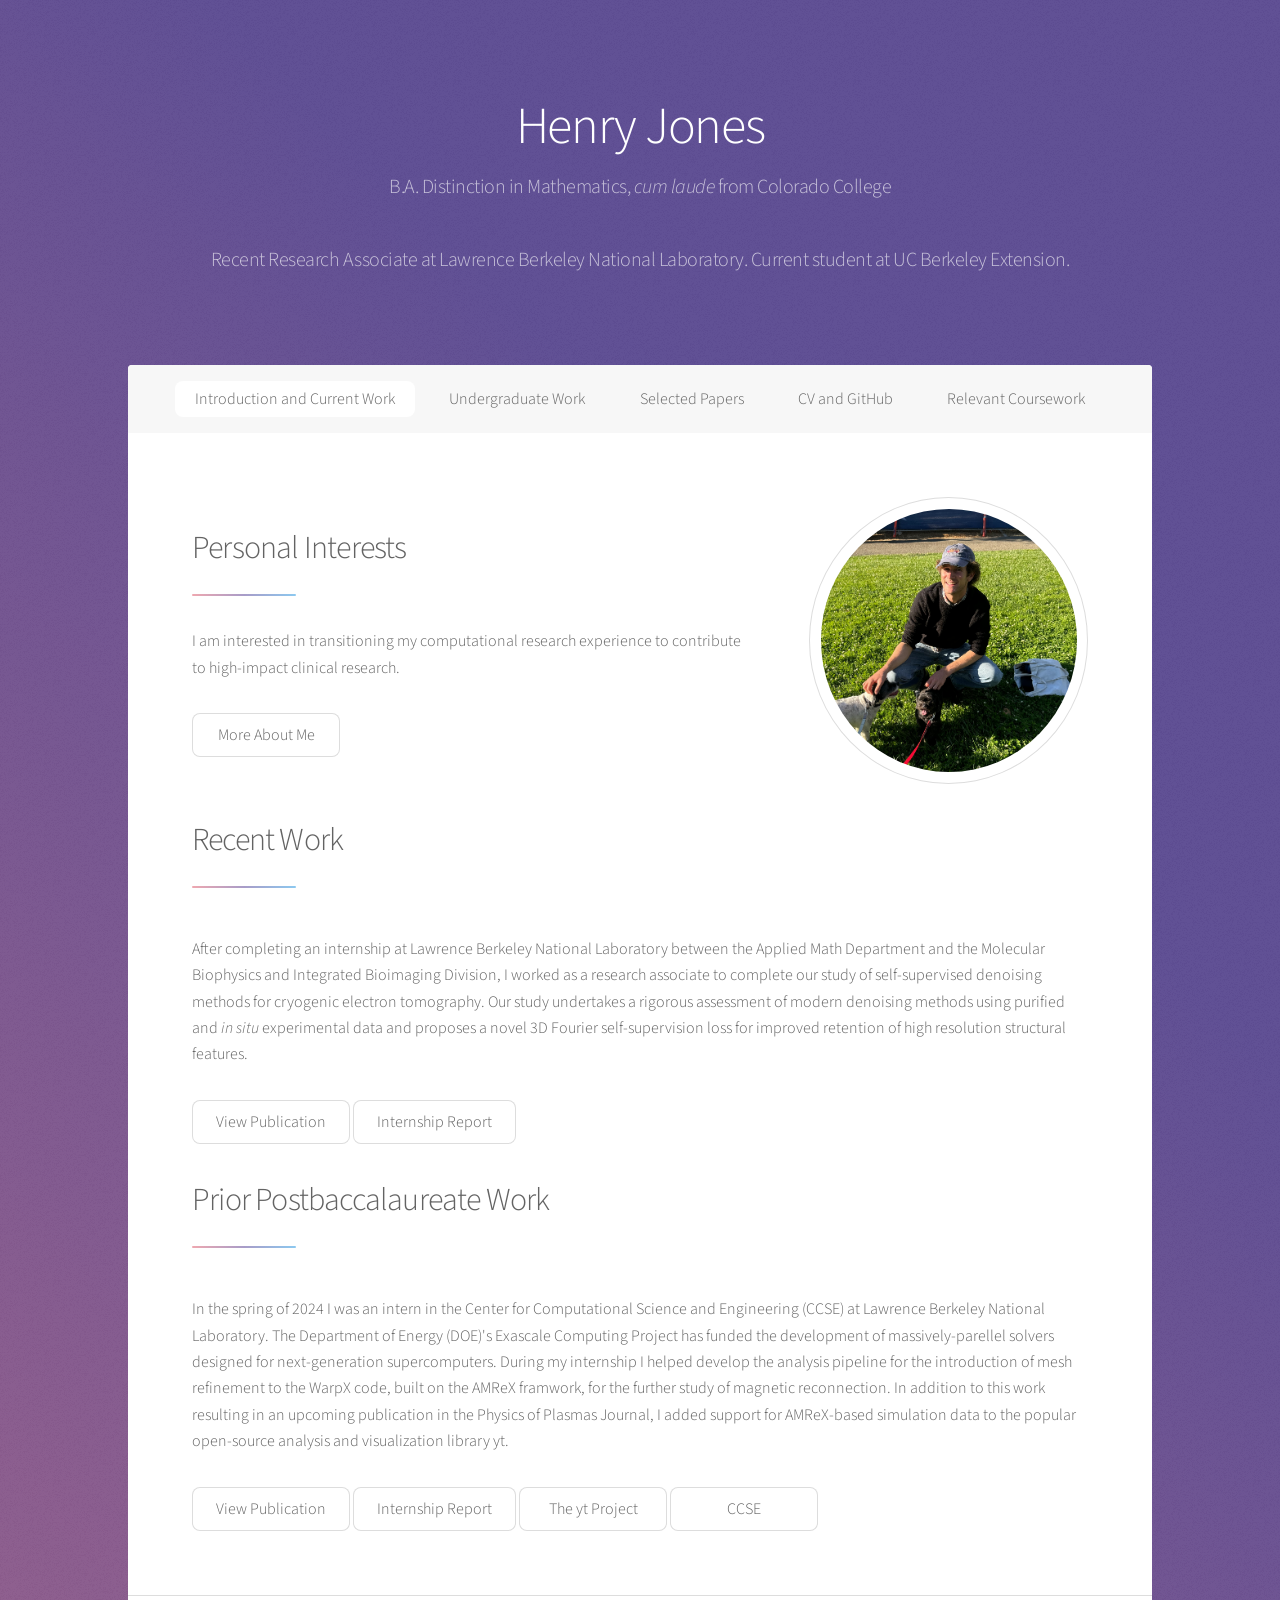
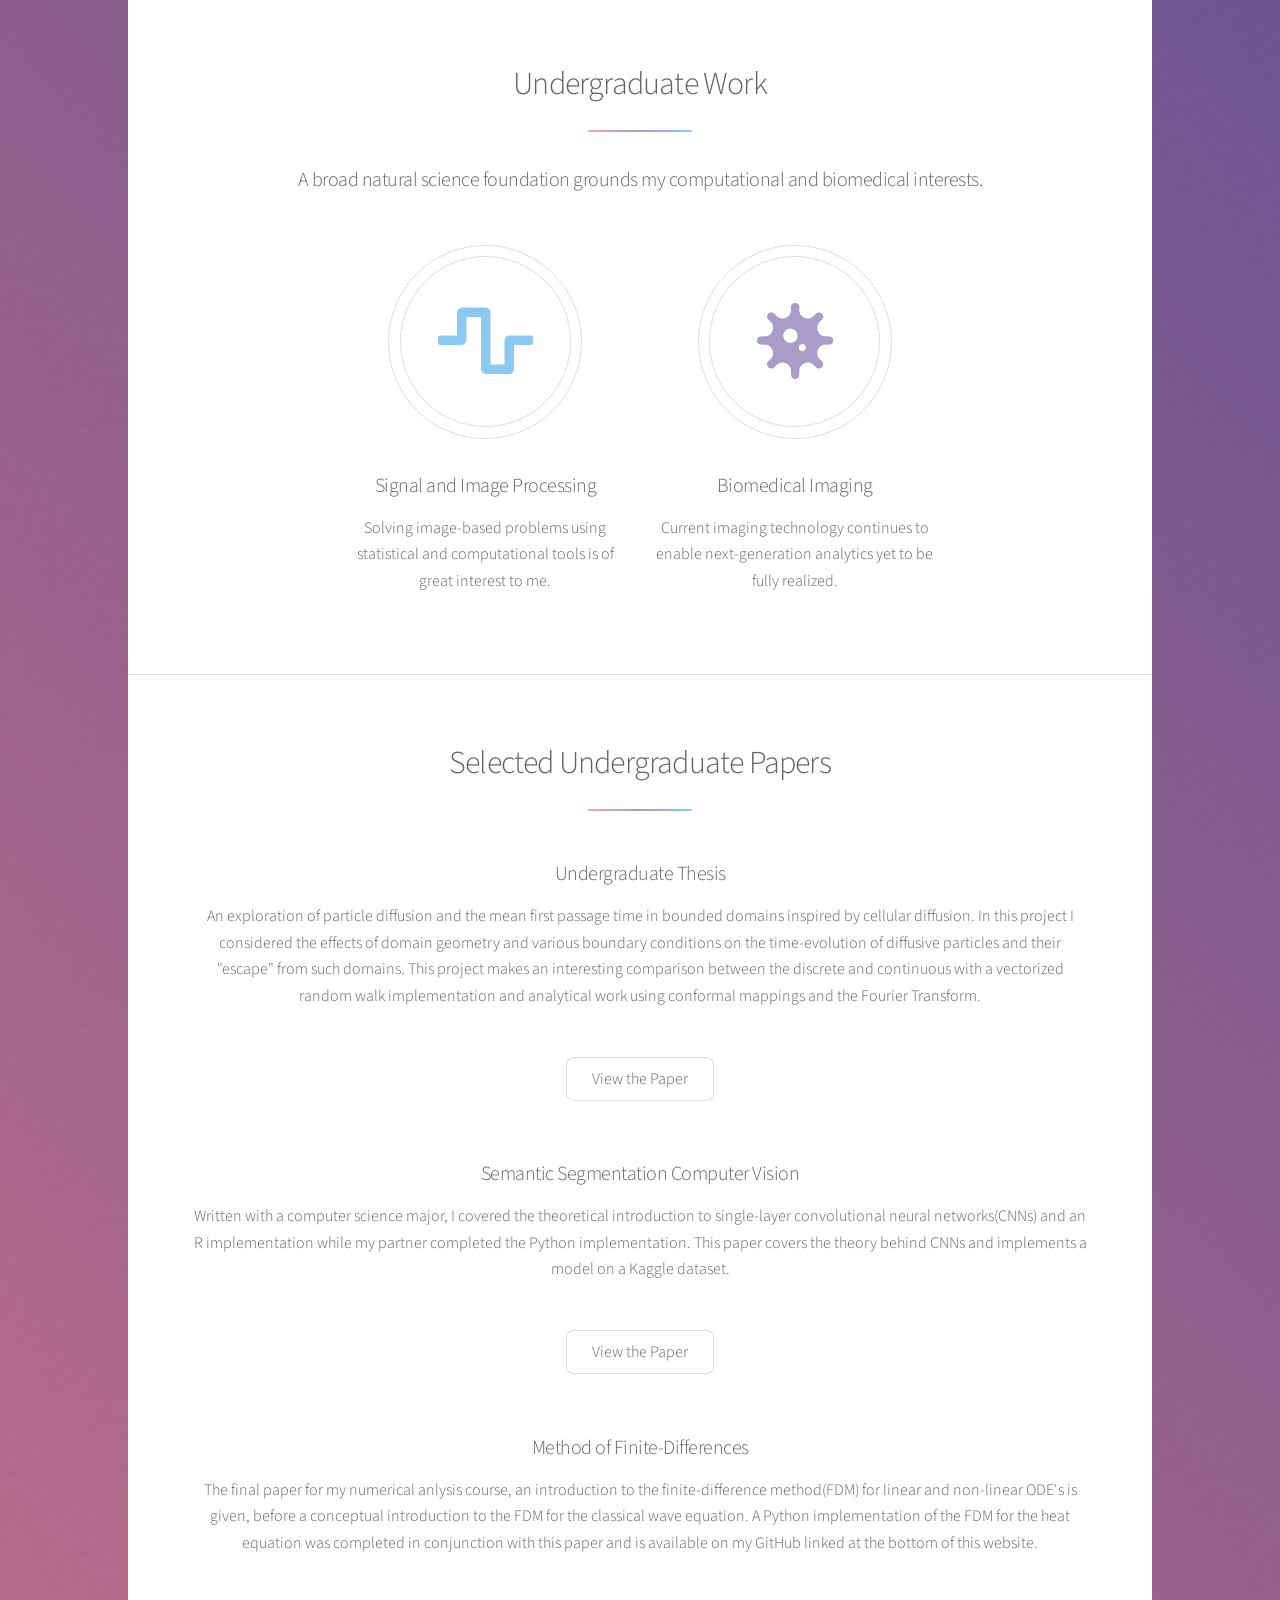
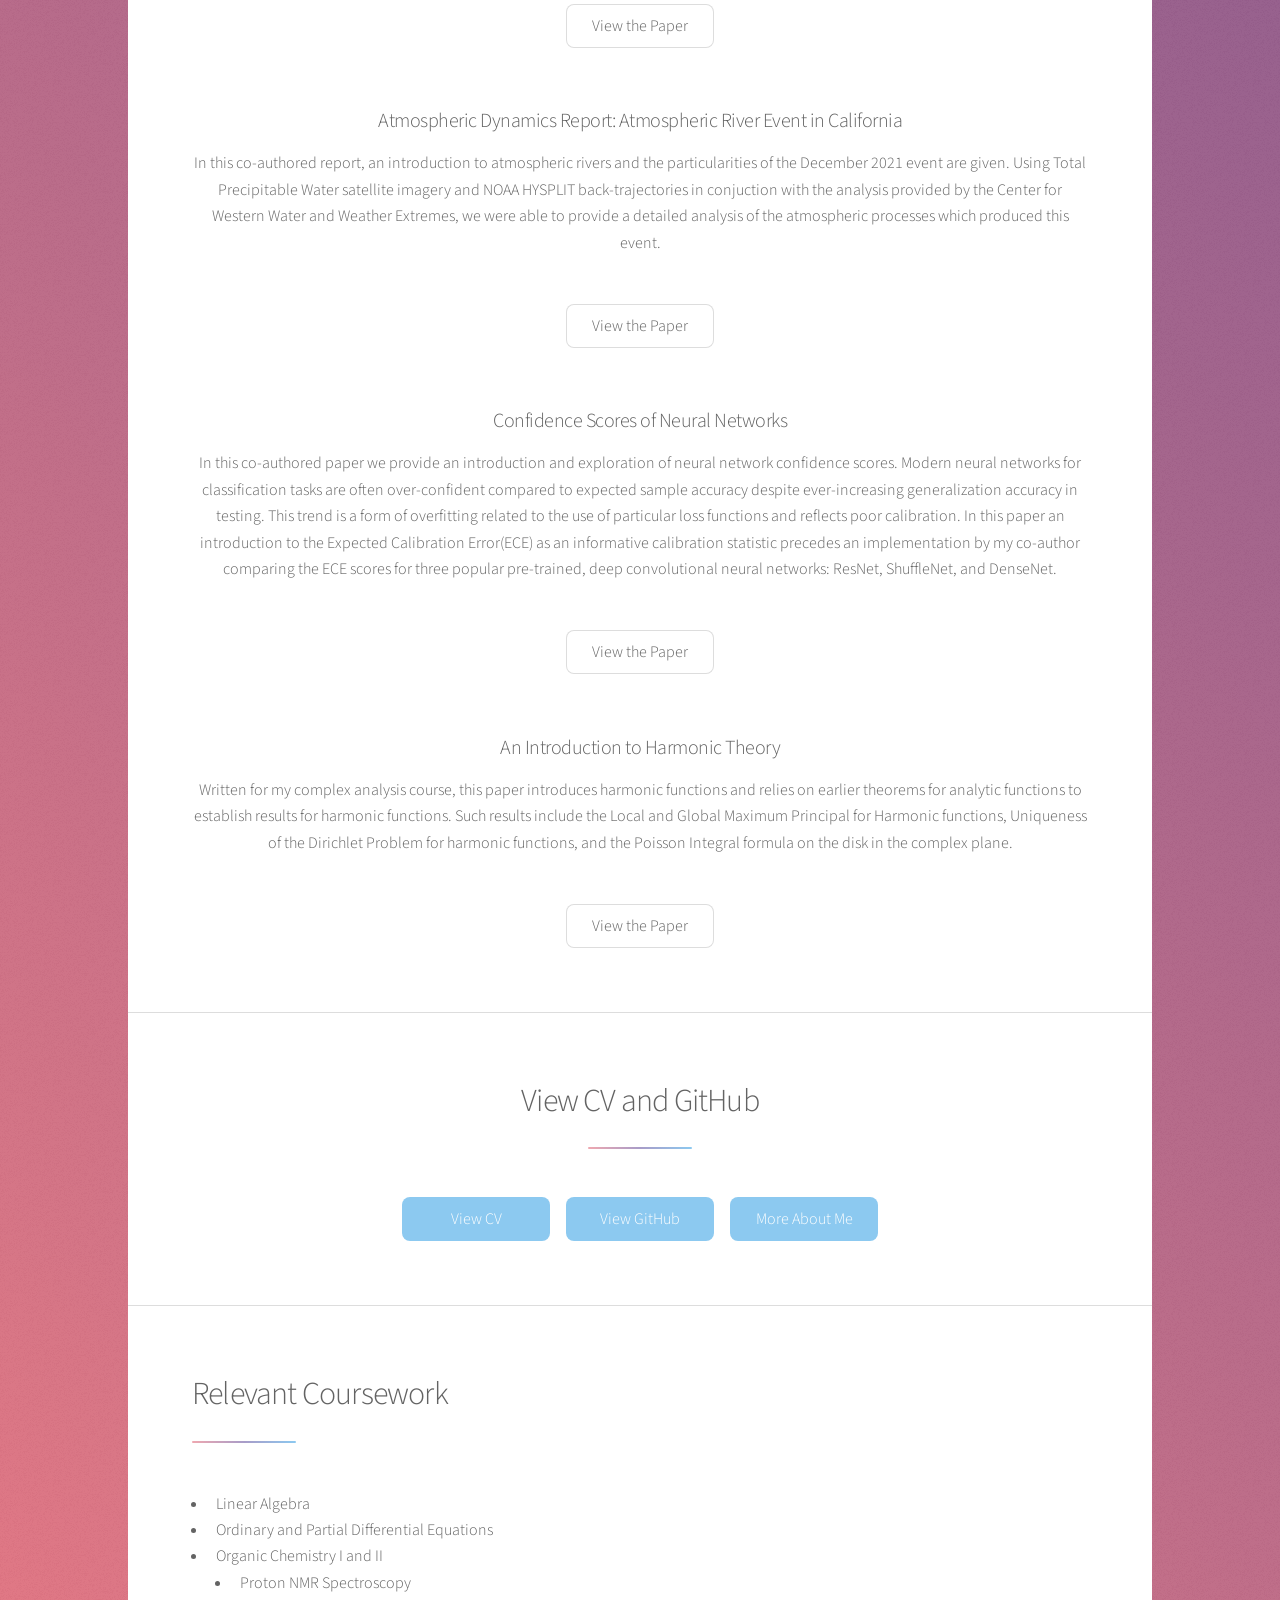
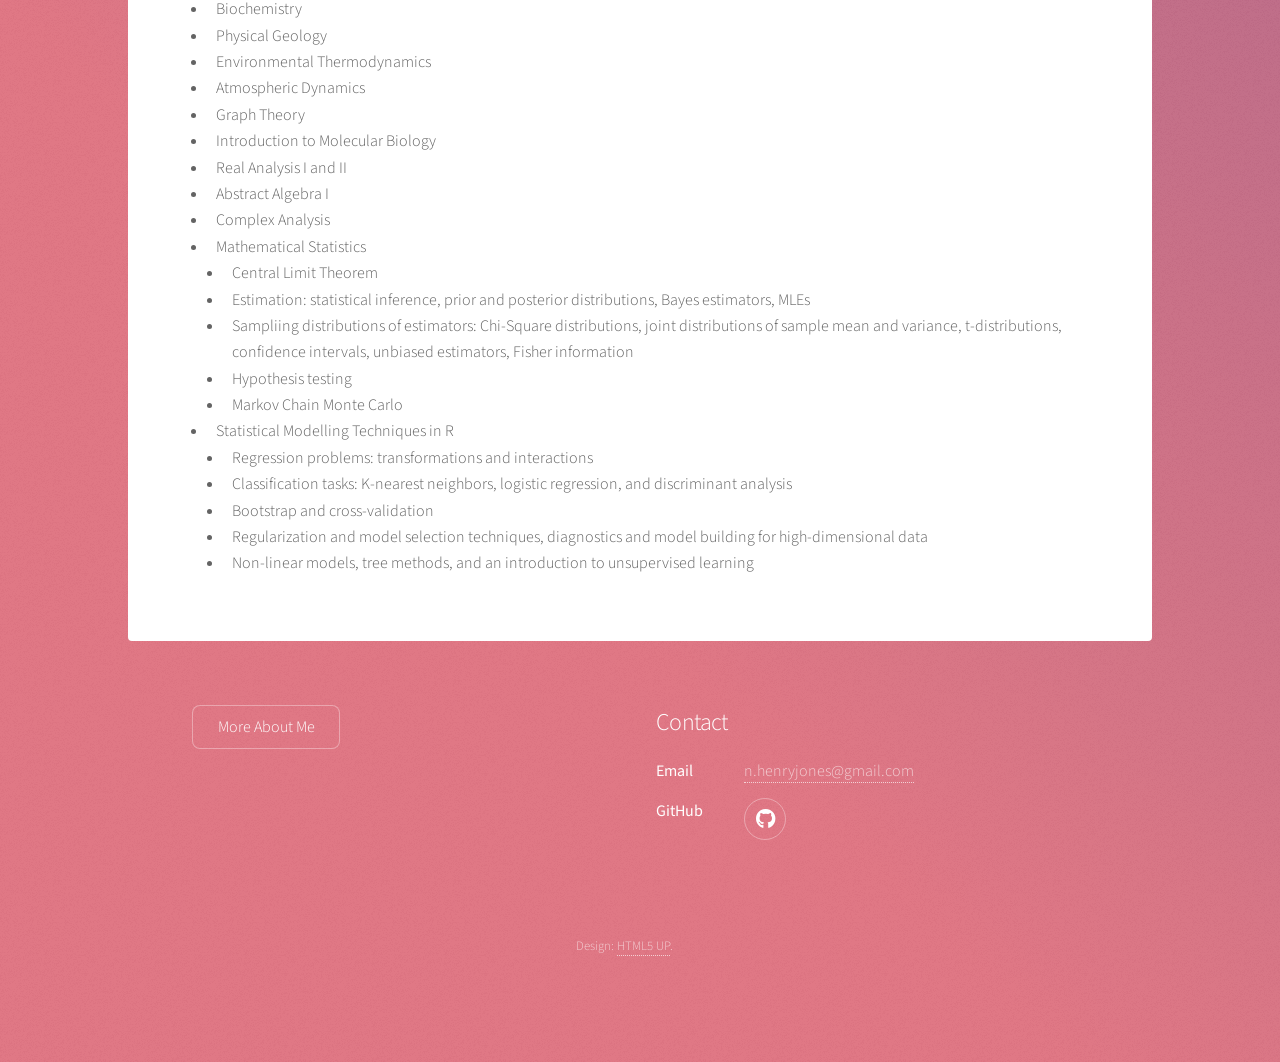
<file: index.html>
<!DOCTYPE HTML>
<!--
	Stellar by HTML5 UP
	html5up.net | @ajlkn
	Free for personal and commercial use under the CCA 3.0 license (html5up.net/license)
-->
<html>
	<head>
		<title>Henry Jones</title>
		<meta charset="utf-8" />
		<meta name="viewport" content="width=device-width, initial-scale=1, user-scalable=no" />
		<link rel="stylesheet" href="assets/css/main.css" />
		<link rel="icon" type="image/png" href="apple-touch-icon.png" />
		<link rel="apple-touch-icon" href="apple-touch-icon.png">
		<noscript><link rel="stylesheet" href="assets/css/noscript.css" /></noscript>
	</head>
	<body class="is-preload">

		<!-- Wrapper -->
			<div id="wrapper">

				<!-- Header -->
					<header id="header" class="alt">
						<h1>Henry Jones</h1>
						<p><small>B.A. Distinction in Mathematics, <i>cum laude</i> from Colorado College</small></p>
						<p> Recent Research Associate at Lawrence Berkeley National Laboratory. Current student at UC Berkeley Extension.</p>
					</header>

				<!-- Nav -->
					<nav id="nav">
						<ul>
							<li><a href="#intro" class="active">Introduction and Current Work</a></li>
							<li><a href="#first">Undergraduate Work</a></li>
							<li><a href="#second">Selected Papers</a></li>
							<li><a href="#cta">CV and GitHub</a></li>
							<li><a href="#courses">Relevant Coursework</a></li>
						</ul>
					</nav>

				<!-- Main -->
					<div id="main">

						<!-- Introduction -->
							<section id="intro" class="main">
								<div class="spotlight">
									<div class="content">
										<header class="major">
											<h2>Personal Interests</h2>
										</header>
										<p>I am interested in transitioning my computational research experience to contribute to high-impact clinical research.</p>
										<ul class="actions">
											<li><a href="generic.html" class="button">More About Me</a></li>
										</ul>
									</div>
									<span class="image"><img src="images/dogs_berk.jpg" alt="" /></span>
								</div>
								<div class="main special">
									<div class="content">
										<header class="major">
											<h2>Recent Work</h2>
										</header>
										<p> After completing an internship at Lawrence Berkeley National Laboratory between the Applied Math Department and the 
											Molecular Biophysics and Integrated Bioimaging Division, I worked as a research associate to complete our study of self-supervised denoising
											methods for cryogenic electron tomography. Our study undertakes a rigorous assessment of
											modern denoising methods using purified and <i>in situ</i> experimental data and proposes a novel 3D Fourier 
											self-supervision loss for improved retention of high resolution structural features.
										</p>
										<ul class="actions">
											<li>
												<a href="https://pmc.ncbi.nlm.nih.gov/articles/PMC12954857" target = "_blank" class="button"> View Publication</a>
												<a href="SULI_Fall_2024_Paper_Final_Henry_Jones.html" target = "_blank" class="button"> Internship Report</a>

											</li>
										</ul>
									</div>
								</div>
								<div class="main special">
									<div class="content">
										<header class="major">
											<h2>Prior Postbaccalaureate Work</h2>
										</header>
										<p>In the spring of 2024 I was an intern in the Center for Computational Science and Engineering (CCSE) 
										at Lawrence Berkeley National Laboratory. The Department of Energy (DOE)'s Exascale Computing Project has 
										funded the development of massively-parellel solvers designed for next-generation supercomputers. During my
										internship I helped develop the analysis pipeline for the introduction of mesh refinement to the WarpX code,
										built on the AMReX framwork, for the further study of magnetic reconnection. In addition to this work
										resulting in an upcoming publication in the Physics of Plasmas Journal, I added support for AMReX-based simulation data to the popular open-source analysis and visualization library yt.
										</p>
										<ul class="actions">
											<li>
												<a href="https://pubs.aip.org/aip/pop/article/32/1/013905/3332675/Application-of-mesh-refinement-to-relativistic" target = "_blank" class = "button"> View Publication</a>
												<a href="Spring_2024_SULI_Paper_Final_Draft_Henry_Jones.html" target = "_blank" class="button">Internship Report</a>
												<a href="https://yt-project.org/doc/index.html" target = "_blank" class = "button">The yt Project</a>
												<a href ="https://ccse.lbl.gov/index.html" target = "_blank" class = "button">CCSE</a>
											</li>
										</ul>
									</div>
								</div>
							</section>

						<!-- First Section -->
							<section id="first" class="main special">
								<header class="major">
									<h2>Undergraduate Work</h2>
									<p>A broad natural science foundation grounds my computational and biomedical interests.</p>
								</header>
								<ul class="features">
									<li>
										<span class="icon solid major style5 fa-wave-square"></span>
										<h3>Signal and Image Processing</h3>
										<p>Solving image-based problems using statistical and computational tools is of great interest to me.</p>
									</li>
									<li>
										<span class="icon solid major style3 fa-virus"></span>
										<h3>Biomedical Imaging</h3>
										<p>Current imaging technology continues to enable next-generation analytics yet to be fully realized.</p>
									</li>
								</ul>
							</section>

						<!-- Second Section -->
							<section id="second" class="main special">
								<header class="major">
									<h2>Selected Undergraduate Papers</h2>
								</header>
								<!-- First Paper-->
								<h3>
								Undergraduate Thesis
								</h3>
								<p>An exploration of particle diffusion and the mean first passage time in bounded domains inspired by cellular diffusion. In this project I considered the effects of domain geometry and various boundary conditions on the time-evolution of diffusive particles and their "escape" from such domains. This project makes an interesting comparison between the discrete and continuous with a vectorized random walk implementation and analytical work using conformal mappings and the Fourier Transform.</p>
								<footer class="major">
									<ul class="actions special">
										<li><a href="Thesis_Final_update.html" target = "_blank" class="button">View the Paper</a></li>
									</ul>
								</footer>
								<br>
								<!-- Second Paper-->
								<h3>
									Semantic Segmentation Computer Vision
								</h3>
								<p>Written with a computer science major, I covered the theoretical introduction to single-layer convolutional neural networks(CNNs) and an R implementation while my partner completed the Python implementation. This paper covers the theory behind CNNs and implements a model on a Kaggle dataset.</p>
								<footer class="major">
									<ul class="actions special">
										<li><a href="Stat_Modeling_Final_Paper.html" target = "_blank" class="button">View the Paper</a></li>
									</ul>
								</footer>
								<br>
								<!-- Third Paper-->
								<h3>
									Method of Finite-Differences
								</h3>
								<p>The final paper for my numerical anlysis course, an introduction to the finite-difference method(FDM) for linear and non-linear ODE's is given, before a conceptual introduction to the FDM for the classical wave equation. A Python implementation of the FDM for the heat equation was completed in conjunction with this paper and is available on my GitHub linked at the bottom of this website. </p>
								<footer class="major">
									<ul class="actions special">
										<li><a href="Numerical_Final_Project.html" target = "_blank" class="button">View the Paper</a></li>
									</ul>
								</footer>
								<br>
								<!-- Fourth Paper-->
								<h3>
									Atmospheric Dynamics Report: Atmospheric River Event in California
								</h3>
								<p>In this co-authored report, an introduction to atmospheric rivers and the particularities of the December 2021 event are given. Using Total Precipitable Water satellite imagery and NOAA HYSPLIT back-trajectories in conjuction with the analysis provided by the Center for Western Water and Weather Extremes, we were able to provide a detailed analysis of the atmospheric processes which produced this event.</p>
								<footer class="major">
									<ul class="actions special">
										<li><a href="Copy_EV333_Final_Paper.html" target = "_blank" class="button">View the Paper</a></li>
									</ul>
								</footer>
								<br>
								<!-- Fifth Paper-->
								<h3>
									Confidence Scores of Neural Networks
								</h3>
								<p>In this co-authored paper we provide an introduction and exploration of neural network confidence scores. Modern neural networks for classification tasks are often over-confident compared to expected sample accuracy despite ever-increasing generalization accuracy in testing. This trend is a form of overfitting related to the use of particular loss functions and reflects poor calibration. In this paper an introduction to the Expected Calibration Error(ECE) as an informative calibration statistic precedes an implementation by my co-author comparing the ECE scores for three popular pre-trained, deep convolutional neural networks: ResNet, ShuffleNet, and DenseNet.</p>
								<footer class="major">
									<ul class="actions special">
										<li><a href="Math_Stat_Finalcopy.html" target = "_blank" class="button">View the Paper</a></li>
									</ul>
								</footer>
								<br>
								<!-- Sixth Paper-->
								<h3>
									An Introduction to Harmonic Theory
								</h3>
								<p>Written for my complex analysis course, this paper introduces harmonic functions and relies on earlier theorems for analytic functions to establish results for harmonic functions. Such results include the Local and Global Maximum Principal for Harmonic functions, Uniqueness of the Dirichlet Problem for harmonic functions, and the Poisson Integral formula on the disk in the complex plane.</p>
								<footer class="major">
									<ul class="actions special">
										<li><a href="Complex_Final_Paper_hjcopy.html" target = "_blank" class="button">View the Paper</a></li>
									</ul>
								</footer>
							</section>

						<!-- Get Started -->
							<section id="cta" class="main special">
								<header class="major">
									<h2>View CV and GitHub</h2>
								</header>
								<footer class="major">
									<ul class="actions special">
										<li><a href="henry_jones_website_CV.html" target = "_blank" class="button primary">View CV</a></li>
										<li><a href="https://github.com/henrynjones" target = "_blank" class="button primary">View GitHub</a></li>
										<li><a href="generic.html" class="button primary">More About Me</a></li>
									</ul>
								</footer>
							</section>
						<!-- Get Started -->
							<section id="courses" class="main">
								<header class="major">
									<h2 type = "align-center">Relevant Coursework</h2>
								</header>
								<footer dir= "ltr">
									<ul style="list-style-type:disc;">
										<li>Linear Algebra</li>
										<li>Ordinary and Partial Differential Equations</li>
										<li>Organic Chemistry I and II
										    <ul>
												<li>Proton NMR Spectroscopy</li>
										    </ul>
										</li>
										<li>Biochemistry</li>
										<li>Physical Geology</li>
										<li>Environmental Thermodynamics</li>
										<li>Atmospheric Dynamics</li>
										<li>Graph Theory</li>
										<li>Introduction to Molecular Biology</li>
										<li>Real Analysis I and II</li>
										<li>Abstract Algebra I</li>
										<li>Complex Analysis</li>
										<li>Mathematical Statistics</li>
										<ul>
											<li>Central Limit Theorem</li>
											<li>Estimation: statistical inference, prior and posterior distributions, Bayes estimators, MLEs</li>
											<li>Sampliing distributions of estimators: Chi-Square distributions, joint distributions of sample mean and variance, t-distributions, confidence intervals, unbiased estimators, Fisher information</li> 
											<li>Hypothesis testing</li> 
											<li>Markov Chain Monte Carlo</li></ul>
										
										<li>Statistical Modelling Techniques in R</li>
										<ul>
											<li>Regression problems: transformations and interactions</li>
											<li>Classification tasks: K-nearest neighbors, logistic regression, and discriminant analysis</li> 
											<li>Bootstrap and cross-validation</li> 
											<li>Regularization and model selection techniques, diagnostics and model building for high-dimensional data</li>
											<li>Non-linear models, tree methods, and an introduction to unsupervised learning</li>
										</ul>
									</ul>
								</footer>
							</section>
					</div>

				<!-- Footer -->
				<footer id="footer">
					<section class = "minor">
						<!--<h2>Aliquam sed mauris</h2>-->
						<!--<p>Sed lorem ipsum dolor sit amet et nullam consequat feugiat consequat magna adipiscing tempus etiam dolore veroeros. eget dapibus mauris. Cras aliquet, nisl ut viverra sollicitudin, ligula erat egestas velit, vitae tincidunt odio.</p>-->
						<ul class="actions">
							<li><a href="generic.html" class="button">More About Me</a></li>
						</ul>
					</section>
					<section class = "major">
						<h2>Contact</h2>
						<dl class="alt">
							<!--<dt>Address</dt>-->
							<!--<dd>1234 Somewhere Road &bull; Nashville, TN 00000 &bull; USA</dd>-->
							<!--<dt>Phone</dt>-->
							<!--<dd>(000) 000-0000 x 0000</dd>-->
							<dt>Email</dt>
							<dd><a href="mailto:n.henryjones@gmail.com">n.henryjones@gmail.com</a></dd>
							<dt>GitHub</dt>
							<dd>
							<ul class="icons">
								<li><a href="https://github.com/henrynjones" target = "_blank" class="icon brands fa-github alt"><span class="label">GitHub</span></a></li>
							</ul>
							</dd>
						</dl>
					</section>
					<p class="copyright"> Design: <a href="https://html5up.net">HTML5 UP</a>.</p>
				</footer>

			</div>

		<!-- Scripts -->
			<script src="assets/js/jquery.min.js"></script>
			<script src="assets/js/jquery.scrollex.min.js"></script>
			<script src="assets/js/jquery.scrolly.min.js"></script>
			<script src="assets/js/browser.min.js"></script>
			<script src="assets/js/breakpoints.min.js"></script>
			<script src="assets/js/util.js"></script>
			<script src="assets/js/main.js"></script>

	</body>
</html>
</file>
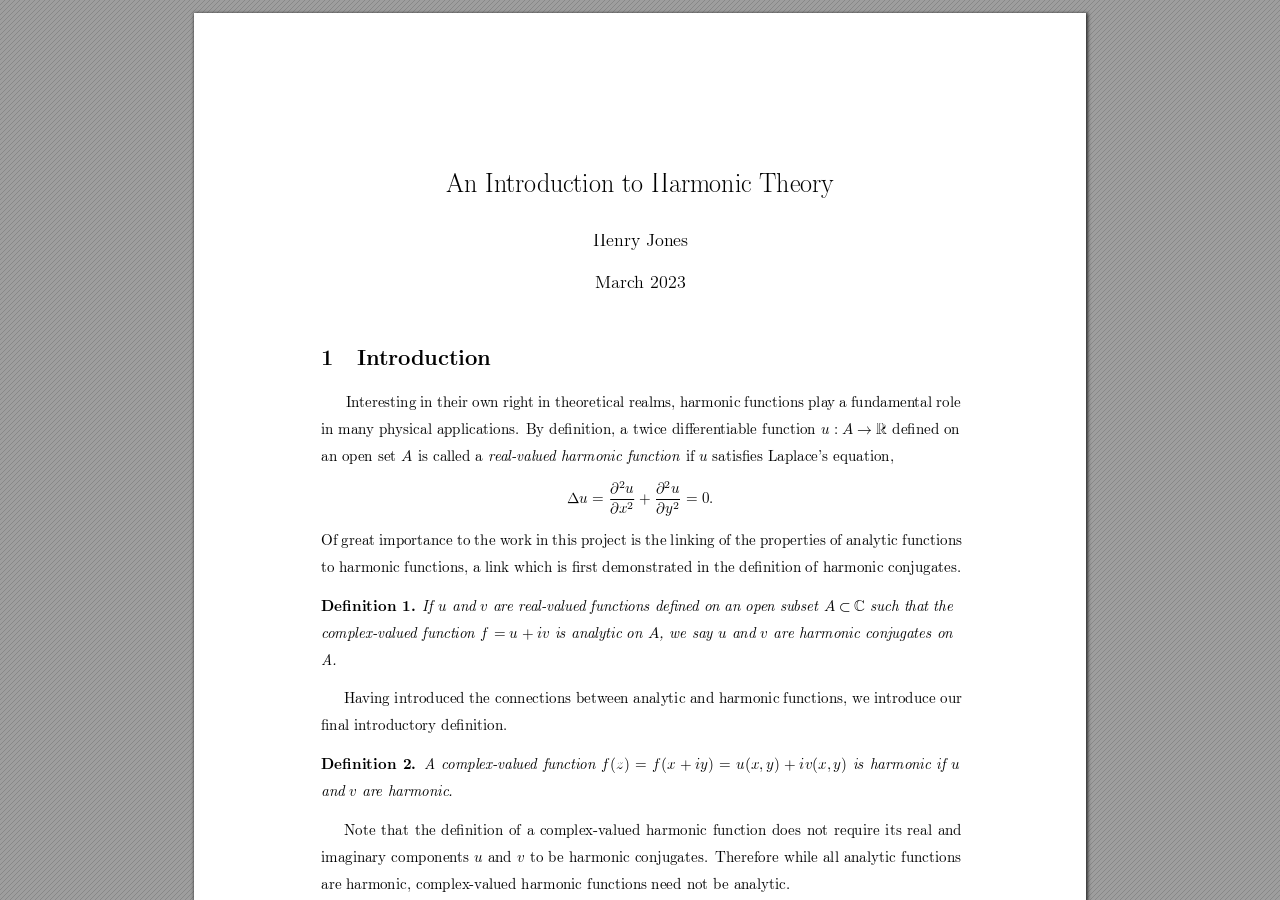
<file: Complex_Final_Paper_hjcopy.html>
<!DOCTYPE html>
<!-- Created by pdf2htmlEX (https://github.com/pdf2htmlEX/pdf2htmlEX) -->
<html xmlns="http://www.w3.org/1999/xhtml">
<head>
<meta charset="utf-8"/>
<meta name="generator" content="pdf2htmlEX"/>
<meta http-equiv="X-UA-Compatible" content="IE=edge,chrome=1"/>
<style type="text/css">
/*! 
 * Base CSS for pdf2htmlEX
 * Copyright 2012,2013 Lu Wang <coolwanglu@gmail.com> 
 * https://github.com/pdf2htmlEX/pdf2htmlEX/blob/master/share/LICENSE
 */#sidebar{position:absolute;top:0;left:0;bottom:0;width:250px;padding:0;margin:0;overflow:auto}#page-container{position:absolute;top:0;left:0;margin:0;padding:0;border:0}@media screen{#sidebar.opened+#page-container{left:250px}#page-container{bottom:0;right:0;overflow:auto}.loading-indicator{display:none}.loading-indicator.active{display:block;position:absolute;width:64px;height:64px;top:50%;left:50%;margin-top:-32px;margin-left:-32px}.loading-indicator img{position:absolute;top:0;left:0;bottom:0;right:0}}@media print{@page{margin:0}html{margin:0}body{margin:0;-webkit-print-color-adjust:exact}#sidebar{display:none}#page-container{width:auto;height:auto;overflow:visible;background-color:transparent}.d{display:none}}.pf{position:relative;background-color:white;overflow:hidden;margin:0;border:0}.pc{position:absolute;border:0;padding:0;margin:0;top:0;left:0;width:100%;height:100%;overflow:hidden;display:block;transform-origin:0 0;-ms-transform-origin:0 0;-webkit-transform-origin:0 0}.pc.opened{display:block}.bf{position:absolute;border:0;margin:0;top:0;bottom:0;width:100%;height:100%;-ms-user-select:none;-moz-user-select:none;-webkit-user-select:none;user-select:none}.bi{position:absolute;border:0;margin:0;-ms-user-select:none;-moz-user-select:none;-webkit-user-select:none;user-select:none}@media print{.pf{margin:0;box-shadow:none;page-break-after:always;page-break-inside:avoid}@-moz-document url-prefix(){.pf{overflow:visible;border:1px solid #fff}.pc{overflow:visible}}}.c{position:absolute;border:0;padding:0;margin:0;overflow:hidden;display:block}.t{position:absolute;white-space:pre;font-size:1px;transform-origin:0 100%;-ms-transform-origin:0 100%;-webkit-transform-origin:0 100%;unicode-bidi:bidi-override;-moz-font-feature-settings:"liga" 0}.t:after{content:''}.t:before{content:'';display:inline-block}.t span{position:relative;unicode-bidi:bidi-override}._{display:inline-block;color:transparent;z-index:-1}::selection{background:rgba(127,255,255,0.4)}::-moz-selection{background:rgba(127,255,255,0.4)}.pi{display:none}.d{position:absolute;transform-origin:0 100%;-ms-transform-origin:0 100%;-webkit-transform-origin:0 100%}.it{border:0;background-color:rgba(255,255,255,0.0)}.ir:hover{cursor:pointer}</style>
<style type="text/css">
/*! 
 * Fancy styles for pdf2htmlEX
 * Copyright 2012,2013 Lu Wang <coolwanglu@gmail.com> 
 * https://github.com/pdf2htmlEX/pdf2htmlEX/blob/master/share/LICENSE
 */@keyframes fadein{from{opacity:0}to{opacity:1}}@-webkit-keyframes fadein{from{opacity:0}to{opacity:1}}@keyframes swing{0{transform:rotate(0)}10%{transform:rotate(0)}90%{transform:rotate(720deg)}100%{transform:rotate(720deg)}}@-webkit-keyframes swing{0{-webkit-transform:rotate(0)}10%{-webkit-transform:rotate(0)}90%{-webkit-transform:rotate(720deg)}100%{-webkit-transform:rotate(720deg)}}@media screen{#sidebar{background-color:#2f3236;background-image:url("[data-uri]")}#outline{font-family:Georgia,Times,"Times New Roman",serif;font-size:13px;margin:2em 1em}#outline ul{padding:0}#outline li{list-style-type:none;margin:1em 0}#outline li>ul{margin-left:1em}#outline a,#outline a:visited,#outline a:hover,#outline a:active{line-height:1.2;color:#e8e8e8;text-overflow:ellipsis;white-space:nowrap;text-decoration:none;display:block;overflow:hidden;outline:0}#outline a:hover{color:#0cf}#page-container{background-color:#9e9e9e;background-image:url("[data-uri]");-webkit-transition:left 500ms;transition:left 500ms}.pf{margin:13px auto;box-shadow:1px 1px 3px 1px #333;border-collapse:separate}.pc.opened{-webkit-animation:fadein 100ms;animation:fadein 100ms}.loading-indicator.active{-webkit-animation:swing 1.5s ease-in-out .01s infinite alternate none;animation:swing 1.5s ease-in-out .01s infinite alternate none}.checked{background:no-repeat url([data-uri])}}</style>
<style type="text/css">
.ff0{font-family:sans-serif;visibility:hidden;}
@font-face{font-family:ff1;src:url('[data-uri]')format("woff");}.ff1{font-family:ff1;line-height:0.910000;font-style:normal;font-weight:normal;visibility:visible;}
@font-face{font-family:ff2;src:url('[data-uri]')format("woff");}.ff2{font-family:ff2;line-height:0.898000;font-style:normal;font-weight:normal;visibility:visible;}
@font-face{font-family:ff3;src:url('[data-uri]')format("woff");}.ff3{font-family:ff3;line-height:0.901000;font-style:normal;font-weight:normal;visibility:visible;}
@font-face{font-family:ff4;src:url('[data-uri]')format("woff");}.ff4{font-family:ff4;line-height:1.000000;font-style:normal;font-weight:normal;visibility:visible;}
@font-face{font-family:ff5;src:url('[data-uri]')format("woff");}.ff5{font-family:ff5;line-height:1.000000;font-style:normal;font-weight:normal;visibility:visible;}
@font-face{font-family:ff6;src:url('[data-uri]')format("woff");}.ff6{font-family:ff6;line-height:1.000000;font-style:normal;font-weight:normal;visibility:visible;}
@font-face{font-family:ff7;src:url('[data-uri]')format("woff");}.ff7{font-family:ff7;line-height:0.723000;font-style:normal;font-weight:normal;visibility:visible;}
@font-face{font-family:ff8;src:url('[data-uri]')format("woff");}.ff8{font-family:ff8;line-height:1.000000;font-style:normal;font-weight:normal;visibility:visible;}
@font-face{font-family:ff9;src:url('[data-uri]')format("woff");}.ff9{font-family:ff9;line-height:0.999000;font-style:normal;font-weight:normal;visibility:visible;}
@font-face{font-family:ffa;src:url('[data-uri]')format("woff");}.ffa{font-family:ffa;line-height:0.711000;font-style:normal;font-weight:normal;visibility:visible;}
@font-face{font-family:ffb;src:url('[data-uri]')format("woff");}.ffb{font-family:ffb;line-height:0.527000;font-style:normal;font-weight:normal;visibility:visible;}
@font-face{font-family:ffc;src:url('[data-uri]')format("woff");}.ffc{font-family:ffc;line-height:0.918000;font-style:normal;font-weight:normal;visibility:visible;}
@font-face{font-family:ffd;src:url('[data-uri]')format("woff");}.ffd{font-family:ffd;line-height:2.399000;font-style:normal;font-weight:normal;visibility:visible;}
@font-face{font-family:ffe;src:url('[data-uri]')format("woff");}.ffe{font-family:ffe;line-height:0.453000;font-style:normal;font-weight:normal;visibility:visible;}
.m0{transform:matrix(0.375000,0.000000,0.000000,0.375000,0,0);-ms-transform:matrix(0.375000,0.000000,0.000000,0.375000,0,0);-webkit-transform:matrix(0.375000,0.000000,0.000000,0.375000,0,0);}
.v0{vertical-align:0.000000px;}
.ls0{letter-spacing:0.000000px;}
.sc_{text-shadow:none;}
.sc0{text-shadow:-0.015em 0 transparent,0 0.015em transparent,0.015em 0 transparent,0 -0.015em  transparent;}
@media screen and (-webkit-min-device-pixel-ratio:0){
.sc_{-webkit-text-stroke:0px transparent;}
.sc0{-webkit-text-stroke:0.015em transparent;text-shadow:none;}
}
.ws0{word-spacing:0.000000px;}
._1c{margin-left:-23.011794px;}
._1b{margin-left:-22.009288px;}
._12{margin-left:-5.394171px;}
._17{margin-left:-4.175253px;}
._a{margin-left:-2.980621px;}
._1{margin-left:-1.790402px;}
._2{width:1.790402px;}
._18{width:3.123584px;}
._e{width:4.786861px;}
._10{width:5.944244px;}
._f{width:6.971956px;}
._c{width:8.821682px;}
._9{width:10.058241px;}
._7{width:11.139665px;}
._8{width:12.328474px;}
._5{width:13.469435px;}
._d{width:14.535350px;}
._3{width:15.589581px;}
._b{width:16.875631px;}
._6{width:17.929814px;}
._11{width:19.785712px;}
._0{width:20.796203px;}
._13{width:22.242397px;}
._15{width:23.378673px;}
._14{width:24.937012px;}
._1d{width:27.113029px;}
._25{width:28.246439px;}
._16{width:53.798400px;}
._1a{width:57.557918px;}
._19{width:60.872225px;}
._4{width:64.557900px;}
._1e{width:358.887246px;}
._24{width:420.289559px;}
._23{width:468.259246px;}
._1f{width:484.087246px;}
._21{width:597.751317px;}
._20{width:607.431738px;}
._22{width:622.929399px;}
.fc0{color:rgb(0,0,0);}
.fs5{font-size:19.925200px;}
.fs4{font-size:27.895200px;}
.fs3{font-size:39.850400px;}
.fs1{font-size:47.820800px;}
.fs2{font-size:57.384800px;}
.fs0{font-size:68.861600px;}
.y0{bottom:-0.750000px;}
.y21{bottom:40.207500px;}
.y84{bottom:81.096000px;}
.ydc{bottom:81.303000px;}
.ydd{bottom:85.620000px;}
.y83{bottom:90.061500px;}
.y85{bottom:96.232500px;}
.yda{bottom:101.664000px;}
.y50{bottom:102.649500px;}
.ydb{bottom:107.086500px;}
.y20{bottom:121.341000px;}
.y82{bottom:127.885500px;}
.y4f{bottom:129.549000px;}
.yd9{bottom:131.718000px;}
.y107{bottom:131.842500px;}
.y1f{bottom:148.239000px;}
.y81{bottom:154.783500px;}
.y4e{bottom:156.448500px;}
.yd7{bottom:158.616000px;}
.y106{bottom:158.742000px;}
.yd8{bottom:164.040000px;}
.y1e{bottom:175.138500px;}
.y7d{bottom:178.992000px;}
.y7a{bottom:182.356500px;}
.y4d{bottom:183.348000px;}
.yd6{bottom:185.515500px;}
.y105{bottom:185.641500px;}
.y80{bottom:186.673500px;}
.y78{bottom:192.607500px;}
.y7e{bottom:198.777000px;}
.y1d{bottom:202.038000px;}
.y79{bottom:202.717500px;}
.y7f{bottom:208.140000px;}
.y7c{bottom:209.253000px;}
.yd3{bottom:212.064000px;}
.y104{bottom:212.541000px;}
.y7b{bottom:212.947500px;}
.yd0{bottom:215.428500px;}
.yd5{bottom:219.745500px;}
.y4c{bottom:222.202500px;}
.ycd{bottom:225.679500px;}
.y77{bottom:230.430000px;}
.yce{bottom:231.849000px;}
.ycf{bottom:235.789500px;}
.yd4{bottom:241.212000px;}
.yd2{bottom:242.325000px;}
.y1c{bottom:243.735000px;}
.yd1{bottom:246.019500px;}
.y4b{bottom:249.100500px;}
.y103{bottom:254.238000px;}
.y75{bottom:254.637000px;}
.y72{bottom:258.001500px;}
.y76{bottom:262.320000px;}
.ycc{bottom:267.561000px;}
.y6e{bottom:268.252500px;}
.y6f{bottom:274.423500px;}
.y4a{bottom:276.000000px;}
.y70{bottom:278.362500px;}
.y71{bottom:283.785000px;}
.y74{bottom:284.899500px;}
.y73{bottom:288.594000px;}
.y49{bottom:302.899500px;}
.y1b{bottom:306.604500px;}
.yca{bottom:307.725000px;}
.y6d{bottom:307.794000px;}
.ycb{bottom:313.894500px;}
.y102{bottom:317.106000px;}
.y48{bottom:329.799000px;}
.y1a{bottom:333.502500px;}
.y6c{bottom:334.693500px;}
.yc8{bottom:339.106500px;}
.y101{bottom:344.005500px;}
.yc9{bottom:345.277500px;}
.y19{bottom:360.402000px;}
.y6b{bottom:361.593000px;}
.y47{bottom:368.652000px;}
.y100{bottom:370.905000px;}
.yc5{bottom:378.111000px;}
.yc6{bottom:384.280500px;}
.y18{bottom:387.301500px;}
.y46{bottom:395.551500px;}
.yff{bottom:397.804500px;}
.yc7{bottom:399.181500px;}
.y6a{bottom:403.290000px;}
.y17{bottom:414.201000px;}
.yc4{bottom:418.273500px;}
.yfe{bottom:424.702500px;}
.y45{bottom:432.165000px;}
.y43{bottom:434.406000px;}
.y44{bottom:439.828500px;}
.y16{bottom:441.099000px;}
.yc1{bottom:444.822000px;}
.ybe{bottom:448.186500px;}
.yfd{bottom:451.602000px;}
.yc3{bottom:452.503500px;}
.ybb{bottom:458.437500px;}
.y42{bottom:459.063000px;}
.y40{bottom:461.305500px;}
.ybc{bottom:464.608500px;}
.y69{bottom:465.466500px;}
.y41{bottom:466.728000px;}
.ybd{bottom:468.547500px;}
.yc2{bottom:473.970000px;}
.yc0{bottom:475.084500px;}
.yfc{bottom:478.501500px;}
.ybf{bottom:478.777500px;}
.y15{bottom:479.953500px;}
.y3e{bottom:488.203500px;}
.y68{bottom:492.366000px;}
.y3f{bottom:493.627500px;}
.yba{bottom:500.320500px;}
.yfb{bottom:505.401000px;}
.y14{bottom:506.853000px;}
.y3c{bottom:515.103000px;}
.y67{bottom:519.265500px;}
.y3d{bottom:520.527000px;}
.yb8{bottom:524.977500px;}
.yb7{bottom:527.218500px;}
.yfa{bottom:532.299000px;}
.yb9{bottom:532.642500px;}
.y3b{bottom:542.002500px;}
.y13{bottom:545.707500px;}
.y66{bottom:546.163500px;}
.yb4{bottom:555.204000px;}
.yb3{bottom:556.699500px;}
.yb1{bottom:560.064000px;}
.yb6{bottom:564.381000px;}
.y3a{bottom:568.902000px;}
.yaf{bottom:570.315000px;}
.y65{bottom:570.822000px;}
.y12{bottom:572.607000px;}
.y64{bottom:573.063000px;}
.yf9{bottom:573.997500px;}
.yb0{bottom:580.425000px;}
.yb5{bottom:585.847500px;}
.yb2{bottom:590.655000px;}
.y63{bottom:599.962500px;}
.y39{bottom:607.756500px;}
.yae{bottom:610.477500px;}
.y11{bottom:611.460000px;}
.y38{bottom:634.654500px;}
.yf8{bottom:636.865500px;}
.y62{bottom:638.013000px;}
.y10{bottom:638.359500px;}
.yac{bottom:640.390500px;}
.yad{bottom:644.707500px;}
.ya9{bottom:650.641500px;}
.yaa{bottom:660.751500px;}
.yf7{bottom:663.765000px;}
.y61{bottom:664.911000px;}
.yf{bottom:665.259000px;}
.yab{bottom:666.174000px;}
.y37{bottom:671.268000px;}
.y36{bottom:673.509000px;}
.ya7{bottom:682.629000px;}
.ya4{bottom:683.163000px;}
.ya8{bottom:686.572500px;}
.ya6{bottom:687.480000px;}
.yf6{bottom:690.664500px;}
.y60{bottom:691.810500px;}
.ya5{bottom:693.414000px;}
.y35{bottom:698.167500px;}
.y34{bottom:700.408500px;}
.ya3{bottom:703.524000px;}
.ye{bottom:704.113500px;}
.yf5{bottom:717.562500px;}
.y5f{bottom:718.710000px;}
.y33{bottom:725.065500px;}
.y32{bottom:727.308000px;}
.yd{bottom:731.013000px;}
.ya2{bottom:733.576500px;}
.yf4{bottom:744.462000px;}
.y5e{bottom:745.609500px;}
.y31{bottom:754.206000px;}
.ya0{bottom:758.631000px;}
.y9f{bottom:760.125000px;}
.yb{bottom:762.604500px;}
.y9d{bottom:763.489500px;}
.yc{bottom:766.921500px;}
.yf3{bottom:771.361500px;}
.y8{bottom:772.855500px;}
.y9b{bottom:773.740500px;}
.y5d{bottom:781.246500px;}
.y9{bottom:782.965500px;}
.y9c{bottom:783.850500px;}
.ya{bottom:788.388000px;}
.y30{bottom:793.060500px;}
.y9e{bottom:794.080500px;}
.ya1{bottom:794.811000px;}
.y5c{bottom:808.146000px;}
.yf2{bottom:813.058500px;}
.y9a{bottom:813.904500px;}
.y7{bottom:814.698000px;}
.y2f{bottom:819.960000px;}
.y98{bottom:838.957500px;}
.y97{bottom:840.451500px;}
.y6{bottom:841.597500px;}
.y5b{bottom:843.784500px;}
.y95{bottom:843.816000px;}
.y2e{bottom:846.859500px;}
.y99{bottom:854.067000px;}
.y94{bottom:864.177000px;}
.y5{bottom:868.497000px;}
.y5a{bottom:870.684000px;}
.y2d{bottom:873.759000px;}
.y96{bottom:874.408500px;}
.yf1{bottom:875.928000px;}
.y93{bottom:894.231000px;}
.y59{bottom:897.583500px;}
.y2c{bottom:900.657000px;}
.yf0{bottom:902.826000px;}
.y4{bottom:910.194000px;}
.y91{bottom:921.130500px;}
.y58{bottom:922.240500px;}
.y57{bottom:924.481500px;}
.y92{bottom:926.553000px;}
.y2b{bottom:937.207500px;}
.y90{bottom:948.028500px;}
.y56{bottom:951.381000px;}
.yed{bottom:969.907500px;}
.y8f{bottom:972.687000px;}
.yea{bottom:973.273500px;}
.ye8{bottom:974.557500px;}
.y8e{bottom:974.928000px;}
.y55{bottom:976.038000px;}
.yef{bottom:977.590500px;}
.y54{bottom:978.280500px;}
.ye7{bottom:983.524500px;}
.y3{bottom:988.006500px;}
.y2a{bottom:989.502000px;}
.ye9{bottom:993.633000px;}
.yee{bottom:999.057000px;}
.yec{bottom:1000.170000px;}
.y8d{bottom:1001.827500px;}
.yeb{bottom:1003.864500px;}
.y53{bottom:1005.180000px;}
.y29{bottom:1016.400000px;}
.ye6{bottom:1025.367000px;}
.y8c{bottom:1026.880500px;}
.y8b{bottom:1028.374500px;}
.y2{bottom:1029.850500px;}
.y89{bottom:1031.740500px;}
.y52{bottom:1032.078000px;}
.y87{bottom:1041.990000px;}
.y28{bottom:1043.299500px;}
.y88{bottom:1052.100000px;}
.ye4{bottom:1056.958500px;}
.ye1{bottom:1058.244000px;}
.ye5{bottom:1061.277000px;}
.y8a{bottom:1062.331500px;}
.ye0{bottom:1067.209500px;}
.y51{bottom:1073.776500px;}
.ye2{bottom:1077.319500px;}
.y27{bottom:1082.154000px;}
.ye3{bottom:1082.742000px;}
.y1{bottom:1083.648000px;}
.y86{bottom:1106.811000px;}
.y26{bottom:1109.053500px;}
.ydf{bottom:1130.799000px;}
.y25{bottom:1133.710500px;}
.y23{bottom:1135.951500px;}
.y24{bottom:1141.375500px;}
.yde{bottom:1142.619000px;}
.y22{bottom:1162.851000px;}
.ha{height:1.594016px;}
.hb{height:8.806938px;}
.h7{height:14.338133px;}
.h9{height:19.638221px;}
.h6{height:20.921400px;}
.h5{height:29.887800px;}
.h3{height:33.187635px;}
.h8{height:33.474560px;}
.h4{height:40.169360px;}
.h2{height:48.685151px;}
.h0{height:1262.835000px;}
.h1{height:1263.750000px;}
.w0{width:892.914000px;}
.w1{width:894.000000px;}
.x0{left:0.000000px;}
.x4{left:127.558500px;}
.x8a{left:145.674000px;}
.x11{left:149.974500px;}
.x5{left:152.926500px;}
.x17{left:156.256500px;}
.x1e{left:158.779500px;}
.x8b{left:159.984000px;}
.x30{left:171.235500px;}
.x8c{left:189.612000px;}
.x1a{left:196.585500px;}
.x8d{left:201.772500px;}
.x1b{left:203.289000px;}
.x8e{left:205.924500px;}
.x1f{left:207.703500px;}
.xaa{left:209.358000px;}
.x8f{left:216.778500px;}
.x90{left:232.552500px;}
.xab{left:235.731000px;}
.x94{left:239.557500px;}
.x91{left:243.553500px;}
.x95{left:249.582000px;}
.x1{left:252.562500px;}
.xac{left:256.542000px;}
.xa1{left:264.204000px;}
.xa0{left:265.539000px;}
.x68{left:267.762000px;}
.x96{left:272.253000px;}
.x2d{left:273.984000px;}
.x20{left:275.941500px;}
.x36{left:281.493000px;}
.x2e{left:286.777500px;}
.xaf{left:289.837500px;}
.xa3{left:291.913500px;}
.x5b{left:296.940000px;}
.xa4{left:298.918500px;}
.x21{left:304.207500px;}
.x69{left:306.388500px;}
.xa5{left:308.943000px;}
.x37{left:310.543500px;}
.x13{left:315.697500px;}
.xa2{left:318.130500px;}
.x38{left:322.704000px;}
.x14{left:328.357500px;}
.xb0{left:329.536500px;}
.xa6{left:331.612500px;}
.x79{left:332.721000px;}
.x33{left:334.261500px;}
.x6a{left:336.145500px;}
.xb1{left:339.562500px;}
.xa7{left:341.637000px;}
.x28{left:343.501500px;}
.x34{left:346.312500px;}
.x39{left:350.233500px;}
.x7f{left:351.928500px;}
.xad{left:355.374000px;}
.x3a{left:357.391500px;}
.x6b{left:362.581500px;}
.x80{left:364.089000px;}
.x3d{left:365.248500px;}
.x3b{left:367.416000px;}
.x9c{left:368.659500px;}
.x54{left:369.709500px;}
.x29{left:371.004000px;}
.x6{left:373.474500px;}
.x52{left:376.056000px;}
.x46{left:377.946000px;}
.x6c{left:380.149500px;}
.x45{left:382.473000px;}
.xae{left:384.027000px;}
.x9d{left:385.690500px;}
.x9b{left:387.273000px;}
.x5d{left:388.945500px;}
.x3c{left:390.087000px;}
.x5c{left:392.380500px;}
.x97{left:393.816000px;}
.x81{left:396.147000px;}
.x2{left:398.979000px;}
.x3{left:401.587500px;}
.x61{left:405.268500px;}
.x48{left:407.059500px;}
.x9e{left:408.360000px;}
.x3e{left:409.377000px;}
.x82{left:412.429500px;}
.x47{left:413.700000px;}
.x7{left:416.200500px;}
.x9f{left:418.384500px;}
.x56{left:419.581500px;}
.x83{left:420.732000px;}
.x5e{left:422.382000px;}
.x8{left:424.965000px;}
.x55{left:426.684000px;}
.x31{left:429.003000px;}
.x49{left:430.258500px;}
.x9{left:431.668500px;}
.xa{left:433.512000px;}
.x60{left:434.742000px;}
.x5f{left:437.403000px;}
.x22{left:439.675500px;}
.x32{left:440.743500px;}
.x12{left:442.720500px;}
.x62{left:444.024000px;}
.xb{left:445.338000px;}
.x42{left:451.552500px;}
.x57{left:453.843000px;}
.x86{left:454.954500px;}
.x63{left:456.817500px;}
.x4a{left:458.740500px;}
.x58{left:460.120500px;}
.xc{left:462.075000px;}
.x7d{left:463.114500px;}
.x99{left:466.812000px;}
.x4b{left:469.729500px;}
.xd{left:470.839500px;}
.x5a{left:472.480500px;}
.x98{left:474.055500px;}
.x59{left:475.141500px;}
.xe{left:477.543000px;}
.xf{left:479.047500px;}
.x26{left:483.900000px;}
.x6d{left:484.962000px;}
.x87{left:487.378500px;}
.x3f{left:489.678000px;}
.x10{left:492.042000px;}
.x23{left:494.200500px;}
.x4e{left:495.601500px;}
.x6e{left:497.616000px;}
.x4c{left:500.139000px;}
.x84{left:504.042000px;}
.x27{left:507.126000px;}
.x53{left:508.509000px;}
.x4f{left:509.911500px;}
.x65{left:512.181000px;}
.x1c{left:514.045500px;}
.x6f{left:515.184000px;}
.x88{left:517.008000px;}
.x40{left:518.160000px;}
.x1d{left:520.749000px;}
.x92{left:522.042000px;}
.xb7{left:523.048500px;}
.x64{left:525.201000px;}
.x7a{left:526.314000px;}
.x41{left:529.149000px;}
.x4d{left:530.991000px;}
.x7b{left:533.017500px;}
.x50{left:536.613000px;}
.x9a{left:539.280000px;}
.x7c{left:540.622500px;}
.x85{left:543.441000px;}
.x51{left:545.110500px;}
.x66{left:547.486500px;}
.x77{left:549.516000px;}
.x89{left:551.046000px;}
.x70{left:553.809000px;}
.xa8{left:555.487500px;}
.x67{left:558.486000px;}
.x74{left:561.775500px;}
.xb8{left:562.900500px;}
.xa9{left:565.512000px;}
.x24{left:567.570000px;}
.x71{left:570.547500px;}
.x75{left:571.801500px;}
.xb9{left:572.925000px;}
.xb2{left:577.747500px;}
.x25{left:580.135500px;}
.x43{left:583.563000px;}
.x15{left:587.548500px;}
.xb3{left:588.736500px;}
.x44{left:592.060500px;}
.x2a{left:594.082500px;}
.x16{left:599.452500px;}
.x76{left:602.653500px;}
.x35{left:605.953500px;}
.xb4{left:607.518000px;}
.x78{left:611.151000px;}
.x73{left:617.511000px;}
.x72{left:618.841500px;}
.xb5{left:640.212000px;}
.xb6{left:646.917000px;}
.x2f{left:655.044000px;}
.x18{left:662.158500px;}
.x19{left:673.014000px;}
.xba{left:680.739000px;}
.x2b{left:693.031500px;}
.x2c{left:704.830500px;}
.x7e{left:753.193500px;}
.x93{left:822.529500px;}
@media print{
.v0{vertical-align:0.000000pt;}
.ls0{letter-spacing:0.000000pt;}
.ws0{word-spacing:0.000000pt;}
._1c{margin-left:-20.454928pt;}
._1b{margin-left:-19.563811pt;}
._12{margin-left:-4.794819pt;}
._17{margin-left:-3.711336pt;}
._a{margin-left:-2.649441pt;}
._1{margin-left:-1.591468pt;}
._2{width:1.591468pt;}
._18{width:2.776519pt;}
._e{width:4.254987pt;}
._10{width:5.283773pt;}
._f{width:6.197294pt;}
._c{width:7.841495pt;}
._9{width:8.940659pt;}
._7{width:9.901924pt;}
._8{width:10.958643pt;}
._5{width:11.972831pt;}
._d{width:12.920311pt;}
._3{width:13.857405pt;}
._b{width:15.000561pt;}
._6{width:15.937612pt;}
._11{width:17.587300pt;}
._0{width:18.485514pt;}
._13{width:19.771019pt;}
._15{width:20.781043pt;}
._14{width:22.166233pt;}
._1d{width:24.100470pt;}
._25{width:25.107946pt;}
._16{width:47.820800pt;}
._1a{width:51.162594pt;}
._19{width:54.108645pt;}
._4{width:57.384800pt;}
._1e{width:319.010886pt;}
._24{width:373.590719pt;}
._23{width:416.230441pt;}
._1f{width:430.299775pt;}
._21{width:531.334504pt;}
._20{width:539.939323pt;}
._22{width:553.715021pt;}
.fs5{font-size:17.711289pt;}
.fs4{font-size:24.795733pt;}
.fs3{font-size:35.422578pt;}
.fs1{font-size:42.507378pt;}
.fs2{font-size:51.008711pt;}
.fs0{font-size:61.210311pt;}
.y0{bottom:-0.666667pt;}
.y21{bottom:35.740000pt;}
.y84{bottom:72.085333pt;}
.ydc{bottom:72.269333pt;}
.ydd{bottom:76.106667pt;}
.y83{bottom:80.054667pt;}
.y85{bottom:85.540000pt;}
.yda{bottom:90.368000pt;}
.y50{bottom:91.244000pt;}
.ydb{bottom:95.188000pt;}
.y20{bottom:107.858667pt;}
.y82{bottom:113.676000pt;}
.y4f{bottom:115.154667pt;}
.yd9{bottom:117.082667pt;}
.y107{bottom:117.193333pt;}
.y1f{bottom:131.768000pt;}
.y81{bottom:137.585333pt;}
.y4e{bottom:139.065333pt;}
.yd7{bottom:140.992000pt;}
.y106{bottom:141.104000pt;}
.yd8{bottom:145.813333pt;}
.y1e{bottom:155.678667pt;}
.y7d{bottom:159.104000pt;}
.y7a{bottom:162.094667pt;}
.y4d{bottom:162.976000pt;}
.yd6{bottom:164.902667pt;}
.y105{bottom:165.014667pt;}
.y80{bottom:165.932000pt;}
.y78{bottom:171.206667pt;}
.y7e{bottom:176.690667pt;}
.y1d{bottom:179.589333pt;}
.y79{bottom:180.193333pt;}
.y7f{bottom:185.013333pt;}
.y7c{bottom:186.002667pt;}
.yd3{bottom:188.501333pt;}
.y104{bottom:188.925333pt;}
.y7b{bottom:189.286667pt;}
.yd0{bottom:191.492000pt;}
.yd5{bottom:195.329333pt;}
.y4c{bottom:197.513333pt;}
.ycd{bottom:200.604000pt;}
.y77{bottom:204.826667pt;}
.yce{bottom:206.088000pt;}
.ycf{bottom:209.590667pt;}
.yd4{bottom:214.410667pt;}
.yd2{bottom:215.400000pt;}
.y1c{bottom:216.653333pt;}
.yd1{bottom:218.684000pt;}
.y4b{bottom:221.422667pt;}
.y103{bottom:225.989333pt;}
.y75{bottom:226.344000pt;}
.y72{bottom:229.334667pt;}
.y76{bottom:233.173333pt;}
.ycc{bottom:237.832000pt;}
.y6e{bottom:238.446667pt;}
.y6f{bottom:243.932000pt;}
.y4a{bottom:245.333333pt;}
.y70{bottom:247.433333pt;}
.y71{bottom:252.253333pt;}
.y74{bottom:253.244000pt;}
.y73{bottom:256.528000pt;}
.y49{bottom:269.244000pt;}
.y1b{bottom:272.537333pt;}
.yca{bottom:273.533333pt;}
.y6d{bottom:273.594667pt;}
.ycb{bottom:279.017333pt;}
.y102{bottom:281.872000pt;}
.y48{bottom:293.154667pt;}
.y1a{bottom:296.446667pt;}
.y6c{bottom:297.505333pt;}
.yc8{bottom:301.428000pt;}
.y101{bottom:305.782667pt;}
.yc9{bottom:306.913333pt;}
.y19{bottom:320.357333pt;}
.y6b{bottom:321.416000pt;}
.y47{bottom:327.690667pt;}
.y100{bottom:329.693333pt;}
.yc5{bottom:336.098667pt;}
.yc6{bottom:341.582667pt;}
.y18{bottom:344.268000pt;}
.y46{bottom:351.601333pt;}
.yff{bottom:353.604000pt;}
.yc7{bottom:354.828000pt;}
.y6a{bottom:358.480000pt;}
.y17{bottom:368.178667pt;}
.yc4{bottom:371.798667pt;}
.yfe{bottom:377.513333pt;}
.y45{bottom:384.146667pt;}
.y43{bottom:386.138667pt;}
.y44{bottom:390.958667pt;}
.y16{bottom:392.088000pt;}
.yc1{bottom:395.397333pt;}
.ybe{bottom:398.388000pt;}
.yfd{bottom:401.424000pt;}
.yc3{bottom:402.225333pt;}
.ybb{bottom:407.500000pt;}
.y42{bottom:408.056000pt;}
.y40{bottom:410.049333pt;}
.ybc{bottom:412.985333pt;}
.y69{bottom:413.748000pt;}
.y41{bottom:414.869333pt;}
.ybd{bottom:416.486667pt;}
.yc2{bottom:421.306667pt;}
.yc0{bottom:422.297333pt;}
.yfc{bottom:425.334667pt;}
.ybf{bottom:425.580000pt;}
.y15{bottom:426.625333pt;}
.y3e{bottom:433.958667pt;}
.y68{bottom:437.658667pt;}
.y3f{bottom:438.780000pt;}
.yba{bottom:444.729333pt;}
.yfb{bottom:449.245333pt;}
.y14{bottom:450.536000pt;}
.y3c{bottom:457.869333pt;}
.y67{bottom:461.569333pt;}
.y3d{bottom:462.690667pt;}
.yb8{bottom:466.646667pt;}
.yb7{bottom:468.638667pt;}
.yfa{bottom:473.154667pt;}
.yb9{bottom:473.460000pt;}
.y3b{bottom:481.780000pt;}
.y13{bottom:485.073333pt;}
.y66{bottom:485.478667pt;}
.yb4{bottom:493.514667pt;}
.yb3{bottom:494.844000pt;}
.yb1{bottom:497.834667pt;}
.yb6{bottom:501.672000pt;}
.y3a{bottom:505.690667pt;}
.yaf{bottom:506.946667pt;}
.y65{bottom:507.397333pt;}
.y12{bottom:508.984000pt;}
.y64{bottom:509.389333pt;}
.yf9{bottom:510.220000pt;}
.yb0{bottom:515.933333pt;}
.yb5{bottom:520.753333pt;}
.yb2{bottom:525.026667pt;}
.y63{bottom:533.300000pt;}
.y39{bottom:540.228000pt;}
.yae{bottom:542.646667pt;}
.y11{bottom:543.520000pt;}
.y38{bottom:564.137333pt;}
.yf8{bottom:566.102667pt;}
.y62{bottom:567.122667pt;}
.y10{bottom:567.430667pt;}
.yac{bottom:569.236000pt;}
.yad{bottom:573.073333pt;}
.ya9{bottom:578.348000pt;}
.yaa{bottom:587.334667pt;}
.yf7{bottom:590.013333pt;}
.y61{bottom:591.032000pt;}
.yf{bottom:591.341333pt;}
.yab{bottom:592.154667pt;}
.y37{bottom:596.682667pt;}
.y36{bottom:598.674667pt;}
.ya7{bottom:606.781333pt;}
.ya4{bottom:607.256000pt;}
.ya8{bottom:610.286667pt;}
.ya6{bottom:611.093333pt;}
.yf6{bottom:613.924000pt;}
.y60{bottom:614.942667pt;}
.ya5{bottom:616.368000pt;}
.y35{bottom:620.593333pt;}
.y34{bottom:622.585333pt;}
.ya3{bottom:625.354667pt;}
.ye{bottom:625.878667pt;}
.yf5{bottom:637.833333pt;}
.y5f{bottom:638.853333pt;}
.y33{bottom:644.502667pt;}
.y32{bottom:646.496000pt;}
.yd{bottom:649.789333pt;}
.ya2{bottom:652.068000pt;}
.yf4{bottom:661.744000pt;}
.y5e{bottom:662.764000pt;}
.y31{bottom:670.405333pt;}
.ya0{bottom:674.338667pt;}
.y9f{bottom:675.666667pt;}
.yb{bottom:677.870667pt;}
.y9d{bottom:678.657333pt;}
.yc{bottom:681.708000pt;}
.yf3{bottom:685.654667pt;}
.y8{bottom:686.982667pt;}
.y9b{bottom:687.769333pt;}
.y5d{bottom:694.441333pt;}
.y9{bottom:695.969333pt;}
.y9c{bottom:696.756000pt;}
.ya{bottom:700.789333pt;}
.y30{bottom:704.942667pt;}
.y9e{bottom:705.849333pt;}
.ya1{bottom:706.498667pt;}
.y5c{bottom:718.352000pt;}
.yf2{bottom:722.718667pt;}
.y9a{bottom:723.470667pt;}
.y7{bottom:724.176000pt;}
.y2f{bottom:728.853333pt;}
.y98{bottom:745.740000pt;}
.y97{bottom:747.068000pt;}
.y6{bottom:748.086667pt;}
.y5b{bottom:750.030667pt;}
.y95{bottom:750.058667pt;}
.y2e{bottom:752.764000pt;}
.y99{bottom:759.170667pt;}
.y94{bottom:768.157333pt;}
.y5{bottom:771.997333pt;}
.y5a{bottom:773.941333pt;}
.y2d{bottom:776.674667pt;}
.y96{bottom:777.252000pt;}
.yf1{bottom:778.602667pt;}
.y93{bottom:794.872000pt;}
.y59{bottom:797.852000pt;}
.y2c{bottom:800.584000pt;}
.yf0{bottom:802.512000pt;}
.y4{bottom:809.061333pt;}
.y91{bottom:818.782667pt;}
.y58{bottom:819.769333pt;}
.y57{bottom:821.761333pt;}
.y92{bottom:823.602667pt;}
.y2b{bottom:833.073333pt;}
.y90{bottom:842.692000pt;}
.y56{bottom:845.672000pt;}
.yed{bottom:862.140000pt;}
.y8f{bottom:864.610667pt;}
.yea{bottom:865.132000pt;}
.ye8{bottom:866.273333pt;}
.y8e{bottom:866.602667pt;}
.y55{bottom:867.589333pt;}
.yef{bottom:868.969333pt;}
.y54{bottom:869.582667pt;}
.ye7{bottom:874.244000pt;}
.y3{bottom:878.228000pt;}
.y2a{bottom:879.557333pt;}
.ye9{bottom:883.229333pt;}
.yee{bottom:888.050667pt;}
.yec{bottom:889.040000pt;}
.y8d{bottom:890.513333pt;}
.yeb{bottom:892.324000pt;}
.y53{bottom:893.493333pt;}
.y29{bottom:903.466667pt;}
.ye6{bottom:911.437333pt;}
.y8c{bottom:912.782667pt;}
.y8b{bottom:914.110667pt;}
.y2{bottom:915.422667pt;}
.y89{bottom:917.102667pt;}
.y52{bottom:917.402667pt;}
.y87{bottom:926.213333pt;}
.y28{bottom:927.377333pt;}
.y88{bottom:935.200000pt;}
.ye4{bottom:939.518667pt;}
.ye1{bottom:940.661333pt;}
.ye5{bottom:943.357333pt;}
.y8a{bottom:944.294667pt;}
.ye0{bottom:948.630667pt;}
.y51{bottom:954.468000pt;}
.ye2{bottom:957.617333pt;}
.y27{bottom:961.914667pt;}
.ye3{bottom:962.437333pt;}
.y1{bottom:963.242667pt;}
.y86{bottom:983.832000pt;}
.y26{bottom:985.825333pt;}
.ydf{bottom:1005.154667pt;}
.y25{bottom:1007.742667pt;}
.y23{bottom:1009.734667pt;}
.y24{bottom:1014.556000pt;}
.yde{bottom:1015.661333pt;}
.y22{bottom:1033.645333pt;}
.ha{height:1.416903pt;}
.hb{height:7.828390pt;}
.h7{height:12.745007pt;}
.h9{height:17.456196pt;}
.h6{height:18.596800pt;}
.h5{height:26.566933pt;}
.h3{height:29.500120pt;}
.h8{height:29.755164pt;}
.h4{height:35.706098pt;}
.h2{height:43.275690pt;}
.h0{height:1122.520000pt;}
.h1{height:1123.333333pt;}
.w0{width:793.701333pt;}
.w1{width:794.666667pt;}
.x0{left:0.000000pt;}
.x4{left:113.385333pt;}
.x8a{left:129.488000pt;}
.x11{left:133.310667pt;}
.x5{left:135.934667pt;}
.x17{left:138.894667pt;}
.x1e{left:141.137333pt;}
.x8b{left:142.208000pt;}
.x30{left:152.209333pt;}
.x8c{left:168.544000pt;}
.x1a{left:174.742667pt;}
.x8d{left:179.353333pt;}
.x1b{left:180.701333pt;}
.x8e{left:183.044000pt;}
.x1f{left:184.625333pt;}
.xaa{left:186.096000pt;}
.x8f{left:192.692000pt;}
.x90{left:206.713333pt;}
.xab{left:209.538667pt;}
.x94{left:212.940000pt;}
.x91{left:216.492000pt;}
.x95{left:221.850667pt;}
.x1{left:224.500000pt;}
.xac{left:228.037333pt;}
.xa1{left:234.848000pt;}
.xa0{left:236.034667pt;}
.x68{left:238.010667pt;}
.x96{left:242.002667pt;}
.x2d{left:243.541333pt;}
.x20{left:245.281333pt;}
.x36{left:250.216000pt;}
.x2e{left:254.913333pt;}
.xaf{left:257.633333pt;}
.xa3{left:259.478667pt;}
.x5b{left:263.946667pt;}
.xa4{left:265.705333pt;}
.x21{left:270.406667pt;}
.x69{left:272.345333pt;}
.xa5{left:274.616000pt;}
.x37{left:276.038667pt;}
.x13{left:280.620000pt;}
.xa2{left:282.782667pt;}
.x38{left:286.848000pt;}
.x14{left:291.873333pt;}
.xb0{left:292.921333pt;}
.xa6{left:294.766667pt;}
.x79{left:295.752000pt;}
.x33{left:297.121333pt;}
.x6a{left:298.796000pt;}
.xb1{left:301.833333pt;}
.xa7{left:303.677333pt;}
.x28{left:305.334667pt;}
.x34{left:307.833333pt;}
.x39{left:311.318667pt;}
.x7f{left:312.825333pt;}
.xad{left:315.888000pt;}
.x3a{left:317.681333pt;}
.x6b{left:322.294667pt;}
.x80{left:323.634667pt;}
.x3d{left:324.665333pt;}
.x3b{left:326.592000pt;}
.x9c{left:327.697333pt;}
.x54{left:328.630667pt;}
.x29{left:329.781333pt;}
.x6{left:331.977333pt;}
.x52{left:334.272000pt;}
.x46{left:335.952000pt;}
.x6c{left:337.910667pt;}
.x45{left:339.976000pt;}
.xae{left:341.357333pt;}
.x9d{left:342.836000pt;}
.x9b{left:344.242667pt;}
.x5d{left:345.729333pt;}
.x3c{left:346.744000pt;}
.x5c{left:348.782667pt;}
.x97{left:350.058667pt;}
.x81{left:352.130667pt;}
.x2{left:354.648000pt;}
.x3{left:356.966667pt;}
.x61{left:360.238667pt;}
.x48{left:361.830667pt;}
.x9e{left:362.986667pt;}
.x3e{left:363.890667pt;}
.x82{left:366.604000pt;}
.x47{left:367.733333pt;}
.x7{left:369.956000pt;}
.x9f{left:371.897333pt;}
.x56{left:372.961333pt;}
.x83{left:373.984000pt;}
.x5e{left:375.450667pt;}
.x8{left:377.746667pt;}
.x55{left:379.274667pt;}
.x31{left:381.336000pt;}
.x49{left:382.452000pt;}
.x9{left:383.705333pt;}
.xa{left:385.344000pt;}
.x60{left:386.437333pt;}
.x5f{left:388.802667pt;}
.x22{left:390.822667pt;}
.x32{left:391.772000pt;}
.x12{left:393.529333pt;}
.x62{left:394.688000pt;}
.xb{left:395.856000pt;}
.x42{left:401.380000pt;}
.x57{left:403.416000pt;}
.x86{left:404.404000pt;}
.x63{left:406.060000pt;}
.x4a{left:407.769333pt;}
.x58{left:408.996000pt;}
.xc{left:410.733333pt;}
.x7d{left:411.657333pt;}
.x99{left:414.944000pt;}
.x4b{left:417.537333pt;}
.xd{left:418.524000pt;}
.x5a{left:419.982667pt;}
.x98{left:421.382667pt;}
.x59{left:422.348000pt;}
.xe{left:424.482667pt;}
.xf{left:425.820000pt;}
.x26{left:430.133333pt;}
.x6d{left:431.077333pt;}
.x87{left:433.225333pt;}
.x3f{left:435.269333pt;}
.x10{left:437.370667pt;}
.x23{left:439.289333pt;}
.x4e{left:440.534667pt;}
.x6e{left:442.325333pt;}
.x4c{left:444.568000pt;}
.x84{left:448.037333pt;}
.x27{left:450.778667pt;}
.x53{left:452.008000pt;}
.x4f{left:453.254667pt;}
.x65{left:455.272000pt;}
.x1c{left:456.929333pt;}
.x6f{left:457.941333pt;}
.x88{left:459.562667pt;}
.x40{left:460.586667pt;}
.x1d{left:462.888000pt;}
.x92{left:464.037333pt;}
.xb7{left:464.932000pt;}
.x64{left:466.845333pt;}
.x7a{left:467.834667pt;}
.x41{left:470.354667pt;}
.x4d{left:471.992000pt;}
.x7b{left:473.793333pt;}
.x50{left:476.989333pt;}
.x9a{left:479.360000pt;}
.x7c{left:480.553333pt;}
.x85{left:483.058667pt;}
.x51{left:484.542667pt;}
.x66{left:486.654667pt;}
.x77{left:488.458667pt;}
.x89{left:489.818667pt;}
.x70{left:492.274667pt;}
.xa8{left:493.766667pt;}
.x67{left:496.432000pt;}
.x74{left:499.356000pt;}
.xb8{left:500.356000pt;}
.xa9{left:502.677333pt;}
.x24{left:504.506667pt;}
.x71{left:507.153333pt;}
.x75{left:508.268000pt;}
.xb9{left:509.266667pt;}
.xb2{left:513.553333pt;}
.x25{left:515.676000pt;}
.x43{left:518.722667pt;}
.x15{left:522.265333pt;}
.xb3{left:523.321333pt;}
.x44{left:526.276000pt;}
.x2a{left:528.073333pt;}
.x16{left:532.846667pt;}
.x76{left:535.692000pt;}
.x35{left:538.625333pt;}
.xb4{left:540.016000pt;}
.x78{left:543.245333pt;}
.x73{left:548.898667pt;}
.x72{left:550.081333pt;}
.xb5{left:569.077333pt;}
.xb6{left:575.037333pt;}
.x2f{left:582.261333pt;}
.x18{left:588.585333pt;}
.x19{left:598.234667pt;}
.xba{left:605.101333pt;}
.x2b{left:616.028000pt;}
.x2c{left:626.516000pt;}
.x7e{left:669.505333pt;}
.x93{left:731.137333pt;}
}
</style>
<script>
/*
 Copyright 2012 Mozilla Foundation 
 Copyright 2013 Lu Wang <coolwanglu@gmail.com>
 Apachine License Version 2.0 
*/
(function(){function b(a,b,e,f){var c=(a.className||"").split(/\s+/g);""===c[0]&&c.shift();var d=c.indexOf(b);0>d&&e&&c.push(b);0<=d&&f&&c.splice(d,1);a.className=c.join(" ");return 0<=d}if(!("classList"in document.createElement("div"))){var e={add:function(a){b(this.element,a,!0,!1)},contains:function(a){return b(this.element,a,!1,!1)},remove:function(a){b(this.element,a,!1,!0)},toggle:function(a){b(this.element,a,!0,!0)}};Object.defineProperty(HTMLElement.prototype,"classList",{get:function(){if(this._classList)return this._classList;
var a=Object.create(e,{element:{value:this,writable:!1,enumerable:!0}});Object.defineProperty(this,"_classList",{value:a,writable:!1,enumerable:!1});return a},enumerable:!0})}})();
</script>
<script>
(function(){/*
 pdf2htmlEX.js: Core UI functions for pdf2htmlEX 
 Copyright 2012,2013 Lu Wang <coolwanglu@gmail.com> and other contributors 
 https://github.com/pdf2htmlEX/pdf2htmlEX/blob/master/share/LICENSE 
*/
var pdf2htmlEX=window.pdf2htmlEX=window.pdf2htmlEX||{},CSS_CLASS_NAMES={page_frame:"pf",page_content_box:"pc",page_data:"pi",background_image:"bi",link:"l",input_radio:"ir",__dummy__:"no comma"},DEFAULT_CONFIG={container_id:"page-container",sidebar_id:"sidebar",outline_id:"outline",loading_indicator_cls:"loading-indicator",preload_pages:3,render_timeout:100,scale_step:0.9,key_handler:!0,hashchange_handler:!0,view_history_handler:!0,__dummy__:"no comma"},EPS=1E-6;
function invert(a){var b=a[0]*a[3]-a[1]*a[2];return[a[3]/b,-a[1]/b,-a[2]/b,a[0]/b,(a[2]*a[5]-a[3]*a[4])/b,(a[1]*a[4]-a[0]*a[5])/b]}function transform(a,b){return[a[0]*b[0]+a[2]*b[1]+a[4],a[1]*b[0]+a[3]*b[1]+a[5]]}function get_page_number(a){return parseInt(a.getAttribute("data-page-no"),16)}function disable_dragstart(a){for(var b=0,c=a.length;b<c;++b)a[b].addEventListener("dragstart",function(){return!1},!1)}
function clone_and_extend_objs(a){for(var b={},c=0,e=arguments.length;c<e;++c){var h=arguments[c],d;for(d in h)h.hasOwnProperty(d)&&(b[d]=h[d])}return b}
function Page(a){if(a){this.shown=this.loaded=!1;this.page=a;this.num=get_page_number(a);this.original_height=a.clientHeight;this.original_width=a.clientWidth;var b=a.getElementsByClassName(CSS_CLASS_NAMES.page_content_box)[0];b&&(this.content_box=b,this.original_scale=this.cur_scale=this.original_height/b.clientHeight,this.page_data=JSON.parse(a.getElementsByClassName(CSS_CLASS_NAMES.page_data)[0].getAttribute("data-data")),this.ctm=this.page_data.ctm,this.ictm=invert(this.ctm),this.loaded=!0)}}
Page.prototype={hide:function(){this.loaded&&this.shown&&(this.content_box.classList.remove("opened"),this.shown=!1)},show:function(){this.loaded&&!this.shown&&(this.content_box.classList.add("opened"),this.shown=!0)},rescale:function(a){this.cur_scale=0===a?this.original_scale:a;this.loaded&&(a=this.content_box.style,a.msTransform=a.webkitTransform=a.transform="scale("+this.cur_scale.toFixed(3)+")");a=this.page.style;a.height=this.original_height*this.cur_scale+"px";a.width=this.original_width*this.cur_scale+
"px"},view_position:function(){var a=this.page,b=a.parentNode;return[b.scrollLeft-a.offsetLeft-a.clientLeft,b.scrollTop-a.offsetTop-a.clientTop]},height:function(){return this.page.clientHeight},width:function(){return this.page.clientWidth}};function Viewer(a){this.config=clone_and_extend_objs(DEFAULT_CONFIG,0<arguments.length?a:{});this.pages_loading=[];this.init_before_loading_content();var b=this;document.addEventListener("DOMContentLoaded",function(){b.init_after_loading_content()},!1)}
Viewer.prototype={scale:1,cur_page_idx:0,first_page_idx:0,init_before_loading_content:function(){this.pre_hide_pages()},initialize_radio_button:function(){for(var a=document.getElementsByClassName(CSS_CLASS_NAMES.input_radio),b=0;b<a.length;b++)a[b].addEventListener("click",function(){this.classList.toggle("checked")})},init_after_loading_content:function(){this.sidebar=document.getElementById(this.config.sidebar_id);this.outline=document.getElementById(this.config.outline_id);this.container=document.getElementById(this.config.container_id);
this.loading_indicator=document.getElementsByClassName(this.config.loading_indicator_cls)[0];for(var a=!0,b=this.outline.childNodes,c=0,e=b.length;c<e;++c)if("ul"===b[c].nodeName.toLowerCase()){a=!1;break}a||this.sidebar.classList.add("opened");this.find_pages();if(0!=this.pages.length){disable_dragstart(document.getElementsByClassName(CSS_CLASS_NAMES.background_image));this.config.key_handler&&this.register_key_handler();var h=this;this.config.hashchange_handler&&window.addEventListener("hashchange",
function(a){h.navigate_to_dest(document.location.hash.substring(1))},!1);this.config.view_history_handler&&window.addEventListener("popstate",function(a){a.state&&h.navigate_to_dest(a.state)},!1);this.container.addEventListener("scroll",function(){h.update_page_idx();h.schedule_render(!0)},!1);[this.container,this.outline].forEach(function(a){a.addEventListener("click",h.link_handler.bind(h),!1)});this.initialize_radio_button();this.render()}},find_pages:function(){for(var a=[],b={},c=this.container.childNodes,
e=0,h=c.length;e<h;++e){var d=c[e];d.nodeType===Node.ELEMENT_NODE&&d.classList.contains(CSS_CLASS_NAMES.page_frame)&&(d=new Page(d),a.push(d),b[d.num]=a.length-1)}this.pages=a;this.page_map=b},load_page:function(a,b,c){var e=this.pages;if(!(a>=e.length||(e=e[a],e.loaded||this.pages_loading[a]))){var e=e.page,h=e.getAttribute("data-page-url");if(h){this.pages_loading[a]=!0;var d=e.getElementsByClassName(this.config.loading_indicator_cls)[0];"undefined"===typeof d&&(d=this.loading_indicator.cloneNode(!0),
d.classList.add("active"),e.appendChild(d));var f=this,g=new XMLHttpRequest;g.open("GET",h,!0);g.onload=function(){if(200===g.status||0===g.status){var b=document.createElement("div");b.innerHTML=g.responseText;for(var d=null,b=b.childNodes,e=0,h=b.length;e<h;++e){var p=b[e];if(p.nodeType===Node.ELEMENT_NODE&&p.classList.contains(CSS_CLASS_NAMES.page_frame)){d=p;break}}b=f.pages[a];f.container.replaceChild(d,b.page);b=new Page(d);f.pages[a]=b;b.hide();b.rescale(f.scale);disable_dragstart(d.getElementsByClassName(CSS_CLASS_NAMES.background_image));
f.schedule_render(!1);c&&c(b)}delete f.pages_loading[a]};g.send(null)}void 0===b&&(b=this.config.preload_pages);0<--b&&(f=this,setTimeout(function(){f.load_page(a+1,b)},0))}},pre_hide_pages:function(){var a="@media screen{."+CSS_CLASS_NAMES.page_content_box+"{display:none;}}",b=document.createElement("style");b.styleSheet?b.styleSheet.cssText=a:b.appendChild(document.createTextNode(a));document.head.appendChild(b)},render:function(){for(var a=this.container,b=a.scrollTop,c=a.clientHeight,a=b-c,b=
b+c+c,c=this.pages,e=0,h=c.length;e<h;++e){var d=c[e],f=d.page,g=f.offsetTop+f.clientTop,f=g+f.clientHeight;g<=b&&f>=a?d.loaded?d.show():this.load_page(e):d.hide()}},update_page_idx:function(){var a=this.pages,b=a.length;if(!(2>b)){for(var c=this.container,e=c.scrollTop,c=e+c.clientHeight,h=-1,d=b,f=d-h;1<f;){var g=h+Math.floor(f/2),f=a[g].page;f.offsetTop+f.clientTop+f.clientHeight>=e?d=g:h=g;f=d-h}this.first_page_idx=d;for(var g=h=this.cur_page_idx,k=0;d<b;++d){var f=a[d].page,l=f.offsetTop+f.clientTop,
f=f.clientHeight;if(l>c)break;f=(Math.min(c,l+f)-Math.max(e,l))/f;if(d===h&&Math.abs(f-1)<=EPS){g=h;break}f>k&&(k=f,g=d)}this.cur_page_idx=g}},schedule_render:function(a){if(void 0!==this.render_timer){if(!a)return;clearTimeout(this.render_timer)}var b=this;this.render_timer=setTimeout(function(){delete b.render_timer;b.render()},this.config.render_timeout)},register_key_handler:function(){var a=this;window.addEventListener("DOMMouseScroll",function(b){if(b.ctrlKey){b.preventDefault();var c=a.container,
e=c.getBoundingClientRect(),c=[b.clientX-e.left-c.clientLeft,b.clientY-e.top-c.clientTop];a.rescale(Math.pow(a.config.scale_step,b.detail),!0,c)}},!1);window.addEventListener("keydown",function(b){var c=!1,e=b.ctrlKey||b.metaKey,h=b.altKey;switch(b.keyCode){case 61:case 107:case 187:e&&(a.rescale(1/a.config.scale_step,!0),c=!0);break;case 173:case 109:case 189:e&&(a.rescale(a.config.scale_step,!0),c=!0);break;case 48:e&&(a.rescale(0,!1),c=!0);break;case 33:h?a.scroll_to(a.cur_page_idx-1):a.container.scrollTop-=
a.container.clientHeight;c=!0;break;case 34:h?a.scroll_to(a.cur_page_idx+1):a.container.scrollTop+=a.container.clientHeight;c=!0;break;case 35:a.container.scrollTop=a.container.scrollHeight;c=!0;break;case 36:a.container.scrollTop=0,c=!0}c&&b.preventDefault()},!1)},rescale:function(a,b,c){var e=this.scale;this.scale=a=0===a?1:b?e*a:a;c||(c=[0,0]);b=this.container;c[0]+=b.scrollLeft;c[1]+=b.scrollTop;for(var h=this.pages,d=h.length,f=this.first_page_idx;f<d;++f){var g=h[f].page;if(g.offsetTop+g.clientTop>=
c[1])break}g=f-1;0>g&&(g=0);var g=h[g].page,k=g.clientWidth,f=g.clientHeight,l=g.offsetLeft+g.clientLeft,m=c[0]-l;0>m?m=0:m>k&&(m=k);k=g.offsetTop+g.clientTop;c=c[1]-k;0>c?c=0:c>f&&(c=f);for(f=0;f<d;++f)h[f].rescale(a);b.scrollLeft+=m/e*a+g.offsetLeft+g.clientLeft-m-l;b.scrollTop+=c/e*a+g.offsetTop+g.clientTop-c-k;this.schedule_render(!0)},fit_width:function(){var a=this.cur_page_idx;this.rescale(this.container.clientWidth/this.pages[a].width(),!0);this.scroll_to(a)},fit_height:function(){var a=this.cur_page_idx;
this.rescale(this.container.clientHeight/this.pages[a].height(),!0);this.scroll_to(a)},get_containing_page:function(a){for(;a;){if(a.nodeType===Node.ELEMENT_NODE&&a.classList.contains(CSS_CLASS_NAMES.page_frame)){a=get_page_number(a);var b=this.page_map;return a in b?this.pages[b[a]]:null}a=a.parentNode}return null},link_handler:function(a){var b=a.target,c=b.getAttribute("data-dest-detail");if(c){if(this.config.view_history_handler)try{var e=this.get_current_view_hash();window.history.replaceState(e,
"","#"+e);window.history.pushState(c,"","#"+c)}catch(h){}this.navigate_to_dest(c,this.get_containing_page(b));a.preventDefault()}},navigate_to_dest:function(a,b){try{var c=JSON.parse(a)}catch(e){return}if(c instanceof Array){var h=c[0],d=this.page_map;if(h in d){for(var f=d[h],h=this.pages[f],d=2,g=c.length;d<g;++d){var k=c[d];if(null!==k&&"number"!==typeof k)return}for(;6>c.length;)c.push(null);var g=b||this.pages[this.cur_page_idx],d=g.view_position(),d=transform(g.ictm,[d[0],g.height()-d[1]]),
g=this.scale,l=[0,0],m=!0,k=!1,n=this.scale;switch(c[1]){case "XYZ":l=[null===c[2]?d[0]:c[2]*n,null===c[3]?d[1]:c[3]*n];g=c[4];if(null===g||0===g)g=this.scale;k=!0;break;case "Fit":case "FitB":l=[0,0];k=!0;break;case "FitH":case "FitBH":l=[0,null===c[2]?d[1]:c[2]*n];k=!0;break;case "FitV":case "FitBV":l=[null===c[2]?d[0]:c[2]*n,0];k=!0;break;case "FitR":l=[c[2]*n,c[5]*n],m=!1,k=!0}if(k){this.rescale(g,!1);var p=this,c=function(a){l=transform(a.ctm,l);m&&(l[1]=a.height()-l[1]);p.scroll_to(f,l)};h.loaded?
c(h):(this.load_page(f,void 0,c),this.scroll_to(f))}}}},scroll_to:function(a,b){var c=this.pages;if(!(0>a||a>=c.length)){c=c[a].view_position();void 0===b&&(b=[0,0]);var e=this.container;e.scrollLeft+=b[0]-c[0];e.scrollTop+=b[1]-c[1]}},get_current_view_hash:function(){var a=[],b=this.pages[this.cur_page_idx];a.push(b.num);a.push("XYZ");var c=b.view_position(),c=transform(b.ictm,[c[0],b.height()-c[1]]);a.push(c[0]/this.scale);a.push(c[1]/this.scale);a.push(this.scale);return JSON.stringify(a)}};
pdf2htmlEX.Viewer=Viewer;})();
</script>
<script>
try{
pdf2htmlEX.defaultViewer = new pdf2htmlEX.Viewer({});
}catch(e){}
</script>
<title></title>
</head>
<body>
<div id="sidebar">
<div id="outline">
</div>
</div>
<div id="page-container">
<div id="pf1" class="pf w0 h0" data-page-no="1"><div class="pc pc1 w0 h0"><img class="bi x0 y0 w1 h1" alt="" src="[data-uri]"/><div class="t m0 x1 h2 y1 ff1 fs0 fc0 sc0 ls0 ws0">An<span class="_ _0"> </span>In<span class="_ _1"></span>tro<span class="_ _2"></span>duction<span class="_ _0"> </span>to<span class="_ _0"> </span>Harmonic<span class="_ _0"> </span>Theory</div><div class="t m0 x2 h3 y2 ff2 fs1 fc0 sc0 ls0 ws0">Henry<span class="_ _3"> </span>Jones</div><div class="t m0 x3 h3 y3 ff2 fs1 fc0 sc0 ls0 ws0">Marc<span class="_ _1"></span>h<span class="_ _3"> </span>2023</div><div class="t m0 x4 h4 y4 ff3 fs2 fc0 sc0 ls0 ws0">1<span class="_ _4"> </span>In<span class="_ _1"></span>tro<span class="_ _2"></span>duction</div><div class="t m0 x5 h5 y5 ff4 fs3 fc0 sc0 ls0 ws0">In<span class="_ _1"></span>teresting<span class="_"> </span>in<span class="_"> </span>their<span class="_"> </span>own<span class="_"> </span>righ<span class="_ _1"></span>t<span class="_"> </span>in<span class="_"> </span>theoretical<span class="_"> </span>realms,<span class="_"> </span>harmonic<span class="_"> </span>functions<span class="_"> </span>pla<span class="_ _1"></span>y<span class="_"> </span>a<span class="_"> </span>fundamen<span class="_ _1"></span>tal<span class="_"> </span>role</div><div class="t m0 x4 h5 y6 ff4 fs3 fc0 sc0 ls0 ws0">in<span class="_ _5"> </span>man<span class="_ _1"></span>y<span class="_ _5"> </span>physical<span class="_ _5"> </span>applications.<span class="_ _6"> </span>By<span class="_ _5"> </span>deﬁnition,<span class="_ _5"> </span>a<span class="_ _5"> </span>twice<span class="_ _5"> </span>diﬀeren<span class="_ _1"></span>tiable<span class="_ _5"> </span>function<span class="_ _5"> </span><span class="ff5">u<span class="_ _7"> </span></span>:<span class="_"> </span><span class="ff5">A<span class="_ _7"> </span><span class="ff6">→<span class="_ _7"> </span><span class="ff7">R<span class="_ _5"> </span></span></span></span>deﬁned<span class="_ _5"> </span>on</div><div class="t m0 x4 h5 y7 ff4 fs3 fc0 sc0 ls0 ws0">an<span class="_ _5"> </span>open<span class="_ _5"> </span>set<span class="_ _5"> </span><span class="ff5">A<span class="_ _5"> </span></span>is<span class="_ _5"> </span>called<span class="_ _5"> </span>a<span class="_ _5"> </span><span class="ff8">r<span class="_ _1"></span>e<span class="_ _1"></span>al-value<span class="_ _1"></span>d<span class="_ _5"> </span>harmonic<span class="_ _5"> </span>function<span class="_ _6"> </span><span class="ff4">if<span class="_ _8"> </span><span class="ff5">u<span class="_ _8"> </span></span>satisﬁes<span class="_ _5"> </span>Laplace’s<span class="_ _5"> </span>equation,</span></span></div><div class="t m0 x6 h5 y8 ff4 fs3 fc0 sc0 ls0 ws0">∆<span class="ff5">u<span class="_ _7"> </span></span>=</div><div class="t m0 x7 h5 y9 ff5 fs3 fc0 sc0 ls0 ws0">∂</div><div class="t m0 x8 h6 ya ff9 fs4 fc0 sc0 ls0 ws0">2</div><div class="t m0 x9 h5 y9 ff5 fs3 fc0 sc0 ls0 ws0">u</div><div class="t m0 x7 h5 yb ff5 fs3 fc0 sc0 ls0 ws0">∂<span class="_ _2"></span>x</div><div class="t m0 xa h6 yc ff9 fs4 fc0 sc0 ls0 ws0">2</div><div class="t m0 xb h5 y8 ff4 fs3 fc0 sc0 ls0 ws0">+</div><div class="t m0 xc h5 y9 ff5 fs3 fc0 sc0 ls0 ws0">∂</div><div class="t m0 xd h6 ya ff9 fs4 fc0 sc0 ls0 ws0">2</div><div class="t m0 xe h5 y9 ff5 fs3 fc0 sc0 ls0 ws0">u</div><div class="t m0 xc h5 yb ff5 fs3 fc0 sc0 ls0 ws0">∂<span class="_ _2"></span>y</div><div class="t m0 xf h6 yc ff9 fs4 fc0 sc0 ls0 ws0">2</div><div class="t m0 x10 h5 y8 ff4 fs3 fc0 sc0 ls0 ws0">=<span class="_"> </span>0<span class="ff5">.</span></div><div class="t m0 x4 h5 yd ff4 fs3 fc0 sc0 ls0 ws0">Of<span class="_"> </span>great<span class="_"> </span>importance<span class="_"> </span>to<span class="_"> </span>the<span class="_"> </span>work<span class="_"> </span>in<span class="_"> </span>this<span class="_ _9"> </span>pro<span class="_ _2"></span>ject<span class="_"> </span>is<span class="_"> </span>the<span class="_"> </span>linking<span class="_"> </span>of<span class="_"> </span>the<span class="_"> </span>properties<span class="_"> </span>of<span class="_"> </span>analytic<span class="_"> </span>functions</div><div class="t m0 x4 h5 ye ff4 fs3 fc0 sc0 ls0 ws0">to<span class="_ _8"> </span>harmonic<span class="_ _8"> </span>functions,<span class="_ _8"> </span>a<span class="_ _8"> </span>link<span class="_ _8"> </span>which<span class="_ _8"> </span>is<span class="_ _8"> </span>ﬁrst<span class="_ _8"> </span>demonstrated<span class="_ _8"> </span>in<span class="_ _8"> </span>the<span class="_ _8"> </span>deﬁnition<span class="_ _8"> </span>of<span class="_ _5"> </span>harmonic<span class="_ _8"> </span>conjugates.</div><div class="t m0 x4 h5 yf ffa fs3 fc0 sc0 ls0 ws0">Deﬁnition<span class="_ _3"> </span>1.<span class="_ _6"> </span><span class="ff8">If<span class="_ _5"> </span><span class="ff5">u<span class="_ _3"> </span></span>and<span class="_ _8"> </span><span class="ff5">v<span class="_ _3"> </span></span>ar<span class="_ _1"></span>e<span class="_ _5"> </span>r<span class="_ _1"></span>e<span class="_ _1"></span>al-value<span class="_ _1"></span>d<span class="_ _8"> </span>functions<span class="_ _3"> </span>deﬁne<span class="_ _a"></span>d<span class="_ _5"> </span>on<span class="_ _5"> </span>an<span class="_ _5"> </span>op<span class="_ _1"></span>en<span class="_ _5"> </span>subset<span class="_ _3"> </span><span class="ff5">A<span class="_ _9"> </span><span class="ff6">⊂<span class="_ _7"> </span><span class="ff7">C<span class="_ _5"> </span></span></span></span>such<span class="_ _5"> </span>that<span class="_ _5"> </span>the</span></div><div class="t m0 x4 h5 y10 ff8 fs3 fc0 sc0 ls0 ws0">c<span class="_ _a"></span>omplex-value<span class="_ _1"></span>d<span class="_ _3"> </span>function<span class="_ _5"> </span><span class="ff5">f<span class="_ _b"> </span><span class="ff4">=<span class="_"> </span></span>u<span class="_ _9"> </span><span class="ff4">+<span class="_ _c"> </span></span>iv<span class="_ _3"> </span></span>is<span class="_ _3"> </span>analytic<span class="_ _5"> </span>on<span class="_ _3"> </span><span class="ff5">A</span>,<span class="_ _5"> </span>we<span class="_ _3"> </span>say<span class="_ _d"> </span><span class="ff5">u<span class="_ _d"> </span></span>and<span class="_ _d"> </span><span class="ff5">v<span class="_ _3"> </span></span>ar<span class="_ _1"></span>e<span class="_ _d"> </span>harmonic<span class="_ _d"> </span>c<span class="_ _1"></span>onjugates<span class="_ _d"> </span>on</div><div class="t m0 x4 h5 y11 ff8 fs3 fc0 sc0 ls0 ws0">A.</div><div class="t m0 x11 h5 y12 ff4 fs3 fc0 sc0 ls0 ws0">Ha<span class="_ _1"></span>ving<span class="_ _8"> </span>introduced<span class="_ _8"> </span>the<span class="_ _8"> </span>connections<span class="_ _8"> </span>betw<span class="_ _1"></span>een<span class="_ _8"> </span>analytic<span class="_ _8"> </span>and<span class="_ _8"> </span>harmonic<span class="_"> </span>functions,<span class="_ _8"> </span>we<span class="_"> </span>introduce<span class="_ _8"> </span>our</div><div class="t m0 x4 h5 y13 ff4 fs3 fc0 sc0 ls0 ws0">ﬁnal<span class="_ _8"> </span>introductory<span class="_ _5"> </span>deﬁnition.</div><div class="t m0 x4 h5 y14 ffa fs3 fc0 sc0 ls0 ws0">Deﬁnition<span class="_ _b"> </span>2.<span class="_ _0"> </span><span class="ff8">A<span class="_ _3"> </span>c<span class="_ _1"></span>omplex-value<span class="_ _1"></span>d<span class="_ _3"> </span>function<span class="_ _3"> </span><span class="ff5">f<span class="_ _e"></span><span class="ff4">(</span>z<span class="_ _2"></span><span class="ff4">)<span class="_ _5"> </span>=<span class="_ _5"> </span></span>f<span class="_ _e"></span><span class="ff4">(</span>x<span class="_ _9"> </span><span class="ff4">+<span class="_ _9"> </span></span>iy<span class="_ _2"></span><span class="ff4">)<span class="_ _5"> </span>=<span class="_ _5"> </span></span>u<span class="ff4">(</span>x,<span class="_ _f"> </span>y<span class="_ _2"></span><span class="ff4">)<span class="_ _c"> </span>+<span class="_"> </span></span>iv<span class="_ _2"></span><span class="ff4">(</span>x,<span class="_ _10"> </span>y<span class="_ _2"></span><span class="ff4">)<span class="_ _d"> </span></span></span>is<span class="_ _b"> </span>harmonic<span class="_ _3"> </span>if<span class="_ _3"> </span><span class="ff5">u</span></span></div><div class="t m0 x4 h5 y15 ff8 fs3 fc0 sc0 ls0 ws0">and<span class="_ _5"> </span><span class="ff5">v<span class="_ _3"> </span></span>ar<span class="_ _1"></span>e<span class="_ _d"> </span>harmonic.</div><div class="t m0 x11 h5 y16 ff4 fs3 fc0 sc0 ls0 ws0">Note<span class="_ _d"> </span>that<span class="_ _3"> </span>the<span class="_ _3"> </span>deﬁnition<span class="_ _3"> </span>of<span class="_ _3"> </span>a<span class="_ _d"> </span>complex-v<span class="_ _1"></span>alued<span class="_ _3"> </span>harmonic<span class="_ _3"> </span>function<span class="_ _d"> </span>do<span class="_ _2"></span>es<span class="_ _3"> </span>not<span class="_ _d"> </span>require<span class="_ _3"> </span>its<span class="_ _3"> </span>real<span class="_ _3"> </span>and</div><div class="t m0 x4 h5 y17 ff4 fs3 fc0 sc0 ls0 ws0">imaginary<span class="_ _5"> </span>comp<span class="_ _2"></span>onen<span class="_ _1"></span>ts<span class="_ _5"> </span><span class="ff5">u<span class="_ _5"> </span></span>and<span class="_ _d"> </span><span class="ff5">v<span class="_ _d"> </span></span>to<span class="_ _5"> </span>b<span class="_ _2"></span>e<span class="_ _5"> </span>harmonic<span class="_ _5"> </span>conjugates.<span class="_ _11"> </span>Therefore<span class="_ _5"> </span>while<span class="_ _5"> </span>all<span class="_ _5"> </span>analytic<span class="_ _d"> </span>functions</div><div class="t m0 x4 h5 y18 ff4 fs3 fc0 sc0 ls0 ws0">are<span class="_ _8"> </span>harmonic,<span class="_ _5"> </span>complex-v<span class="_ _1"></span>alued<span class="_ _5"> </span>harmonic<span class="_ _5"> </span>functions<span class="_ _8"> </span>need<span class="_ _5"> </span>not<span class="_ _5"> </span>b<span class="_ _2"></span>e<span class="_ _8"> </span>analytic.</div><div class="t m0 x11 h5 y19 ff4 fs3 fc0 sc0 ls0 ws0">The<span class="_"> </span>fo<span class="_ _2"></span>cus<span class="_"> </span>of<span class="_ _8"> </span>this<span class="_"> </span>pap<span class="_ _2"></span>er<span class="_"> </span>will<span class="_ _8"> </span>b<span class="_ _2"></span>e<span class="_"> </span>the<span class="_"> </span>latter<span class="_ _8"> </span>parts<span class="_"> </span>of<span class="_ _8"> </span>section<span class="_ _7"> </span>2.5<span class="_ _8"> </span>in<span class="_ _8"> </span>the<span class="_"> </span>Marsden<span class="_ _8"> </span>and<span class="_"> </span>Hoﬀman<span class="_ _8"> </span>text,</div><div class="t m0 x4 h5 y1a ff4 fs3 fc0 sc0 ls0 ws0">whic<span class="_ _1"></span>h<span class="_ _5"> </span>ultimately<span class="_ _8"> </span>leverages<span class="_ _8"> </span>the<span class="_ _8"> </span>prop<span class="_ _2"></span>erties<span class="_ _8"> </span>of<span class="_ _5"> </span>analytic<span class="_ _8"> </span>functions<span class="_ _5"> </span>to<span class="_ _5"> </span>deduce<span class="_ _8"> </span>results<span class="_ _5"> </span>for<span class="_ _8"> </span>their<span class="_ _5"> </span>real<span class="_ _8"> </span>and</div><div class="t m0 x4 h5 y1b ff4 fs3 fc0 sc0 ls0 ws0">imaginary<span class="_ _8"> </span>harmonic<span class="_ _5"> </span>comp<span class="_ _2"></span>onen<span class="_ _1"></span>ts.</div><div class="t m0 x4 h4 y1c ff3 fs2 fc0 sc0 ls0 ws0">2<span class="_ _4"> </span>F<span class="_ _12"></span>oundations<span class="_ _0"> </span>of<span class="_ _13"> </span>Harmonic<span class="_ _0"> </span>Theory</div><div class="t m0 x4 h5 y1d ff4 fs3 fc0 sc0 ls0 ws0">Our<span class="_ _c"> </span>results<span class="_"> </span>in<span class="_ _c"> </span>this<span class="_ _c"> </span>pap<span class="_ _2"></span>er<span class="_ _c"> </span>heavily<span class="_ _c"> </span>dep<span class="_ _2"></span>end<span class="_ _c"> </span>up<span class="_ _2"></span>on<span class="_ _c"> </span>some<span class="_ _c"> </span>preliminary<span class="_"> </span>results<span class="_ _c"> </span>I<span class="_ _c"> </span>prov<span class="_ _1"></span>ed<span class="_ _9"> </span>in-class<span class="_ _c"> </span>for<span class="_ _9"> </span>analytic</div><div class="t m0 x4 h5 y1e ff4 fs3 fc0 sc0 ls0 ws0">function,<span class="_ _8"> </span>most<span class="_ _5"> </span>imp<span class="_ _2"></span>ortan<span class="_ _1"></span>tly<span class="_ _5"> </span>the<span class="_ _5"> </span>Mean<span class="_ _5"> </span>V<span class="_ _a"></span>alue<span class="_ _8"> </span>Prop<span class="_ _2"></span>erty<span class="_ _8"> </span>(Theorem<span class="_ _5"> </span>2.5.2)<span class="_ _8"> </span>and<span class="_ _5"> </span>The<span class="_ _5"> </span>Global<span class="_ _5"> </span>Maximum</div><div class="t m0 x4 h5 y1f ff4 fs3 fc0 sc0 ls0 ws0">Mo<span class="_ _2"></span>dulus<span class="_ _d"> </span>Principle<span class="_ _3"> </span>(Theorem<span class="_ _3"> </span>2.5.6)<span class="_ _d"> </span>for<span class="_ _3"> </span>analytic<span class="_ _3"> </span>functions.<span class="_ _14"> </span>Of<span class="_ _d"> </span>particular<span class="_ _3"> </span>imp<span class="_ _2"></span>ortance<span class="_ _3"> </span>is<span class="_ _d"> </span>Theorem</div><div class="t m0 x4 h5 y20 ff4 fs3 fc0 sc0 ls0 ws0">2.5.8:</div><div class="t m0 x12 h5 y21 ff4 fs3 fc0 sc0 ls0 ws0">1</div></div><div class="pi" data-data='{"ctm":[1.500000,0.000000,0.000000,1.500000,0.000000,0.000000]}'></div></div>
<div id="pf2" class="pf w0 h0" data-page-no="2"><div class="pc pc2 w0 h0"><img class="bi x0 y0 w1 h1" alt="" src="[data-uri]"/><div class="t m0 x4 h5 y22 ffa fs3 fc0 sc0 ls0 ws0">Theorem<span class="_ _11"> </span>3.<span class="_ _13"> </span><span class="ff8">L<span class="_ _a"></span>et<span class="_ _6"> </span><span class="ff5">A<span class="_ _6"> </span></span>b<span class="_ _a"></span>e<span class="_ _6"> </span>a<span class="_ _6"> </span>r<span class="_ _1"></span>e<span class="_ _1"></span>gion<span class="_ _b"> </span>in<span class="_ _6"> </span><span class="ff7">C<span class="_ _6"> </span></span>and<span class="_ _b"> </span>let<span class="_ _6"> </span><span class="ff5">u<span class="_ _6"> </span></span>b<span class="_ _1"></span>e<span class="_ _b"> </span>a<span class="_ _6"> </span>twic<span class="_ _1"></span>e<span class="_ _6"> </span>c<span class="_ _1"></span>ontinuously<span class="_ _b"> </span>diﬀer<span class="_ _1"></span>entiable<span class="_ _6"> </span>harmonic</span></div><div class="t m0 x4 h5 y23 ff8 fs3 fc0 sc0 ls0 ws0">function<span class="_ _3"> </span>on<span class="_ _3"> </span><span class="ff5">A</span>.<span class="_ _15"> </span>Then<span class="_ _3"> </span><span class="ff5">u<span class="_ _3"> </span></span>is<span class="_ _3"> </span><span class="ff5">C</span></div><div class="t m0 x13 h7 y24 ffb fs4 fc0 sc0 ls0 ws0">∞</div><div class="t m0 x14 h5 y23 ff5 fs3 fc0 sc0 ls0 ws0">,<span class="_ _3"> </span><span class="ff8">and<span class="_ _3"> </span>in<span class="_ _3"> </span>a<span class="_ _3"> </span>neighb<span class="_ _1"></span>orho<span class="_ _1"></span>o<span class="_ _1"></span>d<span class="_ _3"> </span>of<span class="_ _3"> </span>e<span class="_ _1"></span>ach<span class="_ _3"> </span>p<span class="_ _1"></span>oint<span class="_ _3"> </span><span class="ff5">z</span></span></div><div class="t m0 x15 h6 y25 ff9 fs4 fc0 sc0 ls0 ws0">0</div><div class="t m0 x16 h5 y23 ff6 fs3 fc0 sc0 ls0 ws0">∈<span class="_ _5"> </span><span class="ff5">A,<span class="_ _3"> </span>u<span class="_ _3"> </span><span class="ff8">is<span class="_ _b"> </span>the<span class="_ _3"> </span>r<span class="_ _a"></span>e<span class="_ _1"></span>al<span class="_ _3"> </span>p<span class="_ _1"></span>art<span class="_ _3"> </span>of</span></span></div><div class="t m0 x4 h5 y26 ff8 fs3 fc0 sc0 ls0 ws0">some<span class="_ _3"> </span>analytic<span class="_ _d"> </span>function.<span class="_ _13"> </span>If<span class="_ _3"> </span><span class="ff5">A<span class="_ _3"> </span></span>is<span class="_ _3"> </span>simply<span class="_ _3"> </span>c<span class="_ _1"></span>onne<span class="_ _1"></span>cte<span class="_ _1"></span>d,<span class="_ _3"> </span>ther<span class="_ _1"></span>e<span class="_ _3"> </span>is<span class="_ _3"> </span>an<span class="_ _3"> </span>analytic<span class="_ _d"> </span>function<span class="_ _3"> </span><span class="ff5">f<span class="_ _11"> </span></span>on<span class="_ _3"> </span><span class="ff5">A<span class="_ _3"> </span></span>such<span class="_ _3"> </span>that</div><div class="t m0 x4 h5 y27 ff5 fs3 fc0 sc0 ls0 ws0">u<span class="_ _7"> </span><span class="ff4">=<span class="_"> </span><span class="ff6">ℜ</span>(</span>f<span class="_ _e"></span><span class="ff4">)</span>.</div><div class="t m0 x11 h5 y28 ff4 fs3 fc0 sc0 ls0 ws0">This<span class="_ _d"> </span>key<span class="_ _d"> </span>result<span class="_ _3"> </span>allows<span class="_ _d"> </span>us<span class="_ _d"> </span>conclude<span class="_ _3"> </span>that<span class="_ _3"> </span>harmonic<span class="_ _3"> </span>functions<span class="_ _d"> </span>deﬁned<span class="_ _3"> </span>on<span class="_ _3"> </span><span class="ff5">A<span class="_ _3"> </span></span>are<span class="_ _3"> </span>the<span class="_ _d"> </span>real<span class="_ _3"> </span>part<span class="_ _3"> </span>of</div><div class="t m0 x4 h5 y29 ff4 fs3 fc0 sc0 ls0 ws0">analytic<span class="_ _7"> </span>functions<span class="_ _8"> </span>on<span class="_ _8"> </span>neighborho<span class="_ _2"></span>o<span class="_ _2"></span>ds<span class="_"> </span>of<span class="_ _8"> </span>p<span class="_ _2"></span>oin<span class="_ _1"></span>ts<span class="_ _8"> </span>in<span class="_"> </span><span class="ff5">A.<span class="_ _8"> </span></span>Having<span class="_"> </span>established<span class="_ _8"> </span>these<span class="_ _8"> </span>results,<span class="_ _8"> </span>we<span class="_"> </span>can<span class="_ _8"> </span>b<span class="_ _2"></span>egin</div><div class="t m0 x4 h5 y2a ff4 fs3 fc0 sc0 ls0 ws0">to<span class="_ _8"> </span>make<span class="_ _8"> </span>stronger<span class="_ _5"> </span>and<span class="_ _5"> </span>more<span class="_ _5"> </span>general<span class="_ _5"> </span>statemen<span class="_ _1"></span>ts<span class="_ _5"> </span>ab<span class="_ _2"></span>out<span class="_ _8"> </span>harmonic<span class="_ _5"> </span>functions<span class="_ _5"> </span>themselves.</div><div class="t m0 x4 h8 y2b ff3 fs1 fc0 sc0 ls0 ws0">2.1<span class="_ _16"> </span>Maxim<span class="_ _1"></span>um<span class="_ _6"> </span>Principles<span class="_ _6"> </span>for<span class="_ _6"> </span>Harmonic<span class="_ _6"> </span>F<span class="_ _17"></span>unctions</div><div class="t m0 x17 h5 y2c ff4 fs3 fc0 sc0 ls0 ws0">After<span class="_ _11"> </span>establishing<span class="_ _11"> </span>the<span class="_ _11"> </span>Mean<span class="_ _11"> </span>V<span class="_ _a"></span>alue<span class="_ _11"> </span>Prop<span class="_ _2"></span>ert<span class="_ _1"></span>y<span class="_ _11"> </span>for<span class="_ _11"> </span>Harmonic<span class="_ _11"> </span>F<span class="_ _17"></span>unctions<span class="_ _11"> </span>(2.5.9)<span class="_ _11"> </span>by<span class="_ _11"> </span>using<span class="_ _11"> </span>the</div><div class="t m0 x4 h5 y2d ff4 fs3 fc0 sc0 ls0 ws0">corresp<span class="_ _2"></span>onding<span class="_ _3"> </span>Theorem<span class="_ _6"> </span>2.5.2<span class="_ _b"> </span>through<span class="_ _b"> </span>Theorem<span class="_ _b"> </span>2.5.8,<span class="_ _6"> </span>we<span class="_ _b"> </span>are<span class="_ _b"> </span>in<span class="_ _b"> </span>a<span class="_ _b"> </span>p<span class="_ _2"></span>osition<span class="_ _b"> </span>to<span class="_ _b"> </span>deduce<span class="_ _b"> </span>the<span class="_ _b"> </span>Lo<span class="_ _2"></span>cal</div><div class="t m0 x4 h5 y2e ff4 fs3 fc0 sc0 ls0 ws0">Maxim<span class="_ _1"></span>um<span class="_"> </span>Principle<span class="_"> </span>for<span class="_"> </span>Harmonic<span class="_"> </span>F<span class="_ _a"></span>unctions<span class="_"> </span>(2.5.10).<span class="_ _b"> </span>The<span class="_"> </span>approach<span class="_"> </span>is<span class="_"> </span>analogous<span class="_"> </span>to<span class="_"> </span>the<span class="_"> </span>method<span class="_"> </span>by</div><div class="t m0 x4 h5 y2f ff4 fs3 fc0 sc0 ls0 ws0">whic<span class="_ _1"></span>h<span class="_ _8"> </span>Mean<span class="_"> </span>V<span class="_ _a"></span>alue<span class="_ _8"> </span>Prop<span class="_ _2"></span>ert<span class="_ _1"></span>y<span class="_"> </span>for<span class="_ _8"> </span>Analytic<span class="_ _8"> </span>F<span class="_ _17"></span>unctions<span class="_ _8"> </span>(2.5.2)<span class="_"> </span>was<span class="_"> </span>used<span class="_ _8"> </span>to<span class="_"> </span>deduce<span class="_ _8"> </span>the<span class="_ _8"> </span>local<span class="_ _8"> </span>Maximum</div><div class="t m0 x4 h5 y30 ff4 fs3 fc0 sc0 ls0 ws0">Mo<span class="_ _2"></span>dulus<span class="_ _8"> </span>Principle<span class="_ _5"> </span>(2.5.1.)</div><div class="t m0 x4 h5 y31 ffa fs3 fc0 sc0 ls0 ws0">Theorem<span class="_ _d"> </span>4.<span class="_ _11"> </span><span class="ff8">L<span class="_ _1"></span>o<span class="_ _1"></span>c<span class="_ _1"></span>al<span class="_ _5"> </span>Maximum<span class="_ _d"> </span>Principle<span class="_ _d"> </span>for<span class="_ _d"> </span>Harmonic<span class="_ _5"> </span>F<span class="_ _a"></span>unctions<span class="_ _d"> </span>(2.5.10)</span></div><div class="t m0 x11 h5 y32 ff8 fs3 fc0 sc0 ls0 ws0">L<span class="_ _a"></span>et<span class="_ _d"> </span><span class="ff5">u<span class="_ _5"> </span></span>b<span class="_ _1"></span>e<span class="_ _d"> </span>harmonic<span class="_ _5"> </span>on<span class="_ _d"> </span>a<span class="_ _5"> </span>r<span class="_ _1"></span>e<span class="_ _1"></span>gion<span class="_ _5"> </span><span class="ff5">A</span>.<span class="_ _6"> </span>Supp<span class="_ _1"></span>ose<span class="_ _d"> </span>that<span class="_ _5"> </span><span class="ff5">u<span class="_ _5"> </span></span>has<span class="_ _d"> </span>a<span class="_ _5"> </span>r<span class="_ _1"></span>elative<span class="_ _d"> </span>maximum<span class="_ _5"> </span>at<span class="_ _d"> </span><span class="ff5">z</span></div><div class="t m0 x18 h6 y33 ff9 fs4 fc0 sc0 ls0 ws0">0</div><div class="t m0 x19 h5 y32 ff6 fs3 fc0 sc0 ls0 ws0">∈<span class="_ _7"> </span><span class="ff5">A,<span class="ff8">.<span class="_ _6"> </span>That<span class="_ _5"> </span>is,</span></span></div><div class="t m0 x4 h5 y34 ff5 fs3 fc0 sc0 ls0 ws0">u<span class="ff4">(</span>z<span class="_ _2"></span><span class="ff4">)<span class="_"> </span><span class="ff6">≤<span class="_ _9"> </span></span></span>u<span class="ff4">(</span>z</div><div class="t m0 x1a h6 y35 ff9 fs4 fc0 sc0 ls0 ws0">0</div><div class="t m0 x1b h5 y34 ff4 fs3 fc0 sc0 ls0 ws0">)<span class="_"> </span><span class="ff8">for<span class="_ _7"> </span>al<span class="_ _2"></span>l<span class="_ _7"> </span>in<span class="_ _7"> </span>some<span class="_ _7"> </span>disk<span class="_ _7"> </span>of<span class="_ _7"> </span>r<span class="_ _1"></span>adius<span class="_ _7"> </span><span class="ff5">ρ<span class="_ _7"> </span></span>c<span class="_ _1"></span>enter<span class="_ _a"></span>e<span class="_ _1"></span>d<span class="_ _7"> </span>ab<span class="_ _1"></span>out<span class="_ _7"> </span><span class="ff5">z</span></span></div><div class="t m0 x1c h6 y35 ff9 fs4 fc0 sc0 ls0 ws0">0</div><div class="t m0 x1d h5 y34 ff5 fs3 fc0 sc0 ls0 ws0">.<span class="_ _7"> </span><span class="ff8">Then<span class="_ _7"> </span></span>u<span class="_ _7"> </span><span class="ff8">is<span class="_ _7"> </span>c<span class="_ _1"></span>onstant<span class="_"> </span>in<span class="_ _7"> </span>a<span class="_ _7"> </span>neighb<span class="_ _1"></span>orho<span class="_ _1"></span>o<span class="_ _1"></span>d</span></div><div class="t m0 x4 h5 y36 ff8 fs3 fc0 sc0 ls0 ws0">of<span class="_ _5"> </span><span class="ff5">z</span></div><div class="t m0 x5 h6 y37 ff9 fs4 fc0 sc0 ls0 ws0">0</div><div class="t m0 x1e h5 y36 ff8 fs3 fc0 sc0 ls0 ws0">.</div><div class="t m0 x11 h5 y38 ff4 fs3 fc0 sc0 ls0 ws0">Note<span class="_ _5"> </span>that<span class="_ _d"> </span>this<span class="_ _5"> </span>theorem<span class="_ _d"> </span>similarly<span class="_ _5"> </span>applies<span class="_ _d"> </span>to<span class="_ _d"> </span>lo<span class="_ _2"></span>cal<span class="_ _5"> </span>minim<span class="_ _1"></span>ums<span class="_ _d"> </span>of<span class="_ _5"> </span>harmonic<span class="_ _d"> </span>functions.<span class="_ _11"> </span>Instead<span class="_ _d"> </span>of</div><div class="t m0 x4 h5 y39 ff4 fs3 fc0 sc0 ls0 ws0">a<span class="_ _8"> </span>direct<span class="_ _5"> </span>argument,<span class="_ _8"> </span>we<span class="_ _8"> </span>can<span class="_ _5"> </span>use<span class="_ _5"> </span>Theorem<span class="_ _5"> </span>2.5.1<span class="_ _8"> </span>to<span class="_ _5"> </span>provide<span class="_ _8"> </span>a<span class="_ _5"> </span>simple<span class="_ _5"> </span>pro<span class="_ _2"></span>of.</div><div class="t m0 x4 h5 y3a ff8 fs3 fc0 sc0 ls0 ws0">Pr<span class="_ _a"></span>o<span class="_ _1"></span>of.<span class="_ _11"> </span><span class="ff4">By<span class="_ _5"> </span>Prop<span class="_ _2"></span>osition<span class="_ _5"> </span>2.5.8,<span class="_ _5"> </span>we<span class="_ _8"> </span>can<span class="_ _5"> </span>say<span class="_ _5"> </span>that<span class="_ _5"> </span>b<span class="_ _2"></span>ecause<span class="_ _8"> </span><span class="ff5">u<span class="_ _5"> </span></span>is<span class="_ _5"> </span>a<span class="_ _5"> </span>twice-con<span class="_ _1"></span>tinuously<span class="_ _8"> </span>diﬀerentiable<span class="_ _8"> </span>har-</span></div><div class="t m0 x4 h5 y3b ff4 fs3 fc0 sc0 ls0 ws0">monic<span class="_ _d"> </span>function,<span class="_ _3"> </span><span class="ff5">u<span class="_ _3"> </span></span>is<span class="_ _3"> </span>the<span class="_ _d"> </span>real<span class="_ _3"> </span>part<span class="_ _d"> </span>of<span class="_ _3"> </span>an<span class="_ _3"> </span>analytic<span class="_ _d"> </span>function<span class="_ _3"> </span><span class="ff5">f<span class="_ _11"> </span></span>on<span class="_ _d"> </span>a<span class="_ _3"> </span>neighborho<span class="_ _2"></span>od<span class="_ _3"> </span>of<span class="_ _3"> </span>every<span class="_ _5"> </span>p<span class="_ _2"></span>oin<span class="_ _1"></span>t<span class="_ _3"> </span>in</div><div class="t m0 x4 h5 y3c ff5 fs3 fc0 sc0 ls0 ws0">A<span class="ff4">.<span class="_ _6"> </span>Since<span class="_ _5"> </span></span>e</div><div class="t m0 x1a h9 y3d ffc fs4 fc0 sc0 ls0 ws0">z</div><div class="t m0 x1f h5 y3c ff4 fs3 fc0 sc0 ls0 ws0">is<span class="_ _5"> </span>en<span class="_ _1"></span>tire,<span class="_ _5"> </span><span class="ff5">e</span></div><div class="t m0 x20 h6 y3d ffc fs4 fc0 sc0 ls0 ws0">f<span class="_ _18"></span><span class="ff9">(</span>z<span class="_ _2"></span><span class="ff9">)</span></div><div class="t m0 x21 h5 y3c ff4 fs3 fc0 sc0 ls0 ws0">is<span class="_ _5"> </span>analytic<span class="_ _5"> </span>and<span class="_ _5"> </span><span class="ff6">|<span class="ff5">e</span></span></div><div class="t m0 x7 h6 y3d ffc fs4 fc0 sc0 ls0 ws0">f<span class="_ _18"></span><span class="ff9">(</span>z<span class="_ _2"></span><span class="ff9">)</span></div><div class="t m0 x22 h5 y3c ff6 fs3 fc0 sc0 ls0 ws0">|<span class="_ _7"> </span><span class="ff4">=<span class="_"> </span><span class="ff5">e</span></span></div><div class="t m0 xd h6 y3d ffc fs4 fc0 sc0 ls0 ws0">u<span class="ff9">(</span>z<span class="_ _2"></span><span class="ff9">)</span></div><div class="t m0 x23 h5 y3c ff5 fs3 fc0 sc0 ls0 ws0">.<span class="_ _5"> </span><span class="ff4">Because<span class="_ _5"> </span></span>e</div><div class="t m0 x24 h9 y3d ffc fs4 fc0 sc0 ls0 ws0">x</div><div class="t m0 x25 h5 y3c ff4 fs3 fc0 sc0 ls0 ws0">is<span class="_ _5"> </span>strictly<span class="_ _5"> </span>increasing<span class="_ _5"> </span>in<span class="_ _5"> </span><span class="ff5">x<span class="_ _5"> </span></span>for</div><div class="t m0 x4 h5 y3e ff4 fs3 fc0 sc0 ls0 ws0">all<span class="_ _5"> </span><span class="ff5">x<span class="_ _7"> </span><span class="ff6">∈<span class="_ _8"> </span><span class="ff7">R</span></span>,<span class="_ _5"> </span></span>the<span class="_ _5"> </span>maxima<span class="_ _5"> </span>of<span class="_ _5"> </span><span class="ff5">u<span class="_ _5"> </span></span>are<span class="_ _5"> </span>the<span class="_ _d"> </span>same<span class="_ _5"> </span>as<span class="_ _5"> </span>those<span class="_ _5"> </span>of<span class="_ _5"> </span><span class="ff6">|<span class="ff5">e</span></span></div><div class="t m0 x26 h6 y3f ffc fs4 fc0 sc0 ls0 ws0">f<span class="_ _18"></span><span class="ff9">(</span>z<span class="_ _2"></span><span class="ff9">)</span></div><div class="t m0 x27 h5 y3e ff6 fs3 fc0 sc0 ls0 ws0">|<span class="ff5">.<span class="_ _5"> </span><span class="ff4">But<span class="_ _5"> </span>by<span class="_ _8"> </span>the<span class="_ _5"> </span>Lo<span class="_ _2"></span>cal<span class="_ _5"> </span>Maximum<span class="_ _8"> </span>Mo<span class="_ _2"></span>dulus</span></span></div><div class="t m0 x4 h5 y40 ff4 fs3 fc0 sc0 ls0 ws0">Principle<span class="_"> </span>for<span class="_"> </span>analytic<span class="_"> </span>functions,<span class="_ _8"> </span><span class="ff5">e</span></div><div class="t m0 x28 h6 y41 ffc fs4 fc0 sc0 ls0 ws0">f<span class="_ _18"></span><span class="ff9">(</span>z<span class="_ _2"></span><span class="ff9">)</span></div><div class="t m0 x29 h5 y40 ff4 fs3 fc0 sc0 ls0 ws0">is<span class="_"> </span>constant<span class="_"> </span>is<span class="_"> </span>a<span class="_"> </span>neighborho<span class="_ _2"></span>od<span class="_"> </span>of<span class="_ _8"> </span><span class="ff5">z</span></div><div class="t m0 x15 h6 y42 ff9 fs4 fc0 sc0 ls0 ws0">0</div><div class="t m0 x2a h5 y40 ff5 fs3 fc0 sc0 ls0 ws0">.<span class="_ _7"> </span><span class="ff4">But<span class="_"> </span>b<span class="_ _2"></span>ecause<span class="_"> </span></span>e</div><div class="t m0 x2b h9 y41 ffc fs4 fc0 sc0 ls0 ws0">x</div><div class="t m0 x2c h5 y40 ff4 fs3 fc0 sc0 ls0 ws0">is<span class="_"> </span>strictly</div><div class="t m0 x4 h5 y43 ff4 fs3 fc0 sc0 ls0 ws0">increasing<span class="_ _8"> </span>for<span class="_ _5"> </span><span class="ff5">x<span class="_ _7"> </span><span class="ff6">∈<span class="_ _7"> </span><span class="ff7">R</span></span></span>,<span class="_ _5"> </span><span class="ff5">e</span></div><div class="t m0 x2d h9 y44 ffc fs4 fc0 sc0 ls0 ws0">u</div><div class="t m0 x2e h5 y43 ff4 fs3 fc0 sc0 ls0 ws0">and<span class="_ _8"> </span>therefore<span class="_ _5"> </span><span class="ff5">u<span class="_ _5"> </span></span>are<span class="_ _5"> </span>also<span class="_ _5"> </span>constant<span class="_ _8"> </span>in<span class="_ _5"> </span>a<span class="_ _8"> </span>neighborho<span class="_ _2"></span>o<span class="_ _2"></span>d<span class="_ _8"> </span>of<span class="_ _5"> </span><span class="ff5">z</span></div><div class="t m0 x2f h6 y45 ff9 fs4 fc0 sc0 ls0 ws0">0</div><div class="t m0 x18 h5 y43 ff4 fs3 fc0 sc0 ls0 ws0">.</div><div class="t m0 x11 h5 y46 ff4 fs3 fc0 sc0 ls0 ws0">Then,<span class="_ _11"> </span>just<span class="_ _11"> </span>as<span class="_ _11"> </span>the<span class="_ _6"> </span>Global<span class="_ _11"> </span>Maxim<span class="_ _1"></span>um<span class="_ _11"> </span>Mo<span class="_ _2"></span>dulus<span class="_ _6"> </span>Principle<span class="_ _11"> </span>(2.5.6)<span class="_ _6"> </span>was<span class="_ _6"> </span>deduced<span class="_ _11"> </span>from<span class="_ _11"> </span>the<span class="_ _6"> </span>lo<span class="_ _2"></span>cal</div><div class="t m0 x4 h5 y47 ff4 fs3 fc0 sc0 ls0 ws0">v<span class="_ _1"></span>ersion,<span class="_ _5"> </span>we<span class="_ _8"> </span>may<span class="_ _8"> </span>deduce<span class="_ _5"> </span>the<span class="_ _8"> </span>global<span class="_ _5"> </span>maximum<span class="_ _8"> </span>principle<span class="_ _5"> </span>for<span class="_ _5"> </span>harmonic<span class="_ _5"> </span>functions.</div><div class="t m0 x4 h5 y48 ffa fs3 fc0 sc0 ls0 ws0">Theorem<span class="_ _d"> </span>5.<span class="_ _11"> </span><span class="ff8">Glob<span class="_ _1"></span>al<span class="_ _d"> </span>Maximum<span class="_ _d"> </span>Principle<span class="_ _5"> </span>for<span class="_ _d"> </span>Harmonic<span class="_ _d"> </span>F<span class="_ _a"></span>unctions<span class="_ _5"> </span>(2.5.11)</span></div><div class="t m0 x11 h5 y49 ff8 fs3 fc0 sc0 ls0 ws0">Supp<span class="_ _a"></span>ose<span class="_ _d"> </span>that<span class="_ _d"> </span><span class="ff5">A<span class="_ _7"> </span><span class="ff6">⊂<span class="_ _7"> </span><span class="ff7">C<span class="_ _d"> </span></span></span></span>is<span class="_ _d"> </span>an<span class="_ _d"> </span>op<span class="_ _a"></span>en,<span class="_ _d"> </span>c<span class="_ _1"></span>onne<span class="_ _1"></span>cte<span class="_ _1"></span>d,<span class="_ _5"> </span>and<span class="_ _d"> </span>b<span class="_ _1"></span>ounde<span class="_ _1"></span>d<span class="_ _5"> </span>set.<span class="_ _11"> </span>L<span class="_ _a"></span>et<span class="_ _d"> </span><span class="ff5">u<span class="_ _7"> </span><span class="ff4">=<span class="_"> </span></span></span>cl<span class="ff4">(<span class="ff5">A</span>)<span class="_"> </span><span class="ff6">→<span class="_ _7"> </span><span class="ff7">R<span class="_ _d"> </span></span></span></span>b<span class="_ _1"></span>e<span class="_ _d"> </span>c<span class="_ _a"></span>ontinuous</div><div class="t m0 x4 h5 y4a ff8 fs3 fc0 sc0 ls0 ws0">and<span class="_ _5"> </span>harmonic<span class="_ _d"> </span>on<span class="_ _d"> </span><span class="ff5">A<span class="_ _d"> </span></span>and<span class="_ _5"> </span>let<span class="_ _d"> </span><span class="ff5">M<span class="_ _11"> </span></span>b<span class="_ _a"></span>e<span class="_ _d"> </span>the<span class="_ _5"> </span>maximum<span class="_ _d"> </span>of<span class="_ _d"> </span><span class="ff5">u<span class="_ _5"> </span></span>on<span class="_ _d"> </span>the<span class="_ _d"> </span>b<span class="_ _1"></span>oundary<span class="_ _5"> </span>of<span class="_ _d"> </span><span class="ff5">A</span>,<span class="_ _d"> </span>denote<span class="_ _1"></span>d<span class="_ _5"> </span><span class="ff5">∂<span class="_ _18"></span>A.<span class="_ _5"> </span></span>Then</div><div class="t m0 x30 h5 y4b ff8 fs3 fc0 sc0 ls0 ws0">(i)<span class="_ _19"> </span><span class="ff5">u<span class="ff4">(</span>x,<span class="_ _10"> </span>y<span class="_ _8"> </span><span class="ff6">≤<span class="_ _7"> </span></span>M<span class="_ _11"> </span></span>for<span class="_ _5"> </span>al<span class="_ _2"></span>l<span class="_ _d"> </span><span class="ff4">(<span class="ff5">x,<span class="_ _f"> </span>y<span class="_ _2"></span></span>)<span class="_"> </span><span class="ff6">∈<span class="_ _9"> </span><span class="ff5">A</span></span></span>.</div><div class="t m0 x30 h5 y4c ff8 fs3 fc0 sc0 ls0 ws0">(ii)<span class="_ _19"> </span>If<span class="_ _5"> </span><span class="ff5">u<span class="ff4">(</span>x,<span class="_ _f"> </span>y<span class="_ _2"></span><span class="ff4">)<span class="_"> </span>=<span class="_"> </span></span>M<span class="_ _6"> </span></span>for<span class="_ _d"> </span>some<span class="_ _d"> </span><span class="ff4">(<span class="ff5">x,<span class="_ _10"> </span>y<span class="_ _2"></span></span>)<span class="_"> </span><span class="ff6">∈<span class="_ _7"> </span><span class="ff5">A,<span class="_ _d"> </span></span></span></span>then<span class="_ _5"> </span><span class="ff5">u<span class="_ _d"> </span></span>is<span class="_ _d"> </span>c<span class="_ _1"></span>onstant<span class="_ _5"> </span>on<span class="_ _d"> </span><span class="ff5">A</span>.</div><div class="t m0 x11 h5 y4d ff4 fs3 fc0 sc0 ls0 ws0">There<span class="_ _5"> </span>is<span class="_ _5"> </span>an<span class="_ _5"> </span>intuitiv<span class="_ _1"></span>e,<span class="_ _5"> </span>corresp<span class="_ _2"></span>onding<span class="_ _5"> </span>result<span class="_ _5"> </span>for<span class="_ _5"> </span>the<span class="_ _5"> </span>minimum.<span class="_ _6"> </span>Let<span class="_ _d"> </span><span class="ff5">m<span class="_ _5"> </span></span>denote<span class="_ _5"> </span>the<span class="_ _5"> </span>minimum<span class="_ _5"> </span>of<span class="_ _5"> </span><span class="ff5">u</span></div><div class="t m0 x4 h5 y4e ff4 fs3 fc0 sc0 ls0 ws0">on<span class="_ _8"> </span><span class="ff5">∂<span class="_ _18"></span>A.<span class="_ _8"> </span></span>Then</div><div class="t m0 x30 h5 y4f ff4 fs3 fc0 sc0 ls0 ws0">(i)<span class="_ _1a"> </span><span class="ff5">u</span>(<span class="ff5">x,<span class="_ _10"> </span>y<span class="_ _8"> </span><span class="ff6">≥<span class="_ _7"> </span></span>m<span class="_ _5"> </span></span>for<span class="_ _5"> </span>all<span class="_ _5"> </span>(<span class="ff5">x,<span class="_ _10"> </span>y<span class="_ _2"></span></span>)<span class="_"> </span><span class="ff6">∈<span class="_ _7"> </span><span class="ff5">A</span></span>.</div><div class="t m0 x30 h5 y50 ff4 fs3 fc0 sc0 ls0 ws0">(ii)<span class="_ _1a"> </span>If<span class="_ _8"> </span><span class="ff5">u</span>(<span class="ff5">x,<span class="_ _f"> </span>y<span class="_ _2"></span></span>)<span class="_"> </span>=<span class="_"> </span><span class="ff5">m<span class="_ _5"> </span></span>for<span class="_ _5"> </span>some<span class="_ _8"> </span>(<span class="ff5">x,<span class="_ _f"> </span>y<span class="_ _2"></span></span>)<span class="_"> </span><span class="ff6">∈<span class="_ _7"> </span><span class="ff5">A,<span class="_ _5"> </span></span></span>then<span class="_ _8"> </span><span class="ff5">u<span class="_ _5"> </span></span>is<span class="_ _5"> </span>constant<span class="_ _8"> </span>on<span class="_ _5"> </span><span class="ff5">A</span>.</div><div class="t m0 x12 h5 y21 ff4 fs3 fc0 sc0 ls0 ws0">2</div></div><div class="pi" data-data='{"ctm":[1.500000,0.000000,0.000000,1.500000,0.000000,0.000000]}'></div></div>
<div id="pf3" class="pf w0 h0" data-page-no="3"><div class="pc pc3 w0 h0"><img class="bi x0 y0 w1 h1" alt="" src="[data-uri]"/><div class="t m0 x11 h5 y22 ff4 fs3 fc0 sc0 ls0 ws0">The<span class="_ _b"> </span>pro<span class="_ _2"></span>of<span class="_ _b"> </span>of<span class="_ _6"> </span>this<span class="_ _6"> </span>theorem<span class="_ _6"> </span>is<span class="_ _b"> </span>identical<span class="_ _b"> </span>to<span class="_ _6"> </span>the<span class="_ _b"> </span>argument<span class="_ _b"> </span>for<span class="_ _6"> </span>maximum<span class="_ _b"> </span>mo<span class="_ _2"></span>dulus<span class="_ _b"> </span>principle<span class="_ _b"> </span>for</div><div class="t m0 x4 h5 y23 ff4 fs3 fc0 sc0 ls0 ws0">analytic<span class="_ _8"> </span>functions<span class="_ _5"> </span>which<span class="_ _8"> </span>I<span class="_ _5"> </span>hav<span class="_ _1"></span>e<span class="_ _8"> </span>previously<span class="_ _5"> </span>prov<span class="_ _1"></span>ed.</div><div class="t m0 x4 h4 y51 ff3 fs2 fc0 sc0 ls0 ws0">3<span class="_ _4"> </span>The<span class="_ _0"> </span>Diric<span class="_ _1"></span>hlet<span class="_ _13"> </span>Problem</div><div class="t m0 x4 h5 y52 ff4 fs3 fc0 sc0 ls0 ws0">A<span class="_ _3"> </span>classical<span class="_ _b"> </span>problem<span class="_ _3"> </span>in<span class="_ _b"> </span>b<span class="_ _2"></span>oth<span class="_ _3"> </span>theoretical<span class="_ _3"> </span>and<span class="_ _b"> </span>applied<span class="_ _3"> </span>settings<span class="_ _b"> </span>is<span class="_ _b"> </span>kno<span class="_ _1"></span>wn<span class="_ _b"> </span>as<span class="_ _3"> </span>the<span class="_ _b"> </span>Diric<span class="_ _1"></span>hlet<span class="_ _b"> </span>Problem.</div><div class="t m0 x4 h5 y53 ff4 fs3 fc0 sc0 ls0 ws0">The<span class="_ _8"> </span>problem<span class="_ _5"> </span>is<span class="_ _5"> </span>p<span class="_ _2"></span>osed<span class="_ _8"> </span>as<span class="_ _5"> </span>follows:</div><div class="t m0 x11 h5 y54 ff8 fs3 fc0 sc0 ls0 ws0">L<span class="_ _a"></span>et<span class="_ _5"> </span><span class="ff5">A<span class="_ _5"> </span></span>b<span class="_ _1"></span>e<span class="_ _5"> </span>an<span class="_ _5"> </span>op<span class="_ _1"></span>en,<span class="_ _5"> </span>b<span class="_ _1"></span>ounde<span class="_ _1"></span>d<span class="_ _5"> </span>r<span class="_ _a"></span>e<span class="_ _1"></span>gion<span class="_ _5"> </span>and<span class="_ _5"> </span>let<span class="_ _5"> </span><span class="ff5">u</span></div><div class="t m0 x31 h6 y55 ff9 fs4 fc0 sc0 ls0 ws0">0</div><div class="t m0 x32 h5 y54 ff8 fs3 fc0 sc0 ls0 ws0">b<span class="_ _a"></span>e<span class="_ _5"> </span>a<span class="_ _5"> </span>given<span class="_ _5"> </span>c<span class="_ _1"></span>ontinuous<span class="_ _5"> </span>function<span class="_ _5"> </span>on<span class="_ _5"> </span>the<span class="_ _5"> </span>b<span class="_ _1"></span>oundary<span class="_ _5"> </span>of</div><div class="t m0 x4 h5 y56 ff5 fs3 fc0 sc0 ls0 ws0">A<span class="_ _8"> </span><span class="ff8">denote<span class="_ _1"></span>d<span class="_ _8"> </span><span class="ff5">∂<span class="_ _18"></span>A.<span class="_ _8"> </span></span>Find<span class="_ _8"> </span>a<span class="_ _5"> </span>r<span class="_ _a"></span>e<span class="_ _1"></span>al-value<span class="_ _1"></span>d<span class="_ _8"> </span>function<span class="_ _5"> </span><span class="ff5">u<span class="_ _8"> </span></span>on<span class="_ _5"> </span>the<span class="_ _8"> </span>closur<span class="_ _1"></span>e<span class="_ _8"> </span>of<span class="_ _5"> </span>A<span class="_ _8"> </span>that<span class="_ _8"> </span>is<span class="_ _5"> </span>c<span class="_ _1"></span>ontinuous<span class="_ _8"> </span>on<span class="_ _8"> </span>this<span class="_ _5"> </span>closur<span class="_ _1"></span>e,</span></div><div class="t m0 x4 h5 y57 ff8 fs3 fc0 sc0 ls0 ws0">is<span class="_ _5"> </span>harmonic<span class="_ _d"> </span>on<span class="_ _d"> </span><span class="ff5">A</span>,<span class="_ _d"> </span>and<span class="_ _5"> </span>e<span class="_ _1"></span>quals<span class="_ _d"> </span><span class="ff5">u</span></div><div class="t m0 x33 h6 y58 ff9 fs4 fc0 sc0 ls0 ws0">0</div><div class="t m0 x34 h5 y57 ff8 fs3 fc0 sc0 ls0 ws0">on<span class="_ _5"> </span><span class="ff5">∂<span class="_ _18"></span>A.</span></div><div class="t m0 x11 h5 y59 ff4 fs3 fc0 sc0 ls0 ws0">There<span class="_"> </span>are<span class="_ _8"> </span>sev<span class="_ _1"></span>eral<span class="_ _8"> </span>diﬃcult<span class="_"> </span>pro<span class="_ _2"></span>ofs<span class="_"> </span>for<span class="_ _8"> </span>the<span class="_"> </span>existence<span class="_ _8"> </span>of<span class="_"> </span>solutions<span class="_ _8"> </span>for<span class="_ _7"> </span>domain<span class="_ _8"> </span>b<span class="_ _2"></span>oundaries<span class="_"> </span><span class="ff5">∂<span class="_ _2"></span>A<span class="_ _8"> </span></span>which</div><div class="t m0 x4 h5 y5a ff4 fs3 fc0 sc0 ls0 ws0">are<span class="_ _8"> </span>“suﬃciently<span class="_"> </span>smo<span class="_ _2"></span>oth,”<span class="_ _8"> </span>but<span class="_ _8"> </span>the<span class="_ _5"> </span>pro<span class="_ _2"></span>of<span class="_ _8"> </span>for<span class="_ _8"> </span>uniqueness<span class="_ _8"> </span>of<span class="_ _5"> </span>solutions<span class="_ _8"> </span>is<span class="_ _8"> </span>muc<span class="_ _1"></span>h<span class="_ _8"> </span>more<span class="_ _8"> </span>accessible<span class="_ _5"> </span>to<span class="_ _8"> </span>our</div><div class="t m0 x4 h5 y5b ff4 fs3 fc0 sc0 ls0 ws0">in<span class="_ _1"></span>vestigation.</div><div class="t m0 x4 h5 y5c ffa fs3 fc0 sc0 ls0 ws0">Theorem<span class="_"> </span>6.<span class="_ _b"> </span><span class="ff8">Uniqueness<span class="_ _7"> </span>for<span class="_ _7"> </span>the<span class="_ _8"> </span>Dirichlet<span class="_ _7"> </span>Pr<span class="_ _1"></span>oblem<span class="_ _8"> </span>(2.5.12)<span class="_ _7"> </span>The<span class="_ _8"> </span>solutions<span class="_ _7"> </span>to<span class="_ _8"> </span>the<span class="_ _7"> </span>Dirichlet<span class="_ _7"> </span>Pr<span class="_ _1"></span>oblem</span></div><div class="t m0 x4 h5 y5d ff8 fs3 fc0 sc0 ls0 ws0">is<span class="_ _5"> </span>unique<span class="_ _d"> </span>assuming<span class="_ _d"> </span>one<span class="_ _d"> </span>exists.</div><div class="t m0 x4 h5 y5e ff8 fs3 fc0 sc0 ls0 ws0">Pr<span class="_ _a"></span>o<span class="_ _1"></span>of.<span class="_ _11"> </span><span class="ff4">Let<span class="_ _8"> </span><span class="ff5">u<span class="_ _7"> </span></span>and<span class="_ _d"> </span>˜<span class="_ _1b"></span><span class="ff5">u<span class="_ _7"> </span><span class="ff4">b<span class="_ _2"></span>e<span class="_"> </span>tw<span class="_ _1"></span>o<span class="_"> </span>solutions<span class="_ _8"> </span>to<span class="_"> </span>the<span class="_ _8"> </span>Diric<span class="_ _1"></span>hlet<span class="_ _8"> </span>problem.<span class="_ _b"> </span>Then<span class="_ _7"> </span>consider<span class="_ _8"> </span><span class="ff5">ϕ</span>(<span class="ff5">u<span class="_ _10"> </span><span class="ff6">−<span class="_ _c"> </span></span></span>˜<span class="_ _1c"></span><span class="ff5">u<span class="ff4">)</span>.<span class="_ _7"> </span><span class="ff4">Since<span class="_ _8"> </span></span>u<span class="_ _7"> </span><span class="ff4">and</span></span></span></span></span></div><div class="t m0 x4 h5 y5f ff4 fs3 fc0 sc0 ls0 ws0">˜<span class="_ _1c"></span><span class="ff5">u<span class="_ _5"> </span><span class="ff4">are<span class="_ _5"> </span>b<span class="_ _2"></span>oth<span class="_ _8"> </span>harmonic<span class="_ _5"> </span>on<span class="_ _5"> </span></span>A<span class="ff4">,<span class="_ _5"> </span></span>ϕ<span class="_ _8"> </span><span class="ff4">is<span class="_ _5"> </span>harmonic<span class="_ _5"> </span>and<span class="_ _5"> </span></span>ϕ<span class="_ _7"> </span><span class="ff4">=<span class="_"> </span>0<span class="_ _5"> </span>on<span class="_ _8"> </span></span>∂<span class="_ _18"></span>A.</span></div><div class="t m0 x11 h5 y60 ff4 fs3 fc0 sc0 ls0 ws0">Then,<span class="_ _b"> </span>by<span class="_ _3"> </span>the<span class="_ _b"> </span>maxim<span class="_ _1"></span>um<span class="_ _b"> </span>principle<span class="_ _b"> </span>for<span class="_ _3"> </span>harmonic<span class="_ _b"> </span>functions,<span class="_ _b"> </span><span class="ff5">ϕ</span>(<span class="ff5">x,<span class="_ _f"> </span>y<span class="_ _2"></span></span>)<span class="_ _3"> </span><span class="ff6">≤<span class="_ _b"> </span></span>0<span class="_ _b"> </span>inside<span class="_ _b"> </span><span class="ff5">A</span>.<span class="_ _1d"> </span>And<span class="_ _3"> </span>by<span class="_ _3"> </span>the</div><div class="t m0 x4 h5 y61 ff4 fs3 fc0 sc0 ls0 ws0">minim<span class="_ _1"></span>um<span class="_ _5"> </span>principle<span class="_ _8"> </span>we<span class="_"> </span>must<span class="_ _8"> </span>ha<span class="_ _1"></span>ve<span class="_ _8"> </span><span class="ff5">ϕ</span>(<span class="ff5">x,<span class="_ _10"> </span>y<span class="_ _2"></span></span>)<span class="_"> </span><span class="ff6">≥<span class="_ _7"> </span></span>0<span class="_ _8"> </span>on<span class="_ _8"> </span><span class="ff5">A.<span class="_ _5"> </span></span>Th<span class="_ _1"></span>us<span class="_ _8"> </span>we<span class="_ _8"> </span>hav<span class="_ _a"></span>e<span class="_ _5"> </span>that<span class="_ _8"> </span><span class="ff5">ϕ<span class="_ _7"> </span></span>=<span class="_"> </span>0,<span class="_ _8"> </span>and<span class="_ _5"> </span>solutions<span class="_ _8"> </span>to<span class="_ _8"> </span>the</div><div class="t m0 x4 h5 y62 ff4 fs3 fc0 sc0 ls0 ws0">Diric<span class="_ _1"></span>hlet<span class="_ _5"> </span>problem<span class="_ _5"> </span>are<span class="_ _5"> </span>unique.</div><div class="t m0 x11 h5 y63 ff4 fs3 fc0 sc0 ls0 ws0">Note<span class="_ _5"> </span>that<span class="_ _5"> </span>the<span class="_ _d"> </span>Dirichlet<span class="_ _8"> </span>problem<span class="_ _5"> </span>attempts<span class="_ _d"> </span>to<span class="_ _5"> </span>solve<span class="_ _5"> </span>Laplace’s<span class="_ _5"> </span>conditions<span class="_ _5"> </span>∆<span class="ff5">u<span class="_ _8"> </span></span>=<span class="_ _8"> </span>0,<span class="_ _5"> </span>which<span class="_ _5"> </span>can<span class="_ _5"> </span>b<span class="_ _2"></span>e</div><div class="t m0 x4 h5 y64 ff4 fs3 fc0 sc0 ls0 ws0">though<span class="_ _1"></span>t<span class="_ _3"> </span>of<span class="_ _b"> </span>a<span class="_ _3"> </span>the<span class="_ _3"> </span>steady<span class="_ _3"> </span>state<span class="_ _b"> </span>solution<span class="_ _3"> </span>to<span class="_ _3"> </span>the<span class="_ _3"> </span>classical<span class="_ _b"> </span>heat<span class="_ _3"> </span>equation<span class="_ _3"> </span><span class="ff5">u</span></div><div class="t m0 x2a h9 y65 ffc fs4 fc0 sc0 ls0 ws0">t</div><div class="t m0 x35 h5 y64 ff4 fs3 fc0 sc0 ls0 ws0">=<span class="_ _d"> </span><span class="ff6">−<span class="ff5">k<span class="_ _2"></span></span></span>∆<span class="ff5">u<span class="_ _3"> </span></span>where<span class="_ _3"> </span><span class="ff5">k<span class="_ _6"> </span></span>is<span class="_ _3"> </span>the</div><div class="t m0 x4 h5 y66 ff4 fs3 fc0 sc0 ls0 ws0">diﬀusion<span class="_ _8"> </span>or<span class="_ _5"> </span>‘conduction’<span class="_ _5"> </span>constant.</div><div class="t m0 x11 h5 y67 ff4 fs3 fc0 sc0 ls0 ws0">With<span class="_"> </span>uniqueness<span class="_"> </span>established,<span class="_"> </span>our<span class="_"> </span>motiv<span class="_ _1"></span>ation<span class="_"> </span>in<span class="_"> </span>deriving<span class="_ _7"> </span>the<span class="_ _7"> </span>following<span class="_"> </span>P<span class="_ _1"></span>oisson<span class="_"> </span>Integral<span class="_"> </span>F<span class="_ _17"></span>ormula</div><div class="t m0 x4 h5 y68 ff4 fs3 fc0 sc0 ls0 ws0">is<span class="_"> </span>to<span class="_"> </span>ﬁnd<span class="_"> </span>a<span class="_"> </span>solution<span class="_"> </span>to<span class="_"> </span>the<span class="_ _7"> </span>Dirichlet<span class="_"> </span>Problem<span class="_"> </span>on<span class="_"> </span>an<span class="_"> </span>op<span class="_ _2"></span>en<span class="_"> </span>disk.<span class="_ _b"> </span>T<span class="_ _17"></span>o<span class="_ _7"> </span>this<span class="_ _7"> </span>end,<span class="_ _8"> </span>we<span class="_"> </span>will<span class="_"> </span>deriv<span class="_ _1"></span>e<span class="_"> </span>a<span class="_"> </span>formula</div><div class="t m0 x4 h5 y69 ff4 fs3 fc0 sc0 ls0 ws0">that<span class="_ _8"> </span>explicitly<span class="_ _5"> </span>expresses<span class="_ _5"> </span>the<span class="_ _5"> </span>v<span class="_ _1"></span>alues<span class="_ _8"> </span>of<span class="_ _5"> </span>the<span class="_ _5"> </span>solution<span class="_ _5"> </span>in<span class="_ _5"> </span>terms<span class="_ _5"> </span>of<span class="_ _8"> </span>its<span class="_ _5"> </span>b<span class="_ _2"></span>oundary<span class="_ _5"> </span>v<span class="_ _a"></span>alues.</div><div class="t m0 x4 h4 y6a ff3 fs2 fc0 sc0 ls0 ws0">4<span class="_ _4"> </span>The<span class="_ _0"> </span>P<span class="_ _1"></span>oisson<span class="_ _13"> </span>In<span class="_ _1"></span>tegral<span class="_ _0"> </span>F<span class="_ _12"></span>orm<span class="_ _1"></span>ula</div><div class="t m0 x4 h5 y6b ffa fs3 fc0 sc0 ls0 ws0">Theorem<span class="_ _d"> </span>7.<span class="_ _11"> </span><span class="ff8">The<span class="_ _d"> </span>Poisson<span class="_ _d"> </span>Inte<span class="_ _1"></span>gr<span class="_ _1"></span>al<span class="_ _5"> </span>F<span class="_ _a"></span>ormula</span></div><div class="t m0 x11 h5 y6c ff8 fs3 fc0 sc0 ls0 ws0">Assume<span class="_ _8"> </span>that<span class="_ _8"> </span><span class="ff5">u<span class="_ _8"> </span></span>is<span class="_ _8"> </span>deﬁne<span class="_ _a"></span>d<span class="_ _8"> </span>and<span class="_ _8"> </span>c<span class="_ _1"></span>ontinuous<span class="_ _8"> </span>on<span class="_ _8"> </span>the<span class="_ _8"> </span>close<span class="_ _1"></span>d<span class="_ _8"> </span>disk<span class="_ _8"> </span><span class="ff6">{<span class="ff5">z<span class="_ _8"> </span><span class="ff4">:<span class="_"> </span></span></span>|<span class="ff5">z<span class="_ _2"></span></span>|<span class="_ _7"> </span>≤<span class="_ _7"> </span><span class="ff5">r<span class="_ _2"></span></span>}<span class="_ _7"> </span></span>and<span class="_ _8"> </span>is<span class="_ _8"> </span>harmonic<span class="_ _8"> </span>on<span class="_ _8"> </span>the</div><div class="t m0 x4 h5 y6d ff8 fs3 fc0 sc0 ls0 ws0">op<span class="_ _a"></span>en<span class="_ _d"> </span>disk<span class="_ _5"> </span><span class="ff5">D<span class="_ _2"></span><span class="ff4">(0;<span class="_ _10"> </span></span>r<span class="_ _2"></span><span class="ff4">)<span class="_"> </span>=<span class="_"> </span><span class="ff6">{</span></span>z<span class="_ _8"> </span><span class="ff4">:<span class="_"> </span><span class="ff6">|</span></span>z<span class="_ _2"></span><span class="ff6">|<span class="_ _7"> </span></span>&lt;<span class="_ _7"> </span>r<span class="_ _2"></span><span class="ff6">}</span></span>.<span class="_ _b"> </span>Then<span class="_ _d"> </span>for<span class="_ _5"> </span>any<span class="_ _d"> </span><span class="ff5">ρ<span class="_ _9"> </span>&lt;<span class="_ _7"> </span>r<span class="_ _2"></span></span>,<span class="_ _5"> </span>we<span class="_ _d"> </span>have<span class="_ _5"> </span>the<span class="_ _5"> </span>r<span class="_ _1"></span>e<span class="_ _1"></span>al<span class="_ _5"> </span>form<span class="_ _d"> </span>of<span class="_ _5"> </span>Poisson<span class="_ _17"></span>’s<span class="_ _5"> </span>F<span class="_ _a"></span>ormula</div><div class="t m0 x36 h5 y6e ff5 fs3 fc0 sc0 ls0 ws0">u<span class="ff4">(</span>ρe</div><div class="t m0 x37 h9 y6f ffc fs4 fc0 sc0 ls0 ws0">iϕ</div><div class="t m0 x38 h5 y6e ff4 fs3 fc0 sc0 ls0 ws0">)<span class="_"> </span>=</div><div class="t m0 x39 h5 y70 ff5 fs3 fc0 sc0 ls0 ws0">r</div><div class="t m0 x3a h6 y71 ff9 fs4 fc0 sc0 ls0 ws0">2</div><div class="t m0 x3b h5 y70 ff6 fs3 fc0 sc0 ls0 ws0">−<span class="_ _c"> </span><span class="ff5">ρ</span></div><div class="t m0 x3c h6 y71 ff9 fs4 fc0 sc0 ls0 ws0">2</div><div class="t m0 x3d h5 y72 ff4 fs3 fc0 sc0 ls0 ws0">2<span class="ff5">π</span></div><div class="t m0 x3 ha y73 ffd fs3 fc0 sc0 ls0 ws0">Z</div><div class="t m0 x7 h6 y74 ff9 fs4 fc0 sc0 ls0 ws0">2<span class="ffc">π</span></div><div class="t m0 x3e h6 y75 ff9 fs4 fc0 sc0 ls0 ws0">0</div><div class="t m0 x3f h5 y70 ff5 fs3 fc0 sc0 ls0 ws0">u<span class="ff4">(</span>r<span class="_ _2"></span>e</div><div class="t m0 x40 h9 y71 ffc fs4 fc0 sc0 ls0 ws0">iθ</div><div class="t m0 x41 h5 y70 ff4 fs3 fc0 sc0 ls0 ws0">)</div><div class="t m0 xa h5 y72 ff5 fs3 fc0 sc0 ls0 ws0">r</div><div class="t m0 x32 h6 y76 ff9 fs4 fc0 sc0 ls0 ws0">2</div><div class="t m0 x42 h5 y72 ff6 fs3 fc0 sc0 ls0 ws0">−<span class="_ _c"> </span><span class="ff4">2<span class="ff5">r<span class="_ _2"></span>ρ<span class="_ _10"> </span></span>cos(<span class="ff5">ϕ<span class="_ _c"> </span></span></span>−<span class="_ _c"> </span><span class="ff5">θ<span class="_ _2"></span><span class="ff4">)<span class="_ _c"> </span>+<span class="_ _c"> </span></span>ρ</span></div><div class="t m0 x43 h6 y76 ff9 fs4 fc0 sc0 ls0 ws0">2</div><div class="t m0 x44 h5 y6e ff5 fs3 fc0 sc0 ls0 ws0">dθ<span class="_ _2"></span>,<span class="_ _1e"> </span><span class="ff4">(1)</span></div><div class="t m0 x4 h5 y77 ff8 fs3 fc0 sc0 ls0 ws0">which<span class="_ _5"> </span>is<span class="_ _d"> </span>e<span class="_ _1"></span>quivalent<span class="_ _d"> </span>to<span class="_ _5"> </span>the<span class="_ _d"> </span>c<span class="_ _1"></span>omplex<span class="_ _d"> </span>form<span class="_ _5"> </span>of<span class="_ _d"> </span>Poisson<span class="_ _17"></span>’s<span class="_ _d"> </span>formula</div><div class="t m0 x14 h5 y78 ff5 fs3 fc0 sc0 ls0 ws0">u<span class="ff4">(</span>z<span class="_ _2"></span><span class="ff4">)<span class="_"> </span>=</span></div><div class="t m0 x45 h5 y79 ff4 fs3 fc0 sc0 ls0 ws0">1</div><div class="t m0 x46 h5 y7a ff4 fs3 fc0 sc0 ls0 ws0">2<span class="ff5">π</span></div><div class="t m0 x2 ha y7b ffd fs3 fc0 sc0 ls0 ws0">Z</div><div class="t m0 x47 h6 y7c ff9 fs4 fc0 sc0 ls0 ws0">2<span class="ffc">π</span></div><div class="t m0 x48 h6 y7d ff9 fs4 fc0 sc0 ls0 ws0">0</div><div class="t m0 x49 h5 y78 ff5 fs3 fc0 sc0 ls0 ws0">u<span class="ff4">(</span>r<span class="_ _2"></span>e</div><div class="t m0 x4a h9 y7e ffc fs4 fc0 sc0 ls0 ws0">iθ</div><div class="t m0 x4b h5 y78 ff4 fs3 fc0 sc0 ls0 ws0">)</div><div class="t m0 x26 h5 y79 ff5 fs3 fc0 sc0 ls0 ws0">r</div><div class="t m0 x3f h6 y7f ff9 fs4 fc0 sc0 ls0 ws0">2</div><div class="t m0 x4c h5 y79 ff6 fs3 fc0 sc0 ls0 ws0">−<span class="_ _c"> </span>|<span class="ff5">z<span class="_ _2"></span></span>|</div><div class="t m0 x4d h6 y7f ff9 fs4 fc0 sc0 ls0 ws0">2</div><div class="t m0 xe h5 y7a ff6 fs3 fc0 sc0 ls0 ws0">|<span class="ff5">r<span class="_ _2"></span>e</span></div><div class="t m0 x4e h9 y80 ffc fs4 fc0 sc0 ls0 ws0">iθ</div><div class="t m0 x4f h5 y7a ff6 fs3 fc0 sc0 ls0 ws0">−<span class="_ _c"> </span><span class="ff5">z<span class="_ _2"></span></span>|</div><div class="t m0 x50 h6 y80 ff9 fs4 fc0 sc0 ls0 ws0">2</div><div class="t m0 x51 h5 y78 ff5 fs3 fc0 sc0 ls0 ws0">dθ<span class="_ _2"></span>.<span class="_ _1f"> </span><span class="ff4">(2)</span></div><div class="t m0 x4 h5 y81 ff8 fs3 fc0 sc0 ls0 ws0">This<span class="_ _11"> </span>function<span class="_ _11"> </span>is<span class="_ _11"> </span>the<span class="_ _11"> </span>unique<span class="_ _11"> </span>harmonic<span class="_ _11"> </span>function<span class="_ _11"> </span>in<span class="_ _11"> </span>disk<span class="_ _11"> </span>of<span class="_ _11"> </span>r<span class="_ _a"></span>adius<span class="_ _11"> </span><span class="ff5">r<span class="_ _0"> </span></span>that<span class="_ _11"> </span>satisﬁes<span class="_ _11"> </span>the<span class="_ _11"> </span>pr<span class="_ _1"></span>escrib<span class="_ _1"></span>e<span class="_ _1"></span>d</div><div class="t m0 x4 h5 y82 ff8 fs3 fc0 sc0 ls0 ws0">b<span class="_ _a"></span>oundary<span class="_ _d"> </span>c<span class="_ _1"></span>ondition</div><div class="t m0 x52 h5 y83 ff4 fs3 fc0 sc0 ls0 ws0">lim</div><div class="t m0 x6 h9 y84 ffc fs4 fc0 sc0 ls0 ws0">ρ<span class="ffb">→</span>r</div><div class="t m0 x3 h5 y83 ff5 fs3 fc0 sc0 ls0 ws0">u<span class="ff4">(</span>ρe</div><div class="t m0 x31 h9 y85 ffc fs4 fc0 sc0 ls0 ws0">iϕ</div><div class="t m0 x12 h5 y83 ff4 fs3 fc0 sc0 ls0 ws0">)<span class="_"> </span>=<span class="_"> </span><span class="ff5">u</span>(<span class="ff5">r<span class="_ _2"></span>e</span></div><div class="t m0 x4e h9 y85 ffc fs4 fc0 sc0 ls0 ws0">iϕ</div><div class="t m0 x53 h5 y83 ff4 fs3 fc0 sc0 ls0 ws0">)<span class="ff5">.<span class="_ _20"> </span></span>(3)</div><div class="t m0 x12 h5 y21 ff4 fs3 fc0 sc0 ls0 ws0">3</div></div><div class="pi" data-data='{"ctm":[1.500000,0.000000,0.000000,1.500000,0.000000,0.000000]}'></div></div>
<div id="pf4" class="pf w0 h0" data-page-no="4"><div class="pc pc4 w0 h0"><img class="bi x0 y0 w1 h1" alt="" src="[data-uri]"/><div class="t m0 x4 h5 y22 ff8 fs3 fc0 sc0 ls0 ws0">Pr<span class="_ _a"></span>o<span class="_ _1"></span>of.<span class="_ _11"> </span><span class="ff4">W<span class="_ _a"></span>e<span class="_"> </span>note<span class="_ _c"> </span>ﬁrst<span class="_"> </span>that<span class="_"> </span>because<span class="_"> </span><span class="ff5">u<span class="_ _c"> </span></span>is<span class="_"> </span>harmonic<span class="_"> </span>on<span class="_ _c"> </span><span class="ff5">D<span class="_ _2"></span></span>(0;<span class="_ _10"> </span><span class="ff5">r<span class="_ _2"></span></span>)<span class="ff5">,<span class="_ _9"> </span></span>and<span class="_"> </span>all<span class="_ _c"> </span>such<span class="_ _c"> </span>disks<span class="_"> </span>are<span class="_ _9"> </span>simply<span class="_ _9"> </span>connected,</span></div><div class="t m0 x4 h5 y23 ff4 fs3 fc0 sc0 ls0 ws0">Prop<span class="_ _2"></span>osition<span class="_"> </span>2.5.8<span class="_"> </span>allows<span class="_"> </span>us<span class="_ _7"> </span>to<span class="_ _8"> </span>conclude<span class="_ _8"> </span>that<span class="_"> </span>there<span class="_ _8"> </span>is<span class="_"> </span>an<span class="_ _8"> </span>analytic<span class="_"> </span>function<span class="_ _8"> </span><span class="ff5">f<span class="_ _3"> </span></span>deﬁned<span class="_ _8"> </span>on<span class="_"> </span><span class="ff5">D<span class="_ _2"></span></span>(0;<span class="_ _10"> </span><span class="ff5">r<span class="_ _2"></span></span>)<span class="_"> </span>such</div><div class="t m0 x4 h5 y26 ff4 fs3 fc0 sc0 ls0 ws0">that<span class="_ _5"> </span><span class="ff5">u<span class="_ _5"> </span></span>=<span class="_ _5"> </span><span class="ff6">ℜ<span class="ff5">f<span class="_ _2"></span>.<span class="_ _d"> </span></span></span>Next<span class="_ _d"> </span>we<span class="_ _5"> </span>let<span class="_ _d"> </span>0<span class="_ _8"> </span><span class="ff5">&lt;<span class="_ _5"> </span>s<span class="_ _8"> </span>&lt;<span class="_ _5"> </span>r<span class="_ _3"> </span></span>and<span class="_ _d"> </span>let<span class="_ _d"> </span><span class="ff5">γ</span></div><div class="t m0 x31 h9 y86 ffc fs4 fc0 sc0 ls0 ws0">n</div><div class="t m0 x12 h5 y26 ff4 fs3 fc0 sc0 ls0 ws0">b<span class="_ _2"></span>e<span class="_ _5"> </span>the<span class="_ _d"> </span>circle<span class="_ _d"> </span><span class="ff6">|<span class="ff5">z<span class="_ _2"></span></span>|<span class="_ _8"> </span></span>=<span class="_ _5"> </span><span class="ff5">s</span>.<span class="_ _0"> </span>Then,<span class="_ _d"> </span>by<span class="_ _5"> </span>Cauch<span class="_ _1"></span>y’s<span class="_ _d"> </span>Integral</div><div class="t m0 x4 h5 y27 ff4 fs3 fc0 sc0 ls0 ws0">F<span class="_ _17"></span>ormula<span class="_ _8"> </span>2.4.4,<span class="_ _5"> </span>we<span class="_ _8"> </span>can<span class="_ _5"> </span>write</div><div class="t m0 x54 h5 y87 ff5 fs3 fc0 sc0 ls0 ws0">f<span class="_ _e"></span><span class="ff4">(</span>z<span class="_ _2"></span><span class="ff4">)<span class="_"> </span>=</span></div><div class="t m0 x55 h5 y88 ff4 fs3 fc0 sc0 ls0 ws0">1</div><div class="t m0 x56 h5 y89 ff4 fs3 fc0 sc0 ls0 ws0">2<span class="ff5">π<span class="_ _2"></span>i</span></div><div class="t m0 xb ha y8a ffd fs3 fc0 sc0 ls0 ws0">Z</div><div class="t m0 x57 h9 y8b ffc fs4 fc0 sc0 ls0 ws0">γ</div><div class="t m0 x58 hb y8c ffe fs5 fc0 sc0 ls0 ws0">n</div><div class="t m0 x59 h5 y88 ff5 fs3 fc0 sc0 ls0 ws0">f<span class="_ _e"></span><span class="ff4">(</span>ζ<span class="_ _2"></span><span class="ff4">)</span></div><div class="t m0 x5a h5 y89 ff5 fs3 fc0 sc0 ls0 ws0">ζ<span class="_ _7"> </span><span class="ff6">−<span class="_ _c"> </span></span>z</div><div class="t m0 x27 h5 y87 ff5 fs3 fc0 sc0 ls0 ws0">dζ<span class="_ _21"> </span><span class="ff4">(4)</span></div><div class="t m0 x4 h5 y8d ff4 fs3 fc0 sc0 ls0 ws0">for<span class="_ _5"> </span>all<span class="_ _d"> </span><span class="ff5">z<span class="_ _3"> </span></span>such<span class="_ _8"> </span>that<span class="_ _d"> </span><span class="ff6">|<span class="ff5">z<span class="_ _2"></span></span>|<span class="_ _8"> </span><span class="ff5">&lt;<span class="_ _8"> </span>s.<span class="_ _d"> </span></span></span>Note<span class="_ _5"> </span>that<span class="_ _d"> </span>we<span class="_ _8"> </span>hav<span class="_ _1"></span>e<span class="_ _5"> </span>use<span class="_ _2"></span>d<span class="_ _8"> </span>the<span class="_ _d"> </span>fact<span class="_ _d"> </span>that<span class="_ _5"> </span><span class="ff5">f<span class="_ _11"> </span></span>is<span class="_ _8"> </span>analytic<span class="_ _d"> </span>on<span class="_ _d"> </span><span class="ff5">D<span class="_ _2"></span></span>(0;<span class="_ _10"> </span><span class="ff5">r<span class="_ _2"></span></span>)<span class="_ _5"> </span>whic<span class="_ _1"></span>h<span class="_ _d"> </span>is</div><div class="t m0 x4 h5 y8e ff4 fs3 fc0 sc0 ls0 ws0">simply<span class="_ _8"> </span>connected<span class="_ _5"> </span>to<span class="_ _5"> </span>say<span class="_ _8"> </span><span class="ff5">γ</span></div><div class="t m0 x5b h9 y8f ffc fs4 fc0 sc0 ls0 ws0">n</div><div class="t m0 x37 h5 y8e ff4 fs3 fc0 sc0 ls0 ws0">is<span class="_ _8"> </span>homotopic<span class="_ _5"> </span>to<span class="_ _5"> </span>a<span class="_ _5"> </span>p<span class="_ _2"></span>oin<span class="_ _1"></span>t<span class="_ _5"> </span>as<span class="_ _5"> </span>required<span class="_ _8"> </span>by<span class="_ _8"> </span>Cauch<span class="_ _1"></span>y’s<span class="_ _5"> </span>Integral<span class="_ _8"> </span>F<span class="_ _17"></span>ormula.</div><div class="t m0 x11 h5 y90 ff4 fs3 fc0 sc0 ls0 ws0">W<span class="_ _17"></span>e<span class="_ _5"> </span>are<span class="_ _8"> </span>motiv<span class="_ _1"></span>ated<span class="_ _8"> </span>to<span class="_ _5"> </span>manipulate<span class="_ _8"> </span>this<span class="_ _8"> </span>expression<span class="_ _5"> </span>for<span class="_ _8"> </span><span class="ff5">f<span class="_ _e"></span></span>(<span class="ff5">z<span class="_ _2"></span></span>)<span class="_ _8"> </span>to<span class="_ _8"> </span>take<span class="_ _8"> </span>the<span class="_ _8"> </span>real<span class="_ _5"> </span>parts<span class="_ _8"> </span>in<span class="_ _8"> </span>order<span class="_ _5"> </span>to<span class="_ _8"> </span>give</div><div class="t m0 x4 h5 y91 ff4 fs3 fc0 sc0 ls0 ws0">a<span class="_"> </span>formula<span class="_"> </span>for<span class="_"> </span><span class="ff5">u</span>.<span class="_ _3"> </span>T<span class="_ _a"></span>o<span class="_"> </span>this<span class="_"> </span>end,<span class="_ _8"> </span>w<span class="_ _1"></span>e<span class="_"> </span>let<span class="_ _5"> </span>˜<span class="_ _1b"></span><span class="ff5">z<span class="_ _5"> </span><span class="ff4">=<span class="_"> </span></span>s</span></div><div class="t m0 x5c h6 y92 ff9 fs4 fc0 sc0 ls0 ws0">2</div><div class="t m0 x2 h5 y91 ff5 fs3 fc0 sc0 ls0 ws0">/<span class="_ _2"></span><span class="ff4">¯<span class="_ _1b"></span><span class="ff5">z<span class="_ _2"></span>,<span class="_ _7"> </span><span class="ff4">which<span class="_"> </span>is<span class="_"> </span>called<span class="_"> </span>the<span class="_"> </span><span class="ff8">r<span class="_ _a"></span>eﬂe<span class="_ _1"></span>ction<span class="_ _d"> </span><span class="ff4">of<span class="_"> </span><span class="ff5">z<span class="_ _8"> </span></span>in<span class="_ _8"> </span>the<span class="_"> </span>circle<span class="_"> </span><span class="ff6">|<span class="ff5">ζ<span class="_ _18"></span></span>|<span class="_ _9"> </span></span>=<span class="_"> </span><span class="ff5">s.</span></span></span></span></span></span></div><div class="t m0 x11 h5 y93 ff4 fs3 fc0 sc0 ls0 ws0">Th<span class="_ _1"></span>us<span class="_ _5"> </span>if<span class="_ _5"> </span><span class="ff5">z<span class="_ _d"> </span></span>lies<span class="_ _5"> </span>inside<span class="_ _5"> </span>the<span class="_ _5"> </span>circle<span class="_ _5"> </span><span class="ff6">|<span class="ff5">z<span class="_ _2"></span></span>|<span class="_ _7"> </span></span>=<span class="_"> </span><span class="ff5">s,<span class="_ _8"> </span></span>then<span class="_ _3"> </span>˜<span class="_ _1b"></span><span class="ff5">z<span class="_ _3"> </span><span class="ff4">lies<span class="_ _5"> </span>outside<span class="_ _8"> </span>the<span class="_ _5"> </span>circle,<span class="_ _5"> </span>and<span class="_ _5"> </span>therefore</span></span></div><div class="t m0 x5d h5 y94 ff4 fs3 fc0 sc0 ls0 ws0">1</div><div class="t m0 x45 h5 y95 ff4 fs3 fc0 sc0 ls0 ws0">2<span class="ff5">π<span class="_ _2"></span>i</span></div><div class="t m0 x48 ha y96 ffd fs3 fc0 sc0 ls0 ws0">Z</div><div class="t m0 x7 h9 y97 ffc fs4 fc0 sc0 ls0 ws0">γ</div><div class="t m0 x5e hb y98 ffe fs5 fc0 sc0 ls0 ws0">n</div><div class="t m0 x5f h5 y94 ff5 fs3 fc0 sc0 ls0 ws0">f<span class="_ _e"></span><span class="ff4">(</span>ζ<span class="_ _2"></span><span class="ff4">)</span></div><div class="t m0 x60 h5 y95 ff5 fs3 fc0 sc0 ls0 ws0">ζ<span class="_ _7"> </span><span class="ff6">−<span class="_ _7"> </span><span class="ff4">˜<span class="_ _1b"></span><span class="ff5">z</span></span></span></div><div class="t m0 x4b h5 y99 ff5 fs3 fc0 sc0 ls0 ws0">dζ<span class="_ _5"> </span><span class="ff4">=<span class="_"> </span>0<span class="_ _22"> </span>(5)</span></div><div class="t m0 x4 h5 y9a ff4 fs3 fc0 sc0 ls0 ws0">for<span class="_ _8"> </span><span class="ff6">|<span class="ff5">z<span class="_ _2"></span></span>|<span class="_ _7"> </span><span class="ff5">&lt;<span class="_ _7"> </span>s.<span class="_ _5"> </span></span></span>If<span class="_ _5"> </span>we<span class="_ _8"> </span>subtract<span class="_ _5"> </span>(5)<span class="_ _5"> </span>from<span class="_ _8"> </span>(4)<span class="_ _5"> </span>we<span class="_ _8"> </span>obtain</div><div class="t m0 x13 h5 y9b ff5 fs3 fc0 sc0 ls0 ws0">f<span class="_ _e"></span><span class="ff4">(</span>z<span class="_ _2"></span><span class="ff4">)<span class="_"> </span>=</span></div><div class="t m0 x29 h5 y9c ff4 fs3 fc0 sc0 ls0 ws0">1</div><div class="t m0 x3d h5 y9d ff4 fs3 fc0 sc0 ls0 ws0">2<span class="ff5">π<span class="_ _2"></span>i</span></div><div class="t m0 x3c ha y9e ffd fs3 fc0 sc0 ls0 ws0">Z</div><div class="t m0 x2 h9 y9f ffc fs4 fc0 sc0 ls0 ws0">γ</div><div class="t m0 x61 hb ya0 ffe fs5 fc0 sc0 ls0 ws0">n</div><div class="t m0 x7 h5 y9b ff5 fs3 fc0 sc0 ls0 ws0">f<span class="_ _e"></span><span class="ff4">(</span>ζ<span class="_ _2"></span><span class="ff4">)</span></div><div class="t m0 x62 ha ya1 ffd fs3 fc0 sc0 ls0 ws0"></div><div class="t m0 x4b h5 y9c ff4 fs3 fc0 sc0 ls0 ws0">1</div><div class="t m0 x63 h5 y9d ff5 fs3 fc0 sc0 ls0 ws0">ζ<span class="_ _7"> </span><span class="ff6">−<span class="_ _c"> </span></span>z</div><div class="t m0 x4e h5 y9b ff6 fs3 fc0 sc0 ls0 ws0">−</div><div class="t m0 x64 h5 y9c ff4 fs3 fc0 sc0 ls0 ws0">1</div><div class="t m0 x65 h5 y9d ff5 fs3 fc0 sc0 ls0 ws0">ζ<span class="_ _7"> </span><span class="ff6">−<span class="_ _7"> </span><span class="ff4">˜<span class="_ _1b"></span><span class="ff5">z</span></span></span></div><div class="t m0 x66 ha ya1 ffd fs3 fc0 sc0 ls0 ws0"></div><div class="t m0 x67 h5 y9b ff5 fs3 fc0 sc0 ls0 ws0">dζ<span class="_ _18"></span>.</div><div class="t m0 x4 h5 ya2 ff4 fs3 fc0 sc0 ls0 ws0">If<span class="_ _8"> </span>we<span class="_ _8"> </span>observe<span class="_ _8"> </span>that<span class="_ _5"> </span><span class="ff6">|<span class="ff5">ζ<span class="_ _18"></span></span>|<span class="_ _7"> </span></span>=<span class="_"> </span><span class="ff5">s,<span class="_ _5"> </span></span>w<span class="_ _1"></span>e<span class="_ _5"> </span>can<span class="_ _5"> </span>simplify<span class="_ _5"> </span>part<span class="_ _5"> </span>of<span class="_ _8"> </span>our<span class="_ _5"> </span>integrand<span class="_ _8"> </span>as</div><div class="t m0 x36 h5 ya3 ff4 fs3 fc0 sc0 ls0 ws0">1</div><div class="t m0 x68 h5 ya4 ff5 fs3 fc0 sc0 ls0 ws0">ζ<span class="_ _7"> </span><span class="ff6">−<span class="_ _c"> </span></span>z</div><div class="t m0 x69 h5 ya5 ff6 fs3 fc0 sc0 ls0 ws0">−</div><div class="t m0 x6a h5 ya3 ff4 fs3 fc0 sc0 ls0 ws0">1</div><div class="t m0 x38 h5 ya4 ff5 fs3 fc0 sc0 ls0 ws0">ζ<span class="_ _7"> </span><span class="ff6">−<span class="_ _7"> </span><span class="ff4">˜<span class="_ _1b"></span><span class="ff5">z</span></span></span></div><div class="t m0 x6b h5 ya5 ff4 fs3 fc0 sc0 ls0 ws0">=</div><div class="t m0 x5c h5 ya3 ff4 fs3 fc0 sc0 ls0 ws0">1</div><div class="t m0 x6c h5 ya4 ff5 fs3 fc0 sc0 ls0 ws0">ζ<span class="_ _7"> </span><span class="ff6">−<span class="_ _c"> </span></span>z</div><div class="t m0 x56 h5 ya5 ff6 fs3 fc0 sc0 ls0 ws0">−</div><div class="t m0 x58 h5 ya3 ff4 fs3 fc0 sc0 ls0 ws0">1</div><div class="t m0 x60 h5 ya4 ff5 fs3 fc0 sc0 ls0 ws0">ζ<span class="_ _7"> </span><span class="ff6">−<span class="_ _c"> </span>|</span>ζ<span class="_ _18"></span><span class="ff6">|</span></div><div class="t m0 xe h6 ya6 ff9 fs4 fc0 sc0 ls0 ws0">2</div><div class="t m0 x6d h5 ya4 ff4 fs3 fc0 sc0 ls0 ws0">¯<span class="_ _1c"></span><span class="ff5">z</span></div><div class="t m0 x6e h5 ya5 ff4 fs3 fc0 sc0 ls0 ws0">=</div><div class="t m0 x41 h5 ya3 ff4 fs3 fc0 sc0 ls0 ws0">1</div><div class="t m0 x6f h5 ya4 ff5 fs3 fc0 sc0 ls0 ws0">ζ<span class="_ _7"> </span><span class="ff6">−<span class="_ _c"> </span></span>z</div><div class="t m0 x70 h5 ya5 ff6 fs3 fc0 sc0 ls0 ws0">−</div><div class="t m0 x2a h5 ya3 ff4 fs3 fc0 sc0 ls0 ws0">¯<span class="_ _1c"></span><span class="ff5">z</span></div><div class="t m0 x71 h5 ya7 ff5 fs3 fc0 sc0 ls0 ws0">ζ<span class="_ _18"></span><span class="ff4">(<span class="_ _2"></span>¯<span class="_ _1b"></span><span class="ff5">z<span class="_ _9"> </span><span class="ff6">−<span class="_ _c"> </span></span>ζ</span></span></div><div class="t m0 x72 h5 ya8 ff4 fs3 fc0 sc0 ls0 ws0">¯</div><div class="t m0 x73 h5 ya7 ff5 fs3 fc0 sc0 ls0 ws0">ζ</div><div class="t m0 x6b h5 ya9 ff4 fs3 fc0 sc0 ls0 ws0">=</div><div class="t m0 x6c h5 yaa ff6 fs3 fc0 sc0 ls0 ws0">−<span class="ff5">ζ<span class="_ _e"> </span><span class="ff4">¯<span class="_ _1b"></span><span class="ff5">z<span class="_ _9"> </span><span class="ff4">+<span class="_ _c"> </span><span class="ff6">|</span></span>ζ<span class="_ _18"></span><span class="ff6">|</span></span></span></span></div><div class="t m0 x32 h6 yab ff9 fs4 fc0 sc0 ls0 ws0">2</div><div class="t m0 x42 h5 yaa ff4 fs3 fc0 sc0 ls0 ws0">+<span class="_ _c"> </span><span class="ff5">ζ<span class="_ _e"> </span></span>¯<span class="_ _1b"></span><span class="ff5">z<span class="_ _9"> </span><span class="ff6">−<span class="_ _c"> </span>|</span>z<span class="_ _2"></span><span class="ff6">|</span></span></div><div class="t m0 x6f h6 yab ff9 fs4 fc0 sc0 ls0 ws0">2</div><div class="t m0 x5e h5 yac ff5 fs3 fc0 sc0 ls0 ws0">ζ<span class="_ _18"></span><span class="ff6">|</span>ζ<span class="_ _7"> </span><span class="ff6">−<span class="_ _c"> </span></span>z<span class="_ _2"></span><span class="ff6">|</span></div><div class="t m0 x5a h6 yad ff9 fs4 fc0 sc0 ls0 ws0">2</div><div class="t m0 x41 h5 ya9 ff4 fs3 fc0 sc0 ls0 ws0">=</div><div class="t m0 x51 h5 yaa ff6 fs3 fc0 sc0 ls0 ws0">|<span class="ff5">ζ<span class="_ _18"></span></span>|</div><div class="t m0 x74 h6 yab ff9 fs4 fc0 sc0 ls0 ws0">2</div><div class="t m0 x75 h5 yaa ff6 fs3 fc0 sc0 ls0 ws0">−<span class="_ _c"> </span>|<span class="ff5">z<span class="_ _2"></span></span>|</div><div class="t m0 x76 h6 yab ff9 fs4 fc0 sc0 ls0 ws0">2</div><div class="t m0 x77 h5 yac ff5 fs3 fc0 sc0 ls0 ws0">ζ<span class="_ _18"></span><span class="ff6">|</span>ζ<span class="_ _7"> </span><span class="ff6">−<span class="_ _c"> </span></span>z<span class="_ _2"></span><span class="ff6">|</span></div><div class="t m0 x16 h6 yad ff9 fs4 fc0 sc0 ls0 ws0">2</div><div class="t m0 x78 h5 ya9 ff5 fs3 fc0 sc0 ls0 ws0">.</div><div class="t m0 x4 h5 yae ff4 fs3 fc0 sc0 ls0 ws0">Th<span class="_ _1"></span>us<span class="_ _5"> </span>we<span class="_ _8"> </span>can<span class="_ _5"> </span>write</div><div class="t m0 x79 h5 yaf ff5 fs3 fc0 sc0 ls0 ws0">f<span class="_ _e"></span><span class="ff4">(</span>z<span class="_ _2"></span><span class="ff4">)<span class="_"> </span>=</span></div><div class="t m0 x5d h5 yb0 ff4 fs3 fc0 sc0 ls0 ws0">1</div><div class="t m0 x45 h5 yb1 ff4 fs3 fc0 sc0 ls0 ws0">2<span class="ff5">π<span class="_ _2"></span>i</span></div><div class="t m0 x3e ha yb2 ffd fs3 fc0 sc0 ls0 ws0">Z</div><div class="t m0 x7 h9 yb3 ffc fs4 fc0 sc0 ls0 ws0">γ</div><div class="t m0 x5e hb yb4 ffe fs5 fc0 sc0 ls0 ws0">n</div><div class="t m0 x60 h5 yb0 ff5 fs3 fc0 sc0 ls0 ws0">f<span class="_ _e"></span><span class="ff4">(</span>ζ<span class="_ _2"></span><span class="ff4">)(<span class="ff6">|</span></span>ζ<span class="_ _18"></span><span class="ff6">|</span></div><div class="t m0 x6d h6 yb5 ff9 fs4 fc0 sc0 ls0 ws0">2</div><div class="t m0 x4e h5 yb0 ff6 fs3 fc0 sc0 ls0 ws0">−<span class="_ _c"> </span>|<span class="ff5">z<span class="_ _2"></span></span>|</div><div class="t m0 x7a h6 yb5 ff9 fs4 fc0 sc0 ls0 ws0">2</div><div class="t m0 x7b h5 yb0 ff4 fs3 fc0 sc0 ls0 ws0">)</div><div class="t m0 x4a h5 yb1 ff5 fs3 fc0 sc0 ls0 ws0">ζ<span class="_ _18"></span><span class="ff6">|</span>ζ<span class="_ _7"> </span><span class="ff6">−<span class="_ _c"> </span></span>z<span class="_ _2"></span><span class="ff6">|</span></div><div class="t m0 x53 h6 yb6 ff9 fs4 fc0 sc0 ls0 ws0">2</div><div class="t m0 x7c h5 yaf ff5 fs3 fc0 sc0 ls0 ws0">dζ<span class="_ _18"></span>.</div><div class="t m0 x4 h5 yb7 ff4 fs3 fc0 sc0 ls0 ws0">Recall<span class="_ _5"> </span>that<span class="_ _5"> </span>our<span class="_ _5"> </span>path<span class="_ _5"> </span>has<span class="_ _5"> </span>explicit<span class="_ _5"> </span>parametrization<span class="_ _5"> </span><span class="ff5">γ</span></div><div class="t m0 x7d h9 yb8 ffc fs4 fc0 sc0 ls0 ws0">n</div><div class="t m0 xd h5 yb7 ff4 fs3 fc0 sc0 ls0 ws0">(<span class="ff5">θ<span class="_ _2"></span></span>)<span class="_"> </span>=<span class="_"> </span><span class="ff5">se</span></div><div class="t m0 x64 h9 yb9 ffc fs4 fc0 sc0 ls0 ws0">iθ</div><div class="t m0 x7c h5 yb7 ff4 fs3 fc0 sc0 ls0 ws0">for<span class="_ _5"> </span>0<span class="_"> </span><span class="ff6">≤<span class="_ _7"> </span><span class="ff5">θ<span class="_ _5"> </span></span>≤<span class="_ _7"> </span></span>2<span class="ff5">π<span class="_ _2"></span>,<span class="_ _5"> </span></span>so<span class="_ _5"> </span>letting<span class="_ _5"> </span><span class="ff5">z<span class="_ _5"> </span></span>=<span class="_"> </span><span class="ff5">ρe</span></div><div class="t m0 x7e h9 yb9 ffc fs4 fc0 sc0 ls0 ws0">iϕ</div><div class="t m0 x4 h5 yba ff4 fs3 fc0 sc0 ls0 ws0">(where<span class="_ _8"> </span><span class="ff5">ρ<span class="_ _7"> </span>&lt;<span class="_ _7"> </span>s</span>)<span class="_ _5"> </span>we<span class="_ _8"> </span>can<span class="_ _5"> </span>write</div><div class="t m0 x38 h5 ybb ff5 fs3 fc0 sc0 ls0 ws0">f<span class="_ _e"></span><span class="ff4">(</span>ρe</div><div class="t m0 x7f h9 ybc ffc fs4 fc0 sc0 ls0 ws0">iϕ</div><div class="t m0 x80 h5 ybb ff4 fs3 fc0 sc0 ls0 ws0">)<span class="_"> </span>=</div><div class="t m0 x81 h5 ybd ff4 fs3 fc0 sc0 ls0 ws0">1</div><div class="t m0 x5c h5 ybe ff4 fs3 fc0 sc0 ls0 ws0">2<span class="ff5">π</span></div><div class="t m0 x82 ha ybf ffd fs3 fc0 sc0 ls0 ws0">Z</div><div class="t m0 x55 h6 yc0 ff9 fs4 fc0 sc0 ls0 ws0">2<span class="ffc">π</span></div><div class="t m0 x83 h6 yc1 ff9 fs4 fc0 sc0 ls0 ws0">0</div><div class="t m0 xb h5 ybd ff5 fs3 fc0 sc0 ls0 ws0">f<span class="_ _e"></span><span class="ff4">(</span>se</div><div class="t m0 x59 h9 yc2 ffc fs4 fc0 sc0 ls0 ws0">iθ</div><div class="t m0 x6d h5 ybd ff4 fs3 fc0 sc0 ls0 ws0">)(<span class="ff5">s</span></div><div class="t m0 x84 h6 yc2 ff9 fs4 fc0 sc0 ls0 ws0">2</div><div class="t m0 x1c h5 ybd ff6 fs3 fc0 sc0 ls0 ws0">−<span class="_ _c"> </span><span class="ff5">ρ</span></div><div class="t m0 x50 h6 yc2 ff9 fs4 fc0 sc0 ls0 ws0">2</div><div class="t m0 x85 h5 ybd ff4 fs3 fc0 sc0 ls0 ws0">)</div><div class="t m0 x86 h5 ybe ff6 fs3 fc0 sc0 ls0 ws0">|<span class="ff5">se</span></div><div class="t m0 x5a h9 yc3 ffc fs4 fc0 sc0 ls0 ws0">iθ</div><div class="t m0 x87 h5 ybe ff6 fs3 fc0 sc0 ls0 ws0">−<span class="_ _c"> </span><span class="ff5">ρe</span></div><div class="t m0 x88 h9 yc3 ffc fs4 fc0 sc0 ls0 ws0">iϕ</div><div class="t m0 x41 h5 ybe ff6 fs3 fc0 sc0 ls0 ws0">|</div><div class="t m0 x7b h6 yc3 ff9 fs4 fc0 sc0 ls0 ws0">2</div><div class="t m0 x89 h5 ybb ff5 fs3 fc0 sc0 ls0 ws0">dθ<span class="_ _2"></span>.<span class="_ _23"> </span><span class="ff4">(6)</span></div><div class="t m0 x4 h5 yc4 ff4 fs3 fc0 sc0 ls0 ws0">If<span class="_ _8"> </span>we<span class="_ _8"> </span>expand<span class="_ _5"> </span>our<span class="_ _5"> </span>denominator<span class="_ _5"> </span>we<span class="_ _8"> </span>see<span class="_ _5"> </span>that</div><div class="t m0 x4 h5 yc5 ff6 fs3 fc0 sc0 ls0 ws0">|<span class="ff5">se</span></div><div class="t m0 x8a h9 yc6 ffc fs4 fc0 sc0 ls0 ws0">iθ</div><div class="t m0 x8b h5 yc5 ff6 fs3 fc0 sc0 ls0 ws0">−<span class="_ _c"> </span><span class="ff5">ρe</span></div><div class="t m0 x8c h9 yc6 ffc fs4 fc0 sc0 ls0 ws0">iϕ</div><div class="t m0 x8d h5 yc5 ff6 fs3 fc0 sc0 ls0 ws0">|</div><div class="t m0 x8e h6 yc6 ff9 fs4 fc0 sc0 ls0 ws0">2</div><div class="t m0 x8f h5 yc5 ff4 fs3 fc0 sc0 ls0 ws0">=</div><div class="t m0 x90 ha yc7 ffd fs3 fc0 sc0 ls0 ws0"></div><div class="t m0 x91 h5 yc5 ff5 fs3 fc0 sc0 ls0 ws0">s<span class="_ _10"> </span><span class="ff4">cos(</span>θ<span class="_ _2"></span><span class="ff4">)<span class="_ _c"> </span><span class="ff6">−<span class="_ _c"> </span></span></span>ρ<span class="_ _10"> </span><span class="ff4">cos(</span>ϕ<span class="ff4">)<span class="_ _c"> </span>+<span class="_ _c"> </span></span>i<span class="ff4">((</span>s<span class="ff4">)<span class="_ _f"> </span>sin(</span>θ<span class="_ _2"></span><span class="ff4">)<span class="_ _c"> </span><span class="ff6">−<span class="_ _c"> </span></span></span>ρ<span class="_ _10"> </span><span class="ff4">sin(</span>ϕ<span class="ff4">))</span></div><div class="t m0 x92 ha yc7 ffd fs3 fc0 sc0 ls0 ws0"></div><div class="t m0 x85 h5 yc5 ff5 fs3 fc0 sc0 ls0 ws0">s<span class="_ _10"> </span><span class="ff4">cos(</span>θ<span class="_ _2"></span><span class="ff4">)<span class="_ _c"> </span><span class="ff6">−<span class="_ _c"> </span></span></span>ρ<span class="_ _10"> </span><span class="ff4">cos(</span>ϕ<span class="ff4">)<span class="_ _c"> </span><span class="ff6">−<span class="_ _c"> </span></span></span>i<span class="ff4">((</span>s<span class="ff4">)<span class="_ _f"> </span>sin(</span>θ<span class="_ _2"></span><span class="ff4">)<span class="_ _c"> </span><span class="ff6">−<span class="_ _c"> </span></span></span>ρ<span class="_ _10"> </span><span class="ff4">sin(</span>ϕ<span class="ff4">))</span></div><div class="t m0 x93 ha yc7 ffd fs3 fc0 sc0 ls0 ws0"></div><div class="t m0 x8f h5 yc8 ff4 fs3 fc0 sc0 ls0 ws0">=<span class="_"> </span>(<span class="ff5">s<span class="_ _10"> </span></span>cos(<span class="ff5">θ<span class="_ _2"></span></span>)<span class="_ _c"> </span><span class="ff6">−<span class="_ _c"> </span><span class="ff5">ρ<span class="_ _10"> </span></span></span>cos(<span class="ff5">ϕ</span>))</div><div class="t m0 x6b h6 yc9 ff9 fs4 fc0 sc0 ls0 ws0">2</div><div class="t m0 x29 h5 yc8 ff4 fs3 fc0 sc0 ls0 ws0">+<span class="_ _c"> </span>(<span class="ff5">s<span class="_ _10"> </span></span>sin(<span class="ff5">θ<span class="_ _2"></span></span>)<span class="_ _c"> </span><span class="ff6">−<span class="_ _c"> </span><span class="ff5">ρ<span class="_ _10"> </span></span></span>sin(<span class="ff5">ϕ</span>))</div><div class="t m0 x65 h6 yc9 ff9 fs4 fc0 sc0 ls0 ws0">2</div><div class="t m0 x8f h5 yca ff4 fs3 fc0 sc0 ls0 ws0">=<span class="_"> </span><span class="ff5">s</span></div><div class="t m0 x94 h6 ycb ff9 fs4 fc0 sc0 ls0 ws0">2</div><div class="t m0 x95 h5 yca ff4 fs3 fc0 sc0 ls0 ws0">+<span class="_ _c"> </span><span class="ff5">ρ</span></div><div class="t m0 x96 h6 ycb ff9 fs4 fc0 sc0 ls0 ws0">2</div><div class="t m0 x36 h5 yca ff6 fs3 fc0 sc0 ls0 ws0">−<span class="_ _c"> </span><span class="ff4">2<span class="ff5">sρ<span class="_ _10"> </span></span>cos(<span class="ff5">ϕ<span class="_ _c"> </span></span></span>−<span class="_ _c"> </span><span class="ff5">θ<span class="_ _2"></span><span class="ff4">)</span>.</span></div><div class="t m0 x4 h5 ycc ff4 fs3 fc0 sc0 ls0 ws0">Then<span class="_ _8"> </span>taking<span class="_ _5"> </span>equating<span class="_ _5"> </span>the<span class="_ _5"> </span>real<span class="_ _5"> </span>parts<span class="_ _5"> </span>of<span class="_ _8"> </span>b<span class="_ _2"></span>oth<span class="_ _5"> </span>sides<span class="_ _5"> </span>of<span class="_ _3"> </span>(6),<span class="_ _5"> </span>we<span class="_ _8"> </span>obtain</div><div class="t m0 x21 h5 ycd ff5 fs3 fc0 sc0 ls0 ws0">u<span class="ff4">(</span>ρe</div><div class="t m0 x79 h9 yce ffc fs4 fc0 sc0 ls0 ws0">iϕ</div><div class="t m0 x34 h5 ycd ff4 fs3 fc0 sc0 ls0 ws0">)<span class="_"> </span>=</div><div class="t m0 x46 h5 ycf ff4 fs3 fc0 sc0 ls0 ws0">1</div><div class="t m0 x6 h5 yd0 ff4 fs3 fc0 sc0 ls0 ws0">2<span class="ff5">π</span></div><div class="t m0 x97 ha yd1 ffd fs3 fc0 sc0 ls0 ws0">Z</div><div class="t m0 x3e h6 yd2 ff9 fs4 fc0 sc0 ls0 ws0">2<span class="ffc">π</span></div><div class="t m0 x3 h6 yd3 ff9 fs4 fc0 sc0 ls0 ws0">0</div><div class="t m0 xb h5 ycf ff5 fs3 fc0 sc0 ls0 ws0">u<span class="ff4">(</span>se</div><div class="t m0 x98 h9 yd4 ffc fs4 fc0 sc0 ls0 ws0">iθ</div><div class="t m0 x6d h5 ycf ff4 fs3 fc0 sc0 ls0 ws0">)(<span class="ff5">s</span></div><div class="t m0 x84 h6 yd4 ff9 fs4 fc0 sc0 ls0 ws0">2</div><div class="t m0 x1c h5 ycf ff6 fs3 fc0 sc0 ls0 ws0">−<span class="_ _c"> </span><span class="ff5">ρ</span></div><div class="t m0 x50 h6 yd4 ff9 fs4 fc0 sc0 ls0 ws0">2</div><div class="t m0 x85 h5 ycf ff4 fs3 fc0 sc0 ls0 ws0">)<span class="ff5">dθ</span></div><div class="t m0 x55 h5 yd0 ff5 fs3 fc0 sc0 ls0 ws0">s</div><div class="t m0 xa h6 yd5 ff9 fs4 fc0 sc0 ls0 ws0">2</div><div class="t m0 x62 h5 yd0 ff4 fs3 fc0 sc0 ls0 ws0">+<span class="_ _c"> </span><span class="ff5">ρ</span></div><div class="t m0 x99 h6 yd5 ff9 fs4 fc0 sc0 ls0 ws0">2</div><div class="t m0 xe h5 yd0 ff6 fs3 fc0 sc0 ls0 ws0">−<span class="_ _c"> </span><span class="ff4">2<span class="ff5">sρ<span class="_ _10"> </span></span>cos(<span class="ff5">ϕ<span class="_ _c"> </span></span></span>−<span class="_ _c"> </span><span class="ff5">θ<span class="_ _2"></span><span class="ff4">)</span></span></div><div class="t m0 x43 h5 ycd ff5 fs3 fc0 sc0 ls0 ws0">.<span class="_ _24"> </span><span class="ff4">(7)</span></div><div class="t m0 x4 h5 yd6 ff4 fs3 fc0 sc0 ls0 ws0">Holding<span class="_ _8"> </span><span class="ff5">ρ<span class="_ _8"> </span></span>and<span class="_ _8"> </span><span class="ff5">ϕ<span class="_ _8"> </span></span>ﬁxed,<span class="_ _8"> </span>w<span class="_ _1"></span>e<span class="_ _8"> </span>can<span class="_ _8"> </span>not<span class="_ _8"> </span>that<span class="_ _8"> </span>this<span class="_ _8"> </span>formula<span class="_"> </span>holds<span class="_ _8"> </span>for<span class="_ _8"> </span>any<span class="_"> </span><span class="ff5">s<span class="_ _8"> </span></span>such<span class="_"> </span>that<span class="_ _8"> </span><span class="ff5">ρ<span class="_ _7"> </span>&lt;<span class="_ _7"> </span>s<span class="_ _7"> </span>&lt;<span class="_ _7"> </span>r.<span class="_ _7"> </span></span>Since<span class="_ _8"> </span><span class="ff5">u<span class="_ _8"> </span></span>is</div><div class="t m0 x4 h5 yd7 ff4 fs3 fc0 sc0 ls0 ws0">con<span class="_ _1"></span>tinuous<span class="_ _8"> </span>on<span class="_ _d"> </span>the<span class="_ _5"> </span>closure<span class="_ _5"> </span>of<span class="_ _5"> </span><span class="ff5">D<span class="_ _2"></span></span>(0;<span class="_ _10"> </span><span class="ff5">r<span class="_ _2"></span></span>)<span class="ff5">,<span class="_ _5"> </span></span>and<span class="_ _5"> </span>since<span class="_ _5"> </span>the<span class="_ _d"> </span>function<span class="_ _5"> </span><span class="ff5">s</span></div><div class="t m0 x41 h6 yd8 ff9 fs4 fc0 sc0 ls0 ws0">2</div><div class="t m0 x9a h5 yd7 ff4 fs3 fc0 sc0 ls0 ws0">+<span class="_ _c"> </span><span class="ff5">ρ</span></div><div class="t m0 x74 h6 yd8 ff9 fs4 fc0 sc0 ls0 ws0">2</div><div class="t m0 x75 h5 yd7 ff6 fs3 fc0 sc0 ls0 ws0">−<span class="_ _c"> </span><span class="ff4">2<span class="ff5">sρ<span class="_ _f"> </span></span>cos(<span class="ff5">ϕ<span class="_ _c"> </span></span></span>−<span class="_ _c"> </span><span class="ff5">θ<span class="_ _2"></span><span class="ff4">)<span class="_ _5"> </span>is<span class="_ _5"> </span>never<span class="_ _8"> </span>zero</span></span></div><div class="t m0 x4 h5 yd9 ff4 fs3 fc0 sc0 ls0 ws0">whenev<span class="_ _1"></span>er<span class="_ _5"> </span><span class="ff5">s<span class="_ _7"> </span>&gt;<span class="_ _7"> </span>ρ</span>,<span class="_ _5"> </span>we<span class="_ _8"> </span>can<span class="_ _8"> </span>conclude<span class="_ _5"> </span>that<span class="_ _5"> </span>the<span class="_ _5"> </span>integrand</div><div class="t m0 x9b h5 yda ff5 fs3 fc0 sc0 ls0 ws0">u<span class="ff4">(</span>se</div><div class="t m0 x7 h9 ydb ffc fs4 fc0 sc0 ls0 ws0">iθ</div><div class="t m0 x55 h5 yda ff4 fs3 fc0 sc0 ls0 ws0">)(<span class="ff5">s</span></div><div class="t m0 xb h6 ydb ff9 fs4 fc0 sc0 ls0 ws0">2</div><div class="t m0 x86 h5 yda ff6 fs3 fc0 sc0 ls0 ws0">−<span class="_ _c"> </span><span class="ff5">ρ</span></div><div class="t m0 xe h6 ydb ff9 fs4 fc0 sc0 ls0 ws0">2</div><div class="t m0 x26 h5 yda ff4 fs3 fc0 sc0 ls0 ws0">)<span class="ff5">dθ</span></div><div class="t m0 x9c h5 ydc ff5 fs3 fc0 sc0 ls0 ws0">s</div><div class="t m0 x52 h6 ydd ff9 fs4 fc0 sc0 ls0 ws0">2</div><div class="t m0 x9d h5 ydc ff4 fs3 fc0 sc0 ls0 ws0">+<span class="_ _c"> </span><span class="ff5">ρ</span></div><div class="t m0 x9e h6 ydd ff9 fs4 fc0 sc0 ls0 ws0">2</div><div class="t m0 x9f h5 ydc ff6 fs3 fc0 sc0 ls0 ws0">−<span class="_ _c"> </span><span class="ff4">2<span class="ff5">sρ<span class="_ _10"> </span></span>cos(<span class="ff5">ϕ<span class="_ _c"> </span></span></span>−<span class="_ _c"> </span><span class="ff5">θ<span class="_ _2"></span><span class="ff4">)</span></span></div><div class="t m0 x12 h5 y21 ff4 fs3 fc0 sc0 ls0 ws0">4</div></div><div class="pi" data-data='{"ctm":[1.500000,0.000000,0.000000,1.500000,0.000000,0.000000]}'></div></div>
<div id="pf5" class="pf w0 h0" data-page-no="5"><div class="pc pc5 w0 h0"><img class="bi x0 y0 w1 h1" alt="" src="[data-uri]"/><div class="t m0 x4 h5 y22 ff4 fs3 fc0 sc0 ls0 ws0">is<span class="_ _3"> </span>a<span class="_ _b"> </span>con<span class="_ _1"></span>tinuous<span class="_ _3"> </span>function<span class="_ _3"> </span>of<span class="_ _b"> </span><span class="ff5">s<span class="_ _3"> </span></span>and<span class="_ _b"> </span><span class="ff5">θ<span class="_ _b"> </span></span>for<span class="_ _b"> </span><span class="ff5">s<span class="_ _3"> </span>&gt;<span class="_ _3"> </span>ρ.<span class="_ _b"> </span></span>Hence,<span class="_ _b"> </span>with<span class="_ _3"> </span><span class="ff5">ρ,<span class="_ _f"> </span>ϕ<span class="_ _3"> </span></span>ﬁxed,<span class="_ _b"> </span>this<span class="_ _b"> </span>function<span class="_ _3"> </span>is<span class="_ _b"> </span>uniformly</div><div class="t m0 x4 h5 y23 ff4 fs3 fc0 sc0 ls0 ws0">con<span class="_ _1"></span>tinuous<span class="_ _8"> </span>on<span class="_ _5"> </span>the<span class="_ _5"> </span>compact<span class="_ _5"> </span>set<span class="_ _8"> </span><span class="ff6">{</span>0<span class="_"> </span><span class="ff6">≤<span class="_ _7"> </span><span class="ff5">θ<span class="_ _8"> </span></span>≤<span class="_ _7"> </span></span>2<span class="ff5">π<span class="_ _2"></span>,</span></div><div class="t m0 x9f h6 yde ffc fs4 fc0 sc0 ls0 ws0">r<span class="ff9">+</span>ρ</div><div class="t m0 x55 h6 ydf ff9 fs4 fc0 sc0 ls0 ws0">2</div><div class="t m0 xb h5 y23 ff6 fs3 fc0 sc0 ls0 ws0">≤<span class="_ _7"> </span><span class="ff5">s<span class="_ _9"> </span></span>≤<span class="_ _7"> </span><span class="ff5">r<span class="_ _2"></span></span>}<span class="ff5">.</span></div><div class="t m0 x11 h5 y26 ff4 fs3 fc0 sc0 ls0 ws0">Consequen<span class="_ _1"></span>tly<span class="_ _5"> </span>the<span class="_ _5"> </span>limit</div><div class="t m0 xa0 h5 ye0 ff4 fs3 fc0 sc0 ls0 ws0">lim</div><div class="t m0 xa1 h9 ye1 ffc fs4 fc0 sc0 ls0 ws0">s<span class="ffb">→</span>r</div><div class="t m0 xa2 h5 ye2 ff5 fs3 fc0 sc0 ls0 ws0">u<span class="ff4">(</span>se</div><div class="t m0 x34 h9 ye3 ffc fs4 fc0 sc0 ls0 ws0">iθ</div><div class="t m0 x3a h5 ye2 ff4 fs3 fc0 sc0 ls0 ws0">)(<span class="ff5">s</span></div><div class="t m0 x52 h6 ye3 ff9 fs4 fc0 sc0 ls0 ws0">2</div><div class="t m0 x9d h5 ye2 ff6 fs3 fc0 sc0 ls0 ws0">−<span class="_ _c"> </span><span class="ff5">ρ</span></div><div class="t m0 x9e h6 ye3 ff9 fs4 fc0 sc0 ls0 ws0">2</div><div class="t m0 x7 h5 ye2 ff4 fs3 fc0 sc0 ls0 ws0">)</div><div class="t m0 xa3 h5 ye4 ff5 fs3 fc0 sc0 ls0 ws0">s</div><div class="t m0 xa4 h6 ye5 ff9 fs4 fc0 sc0 ls0 ws0">2</div><div class="t m0 xa5 h5 ye4 ff4 fs3 fc0 sc0 ls0 ws0">+<span class="_ _c"> </span><span class="ff5">ρ</span></div><div class="t m0 xa6 h6 ye5 ff9 fs4 fc0 sc0 ls0 ws0">2</div><div class="t m0 xa7 h5 ye4 ff6 fs3 fc0 sc0 ls0 ws0">−<span class="_ _c"> </span><span class="ff4">2<span class="ff5">sρ<span class="_ _10"> </span></span>cos(<span class="ff5">ϕ<span class="_ _c"> </span></span></span>−<span class="_ _c"> </span><span class="ff5">θ<span class="_ _2"></span><span class="ff4">)</span></span></div><div class="t m0 x57 h5 ye0 ff4 fs3 fc0 sc0 ls0 ws0">=</div><div class="t m0 x6e h5 ye2 ff5 fs3 fc0 sc0 ls0 ws0">u<span class="ff4">(</span>r<span class="_ _2"></span>e</div><div class="t m0 x64 h9 ye3 ffc fs4 fc0 sc0 ls0 ws0">iθ</div><div class="t m0 x50 h5 ye2 ff4 fs3 fc0 sc0 ls0 ws0">)(<span class="ff5">r</span></div><div class="t m0 xa8 h6 ye3 ff9 fs4 fc0 sc0 ls0 ws0">2</div><div class="t m0 xa9 h5 ye2 ff6 fs3 fc0 sc0 ls0 ws0">−<span class="_ _c"> </span><span class="ff5">ρ</span></div><div class="t m0 x15 h6 ye3 ff9 fs4 fc0 sc0 ls0 ws0">2</div><div class="t m0 x2a h5 ye2 ff4 fs3 fc0 sc0 ls0 ws0">)</div><div class="t m0 xd h5 ye4 ff5 fs3 fc0 sc0 ls0 ws0">r</div><div class="t m0 xe h6 ye5 ff9 fs4 fc0 sc0 ls0 ws0">2</div><div class="t m0 x87 h5 ye4 ff4 fs3 fc0 sc0 ls0 ws0">+<span class="_ _c"> </span><span class="ff5">ρ</span></div><div class="t m0 x4f h6 ye5 ff9 fs4 fc0 sc0 ls0 ws0">2</div><div class="t m0 x1d h5 ye4 ff6 fs3 fc0 sc0 ls0 ws0">−<span class="_ _c"> </span><span class="ff4">2<span class="ff5">r<span class="_ _2"></span>ρ<span class="_ _10"> </span></span>cos(<span class="ff5">ϕ<span class="_ _c"> </span></span></span>−<span class="_ _c"> </span><span class="ff5">θ<span class="_ _2"></span><span class="ff4">)</span></span></div><div class="t m0 x4 h5 ye6 ff4 fs3 fc0 sc0 ls0 ws0">con<span class="_ _1"></span>verges<span class="_ _8"> </span>uniformly<span class="_ _5"> </span>in<span class="_ _5"> </span><span class="ff5">θ<span class="_ _2"></span></span>,<span class="_ _8"> </span>which<span class="_ _8"> </span>allows<span class="_ _8"> </span>us<span class="_ _5"> </span>to<span class="_ _8"> </span>conclude<span class="_ _5"> </span>that</div><div class="t m0 xaa h5 ye7 ff4 fs3 fc0 sc0 ls0 ws0">lim</div><div class="t m0 x1f h9 ye8 ffc fs4 fc0 sc0 ls0 ws0">s<span class="ffb">→</span>r</div><div class="t m0 x94 h5 ye9 ff4 fs3 fc0 sc0 ls0 ws0">1</div><div class="t m0 xab h5 yea ff4 fs3 fc0 sc0 ls0 ws0">2<span class="ff5">π</span></div><div class="t m0 xac ha yeb ffd fs3 fc0 sc0 ls0 ws0">Z</div><div class="t m0 x96 h6 yec ff9 fs4 fc0 sc0 ls0 ws0">2<span class="ffc">π</span></div><div class="t m0 xa1 h6 yed ff9 fs4 fc0 sc0 ls0 ws0">0</div><div class="t m0 x13 h5 ye9 ff5 fs3 fc0 sc0 ls0 ws0">u<span class="ff4">(</span>se</div><div class="t m0 x28 h9 yee ffc fs4 fc0 sc0 ls0 ws0">iθ</div><div class="t m0 xad h5 ye9 ff4 fs3 fc0 sc0 ls0 ws0">)(<span class="ff5">s</span></div><div class="t m0 x6 h6 yee ff9 fs4 fc0 sc0 ls0 ws0">2</div><div class="t m0 xae h5 ye9 ff6 fs3 fc0 sc0 ls0 ws0">−<span class="_ _c"> </span><span class="ff5">ρ</span></div><div class="t m0 x48 h6 yee ff9 fs4 fc0 sc0 ls0 ws0">2</div><div class="t m0 x82 h5 ye9 ff4 fs3 fc0 sc0 ls0 ws0">)</div><div class="t m0 xaf h5 yea ff5 fs3 fc0 sc0 ls0 ws0">s</div><div class="t m0 x5b h6 yef ff9 fs4 fc0 sc0 ls0 ws0">2</div><div class="t m0 x69 h5 yea ff4 fs3 fc0 sc0 ls0 ws0">+<span class="_ _c"> </span><span class="ff5">ρ</span></div><div class="t m0 xb0 h6 yef ff9 fs4 fc0 sc0 ls0 ws0">2</div><div class="t m0 xb1 h5 yea ff6 fs3 fc0 sc0 ls0 ws0">−<span class="_ _c"> </span><span class="ff4">2<span class="ff5">sρ<span class="_ _10"> </span></span>cos(<span class="ff5">ϕ<span class="_ _c"> </span></span></span>−<span class="_ _c"> </span><span class="ff5">θ<span class="_ _2"></span><span class="ff4">)</span></span></div><div class="t m0 x42 h5 ye7 ff4 fs3 fc0 sc0 ls0 ws0">=</div><div class="t m0 x5a h5 ye9 ff4 fs3 fc0 sc0 ls0 ws0">1</div><div class="t m0 x4b h5 yea ff4 fs3 fc0 sc0 ls0 ws0">2<span class="ff5">π</span></div><div class="t m0 x3f ha yeb ffd fs3 fc0 sc0 ls0 ws0">Z</div><div class="t m0 x84 h6 yec ff9 fs4 fc0 sc0 ls0 ws0">2<span class="ffc">π</span></div><div class="t m0 x6e h6 yed ff9 fs4 fc0 sc0 ls0 ws0">0</div><div class="t m0 x77 h5 ye9 ff5 fs3 fc0 sc0 ls0 ws0">u<span class="ff4">(</span>r<span class="_ _2"></span>e</div><div class="t m0 xb2 h9 yee ffc fs4 fc0 sc0 ls0 ws0">iθ</div><div class="t m0 xb3 h5 ye9 ff4 fs3 fc0 sc0 ls0 ws0">)(<span class="ff5">r</span></div><div class="t m0 xb4 h6 yee ff9 fs4 fc0 sc0 ls0 ws0">2</div><div class="t m0 x73 h5 ye9 ff6 fs3 fc0 sc0 ls0 ws0">−<span class="_ _c"> </span><span class="ff5">ρ</span></div><div class="t m0 xb5 h6 yee ff9 fs4 fc0 sc0 ls0 ws0">2</div><div class="t m0 xb6 h5 ye9 ff4 fs3 fc0 sc0 ls0 ws0">)</div><div class="t m0 xb7 h5 yea ff5 fs3 fc0 sc0 ls0 ws0">r</div><div class="t m0 x4d h6 yef ff9 fs4 fc0 sc0 ls0 ws0">2</div><div class="t m0 x9a h5 yea ff4 fs3 fc0 sc0 ls0 ws0">+<span class="_ _c"> </span><span class="ff5">ρ</span></div><div class="t m0 xb8 h6 yef ff9 fs4 fc0 sc0 ls0 ws0">2</div><div class="t m0 xb9 h5 yea ff6 fs3 fc0 sc0 ls0 ws0">−<span class="_ _c"> </span><span class="ff4">2<span class="ff5">r<span class="_ _2"></span>ρ<span class="_ _10"> </span></span>cos(<span class="ff5">ϕ<span class="_ _c"> </span></span></span>−<span class="_ _c"> </span><span class="ff5">θ<span class="_ _2"></span><span class="ff4">)</span></span></div><div class="t m0 xba h5 ye7 ff5 fs3 fc0 sc0 ls0 ws0">.</div><div class="t m0 x11 h5 yf0 ff4 fs3 fc0 sc0 ls0 ws0">Th<span class="_ _1"></span>us,<span class="_ _0"> </span>the<span class="_ _11"> </span>P<span class="_ _1"></span>oisson<span class="_ _11"> </span>In<span class="_ _1"></span>tegral<span class="_ _11"> </span>F<span class="_ _17"></span>ormula<span class="_ _6"> </span>gives<span class="_ _6"> </span>a<span class="_ _11"> </span>harmonic<span class="_ _11"> </span>function<span class="_ _6"> </span>which<span class="_ _6"> </span>uniquely<span class="_ _11"> </span>satisﬁes<span class="_ _11"> </span>the</div><div class="t m0 x4 h5 yf1 ff4 fs3 fc0 sc0 ls0 ws0">particular<span class="_ _8"> </span>b<span class="_ _2"></span>oundary<span class="_ _5"> </span>condition<span class="_ _5"> </span>whic<span class="_ _1"></span>h<span class="_ _5"> </span>is<span class="_ _5"> </span>‘enco<span class="_ _2"></span>ded’<span class="_ _8"> </span>in<span class="_ _5"> </span>its<span class="_ _5"> </span>construction.</div><div class="t m0 x4 h4 yf2 ff3 fs2 fc0 sc0 ls0 ws0">5<span class="_ _4"> </span>Conclusion</div><div class="t m0 x4 h5 yf3 ff4 fs3 fc0 sc0 ls0 ws0">This<span class="_"> </span>pro<span class="_ _18"></span>ject<span class="_"> </span>has<span class="_"> </span>given<span class="_"> </span>an<span class="_ _7"> </span>ov<span class="_ _1"></span>erview<span class="_ _8"> </span>of<span class="_"> </span>introductory<span class="_ _8"> </span>concepts<span class="_"> </span>and<span class="_ _8"> </span>result<span class="_"> </span>in<span class="_ _8"> </span>Harmonic<span class="_"> </span>Theory<span class="_ _8"> </span>before</div><div class="t m0 x4 h5 yf4 ff4 fs3 fc0 sc0 ls0 ws0">mo<span class="_ _1"></span>ving<span class="_ _b"> </span>onto<span class="_ _3"> </span>a<span class="_ _b"> </span>direct<span class="_ _3"> </span>pro<span class="_ _2"></span>of<span class="_ _b"> </span>of<span class="_ _3"> </span>the<span class="_ _b"> </span>Poisson<span class="_ _3"> </span>Integral<span class="_ _3"> </span>F<span class="_ _a"></span>orm<span class="_ _1"></span>ula.<span class="_ _25"> </span>Throughout<span class="_ _3"> </span>our<span class="_ _b"> </span>inv<span class="_ _1"></span>estigation,<span class="_ _b"> </span>the</div><div class="t m0 x4 h5 yf5 ff4 fs3 fc0 sc0 ls0 ws0">relationship<span class="_ _3"> </span>b<span class="_ _2"></span>et<span class="_ _1"></span>ween<span class="_ _d"> </span>harmonic<span class="_ _b"> </span>and<span class="_ _3"> </span>analytic<span class="_ _3"> </span>functions,<span class="_ _b"> </span>and<span class="_ _b"> </span>the<span class="_ _3"> </span>v<span class="_ _1"></span>arious<span class="_ _3"> </span>results<span class="_ _3"> </span>prov<span class="_ _1"></span>ed<span class="_ _b"> </span>earlier<span class="_ _3"> </span>for</div><div class="t m0 x4 h5 yf6 ff4 fs3 fc0 sc0 ls0 ws0">analytic<span class="_ _d"> </span>functions<span class="_ _d"> </span>allow<span class="_ _5"> </span>for<span class="_ _d"> </span>more<span class="_ _d"> </span>general<span class="_ _d"> </span>statements<span class="_ _d"> </span>to<span class="_ _d"> </span>b<span class="_ _2"></span>e<span class="_ _5"> </span>made<span class="_ _d"> </span>ab<span class="_ _2"></span>out<span class="_ _d"> </span>harmonic<span class="_ _d"> </span>functions.<span class="_ _13"> </span>The</div><div class="t m0 x4 h5 yf7 ff4 fs3 fc0 sc0 ls0 ws0">classical<span class="_ _3"> </span>Dirichlet<span class="_ _3"> </span>problem<span class="_ _b"> </span>is<span class="_ _b"> </span>evidence<span class="_ _b"> </span>for<span class="_ _3"> </span>the<span class="_ _b"> </span>precedent<span class="_ _3"> </span>of<span class="_ _b"> </span>harmonic<span class="_ _b"> </span>function<span class="_ _b"> </span>theory<span class="_ _3"> </span>in<span class="_ _b"> </span>applied</div><div class="t m0 x4 h5 yf8 ff4 fs3 fc0 sc0 ls0 ws0">settings<span class="_ _8"> </span>and<span class="_ _5"> </span>motiv<span class="_ _1"></span>ates<span class="_ _5"> </span>a<span class="_ _5"> </span>deriv<span class="_ _a"></span>ation<span class="_ _5"> </span>of<span class="_ _5"> </span>the<span class="_ _5"> </span>Poisson<span class="_ _8"> </span>In<span class="_ _1"></span>tegral<span class="_ _5"> </span>F<span class="_ _a"></span>ormula.</div><div class="t m0 x4 h4 yf9 ff3 fs2 fc0 sc0 ls0 ws0">6<span class="_ _4"> </span>Reﬂection</div><div class="t m0 x4 h5 yfa ff4 fs3 fc0 sc0 ls0 ws0">This<span class="_ _11"> </span>pro<span class="_ _2"></span>ject<span class="_ _11"> </span>w<span class="_ _1"></span>as<span class="_ _11"> </span>rewarding<span class="_ _6"> </span>in<span class="_ _11"> </span>the<span class="_ _11"> </span>sense<span class="_ _11"> </span>that<span class="_ _11"> </span>I<span class="_ _11"> </span>felt<span class="_ _11"> </span>that<span class="_ _11"> </span>I<span class="_ _11"> </span>had<span class="_ _6"> </span>prov<span class="_ _1"></span>ed<span class="_ _11"> </span>a<span class="_ _11"> </span>large<span class="_ _11"> </span>amoun<span class="_ _1"></span>t<span class="_ _11"> </span>of<span class="_ _11"> </span>the</div><div class="t m0 x4 h5 yfb ff4 fs3 fc0 sc0 ls0 ws0">preliminary<span class="_ _5"> </span>results<span class="_ _8"> </span>in<span class="_ _5"> </span>section<span class="_ _5"> </span>2.5.<span class="_ _6"> </span>I<span class="_ _5"> </span>felt<span class="_ _5"> </span>I<span class="_ _5"> </span>had<span class="_ _5"> </span>a<span class="_ _5"> </span>solid<span class="_ _8"> </span>foundation<span class="_ _5"> </span>up<span class="_ _2"></span>on<span class="_ _5"> </span>whic<span class="_ _1"></span>h<span class="_ _5"> </span>to<span class="_ _5"> </span>embark<span class="_ _8"> </span>up<span class="_ _2"></span>on<span class="_ _8"> </span>this</div><div class="t m0 x4 h5 yfc ff4 fs3 fc0 sc0 ls0 ws0">pro<span class="_ _2"></span>ject.<span class="_ _15"> </span>In<span class="_ _d"> </span>hindsight,<span class="_ _d"> </span>I<span class="_ _3"> </span>would<span class="_ _5"> </span>hav<span class="_ _1"></span>e<span class="_ _3"> </span>lik<span class="_ _1"></span>ed<span class="_ _3"> </span>a<span class="_ _d"> </span>pro<span class="_ _18"></span>ject<span class="_ _d"> </span>that<span class="_ _3"> </span>could<span class="_ _d"> </span>hav<span class="_ _1"></span>e<span class="_ _d"> </span>led<span class="_ _3"> </span>to<span class="_ _d"> </span>some<span class="_ _3"> </span>more<span class="_ _3"> </span>in<span class="_ _1"></span>teresting</div><div class="t m0 x4 h5 yfd ff4 fs3 fc0 sc0 ls0 ws0">applications<span class="_ _d"> </span>or<span class="_ _d"> </span>examples,<span class="_ _d"> </span>or<span class="_ _d"> </span>even<span class="_ _5"> </span>aﬀorded<span class="_ _d"> </span>opp<span class="_ _2"></span>ortunit<span class="_ _1"></span>y<span class="_ _d"> </span>to<span class="_ _d"> </span>write<span class="_ _d"> </span>some<span class="_ _d"> </span>co<span class="_ _2"></span>de,<span class="_ _d"> </span>but<span class="_ _d"> </span>it<span class="_ _d"> </span>was<span class="_ _5"> </span>rewarding</div><div class="t m0 x4 h5 yfe ff4 fs3 fc0 sc0 ls0 ws0">to<span class="_ _8"> </span>lean<span class="_ _5"> </span>into<span class="_ _8"> </span>some<span class="_ _5"> </span>theoretical<span class="_ _8"> </span>bulk.<span class="_ _6"> </span>When<span class="_ _5"> </span>I<span class="_ _5"> </span>ﬁrst<span class="_ _8"> </span>encountered<span class="_ _8"> </span>harmonic<span class="_ _5"> </span>functions<span class="_ _5"> </span>in<span class="_ _8"> </span>my<span class="_ _8"> </span>PDE<span class="_ _5"> </span>class</div><div class="t m0 x4 h5 yff ff4 fs3 fc0 sc0 ls0 ws0">last<span class="_ _5"> </span>year,<span class="_ _d"> </span>I<span class="_ _d"> </span>did<span class="_ _d"> </span>not<span class="_ _d"> </span>come<span class="_ _5"> </span>aw<span class="_ _1"></span>ay<span class="_ _5"> </span>with<span class="_ _d"> </span>muc<span class="_ _1"></span>h<span class="_ _d"> </span>understanding<span class="_ _5"> </span>of<span class="_ _d"> </span>them<span class="_ _d"> </span>and<span class="_ _d"> </span>they<span class="_ _d"> </span>were<span class="_ _5"> </span>only<span class="_ _d"> </span>relev<span class="_ _1"></span>ant<span class="_ _5"> </span>to</div><div class="t m0 x4 h5 y100 ff4 fs3 fc0 sc0 ls0 ws0">serving<span class="_ _5"> </span>as<span class="_ _5"> </span>the<span class="_ _5"> </span>basis<span class="_ _5"> </span>for<span class="_ _5"> </span>many<span class="_ _8"> </span>of<span class="_ _5"> </span>our<span class="_ _5"> </span>PDE<span class="_ _5"> </span>b<span class="_ _2"></span>oundary<span class="_ _5"> </span>v<span class="_ _1"></span>alue<span class="_ _5"> </span>problems.<span class="_ _6"> </span>Therefore<span class="_ _5"> </span>this<span class="_ _5"> </span>pro<span class="_ _18"></span>ject<span class="_ _5"> </span>was<span class="_ _8"> </span>a</div><div class="t m0 x4 h5 y101 ff4 fs3 fc0 sc0 ls0 ws0">nice<span class="_ _8"> </span>theoretical<span class="_ _8"> </span>underpinning<span class="_ _5"> </span>to<span class="_ _8"> </span>some<span class="_ _8"> </span>of<span class="_ _8"> </span>the<span class="_ _5"> </span>PDE<span class="_ _8"> </span>work<span class="_"> </span>I<span class="_ _5"> </span>did<span class="_ _8"> </span>last<span class="_ _8"> </span>year<span class="_ _8"> </span>and<span class="_ _8"> </span>which<span class="_"> </span>app<span class="_ _2"></span>ears<span class="_ _8"> </span>in<span class="_ _8"> </span>some</div><div class="t m0 x4 h5 y102 ff4 fs3 fc0 sc0 ls0 ws0">of<span class="_ _8"> </span>my<span class="_ _8"> </span>thesis.</div><div class="t m0 x4 h4 y103 ff3 fs2 fc0 sc0 ls0 ws0">7<span class="_ _4"> </span>References</div><div class="t m0 x4 h5 y104 ff4 fs3 fc0 sc0 ls0 ws0">Basic<span class="_ _11"> </span>Complex<span class="_ _11"> </span>Analysis,<span class="_ _11"> </span>Marsden,<span class="_ _13"> </span>J.E.<span class="_ _11"> </span>and<span class="_ _6"> </span>Marsden,<span class="_ _13"> </span>U.J.E.<span class="_ _11"> </span>and<span class="_ _11"> </span>Hoﬀman,<span class="_ _11"> </span>M.J.<span class="_ _11"> </span>1999,<span class="_ _0"> </span>ISBN</div><div class="t m0 x4 h5 y105 ff4 fs3 fc0 sc0 ls0 ws0">9780716728771.<span class="_ _b"> </span>https://bo<span class="_ _2"></span>oks.go<span class="_ _2"></span>ogle.com/bo<span class="_ _2"></span>oks</div><div class="t m0 x4 h5 y106 ff4 fs3 fc0 sc0 ls0 ws0">Explorations<span class="_ _b"> </span>in<span class="_ _b"> </span>Complex<span class="_ _b"> </span>Analysis,<span class="_ _6"> </span>Brilleslyp<span class="_ _2"></span>er,<span class="_ _6"> </span>M.A.,<span class="_ _6"> </span>Dorﬀ,<span class="_ _6"> </span>M.J.,<span class="_ _6"> </span>McDougall,<span class="_ _11"> </span>J.M.,<span class="_ _b"> </span>Rolf,<span class="_ _6"> </span>J.S.</div><div class="t m0 x4 h5 y107 ff4 fs3 fc0 sc0 ls0 ws0">and<span class="_ _8"> </span>Schaubroeck,<span class="_ _8"> </span>L.E.,<span class="_ _5"> </span>2012.<span class="_ _6"> </span>Mathematical<span class="_ _5"> </span>Asso<span class="_ _2"></span>ciation<span class="_ _8"> </span>of<span class="_ _5"> </span>America<span class="_ _5"> </span>ISBN<span class="_ _5"> </span>9781614441083.</div><div class="t m0 x12 h5 y21 ff4 fs3 fc0 sc0 ls0 ws0">5</div></div><div class="pi" data-data='{"ctm":[1.500000,0.000000,0.000000,1.500000,0.000000,0.000000]}'></div></div>
</div>
<div class="loading-indicator">
<img alt="" src="[data-uri]"/>
</div>
</body>
</html>
</file>
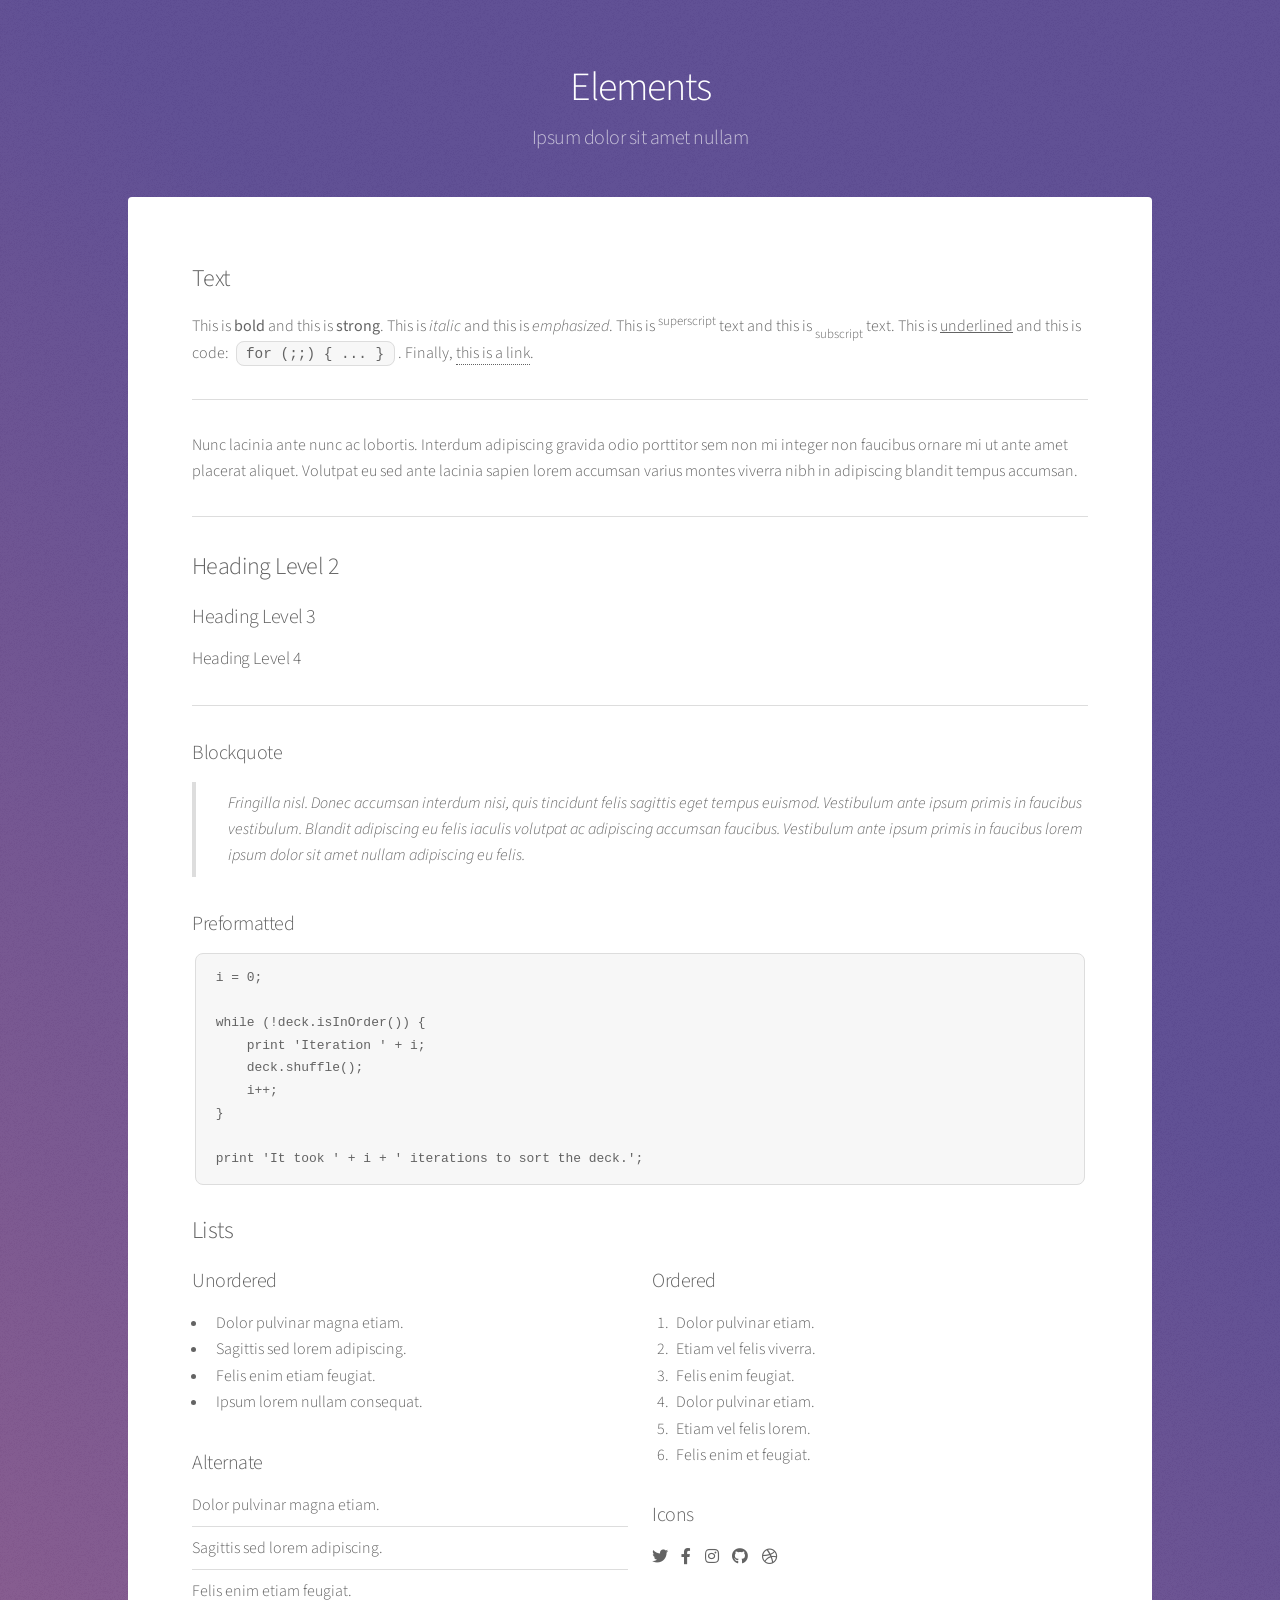
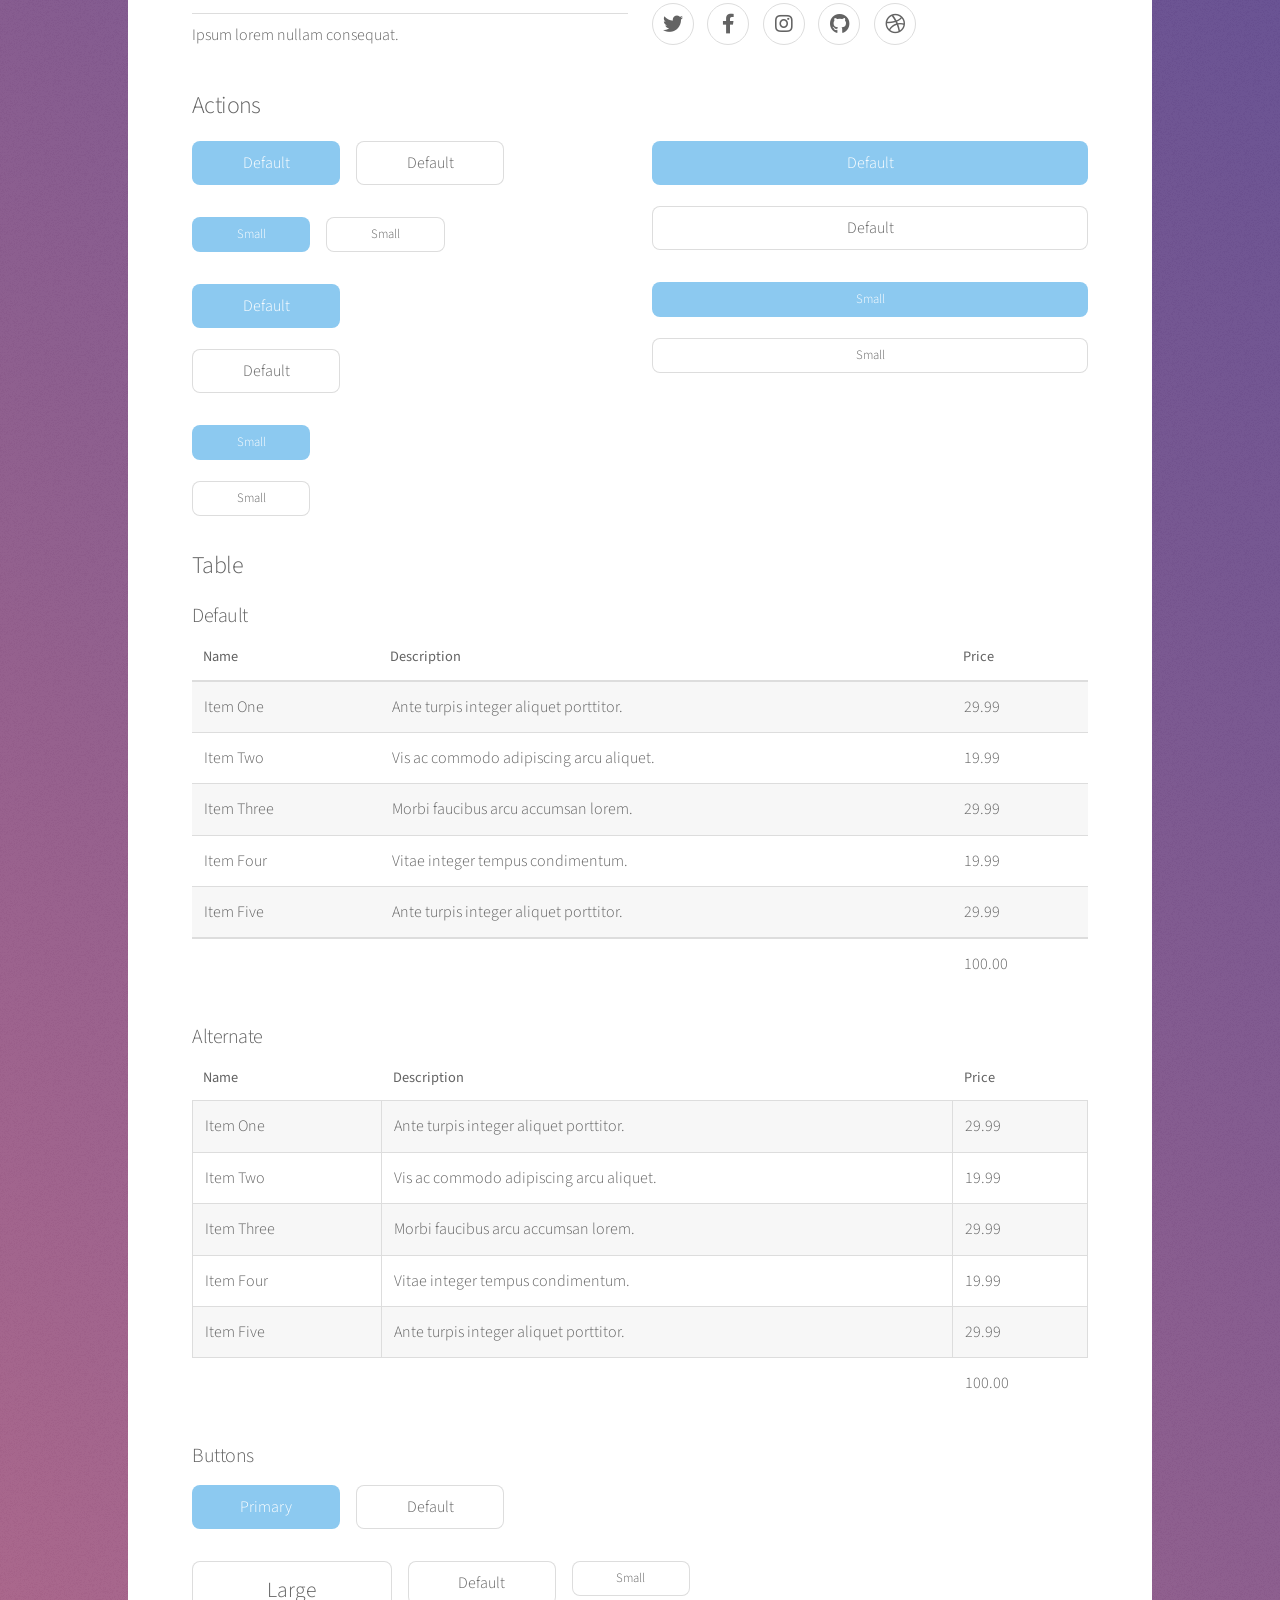
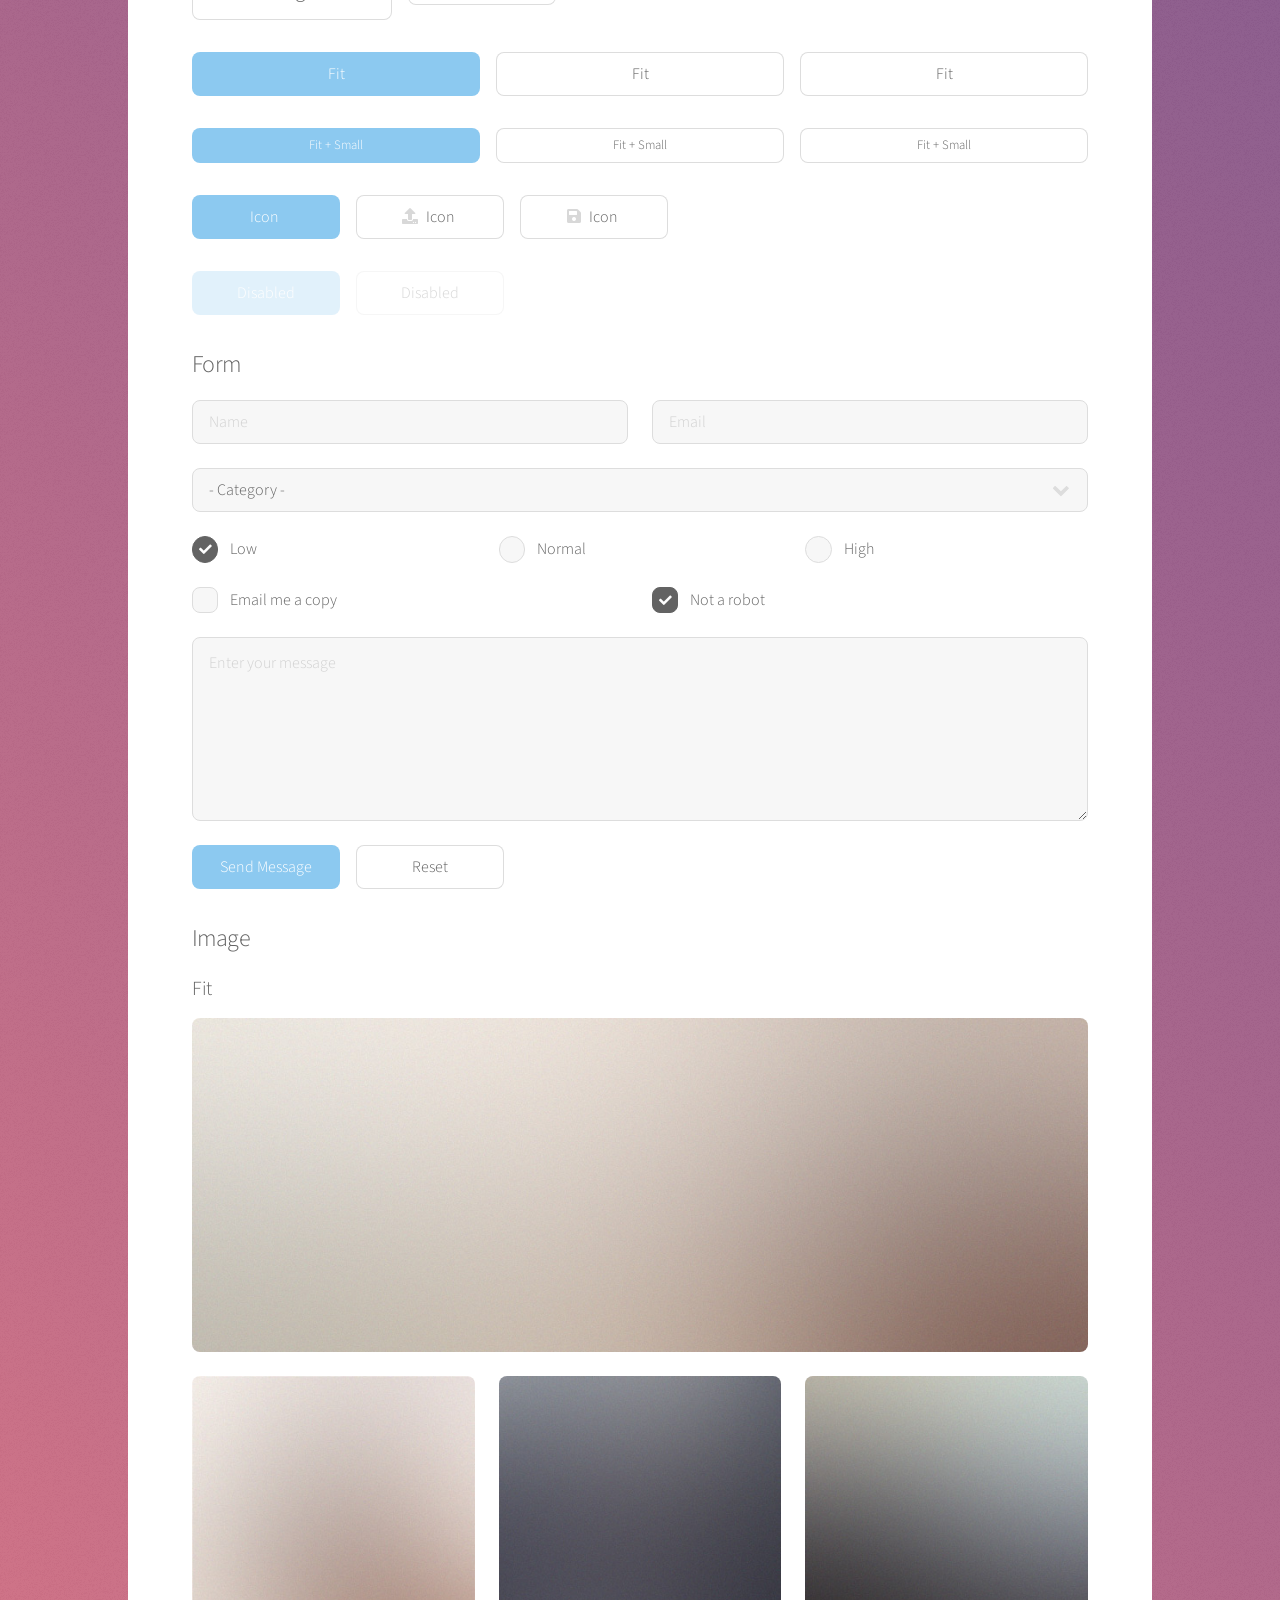
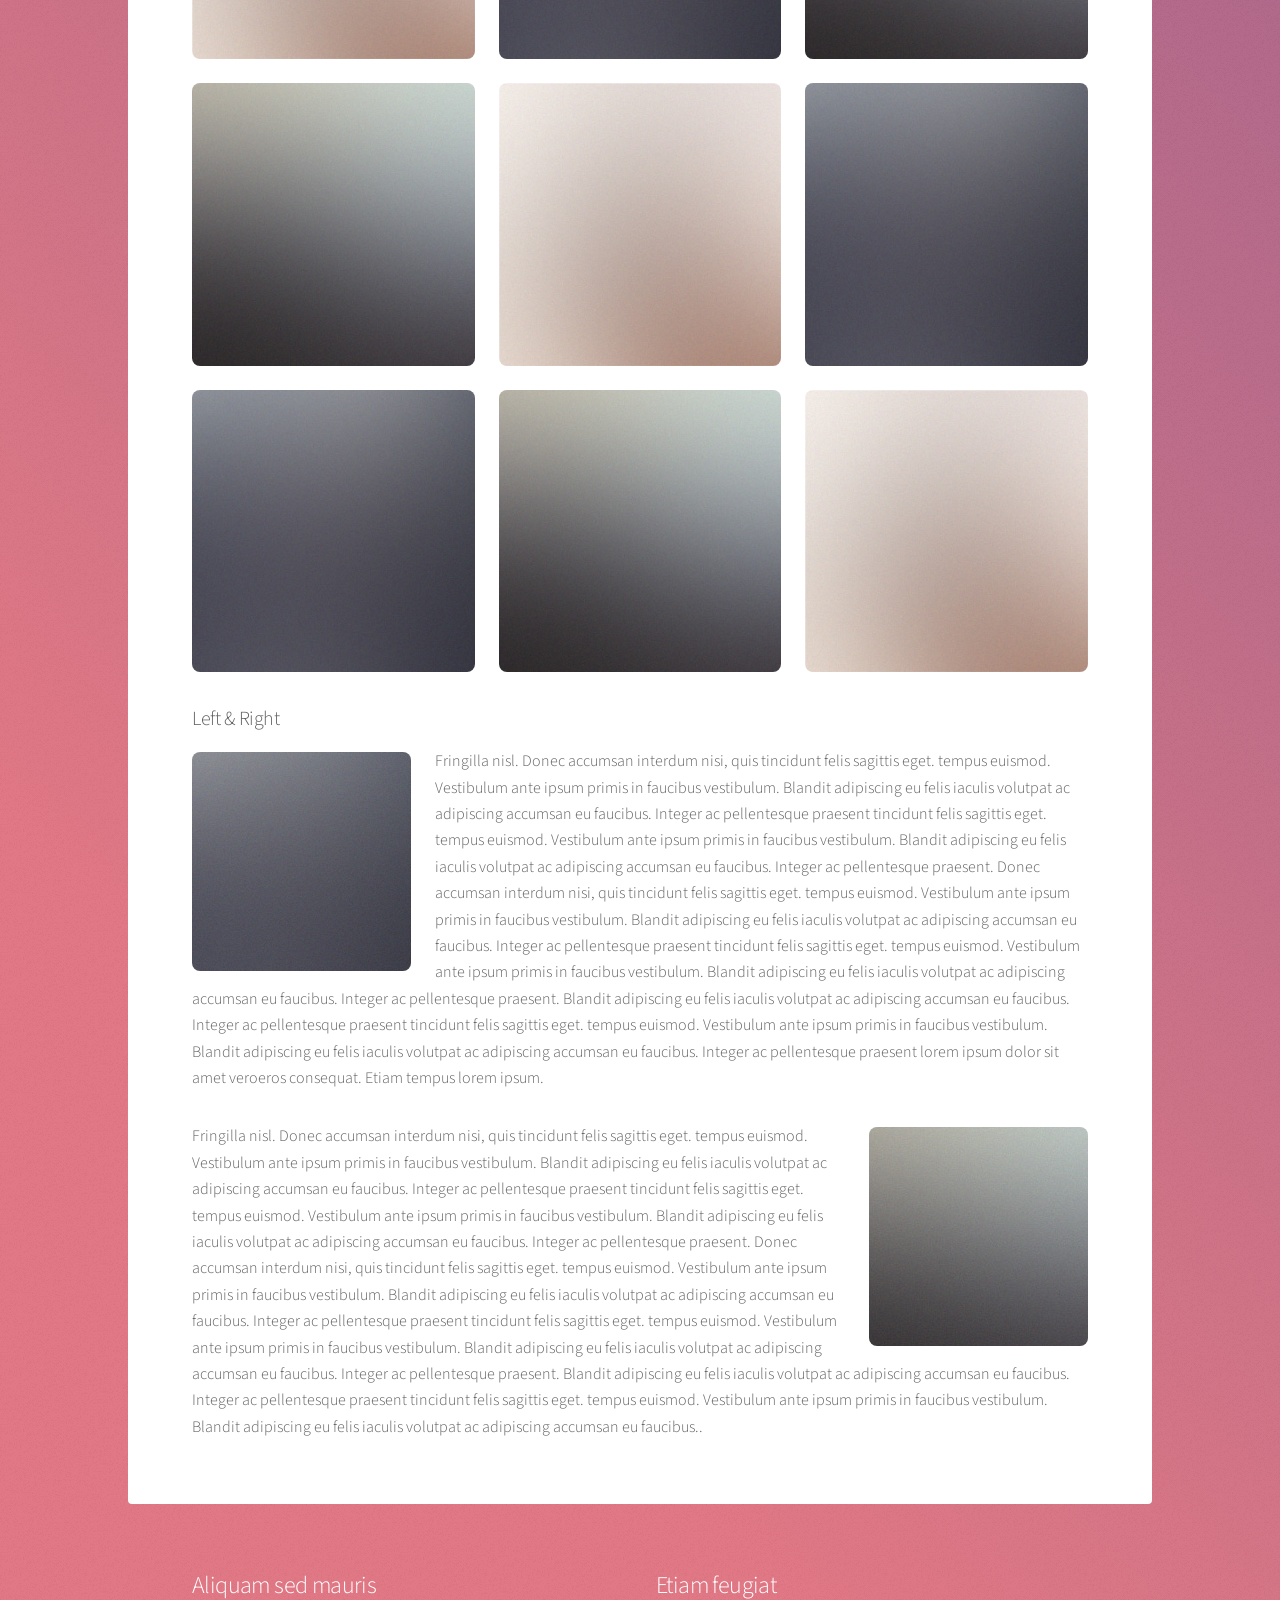
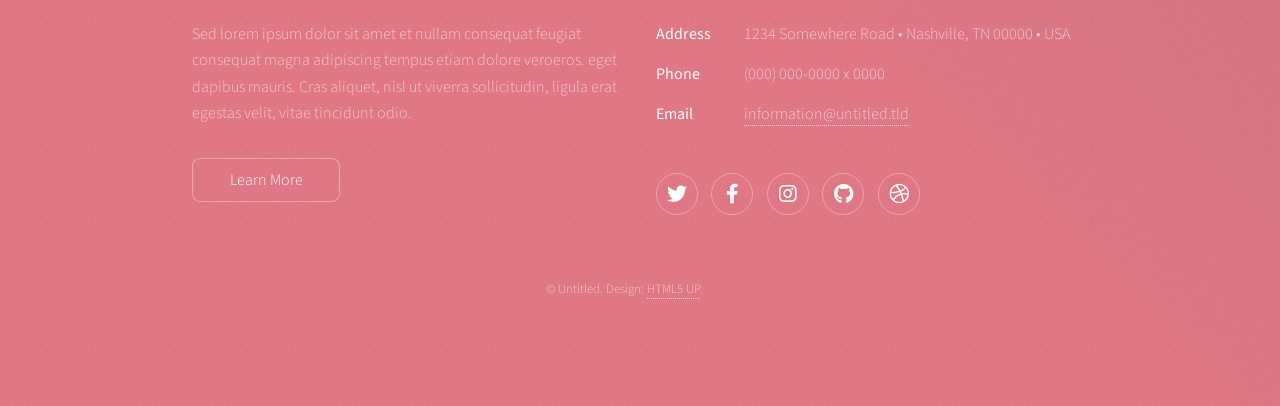
<file: elements.html>
<!DOCTYPE HTML>
<!--
	Stellar by HTML5 UP
	html5up.net | @ajlkn
	Free for personal and commercial use under the CCA 3.0 license (html5up.net/license)
-->
<html>
	<head>
		<title>Elements - Stellar by HTML5 UP</title>
		<meta charset="utf-8" />
		<meta name="viewport" content="width=device-width, initial-scale=1, user-scalable=no" />
		<link rel="stylesheet" href="assets/css/main.css" />
		<noscript><link rel="stylesheet" href="assets/css/noscript.css" /></noscript>
	</head>
	<body class="is-preload">

		<!-- Wrapper -->
			<div id="wrapper">

				<!-- Header -->
					<header id="header">
						<h1>Elements</h1>
						<p>Ipsum dolor sit amet nullam</p>
					</header>

				<!-- Main -->
					<div id="main">

						<!-- Content -->
							<section id="content" class="main">

								<!-- Text -->
									<section>
										<h2>Text</h2>
										<p>This is <b>bold</b> and this is <strong>strong</strong>. This is <i>italic</i> and this is <em>emphasized</em>.
										This is <sup>superscript</sup> text and this is <sub>subscript</sub> text.
										This is <u>underlined</u> and this is code: <code>for (;;) { ... }</code>. Finally, <a href="#">this is a link</a>.</p>
										<hr />
										<p>Nunc lacinia ante nunc ac lobortis. Interdum adipiscing gravida odio porttitor sem non mi integer non faucibus ornare mi ut ante amet placerat aliquet. Volutpat eu sed ante lacinia sapien lorem accumsan varius montes viverra nibh in adipiscing blandit tempus accumsan.</p>
										<hr />
										<h2>Heading Level 2</h2>
										<h3>Heading Level 3</h3>
										<h4>Heading Level 4</h4>
										<hr />
										<h3>Blockquote</h3>
										<blockquote>Fringilla nisl. Donec accumsan interdum nisi, quis tincidunt felis sagittis eget tempus euismod. Vestibulum ante ipsum primis in faucibus vestibulum. Blandit adipiscing eu felis iaculis volutpat ac adipiscing accumsan faucibus. Vestibulum ante ipsum primis in faucibus lorem ipsum dolor sit amet nullam adipiscing eu felis.</blockquote>
										<h3>Preformatted</h3>
										<pre><code>i = 0;

while (!deck.isInOrder()) {
    print 'Iteration ' + i;
    deck.shuffle();
    i++;
}

print 'It took ' + i + ' iterations to sort the deck.';</code></pre>
									</section>

								<!-- Lists -->
									<section>
										<h2>Lists</h2>
										<div class="row">
											<div class="col-6 col-12-medium">
												<h3>Unordered</h3>
												<ul>
													<li>Dolor pulvinar magna etiam.</li>
													<li>Sagittis sed lorem adipiscing.</li>
													<li>Felis enim etiam feugiat.</li>
													<li>Ipsum lorem nullam consequat.</li>
												</ul>
												<h3>Alternate</h3>
												<ul class="alt">
													<li>Dolor pulvinar magna etiam.</li>
													<li>Sagittis sed lorem adipiscing.</li>
													<li>Felis enim etiam feugiat.</li>
													<li>Ipsum lorem nullam consequat.</li>
												</ul>
											</div>
											<div class="col-6 col-12-medium">
												<h3>Ordered</h3>
												<ol>
													<li>Dolor pulvinar etiam.</li>
													<li>Etiam vel felis viverra.</li>
													<li>Felis enim feugiat.</li>
													<li>Dolor pulvinar etiam.</li>
													<li>Etiam vel felis lorem.</li>
													<li>Felis enim et feugiat.</li>
												</ol>
												<h3>Icons</h3>
												<ul class="icons">
													<li><a href="#" class="icon brands fa-twitter"><span class="label">Twitter</span></a></li>
													<li><a href="#" class="icon brands fa-facebook-f"><span class="label">Facebook</span></a></li>
													<li><a href="#" class="icon brands fa-instagram"><span class="label">Instagram</span></a></li>
													<li><a href="#" class="icon brands fa-github"><span class="label">GitHub</span></a></li>
													<li><a href="#" class="icon brands fa-dribbble"><span class="label">Dribbble</span></a></li>
												</ul>
												<ul class="icons">
													<li><a href="#" class="icon brands alt fa-twitter"><span class="label">Twitter</span></a></li>
													<li><a href="#" class="icon brands alt fa-facebook-f"><span class="label">Facebook</span></a></li>
													<li><a href="#" class="icon brands alt fa-instagram"><span class="label">Instagram</span></a></li>
													<li><a href="#" class="icon brands alt fa-github"><span class="label">GitHub</span></a></li>
													<li><a href="#" class="icon brands alt fa-dribbble"><span class="label">Dribbble</span></a></li>
												</ul>
											</div>
										</div>
										<h2>Actions</h2>
										<div class="row">
											<div class="col-6 col-12-medium">
												<ul class="actions">
													<li><a href="#" class="button primary">Default</a></li>
													<li><a href="#" class="button">Default</a></li>
												</ul>
												<ul class="actions small">
													<li><a href="#" class="button primary small">Small</a></li>
													<li><a href="#" class="button small">Small</a></li>
												</ul>
												<ul class="actions stacked">
													<li><a href="#" class="button primary">Default</a></li>
													<li><a href="#" class="button">Default</a></li>
												</ul>
												<ul class="actions stacked">
													<li><a href="#" class="button primary small">Small</a></li>
													<li><a href="#" class="button small">Small</a></li>
												</ul>
											</div>
											<div class="col-6 col-12-medium">
												<ul class="actions stacked">
													<li><a href="#" class="button primary fit">Default</a></li>
													<li><a href="#" class="button fit">Default</a></li>
												</ul>
												<ul class="actions stacked">
													<li><a href="#" class="button primary small fit">Small</a></li>
													<li><a href="#" class="button small fit">Small</a></li>
												</ul>
											</div>
										</div>
									</section>

								<!-- Table -->
									<section>
										<h2>Table</h2>
										<h3>Default</h3>
										<div class="table-wrapper">
											<table>
												<thead>
													<tr>
														<th>Name</th>
														<th>Description</th>
														<th>Price</th>
													</tr>
												</thead>
												<tbody>
													<tr>
														<td>Item One</td>
														<td>Ante turpis integer aliquet porttitor.</td>
														<td>29.99</td>
													</tr>
													<tr>
														<td>Item Two</td>
														<td>Vis ac commodo adipiscing arcu aliquet.</td>
														<td>19.99</td>
													</tr>
													<tr>
														<td>Item Three</td>
														<td> Morbi faucibus arcu accumsan lorem.</td>
														<td>29.99</td>
													</tr>
													<tr>
														<td>Item Four</td>
														<td>Vitae integer tempus condimentum.</td>
														<td>19.99</td>
													</tr>
													<tr>
														<td>Item Five</td>
														<td>Ante turpis integer aliquet porttitor.</td>
														<td>29.99</td>
													</tr>
												</tbody>
												<tfoot>
													<tr>
														<td colspan="2"></td>
														<td>100.00</td>
													</tr>
												</tfoot>
											</table>
										</div>

										<h3>Alternate</h3>
										<div class="table-wrapper">
											<table class="alt">
												<thead>
													<tr>
														<th>Name</th>
														<th>Description</th>
														<th>Price</th>
													</tr>
												</thead>
												<tbody>
													<tr>
														<td>Item One</td>
														<td>Ante turpis integer aliquet porttitor.</td>
														<td>29.99</td>
													</tr>
													<tr>
														<td>Item Two</td>
														<td>Vis ac commodo adipiscing arcu aliquet.</td>
														<td>19.99</td>
													</tr>
													<tr>
														<td>Item Three</td>
														<td> Morbi faucibus arcu accumsan lorem.</td>
														<td>29.99</td>
													</tr>
													<tr>
														<td>Item Four</td>
														<td>Vitae integer tempus condimentum.</td>
														<td>19.99</td>
													</tr>
													<tr>
														<td>Item Five</td>
														<td>Ante turpis integer aliquet porttitor.</td>
														<td>29.99</td>
													</tr>
												</tbody>
												<tfoot>
													<tr>
														<td colspan="2"></td>
														<td>100.00</td>
													</tr>
												</tfoot>
											</table>
										</div>
									</section>

								<!-- Buttons -->
									<section>
										<h3>Buttons</h3>
										<ul class="actions">
											<li><a href="#" class="button primary">Primary</a></li>
											<li><a href="#" class="button">Default</a></li>
										</ul>
										<ul class="actions">
											<li><a href="#" class="button large">Large</a></li>
											<li><a href="#" class="button">Default</a></li>
											<li><a href="#" class="button small">Small</a></li>
										</ul>
										<ul class="actions fit">
											<li><a href="#" class="button primary fit">Fit</a></li>
											<li><a href="#" class="button fit">Fit</a></li>
											<li><a href="#" class="button fit">Fit</a></li>
										</ul>
										<ul class="actions fit small">
											<li><a href="#" class="button primary fit small">Fit + Small</a></li>
											<li><a href="#" class="button fit small">Fit + Small</a></li>
											<li><a href="#" class="button fit small">Fit + Small</a></li>
										</ul>
										<ul class="actions">
											<li><a href="#" class="button primary icon solidfa-download">Icon</a></li>
											<li><a href="#" class="button icon solid fa-upload">Icon</a></li>
											<li><a href="#" class="button icon solid fa-save">Icon</a></li>
										</ul>
										<ul class="actions">
											<li><span class="button primary disabled">Disabled</span></li>
											<li><span class="button disabled">Disabled</span></li>
										</ul>
									</section>

								<!-- Form -->
									<section>
										<h2>Form</h2>
										<form method="post" action="#">
											<div class="row gtr-uniform">
												<div class="col-6 col-12-xsmall">
													<input type="text" name="demo-name" id="demo-name" value="" placeholder="Name" />
												</div>
												<div class="col-6 col-12-xsmall">
													<input type="email" name="demo-email" id="demo-email" value="" placeholder="Email" />
												</div>
												<div class="col-12">
													<select name="demo-category" id="demo-category">
														<option value="">- Category -</option>
														<option value="1">Manufacturing</option>
														<option value="1">Shipping</option>
														<option value="1">Administration</option>
														<option value="1">Human Resources</option>
													</select>
												</div>
												<div class="col-4 col-12-small">
													<input type="radio" id="demo-priority-low" name="demo-priority" checked>
													<label for="demo-priority-low">Low</label>
												</div>
												<div class="col-4 col-12-small">
													<input type="radio" id="demo-priority-normal" name="demo-priority">
													<label for="demo-priority-normal">Normal</label>
												</div>
												<div class="col-4 col-12-small">
													<input type="radio" id="demo-priority-high" name="demo-priority">
													<label for="demo-priority-high">High</label>
												</div>
												<div class="col-6 col-12-small">
													<input type="checkbox" id="demo-copy" name="demo-copy">
													<label for="demo-copy">Email me a copy</label>
												</div>
												<div class="col-6 col-12-small">
													<input type="checkbox" id="demo-human" name="demo-human" checked>
													<label for="demo-human">Not a robot</label>
												</div>
												<div class="col-12">
													<textarea name="demo-message" id="demo-message" placeholder="Enter your message" rows="6"></textarea>
												</div>
												<div class="col-12">
													<ul class="actions">
														<li><input type="submit" value="Send Message" class="primary" /></li>
														<li><input type="reset" value="Reset" /></li>
													</ul>
												</div>
											</div>
										</form>
									</section>

								<!-- Image -->
									<section>
										<h2>Image</h2>
										<h3>Fit</h3>
										<div class="box alt">
											<div class="row gtr-uniform">
												<div class="col-12"><span class="image fit"><img src="images/pic04.jpg" alt="" /></span></div>
												<div class="col-4"><span class="image fit"><img src="images/pic01.jpg" alt="" /></span></div>
												<div class="col-4"><span class="image fit"><img src="images/pic02.jpg" alt="" /></span></div>
												<div class="col-4"><span class="image fit"><img src="images/pic03.jpg" alt="" /></span></div>
												<div class="col-4"><span class="image fit"><img src="images/pic03.jpg" alt="" /></span></div>
												<div class="col-4"><span class="image fit"><img src="images/pic01.jpg" alt="" /></span></div>
												<div class="col-4"><span class="image fit"><img src="images/pic02.jpg" alt="" /></span></div>
												<div class="col-4"><span class="image fit"><img src="images/pic02.jpg" alt="" /></span></div>
												<div class="col-4"><span class="image fit"><img src="images/pic03.jpg" alt="" /></span></div>
												<div class="col-4"><span class="image fit"><img src="images/pic01.jpg" alt="" /></span></div>
											</div>
										</div>
										<h3>Left &amp; Right</h3>
										<p><span class="image left"><img src="images/pic05.jpg" alt="" /></span>Fringilla nisl. Donec accumsan interdum nisi, quis tincidunt felis sagittis eget. tempus euismod. Vestibulum ante ipsum primis in faucibus vestibulum. Blandit adipiscing eu felis iaculis volutpat ac adipiscing accumsan eu faucibus. Integer ac pellentesque praesent tincidunt felis sagittis eget. tempus euismod. Vestibulum ante ipsum primis in faucibus vestibulum. Blandit adipiscing eu felis iaculis volutpat ac adipiscing accumsan eu faucibus. Integer ac pellentesque praesent. Donec accumsan interdum nisi, quis tincidunt felis sagittis eget. tempus euismod. Vestibulum ante ipsum primis in faucibus vestibulum. Blandit adipiscing eu felis iaculis volutpat ac adipiscing accumsan eu faucibus. Integer ac pellentesque praesent tincidunt felis sagittis eget. tempus euismod. Vestibulum ante ipsum primis in faucibus vestibulum. Blandit adipiscing eu felis iaculis volutpat ac adipiscing accumsan eu faucibus. Integer ac pellentesque praesent. Blandit adipiscing eu felis iaculis volutpat ac adipiscing accumsan eu faucibus. Integer ac pellentesque praesent tincidunt felis sagittis eget. tempus euismod. Vestibulum ante ipsum primis in faucibus vestibulum. Blandit adipiscing eu felis iaculis volutpat ac adipiscing accumsan eu faucibus. Integer ac pellentesque praesent lorem ipsum dolor sit amet veroeros consequat. Etiam tempus lorem ipsum.</p>
										<p><span class="image right"><img src="images/pic06.jpg" alt="" /></span>Fringilla nisl. Donec accumsan interdum nisi, quis tincidunt felis sagittis eget. tempus euismod. Vestibulum ante ipsum primis in faucibus vestibulum. Blandit adipiscing eu felis iaculis volutpat ac adipiscing accumsan eu faucibus. Integer ac pellentesque praesent tincidunt felis sagittis eget. tempus euismod. Vestibulum ante ipsum primis in faucibus vestibulum. Blandit adipiscing eu felis iaculis volutpat ac adipiscing accumsan eu faucibus. Integer ac pellentesque praesent. Donec accumsan interdum nisi, quis tincidunt felis sagittis eget. tempus euismod. Vestibulum ante ipsum primis in faucibus vestibulum. Blandit adipiscing eu felis iaculis volutpat ac adipiscing accumsan eu faucibus. Integer ac pellentesque praesent tincidunt felis sagittis eget. tempus euismod. Vestibulum ante ipsum primis in faucibus vestibulum. Blandit adipiscing eu felis iaculis volutpat ac adipiscing accumsan eu faucibus. Integer ac pellentesque praesent. Blandit adipiscing eu felis iaculis volutpat ac adipiscing accumsan eu faucibus. Integer ac pellentesque praesent tincidunt felis sagittis eget. tempus euismod. Vestibulum ante ipsum primis in faucibus vestibulum. Blandit adipiscing eu felis iaculis volutpat ac adipiscing accumsan eu faucibus..</p>
									</section>

							</section>

					</div>

				<!-- Footer -->
					<footer id="footer">
						<section>
							<h2>Aliquam sed mauris</h2>
							<p>Sed lorem ipsum dolor sit amet et nullam consequat feugiat consequat magna adipiscing tempus etiam dolore veroeros. eget dapibus mauris. Cras aliquet, nisl ut viverra sollicitudin, ligula erat egestas velit, vitae tincidunt odio.</p>
							<ul class="actions">
								<li><a href="#" class="button">Learn More</a></li>
							</ul>
						</section>
						<section>
							<h2>Etiam feugiat</h2>
							<dl class="alt">
								<dt>Address</dt>
								<dd>1234 Somewhere Road &bull; Nashville, TN 00000 &bull; USA</dd>
								<dt>Phone</dt>
								<dd>(000) 000-0000 x 0000</dd>
								<dt>Email</dt>
								<dd><a href="#">information@untitled.tld</a></dd>
							</dl>
							<ul class="icons">
								<li><a href="#" class="icon brands fa-twitter alt"><span class="label">Twitter</span></a></li>
								<li><a href="#" class="icon brands fa-facebook-f alt"><span class="label">Facebook</span></a></li>
								<li><a href="#" class="icon brands fa-instagram alt"><span class="label">Instagram</span></a></li>
								<li><a href="#" class="icon brands fa-github alt"><span class="label">GitHub</span></a></li>
								<li><a href="#" class="icon brands fa-dribbble alt"><span class="label">Dribbble</span></a></li>
							</ul>
						</section>
						<p class="copyright">&copy; Untitled. Design: <a href="https://html5up.net">HTML5 UP</a>.</p>
					</footer>

			</div>

		<!-- Scripts -->
			<script src="assets/js/jquery.min.js"></script>
			<script src="assets/js/jquery.scrollex.min.js"></script>
			<script src="assets/js/jquery.scrolly.min.js"></script>
			<script src="assets/js/browser.min.js"></script>
			<script src="assets/js/breakpoints.min.js"></script>
			<script src="assets/js/util.js"></script>
			<script src="assets/js/main.js"></script>

	</body>
</html>
</file>
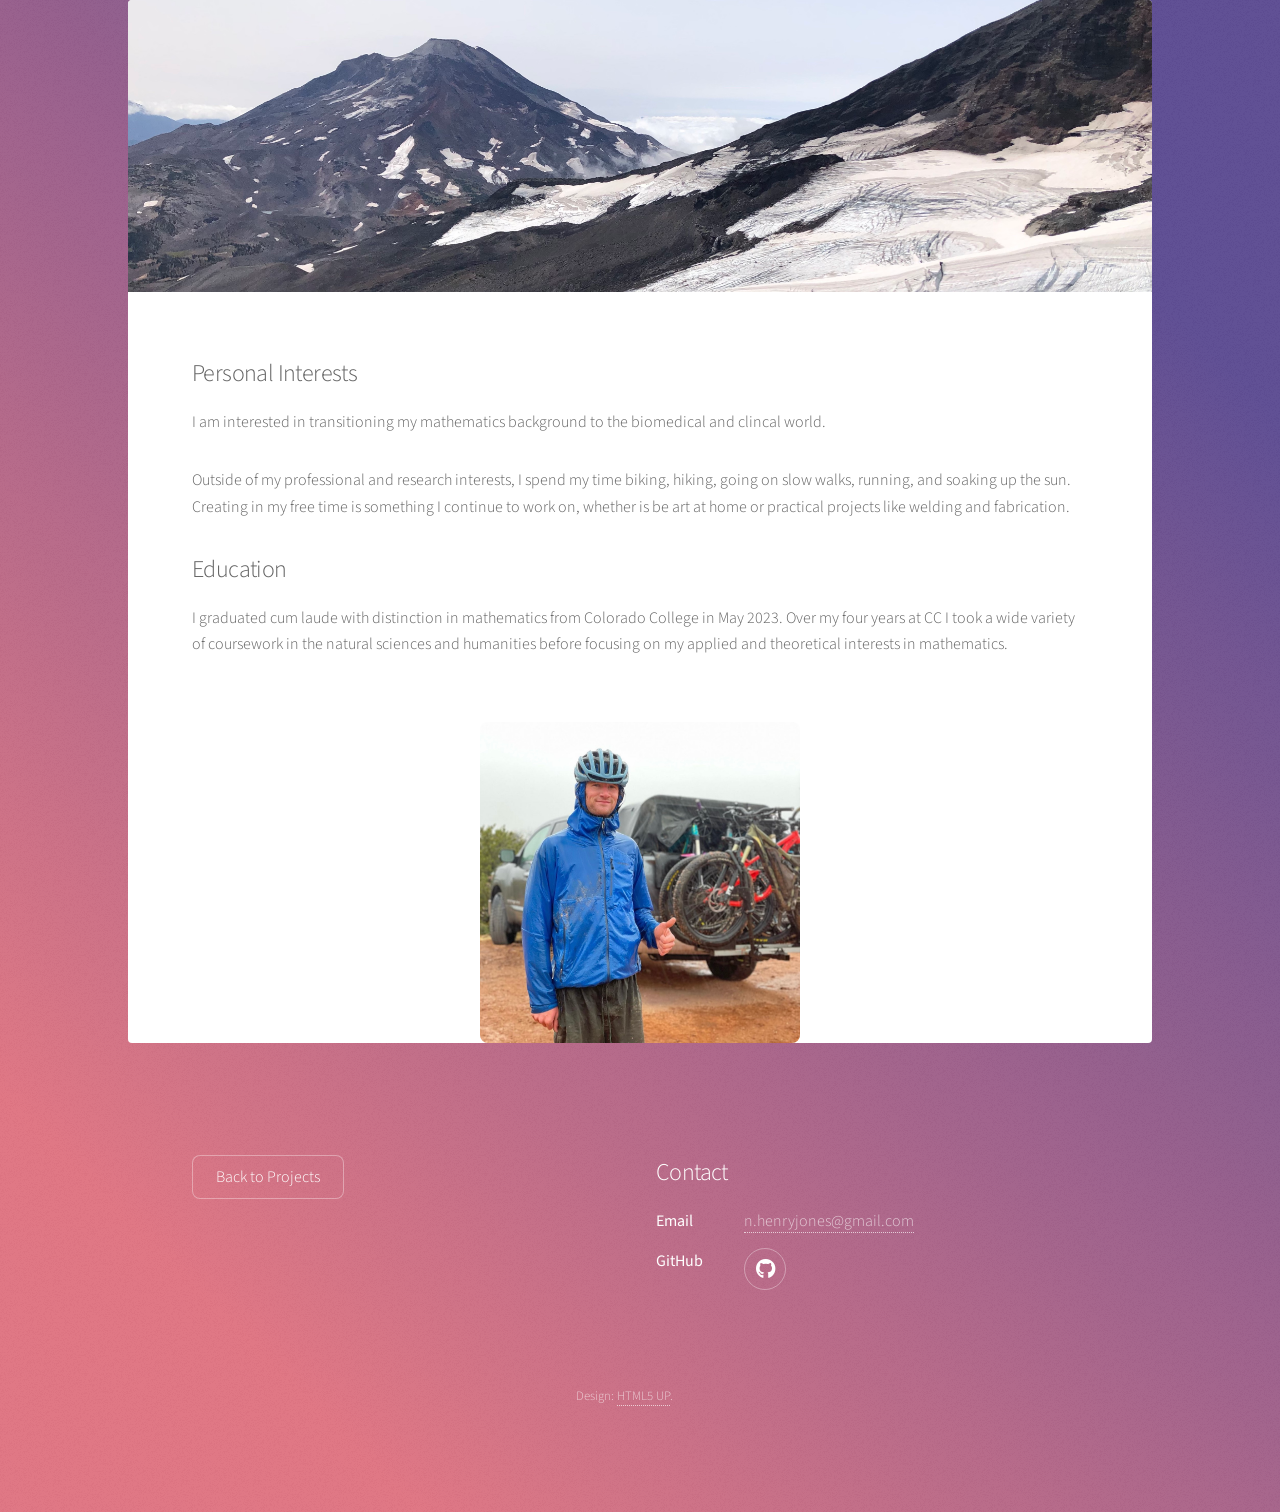
<file: generic.html>
<!DOCTYPE HTML>
<!--
	Stellar by HTML5 UP
	html5up.net | @ajlkn
	Free for personal and commercial use under the CCA 3.0 license (html5up.net/license)
-->
<html>
	<head>
		<title>More About Me</title>
		<meta charset="utf-8" />
		<meta name="viewport" content="width=device-width, initial-scale=1, user-scalable=no" />
		<link rel="stylesheet" href="assets/css/main.css" />
		<link rel="icon" type="image/png" href="apple-touch-icon.png" />
		<link rel="apple-touch-icon" href="apple-touch-icon.png">
		<noscript><link rel="stylesheet" href="assets/css/noscript.css" /></noscript>
	</head>
	<body class="is-preload">

		<!-- Wrapper -->
			<div id="wrapper">

				<!-- Header -->

				<!-- Main -->
					<div id="main">

						<!-- Content -->
							<section id="content" class="main">
								<span class="image main"><img src="images/mtns.jpg" alt="" /></span>
								<h2>Personal Interests</h2>
								<p>I am interested in transitioning my mathematics background to the biomedical and clincal world.</p>
								<p>Outside of my professional and research interests, I spend my time biking, hiking, going on slow walks, running, and soaking up the sun. Creating in my free time is something I continue to work on, whether is be art at home or practical projects like welding and fabrication.</p>
								<h2>Education</h2>
								<p>I graduated cum laude with distinction in mathematics from Colorado College in May 2023. Over my four years at CC I took a wide variety of coursework in the natural sciences and humanities before focusing on my applied and theoretical interests in mathematics.</p>
							</section>
							<ul class="features">
								<li>
									<span class="image main"><img src="images/biking.jpg" alt="" /></span>
								</li>
							</ul>

					</div>

				<!-- Footer -->
					<footer id="footer">
						<section>
							<ul class="actions">
								<li><a href="index.html" class="button">Back to Projects</a></li>
							</ul>
						</section>
						<section>
							<h2>Contact</h2>
							<dl class="alt">
								<dt>Email</dt>
								<dd><a href="mailto:n.henryjones@gmail.com">n.henryjones@gmail.com</a></dd>
								<dt>GitHub</dt>
								<dd>
								<ul class="icons">
									<li><a href="https://github.com/henrynjones" target = "_blank" class="icon brands fa-github alt"><span class="label">GitHub</span></a></li>
								</ul>
								</dd>
							</dl>
						</section>
						<p class="copyright"> Design: <a href="https://html5up.net">HTML5 UP</a>.</p>
					</footer>

			</div>

		<!-- Scripts -->
			<script src="assets/js/jquery.min.js"></script>
			<script src="assets/js/jquery.scrollex.min.js"></script>
			<script src="assets/js/jquery.scrolly.min.js"></script>
			<script src="assets/js/browser.min.js"></script>
			<script src="assets/js/breakpoints.min.js"></script>
			<script src="assets/js/util.js"></script>
			<script src="assets/js/main.js"></script>

	</body>
</html>
</file>
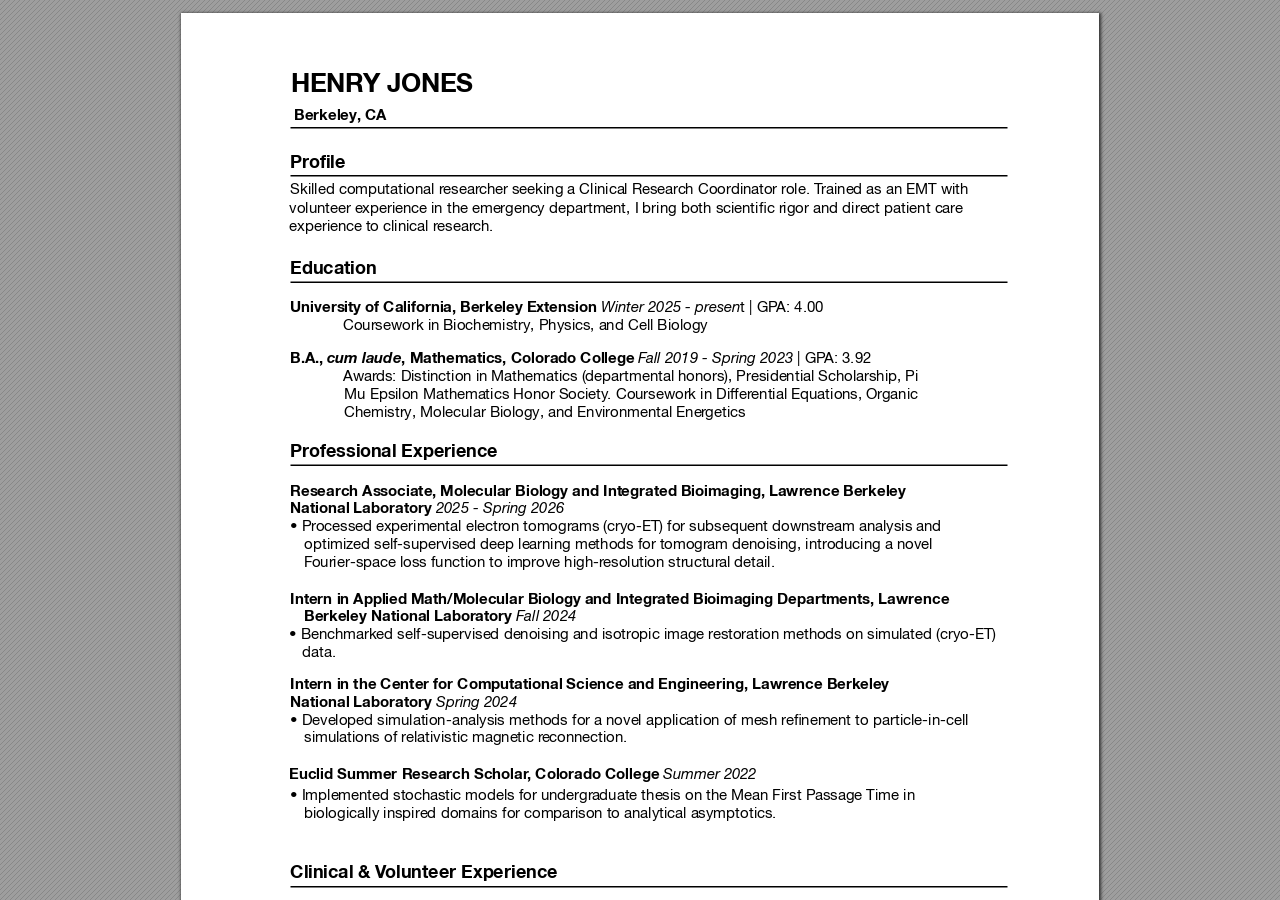
<file: henry_jones_website_CV.html>
<!DOCTYPE html>
<!-- Created by pdf2htmlEX (https://github.com/pdf2htmlEX/pdf2htmlEX) -->
<html xmlns="http://www.w3.org/1999/xhtml">
<head>
<meta charset="utf-8"/>
<meta name="generator" content="pdf2htmlEX"/>
<meta http-equiv="X-UA-Compatible" content="IE=edge,chrome=1"/>
<style type="text/css">
/*! 
 * Base CSS for pdf2htmlEX
 * Copyright 2012,2013 Lu Wang <coolwanglu@gmail.com> 
 * https://github.com/pdf2htmlEX/pdf2htmlEX/blob/master/share/LICENSE
 */#sidebar{position:absolute;top:0;left:0;bottom:0;width:250px;padding:0;margin:0;overflow:auto}#page-container{position:absolute;top:0;left:0;margin:0;padding:0;border:0}@media screen{#sidebar.opened+#page-container{left:250px}#page-container{bottom:0;right:0;overflow:auto}.loading-indicator{display:none}.loading-indicator.active{display:block;position:absolute;width:64px;height:64px;top:50%;left:50%;margin-top:-32px;margin-left:-32px}.loading-indicator img{position:absolute;top:0;left:0;bottom:0;right:0}}@media print{@page{margin:0}html{margin:0}body{margin:0;-webkit-print-color-adjust:exact}#sidebar{display:none}#page-container{width:auto;height:auto;overflow:visible;background-color:transparent}.d{display:none}}.pf{position:relative;background-color:white;overflow:hidden;margin:0;border:0}.pc{position:absolute;border:0;padding:0;margin:0;top:0;left:0;width:100%;height:100%;overflow:hidden;display:block;transform-origin:0 0;-ms-transform-origin:0 0;-webkit-transform-origin:0 0}.pc.opened{display:block}.bf{position:absolute;border:0;margin:0;top:0;bottom:0;width:100%;height:100%;-ms-user-select:none;-moz-user-select:none;-webkit-user-select:none;user-select:none}.bi{position:absolute;border:0;margin:0;-ms-user-select:none;-moz-user-select:none;-webkit-user-select:none;user-select:none}@media print{.pf{margin:0;box-shadow:none;page-break-after:always;page-break-inside:avoid}@-moz-document url-prefix(){.pf{overflow:visible;border:1px solid #fff}.pc{overflow:visible}}}.c{position:absolute;border:0;padding:0;margin:0;overflow:hidden;display:block}.t{position:absolute;white-space:pre;font-size:1px;transform-origin:0 100%;-ms-transform-origin:0 100%;-webkit-transform-origin:0 100%;unicode-bidi:bidi-override;-moz-font-feature-settings:"liga" 0}.t:after{content:''}.t:before{content:'';display:inline-block}.t span{position:relative;unicode-bidi:bidi-override}._{display:inline-block;color:transparent;z-index:-1}::selection{background:rgba(127,255,255,0.4)}::-moz-selection{background:rgba(127,255,255,0.4)}.pi{display:none}.d{position:absolute;transform-origin:0 100%;-ms-transform-origin:0 100%;-webkit-transform-origin:0 100%}.it{border:0;background-color:rgba(255,255,255,0.0)}.ir:hover{cursor:pointer}</style>
<style type="text/css">
/*! 
 * Fancy styles for pdf2htmlEX
 * Copyright 2012,2013 Lu Wang <coolwanglu@gmail.com> 
 * https://github.com/pdf2htmlEX/pdf2htmlEX/blob/master/share/LICENSE
 */@keyframes fadein{from{opacity:0}to{opacity:1}}@-webkit-keyframes fadein{from{opacity:0}to{opacity:1}}@keyframes swing{0{transform:rotate(0)}10%{transform:rotate(0)}90%{transform:rotate(720deg)}100%{transform:rotate(720deg)}}@-webkit-keyframes swing{0{-webkit-transform:rotate(0)}10%{-webkit-transform:rotate(0)}90%{-webkit-transform:rotate(720deg)}100%{-webkit-transform:rotate(720deg)}}@media screen{#sidebar{background-color:#2f3236;background-image:url("[data-uri]")}#outline{font-family:Georgia,Times,"Times New Roman",serif;font-size:13px;margin:2em 1em}#outline ul{padding:0}#outline li{list-style-type:none;margin:1em 0}#outline li>ul{margin-left:1em}#outline a,#outline a:visited,#outline a:hover,#outline a:active{line-height:1.2;color:#e8e8e8;text-overflow:ellipsis;white-space:nowrap;text-decoration:none;display:block;overflow:hidden;outline:0}#outline a:hover{color:#0cf}#page-container{background-color:#9e9e9e;background-image:url("[data-uri]");-webkit-transition:left 500ms;transition:left 500ms}.pf{margin:13px auto;box-shadow:1px 1px 3px 1px #333;border-collapse:separate}.pc.opened{-webkit-animation:fadein 100ms;animation:fadein 100ms}.loading-indicator.active{-webkit-animation:swing 1.5s ease-in-out .01s infinite alternate none;animation:swing 1.5s ease-in-out .01s infinite alternate none}.checked{background:no-repeat url([data-uri])}}</style>
<style type="text/css">
.ff0{font-family:sans-serif;visibility:hidden;}
@font-face{font-family:ff1;src:url('[data-uri]')format("woff");}.ff1{font-family:ff1;line-height:0.926758;font-style:normal;font-weight:normal;visibility:visible;}
@font-face{font-family:ff2;src:url('[data-uri]')format("woff");}.ff2{font-family:ff2;line-height:0.666504;font-style:normal;font-weight:normal;visibility:visible;}
@font-face{font-family:ff3;src:url('[data-uri]')format("woff");}.ff3{font-family:ff3;line-height:1.000000;font-style:normal;font-weight:normal;visibility:visible;}
@font-face{font-family:ff4;src:url('[data-uri]')format("woff");}.ff4{font-family:ff4;line-height:0.940918;font-style:normal;font-weight:normal;visibility:visible;}
@font-face{font-family:ff5;src:url('[data-uri]')format("woff");}.ff5{font-family:ff5;line-height:0.731934;font-style:normal;font-weight:normal;visibility:visible;}
.m0{transform:matrix(0.375000,0.000000,0.000000,0.375000,0,0);-ms-transform:matrix(0.375000,0.000000,0.000000,0.375000,0,0);-webkit-transform:matrix(0.375000,0.000000,0.000000,0.375000,0,0);}
.v0{vertical-align:0.000000px;}
.ls0{letter-spacing:0.000000px;}
.sc_{text-shadow:none;}
.sc0{text-shadow:-0.015em 0 transparent,0 0.015em transparent,0.015em 0 transparent,0 -0.015em  transparent;}
@media screen and (-webkit-min-device-pixel-ratio:0){
.sc_{-webkit-text-stroke:0px transparent;}
.sc0{-webkit-text-stroke:0.015em transparent;text-shadow:none;}
}
.ws0{word-spacing:0.000000px;}
._5{margin-left:-4.945312px;}
._1{margin-left:-3.769873px;}
._3{margin-left:-2.580846px;}
._0{margin-left:-1.184841px;}
._4{width:1.123924px;}
._2{width:129.886719px;}
.fc0{color:rgb(0,0,0);}
.fs1{font-size:39.999999px;}
.fs2{font-size:44.000001px;}
.fs3{font-size:48.000000px;}
.fs0{font-size:67.999998px;}
.y0{bottom:0.000000px;}
.y3{bottom:8.123347px;}
.y2{bottom:37.395000px;}
.y55{bottom:131.336619px;}
.y2b{bottom:137.456618px;}
.y54{bottom:149.850000px;}
.y2a{bottom:158.850000px;}
.y53{bottom:167.336619px;}
.y29{bottom:176.336619px;}
.y52{bottom:185.850000px;}
.y28{bottom:194.336619px;}
.y51{bottom:203.336619px;}
.y27{bottom:212.336619px;}
.y50{bottom:221.850000px;}
.y26{bottom:230.336619px;}
.y4f{bottom:239.850000px;}
.y25{bottom:248.850000px;}
.y4e{bottom:257.336619px;}
.y24{bottom:266.336619px;}
.y4d{bottom:275.336619px;}
.y23{bottom:284.475000px;}
.y4c{bottom:299.549957px;}
.y22{bottom:323.169097px;}
.y4b{bottom:338.336619px;}
.y4a{bottom:356.336619px;}
.y21{bottom:362.729975px;}
.y49{bottom:374.336619px;}
.y20{bottom:382.725000px;}
.y48{bottom:392.336619px;}
.y1f{bottom:400.979975px;}
.y47{bottom:410.850000px;}
.y1e{bottom:421.529901px;}
.y46{bottom:428.336619px;}
.y45{bottom:446.336619px;}
.y1d{bottom:458.100001px;}
.y44{bottom:470.549957px;}
.y1c{bottom:475.586298px;}
.y1b{bottom:494.099998px;}
.y43{bottom:509.475000px;}
.y1a{bottom:511.673959px;}
.y42{bottom:542.100000px;}
.y19{bottom:543.600000px;}
.y18{bottom:561.600000px;}
.y17{bottom:579.600000px;}
.y41{bottom:580.794097px;}
.y16{bottom:597.086619px;}
.y15{bottom:615.086619px;}
.y40{bottom:619.604974px;}
.y14{bottom:633.600000px;}
.y3f{bottom:637.604974px;}
.y13{bottom:651.600000px;}
.y3e{bottom:655.725000px;}
.y12{bottom:669.086619px;}
.y11{bottom:687.600001px;}
.y3d{bottom:694.349998px;}
.y10{bottom:705.225000px;}
.y3c{bottom:715.229997px;}
.y3b{bottom:733.229997px;}
.yf{bottom:743.919097px;}
.y3a{bottom:751.229997px;}
.y39{bottom:769.224001px;}
.ye{bottom:783.225000px;}
.y38{bottom:787.725001px;}
.yd{bottom:801.225000px;}
.y37{bottom:805.350000px;}
.yc{bottom:819.779902px;}
.y36{bottom:834.926400px;}
.yb{bottom:837.975000px;}
.y35{bottom:845.843998px;}
.ya{bottom:870.525000px;}
.y34{bottom:886.725001px;}
.y9{bottom:888.600000px;}
.y33{bottom:904.725001px;}
.y32{bottom:922.350000px;}
.y8{bottom:927.153105px;}
.y31{bottom:955.350001px;}
.y7{bottom:969.975003px;}
.y30{bottom:973.350001px;}
.y6{bottom:987.975001px;}
.y2f{bottom:990.975000px;}
.y5{bottom:1006.391932px;}
.y2e{bottom:1020.551400px;}
.y2d{bottom:1031.831618px;}
.y4{bottom:1033.272156px;}
.y2c{bottom:1054.331618px;}
.y1{bottom:1072.125000px;}
.h6{height:29.238281px;}
.h3{height:29.326173px;}
.h5{height:31.445312px;}
.h4{height:35.085938px;}
.h7{height:37.734375px;}
.h2{height:49.705077px;}
.h1{height:115.875000px;}
.h0{height:1188.000000px;}
.w0{width:918.000000px;}
.x0{left:0.000000px;}
.x8{left:106.799996px;}
.x3{left:107.924996px;}
.x2{left:109.049996px;}
.x1{left:110.174996px;}
.x7{left:121.424996px;}
.x6{left:122.549996px;}
.x4{left:161.924996px;}
.x5{left:163.049996px;}
@media print{
.v0{vertical-align:0.000000pt;}
.ls0{letter-spacing:0.000000pt;}
.ws0{word-spacing:0.000000pt;}
._5{margin-left:-4.395833pt;}
._1{margin-left:-3.350998pt;}
._3{margin-left:-2.294085pt;}
._0{margin-left:-1.053192pt;}
._4{width:0.999044pt;}
._2{width:115.454861pt;}
.fs1{font-size:35.555555pt;}
.fs2{font-size:39.111112pt;}
.fs3{font-size:42.666667pt;}
.fs0{font-size:60.444443pt;}
.y0{bottom:0.000000pt;}
.y3{bottom:7.220753pt;}
.y2{bottom:33.240000pt;}
.y55{bottom:116.743661pt;}
.y2b{bottom:122.183661pt;}
.y54{bottom:133.200000pt;}
.y2a{bottom:141.200000pt;}
.y53{bottom:148.743661pt;}
.y29{bottom:156.743661pt;}
.y52{bottom:165.200000pt;}
.y28{bottom:172.743661pt;}
.y51{bottom:180.743661pt;}
.y27{bottom:188.743661pt;}
.y50{bottom:197.200000pt;}
.y26{bottom:204.743661pt;}
.y4f{bottom:213.200000pt;}
.y25{bottom:221.200000pt;}
.y4e{bottom:228.743661pt;}
.y24{bottom:236.743661pt;}
.y4d{bottom:244.743661pt;}
.y23{bottom:252.866667pt;}
.y4c{bottom:266.266628pt;}
.y22{bottom:287.261419pt;}
.y4b{bottom:300.743661pt;}
.y4a{bottom:316.743661pt;}
.y21{bottom:322.426644pt;}
.y49{bottom:332.743661pt;}
.y20{bottom:340.200000pt;}
.y48{bottom:348.743661pt;}
.y1f{bottom:356.426644pt;}
.y47{bottom:365.200000pt;}
.y1e{bottom:374.693245pt;}
.y46{bottom:380.743661pt;}
.y45{bottom:396.743661pt;}
.y1d{bottom:407.200001pt;}
.y44{bottom:418.266628pt;}
.y1c{bottom:422.743376pt;}
.y1b{bottom:439.199998pt;}
.y43{bottom:452.866667pt;}
.y1a{bottom:454.821297pt;}
.y42{bottom:481.866667pt;}
.y19{bottom:483.200000pt;}
.y18{bottom:499.200000pt;}
.y17{bottom:515.200000pt;}
.y41{bottom:516.261419pt;}
.y16{bottom:530.743661pt;}
.y15{bottom:546.743661pt;}
.y40{bottom:550.759977pt;}
.y14{bottom:563.200000pt;}
.y3f{bottom:566.759977pt;}
.y13{bottom:579.200000pt;}
.y3e{bottom:582.866667pt;}
.y12{bottom:594.743661pt;}
.y11{bottom:611.200001pt;}
.y3d{bottom:617.199998pt;}
.y10{bottom:626.866667pt;}
.y3c{bottom:635.759997pt;}
.y3b{bottom:651.759997pt;}
.yf{bottom:661.261419pt;}
.y3a{bottom:667.759997pt;}
.y39{bottom:683.754667pt;}
.ye{bottom:696.200000pt;}
.y38{bottom:700.200001pt;}
.yd{bottom:712.200000pt;}
.y37{bottom:715.866667pt;}
.yc{bottom:728.693246pt;}
.y36{bottom:742.156800pt;}
.yb{bottom:744.866667pt;}
.y35{bottom:751.861332pt;}
.ya{bottom:773.800000pt;}
.y34{bottom:788.200001pt;}
.y9{bottom:789.866667pt;}
.y33{bottom:804.200001pt;}
.y32{bottom:819.866667pt;}
.y8{bottom:824.136094pt;}
.y31{bottom:849.200001pt;}
.y7{bottom:862.200003pt;}
.y30{bottom:865.200001pt;}
.y6{bottom:878.200001pt;}
.y2f{bottom:880.866667pt;}
.y5{bottom:894.570606pt;}
.y2e{bottom:907.156800pt;}
.y2d{bottom:917.183661pt;}
.y4{bottom:918.464138pt;}
.y2c{bottom:937.183661pt;}
.y1{bottom:953.000000pt;}
.h6{height:25.989583pt;}
.h3{height:26.067709pt;}
.h5{height:27.951388pt;}
.h4{height:31.187500pt;}
.h7{height:33.541667pt;}
.h2{height:44.182290pt;}
.h1{height:103.000000pt;}
.h0{height:1056.000000pt;}
.w0{width:816.000000pt;}
.x0{left:0.000000pt;}
.x8{left:94.933329pt;}
.x3{left:95.933329pt;}
.x2{left:96.933329pt;}
.x1{left:97.933329pt;}
.x7{left:107.933329pt;}
.x6{left:108.933329pt;}
.x4{left:143.933329pt;}
.x5{left:144.933329pt;}
}
</style>
<script>
/*
 Copyright 2012 Mozilla Foundation 
 Copyright 2013 Lu Wang <coolwanglu@gmail.com>
 Apachine License Version 2.0 
*/
(function(){function b(a,b,e,f){var c=(a.className||"").split(/\s+/g);""===c[0]&&c.shift();var d=c.indexOf(b);0>d&&e&&c.push(b);0<=d&&f&&c.splice(d,1);a.className=c.join(" ");return 0<=d}if(!("classList"in document.createElement("div"))){var e={add:function(a){b(this.element,a,!0,!1)},contains:function(a){return b(this.element,a,!1,!1)},remove:function(a){b(this.element,a,!1,!0)},toggle:function(a){b(this.element,a,!0,!0)}};Object.defineProperty(HTMLElement.prototype,"classList",{get:function(){if(this._classList)return this._classList;
var a=Object.create(e,{element:{value:this,writable:!1,enumerable:!0}});Object.defineProperty(this,"_classList",{value:a,writable:!1,enumerable:!1});return a},enumerable:!0})}})();
</script>
<script>
(function(){/*
 pdf2htmlEX.js: Core UI functions for pdf2htmlEX 
 Copyright 2012,2013 Lu Wang <coolwanglu@gmail.com> and other contributors 
 https://github.com/pdf2htmlEX/pdf2htmlEX/blob/master/share/LICENSE 
*/
var pdf2htmlEX=window.pdf2htmlEX=window.pdf2htmlEX||{},CSS_CLASS_NAMES={page_frame:"pf",page_content_box:"pc",page_data:"pi",background_image:"bi",link:"l",input_radio:"ir",__dummy__:"no comma"},DEFAULT_CONFIG={container_id:"page-container",sidebar_id:"sidebar",outline_id:"outline",loading_indicator_cls:"loading-indicator",preload_pages:3,render_timeout:100,scale_step:0.9,key_handler:!0,hashchange_handler:!0,view_history_handler:!0,__dummy__:"no comma"},EPS=1E-6;
function invert(a){var b=a[0]*a[3]-a[1]*a[2];return[a[3]/b,-a[1]/b,-a[2]/b,a[0]/b,(a[2]*a[5]-a[3]*a[4])/b,(a[1]*a[4]-a[0]*a[5])/b]}function transform(a,b){return[a[0]*b[0]+a[2]*b[1]+a[4],a[1]*b[0]+a[3]*b[1]+a[5]]}function get_page_number(a){return parseInt(a.getAttribute("data-page-no"),16)}function disable_dragstart(a){for(var b=0,c=a.length;b<c;++b)a[b].addEventListener("dragstart",function(){return!1},!1)}
function clone_and_extend_objs(a){for(var b={},c=0,e=arguments.length;c<e;++c){var h=arguments[c],d;for(d in h)h.hasOwnProperty(d)&&(b[d]=h[d])}return b}
function Page(a){if(a){this.shown=this.loaded=!1;this.page=a;this.num=get_page_number(a);this.original_height=a.clientHeight;this.original_width=a.clientWidth;var b=a.getElementsByClassName(CSS_CLASS_NAMES.page_content_box)[0];b&&(this.content_box=b,this.original_scale=this.cur_scale=this.original_height/b.clientHeight,this.page_data=JSON.parse(a.getElementsByClassName(CSS_CLASS_NAMES.page_data)[0].getAttribute("data-data")),this.ctm=this.page_data.ctm,this.ictm=invert(this.ctm),this.loaded=!0)}}
Page.prototype={hide:function(){this.loaded&&this.shown&&(this.content_box.classList.remove("opened"),this.shown=!1)},show:function(){this.loaded&&!this.shown&&(this.content_box.classList.add("opened"),this.shown=!0)},rescale:function(a){this.cur_scale=0===a?this.original_scale:a;this.loaded&&(a=this.content_box.style,a.msTransform=a.webkitTransform=a.transform="scale("+this.cur_scale.toFixed(3)+")");a=this.page.style;a.height=this.original_height*this.cur_scale+"px";a.width=this.original_width*this.cur_scale+
"px"},view_position:function(){var a=this.page,b=a.parentNode;return[b.scrollLeft-a.offsetLeft-a.clientLeft,b.scrollTop-a.offsetTop-a.clientTop]},height:function(){return this.page.clientHeight},width:function(){return this.page.clientWidth}};function Viewer(a){this.config=clone_and_extend_objs(DEFAULT_CONFIG,0<arguments.length?a:{});this.pages_loading=[];this.init_before_loading_content();var b=this;document.addEventListener("DOMContentLoaded",function(){b.init_after_loading_content()},!1)}
Viewer.prototype={scale:1,cur_page_idx:0,first_page_idx:0,init_before_loading_content:function(){this.pre_hide_pages()},initialize_radio_button:function(){for(var a=document.getElementsByClassName(CSS_CLASS_NAMES.input_radio),b=0;b<a.length;b++)a[b].addEventListener("click",function(){this.classList.toggle("checked")})},init_after_loading_content:function(){this.sidebar=document.getElementById(this.config.sidebar_id);this.outline=document.getElementById(this.config.outline_id);this.container=document.getElementById(this.config.container_id);
this.loading_indicator=document.getElementsByClassName(this.config.loading_indicator_cls)[0];for(var a=!0,b=this.outline.childNodes,c=0,e=b.length;c<e;++c)if("ul"===b[c].nodeName.toLowerCase()){a=!1;break}a||this.sidebar.classList.add("opened");this.find_pages();if(0!=this.pages.length){disable_dragstart(document.getElementsByClassName(CSS_CLASS_NAMES.background_image));this.config.key_handler&&this.register_key_handler();var h=this;this.config.hashchange_handler&&window.addEventListener("hashchange",
function(a){h.navigate_to_dest(document.location.hash.substring(1))},!1);this.config.view_history_handler&&window.addEventListener("popstate",function(a){a.state&&h.navigate_to_dest(a.state)},!1);this.container.addEventListener("scroll",function(){h.update_page_idx();h.schedule_render(!0)},!1);[this.outline].concat(Array.from(this.container.querySelectorAll("a.l"))).forEach(function(a){a.addEventListener("click",h.link_handler.bind(h),!1)});this.initialize_radio_button();this.render()}},find_pages:function(){for(var a=
[],b={},c=this.container.childNodes,e=0,h=c.length;e<h;++e){var d=c[e];d.nodeType===Node.ELEMENT_NODE&&d.classList.contains(CSS_CLASS_NAMES.page_frame)&&(d=new Page(d),a.push(d),b[d.num]=a.length-1)}this.pages=a;this.page_map=b},load_page:function(a,b,c){var e=this.pages;if(!(a>=e.length||(e=e[a],e.loaded||this.pages_loading[a]))){var e=e.page,h=e.getAttribute("data-page-url");if(h){this.pages_loading[a]=!0;var d=e.getElementsByClassName(this.config.loading_indicator_cls)[0];"undefined"===typeof d&&
(d=this.loading_indicator.cloneNode(!0),d.classList.add("active"),e.appendChild(d));var f=this,g=new XMLHttpRequest;g.open("GET",h,!0);g.onload=function(){if(200===g.status||0===g.status){var b=document.createElement("div");b.innerHTML=g.responseText;for(var d=null,b=b.childNodes,e=0,h=b.length;e<h;++e){var p=b[e];if(p.nodeType===Node.ELEMENT_NODE&&p.classList.contains(CSS_CLASS_NAMES.page_frame)){d=p;break}}b=f.pages[a];f.container.replaceChild(d,b.page);b=new Page(d);f.pages[a]=b;b.hide();b.rescale(f.scale);
disable_dragstart(d.getElementsByClassName(CSS_CLASS_NAMES.background_image));f.schedule_render(!1);c&&c(b)}delete f.pages_loading[a]};g.send(null)}void 0===b&&(b=this.config.preload_pages);0<--b&&(f=this,setTimeout(function(){f.load_page(a+1,b)},0))}},pre_hide_pages:function(){var a="@media screen{."+CSS_CLASS_NAMES.page_content_box+"{display:none;}}",b=document.createElement("style");b.styleSheet?b.styleSheet.cssText=a:b.appendChild(document.createTextNode(a));document.head.appendChild(b)},render:function(){for(var a=
this.container,b=a.scrollTop,c=a.clientHeight,a=b-c,b=b+c+c,c=this.pages,e=0,h=c.length;e<h;++e){var d=c[e],f=d.page,g=f.offsetTop+f.clientTop,f=g+f.clientHeight;g<=b&&f>=a?d.loaded?d.show():this.load_page(e):d.hide()}},update_page_idx:function(){var a=this.pages,b=a.length;if(!(2>b)){for(var c=this.container,e=c.scrollTop,c=e+c.clientHeight,h=-1,d=b,f=d-h;1<f;){var g=h+Math.floor(f/2),f=a[g].page;f.offsetTop+f.clientTop+f.clientHeight>=e?d=g:h=g;f=d-h}this.first_page_idx=d;for(var g=h=this.cur_page_idx,
k=0;d<b;++d){var f=a[d].page,l=f.offsetTop+f.clientTop,f=f.clientHeight;if(l>c)break;f=(Math.min(c,l+f)-Math.max(e,l))/f;if(d===h&&Math.abs(f-1)<=EPS){g=h;break}f>k&&(k=f,g=d)}this.cur_page_idx=g}},schedule_render:function(a){if(void 0!==this.render_timer){if(!a)return;clearTimeout(this.render_timer)}var b=this;this.render_timer=setTimeout(function(){delete b.render_timer;b.render()},this.config.render_timeout)},register_key_handler:function(){var a=this;window.addEventListener("DOMMouseScroll",function(b){if(b.ctrlKey){b.preventDefault();
var c=a.container,e=c.getBoundingClientRect(),c=[b.clientX-e.left-c.clientLeft,b.clientY-e.top-c.clientTop];a.rescale(Math.pow(a.config.scale_step,b.detail),!0,c)}},!1);window.addEventListener("keydown",function(b){var c=!1,e=b.ctrlKey||b.metaKey,h=b.altKey;switch(b.keyCode){case 61:case 107:case 187:e&&(a.rescale(1/a.config.scale_step,!0),c=!0);break;case 173:case 109:case 189:e&&(a.rescale(a.config.scale_step,!0),c=!0);break;case 48:e&&(a.rescale(0,!1),c=!0);break;case 33:h?a.scroll_to(a.cur_page_idx-
1):a.container.scrollTop-=a.container.clientHeight;c=!0;break;case 34:h?a.scroll_to(a.cur_page_idx+1):a.container.scrollTop+=a.container.clientHeight;c=!0;break;case 35:a.container.scrollTop=a.container.scrollHeight;c=!0;break;case 36:a.container.scrollTop=0,c=!0}c&&b.preventDefault()},!1)},rescale:function(a,b,c){var e=this.scale;this.scale=a=0===a?1:b?e*a:a;c||(c=[0,0]);b=this.container;c[0]+=b.scrollLeft;c[1]+=b.scrollTop;for(var h=this.pages,d=h.length,f=this.first_page_idx;f<d;++f){var g=h[f].page;
if(g.offsetTop+g.clientTop>=c[1])break}g=f-1;0>g&&(g=0);var g=h[g].page,k=g.clientWidth,f=g.clientHeight,l=g.offsetLeft+g.clientLeft,m=c[0]-l;0>m?m=0:m>k&&(m=k);k=g.offsetTop+g.clientTop;c=c[1]-k;0>c?c=0:c>f&&(c=f);for(f=0;f<d;++f)h[f].rescale(a);b.scrollLeft+=m/e*a+g.offsetLeft+g.clientLeft-m-l;b.scrollTop+=c/e*a+g.offsetTop+g.clientTop-c-k;this.schedule_render(!0)},fit_width:function(){var a=this.cur_page_idx;this.rescale(this.container.clientWidth/this.pages[a].width(),!0);this.scroll_to(a)},fit_height:function(){var a=
this.cur_page_idx;this.rescale(this.container.clientHeight/this.pages[a].height(),!0);this.scroll_to(a)},get_containing_page:function(a){for(;a;){if(a.nodeType===Node.ELEMENT_NODE&&a.classList.contains(CSS_CLASS_NAMES.page_frame)){a=get_page_number(a);var b=this.page_map;return a in b?this.pages[b[a]]:null}a=a.parentNode}return null},link_handler:function(a){var b=a.target,c=b.getAttribute("data-dest-detail");c||(b=a.currentTarget,c=b.getAttribute("data-dest-detail"));if(c){if(this.config.view_history_handler)try{var e=
this.get_current_view_hash();window.history.replaceState(e,"","#"+e);window.history.pushState(c,"","#"+c)}catch(h){}this.navigate_to_dest(c,this.get_containing_page(b));a.preventDefault()}},navigate_to_dest:function(a,b){try{var c=JSON.parse(a)}catch(e){return}if(c instanceof Array){var h=c[0],d=this.page_map;if(h in d){for(var f=d[h],h=this.pages[f],d=2,g=c.length;d<g;++d){var k=c[d];if(null!==k&&"number"!==typeof k)return}for(;6>c.length;)c.push(null);var g=b||this.pages[this.cur_page_idx],d=g.view_position(),
d=transform(g.ictm,[d[0],g.height()-d[1]]),g=this.scale,l=[0,0],m=!0,k=!1,n=this.scale;switch(c[1]){case "XYZ":l=[null===c[2]?d[0]:c[2]*n,null===c[3]?d[1]:c[3]*n];g=c[4];if(null===g||0===g)g=this.scale;k=!0;break;case "Fit":case "FitB":l=[0,0];k=!0;break;case "FitH":case "FitBH":l=[0,null===c[2]?d[1]:c[2]*n];k=!0;break;case "FitV":case "FitBV":l=[null===c[2]?d[0]:c[2]*n,0];k=!0;break;case "FitR":l=[c[2]*n,c[5]*n],m=!1,k=!0}if(k){this.rescale(g,!1);var p=this,c=function(a){l=transform(a.ctm,l);m&&
(l[1]=a.height()-l[1]);p.scroll_to(f,l)};h.loaded?c(h):(this.load_page(f,void 0,c),this.scroll_to(f))}}}},scroll_to:function(a,b){var c=this.pages;if(!(0>a||a>=c.length)){c=c[a].view_position();void 0===b&&(b=[0,0]);var e=this.container;e.scrollLeft+=b[0]-c[0];e.scrollTop+=b[1]-c[1]}},get_current_view_hash:function(){var a=[],b=this.pages[this.cur_page_idx];a.push(b.num);a.push("XYZ");var c=b.view_position(),c=transform(b.ictm,[c[0],b.height()-c[1]]);a.push(c[0]/this.scale);a.push(c[1]/this.scale);
a.push(this.scale);return JSON.stringify(a)}};pdf2htmlEX.Viewer=Viewer;})();
</script>
<script>
try{
pdf2htmlEX.defaultViewer = new pdf2htmlEX.Viewer({});
}catch(e){}
</script>
<title></title>
</head>
<body>
<div id="sidebar">
<div id="outline">
</div>
</div>
<div id="page-container">
<div id="pf1" class="pf w0 h0" data-page-no="1"><div class="pc pc1 w0 h0"><img class="bi x0 y0 w0 h0" alt="" src="[data-uri]"/><div class="c x0 y1 w0 h1"><div class="t m0 x1 h2 y2 ff1 fs0 fc0 sc0 ls0 ws0">HENR<span class="_ _0"></span>Y JONES  </div><div class="t m0 x2 h3 y3 ff1 fs1 fc0 sc0 ls0 ws0"> Berkeley, C<span class="_ _0"></span>A<span class="ff2 fs2"> </span></div></div><div class="t m0 x2 h4 y4 ff1 fs3 fc0 sc0 ls0 ws0">Pr<span class="_ _0"></span>oﬁle<span class="ff3 fs1"> </span></div><div class="t m0 x2 h5 y5 ff3 fs1 fc0 sc0 ls0 ws0">Skilled computational resear<span class="_ _0"></span>cher seeking a Clinical Resear<span class="_ _0"></span>ch Coordin<span class="_ _0"></span>ator r<span class="_ _0"></span>ole. T<span class="_ _1"></span>rained<span class="_ _0"></span> as an EMT with </div><div class="t m0 x3 h5 y6 ff3 fs1 fc0 sc0 ls0 ws0">volunteer e<span class="_ _0"></span>xperience in the emergen<span class="_ _0"></span>cy department, I bring both scientiﬁc rigor and direct patient car<span class="_ _0"></span>e </div><div class="t m0 x3 h5 y7 ff3 fs1 fc0 sc0 ls0 ws0">experience t<span class="_ _0"></span>o clinical resear<span class="_ _0"></span>ch. </div><div class="t m0 x2 h4 y8 ff1 fs3 fc0 sc0 ls0 ws0">Education<span class="fs1"> </span></div><div class="t m0 x2 h5 y9 ff1 fs1 fc0 sc0 ls0 ws0">University of California, Berk<span class="_ _0"></span>eley Extension <span class="ff4">Winter 2025 - presen<span class="ff3">t | GP<span class="_ _1"></span>A: 4.00 </span></span></div><div class="t m0 x2 h5 ya ff2 fs1 fc0 sc0 ls0 ws0"> <span class="_ _2"> </span><span class="ff3">Coursework in Biochemistry, Physics, and Cell Biology </span></div><div class="t m0 x2 h5 yb ff1 fs1 fc0 sc0 ls0 ws0">B.A., <span class="ff5">cum laude</span>, Mathematics, Colorado College <span class="ff4">F<span class="_ _3"></span>all 2019 - Spring 2023<span class="ff3"> | GP<span class="_ _1"></span>A: 3.92   </span></span></div><div class="t m0 x4 h5 yc ff3 fs1 fc0 sc0 ls0 ws0">Awar<span class="_ _3"></span>ds: Distinction in Mathematics (departmental honors), Presidential Scholarship<span class="_ _0"></span>, Pi </div><div class="t m0 x5 h5 yd ff3 fs1 fc0 sc0 ls0 ws0">Mu Epsilon Mathematics Honor Society<span class="_ _3"></span>. Coursework in Diﬀerential Equations, Or<span class="_ _0"></span>ganic </div><div class="t m0 x5 h5 ye ff3 fs1 fc0 sc0 ls0 ws0">Chemistry, Molecular Biology, and Environmental Ener<span class="_ _3"></span>getics </div><div class="t m0 x2 h4 yf ff1 fs3 fc0 sc0 ls0 ws0">Pr<span class="_ _0"></span>ofessional Experience </div><div class="t m0 x2 h6 y10 ff1 fs1 fc0 sc0 ls0 ws0">Research Associate, Molecular Biology and Int<span class="_ _0"></span>egrated Bioimaging, Lawr<span class="_ _0"></span>ence Berkeley </div><div class="t m0 x2 h6 y11 ff1 fs1 fc0 sc0 ls0 ws0">National Laboratory <span class="ff4">2025 - Spring 2026 </span></div><div class="t m0 x2 h5 y12 ff3 fs1 fc0 sc0 ls0 ws0">• Pr<span class="_ _0"></span>ocessed e<span class="_ _0"></span>xperimental electron t<span class="_ _0"></span>omogr<span class="_ _0"></span>ams (cryo-ET) for subsequent downstream analysis and </div><div class="t m0 x6 h5 y13 ff3 fs1 fc0 sc0 ls0 ws0">optimized self-supervised deep learning methods for t<span class="_ _0"></span>omogr<span class="_ _0"></span>am denoising, introducing a novel </div><div class="t m0 x6 h5 y14 ff3 fs1 fc0 sc0 ls0 ws0">F<span class="_ _3"></span>ourier-space loss function to im<span class="_ _0"></span>prove high-r<span class="_ _0"></span>esolution structur<span class="_ _0"></span>al detail. </div><div class="t m0 x2 h5 y15 ff3 fs1 fc0 sc0 ls0 ws0"> </div><div class="t m0 x2 h6 y16 ff1 fs1 fc0 sc0 ls0 ws0">Intern in Applied Math/Molecular Biology and Integr<span class="_ _0"></span>ated Bioimaging Departments, Lawrence </div><div class="t m0 x6 h6 y17 ff1 fs1 fc0 sc0 ls0 ws0">Berkeley National Labor<span class="_ _0"></span>atory <span class="ff4">F<span class="_ _0"></span>all 2024  </span></div><div class="t m0 x3 h5 y18 ff3 fs1 fc0 sc0 ls0 ws0">• Benchmarked self-supervised denoising and isotr<span class="_ _0"></span>opic image rest<span class="_ _0"></span>oration metho<span class="_ _0"></span>ds on simulated (cryo-ET) </div><div class="t m0 x7 h5 y19 ff3 fs1 fc0 sc0 ls0 ws0">data. </div><div class="t m0 x2 h6 y1a ff1 fs1 fc0 sc0 ls0 ws0">Intern in the Center for Computational Science and Engineering, Lawr<span class="_ _0"></span>ence Berkeley </div><div class="t m0 x2 h6 y1b ff1 fs1 fc0 sc0 ls0 ws0">National Laboratory <span class="ff4">Spring 2024 </span></div><div class="t m0 x2 h5 y1c ff3 fs1 fc0 sc0 ls0 ws0">• Developed simulation-analysis methods for a novel application of mesh r<span class="_ _0"></span>eﬁnement to particle-in-cell </div><div class="t m0 x6 h5 y1d ff3 fs1 fc0 sc0 ls0 ws0">simulations of relativistic magnetic r<span class="_ _3"></span>econnection. </div><div class="t m0 x3 h6 y1e ff1 fs1 fc0 sc0 ls0 ws0">Euclid Summer Research Scholar<span class="_ _1"></span>, Colorado College <span class="ff4">Summer 2022  </span></div><div class="t m0 x2 h5 y1f ff3 fs1 fc0 sc0 ls0 ws0">• Implemented st<span class="_ _0"></span>ochastic models for undergr<span class="_ _3"></span>aduate thesis on the Mean First P<span class="_ _0"></span>assage Time in  </div><div class="t m0 x6 h5 y20 ff3 fs1 fc0 sc0 ls0 ws0">biologically inspired domains for compa<span class="_ _0"></span>rison to analytical asymptotics<span class="_ _0"></span>. </div><div class="t m0 x2 h5 y21 ff3 fs1 fc0 sc0 ls0 ws0"> </div><div class="t m0 x2 h4 y22 ff1 fs3 fc0 sc0 ls0 ws0">Clinical &amp; V<span class="_ _3"></span>olunteer Experience </div><div class="t m0 x2 h6 y23 ff1 fs1 fc0 sc0 ls0 ws0"> Emergency Department V<span class="_ _3"></span>olunteer<span class="_ _3"></span>, Alta Bates Summit Hospital <span class="ff4">Winter 2026-present </span></div><div class="t m0 x2 h5 y24 ff3 fs1 fc0 sc0 ls0 ws0">• Conduct regular patient checks in a hig<span class="_ _0"></span>h-volume ED<span class="_ _0"></span>, relaying new c<span class="_ _0"></span>oncerns to car<span class="_ _0"></span>e teams, </div><div class="t m0 x6 h5 y25 ff3 fs1 fc0 sc0 ls0 ws0">oﬀering comfort items, and assisting with patient tr<span class="_ _3"></span>anspor<span class="_ _4"></span>t. </div><div class="t m0 x2 h5 y26 ff3 fs1 fc0 sc0 ls0 ws0">• Pr<span class="_ _0"></span>ovide compassionate<span class="_ _0"></span> support to diverse and acutely ill patients </div><div class="t m0 x2 h6 y27 ff1 fs1 fc0 sc0 ls0 ws0"> </div><div class="t m0 x2 h6 y28 ff1 fs1 fc0 sc0 ls0 ws0">Outpatient Registration Assistant and Gr<span class="_ _0"></span>eeter<span class="_ _3"></span>, Alta Bates Hospital <span class="ff4">Winter 2026-present </span></div><div class="t m0 x2 h5 y29 ff3 fs1 fc0 sc0 ls0 ws0">• Pr<span class="_ _0"></span>ovide a welcoming ﬁrst point of contact with outpatients, coor<span class="_ _0"></span>dinating with administr<span class="_ _0"></span>ative staﬀ </div><div class="t m0 x6 h5 y2a ff3 fs1 fc0 sc0 ls0 ws0">to dir<span class="_ _0"></span>ect patients to their appointments, and escorting patients in wheelchairs. </div><div class="t m0 x2 h4 y2b ff1 fs3 fc0 sc0 ls0 ws0"> </div></div><div class="pi" data-data='{"ctm":[1.500000,0.000000,0.000000,1.500000,0.000000,0.000000]}'></div></div>
<div id="pf2" class="pf w0 h0" data-page-no="2"><div class="pc pc2 w0 h0"><img class="bi x0 y0 w0 h0" alt="" src="[data-uri]"/><div class="c x0 y1 w0 h1"><div class="t m0 x1 h2 y2 ff1 fs0 fc0 sc0 ls0 ws0">HENR<span class="_ _0"></span>Y JONES  </div><div class="t m0 x2 h3 y3 ff1 fs1 fc0 sc0 ls0 ws0"> Berkeley, C<span class="_ _0"></span>A<span class="ff2 fs2"> </span></div></div><div class="t m0 x2 h4 y2c ff1 fs3 fc0 sc0 ls0 ws0"> </div><div class="t m0 x2 h4 y2d ff1 fs3 fc0 sc0 ls0 ws0">Publications </div><div class="t m0 x3 h7 y2e ff3 fs3 fc0 sc0 ls0 ws0"> </div><div class="t m0 x3 h6 y2f ff4 fs1 fc0 sc0 ls0 ws0">Deep-learning methods for contrast enhancement and artifact reduction in cryo-electron tomography, <span class="_ _0"></span><span class="ff1">H. </span></div><div class="t m0 x3 h5 y30 ff1 fs1 fc0 sc0 ls0 ws0">Jones, <span class="ff3">A. Deshmukh, K. P<span class="_ _0"></span>ande <span class="ff4">Acta Crystallographica Section D<span class="_ _3"></span>, Structural Biology March 2026<span class="ff3"> 82, </span></span></span></div><div class="t m0 x3 h5 y31 ff3 fs1 fc0 sc0 ls0 ws0">168-186 https://doi.org/10.1107/S20597<span class="_ _0"></span>98326001166 </div><div class="t m0 x8 h5 y32 ff4 fs1 fc0 sc0 ls0 ws0">Application of mesh reﬁnement to relativistic magnetic reconnection <span class="ff3">R. Jambunathan, <span class="ff1">H. Jones, </span>L.  </span></div><div class="t m0 x3 h5 y33 ff3 fs1 fc0 sc0 ls0 ws0">Corrale<span class="_ _0"></span>s, H. Klion, M. Rowan, A. Myers, W<span class="_ _3"></span>. Zhang, J-L, V<span class="_ _3"></span>ay <span class="ff4">Phys. Plasmas 1 January 2025; 32 (1): </span></div><div class="t m0 x3 h6 y34 ff4 fs1 fc0 sc0 ls0 ws0">013905 https://doi.org/10.1063/5.0233583 </div><div class="t m0 x3 h4 y35 ff1 fs3 fc0 sc0 ls0 ws0">Selected Undergr<span class="_ _0"></span>aduate W<span class="_ _3"></span>orks  </div><div class="t m0 x3 h7 y36 ff3 fs3 fc0 sc0 ls0 ws0"> </div><div class="t m0 x3 h5 y37 ff3 fs1 fc0 sc0 ls0 ws0">• <span class="ff4">Undergraduate Thesis: An Exploration in Diﬀusion and the <span class="_ _0"></span>Mean First Passage Time </span></div><div class="t m0 x3 h5 y38 ff3 fs1 fc0 sc0 ls0 ws0">• <span class="ff4">The Finite Diﬀerence Method   </span></div><div class="t m0 x2 h5 y39 ff3 fs1 fc0 sc0 ls0 ws0">• <span class="ff4">Conﬁdence Scores of Neural Networks   </span></div><div class="t m0 x2 h5 y3a ff3 fs1 fc0 sc0 ls0 ws0">• <span class="ff4">Image Classiﬁcation and Semantic Segmentation with U-Net </span></div><div class="t m0 x2 h5 y3b ff3 fs1 fc0 sc0 ls0 ws0">• <span class="ff4">An Introduction to Harmonic Theory </span></div><div class="t m0 x2 h6 y3c ff4 fs1 fc0 sc0 ls0 ws0"> </div><div class="t m0 x2 h7 y3d ff1 fs3 fc0 sc0 ls0 ws0">Pr<span class="_ _0"></span>esentations<span class="ff3"> </span></div><div class="t m0 x2 h5 y3e ff3 fs1 fc0 sc0 ls0 ws0">• <span class="ff4">F<span class="_ _3"></span>all 2024 Lawr<span class="_ _4"></span>ence Berkeley National Lab SULI Internship S<span class="_ _0"></span>ymposium<span class="ff3">, P<span class="_ _3"></span>oster  </span></span></div><div class="t m0 x2 h5 y3f ff3 fs1 fc0 sc0 ls0 ws0">• <span class="ff4">Spring 2024 Lawrence Berkeley National Lab SULI Internship S<span class="_ _0"></span>ymposium<span class="ff3">, Pr<span class="_ _3"></span>esentation  </span></span></div><div class="t m0 x2 h5 y40 ff3 fs1 fc0 sc0 ls0 ws0">• <span class="ff4">Colorado College Mathematics Department 2023 Senior Thesis P<span class="_ _0"></span>resentations<span class="ff3">, Pr<span class="_ _0"></span>esentation </span></span></div><div class="t m0 x2 h7 y41 ff1 fs3 fc0 sc0 ls0 ws0">Certiﬁcations and T<span class="_ _1"></span>rainings<span class="ff3"> </span></div><div class="t m0 x2 h5 y42 ff1 fs1 fc0 sc0 ls0 ws0">Nationally Registered Emer<span class="_ _0"></span>gency Medical T<span class="_ _1"></span>echnician, Alameda County, C<span class="_ _0"></span>A <span class="ff3">Winter 2026 </span></div><div class="t m0 x2 h5 y43 ff1 fs1 fc0 sc0 ls0 ws0">BLS/CPR for Healthcare P<span class="_ _0"></span>roviders, American Heart Association <span class="ff3">Winter 2026 </span></div><div class="t m0 x3 h7 y44 ff1 fs3 fc0 sc0 ls0 ws0">Pr<span class="_ _0"></span>ofessional Skills<span class="ff3"> </span></div><div class="t m0 x3 h5 y45 ff3 fs1 fc0 sc0 ls0 ws0"> </div><div class="t m0 x3 h5 y46 ff3 fs1 fc0 sc0 ls0 ws0">• Ability to facilitat<span class="_ _0"></span>e positive patient experiences thr<span class="_ _3"></span>ough attentive care and clear communication in </div><div class="t m0 x7 h5 y47 ff3 fs1 fc0 sc0 ls0 ws0">fast-paced hospital environments </div><div class="t m0 x3 h5 y48 ff3 fs1 fc0 sc0 ls0 ws0">• Kind, patient, and empathetic team member </div><div class="t m0 x3 h5 y49 ff3 fs1 fc0 sc0 ls0 ws0">• Pr<span class="_ _0"></span>ofessional collabor<span class="_ _0"></span>ation and communication abilities </div><div class="t m0 x3 h5 y4a ff3 fs1 fc0 sc0 ls0 ws0">• Capacity t<span class="_ _0"></span>o meet concurrent deadlines </div><div class="t m0 x3 h5 y4b ff3 fs1 fc0 sc0 ls0 ws0">• Pr<span class="_ _0"></span>oﬁciency with medical t<span class="_ _0"></span>erminology </div><div class="t m0 x3 h7 y4c ff1 fs3 fc0 sc0 ls0 ws0">T<span class="_ _5"></span>echnical Skills<span class="ff3"> </span></div><div class="t m0 x3 h5 y4d ff3 fs1 fc0 sc0 ls0 ws0">• Extensive e<span class="_ _0"></span>xperience with Microso<span class="_ _0"></span>ft Oﬃce Suite </div><div class="t m0 x3 h5 y4e ff3 fs1 fc0 sc0 ls0 ws0">• Statistical modeling: Regr<span class="_ _0"></span>ession and classiﬁcation tasks, bootstr<span class="_ _0"></span>apping, cross-validation, </div><div class="t m0 x7 h5 y4f ff3 fs1 fc0 sc0 ls0 ws0">regularization  and model selection t<span class="_ _0"></span>echniques, high-dimensional data modeling, non-linear </div><div class="t m0 x7 h5 y50 ff3 fs1 fc0 sc0 ls0 ws0">models, and tree methods. </div><div class="t m0 x3 h5 y51 ff3 fs1 fc0 sc0 ls0 ws0">• Mathematical Statistics: Bayesian estimators, MLEs, pr<span class="_ _0"></span>iors and posterior sampling, conﬁdence </div><div class="t m0 x7 h5 y52 ff3 fs1 fc0 sc0 ls0 ws0">intervals,  hypothesis testing, and MC<span class="_ _0"></span>MC methods. </div><div class="t m0 x3 h5 y53 ff3 fs1 fc0 sc0 ls0 ws0">• Signiﬁcant experience optimizing and a<span class="_ _0"></span>dapting machine learning models in data-distributed, </div><div class="t m0 x7 h5 y54 ff3 fs1 fc0 sc0 ls0 ws0">multi-GPU settings with PyT<span class="_ _5"></span>orch. </div><div class="t m0 x3 h5 y55 ff3 fs1 fc0 sc0 ls0 ws0">• Signiﬁcant experience with fr<span class="_ _3"></span>equency space usage within machine learning settings. </div></div><div class="pi" data-data='{"ctm":[1.500000,0.000000,0.000000,1.500000,0.000000,0.000000]}'></div></div>
</div>
<div class="loading-indicator">
<img alt="" src="[data-uri]"/>
</div>
</body>
</html>
</file>
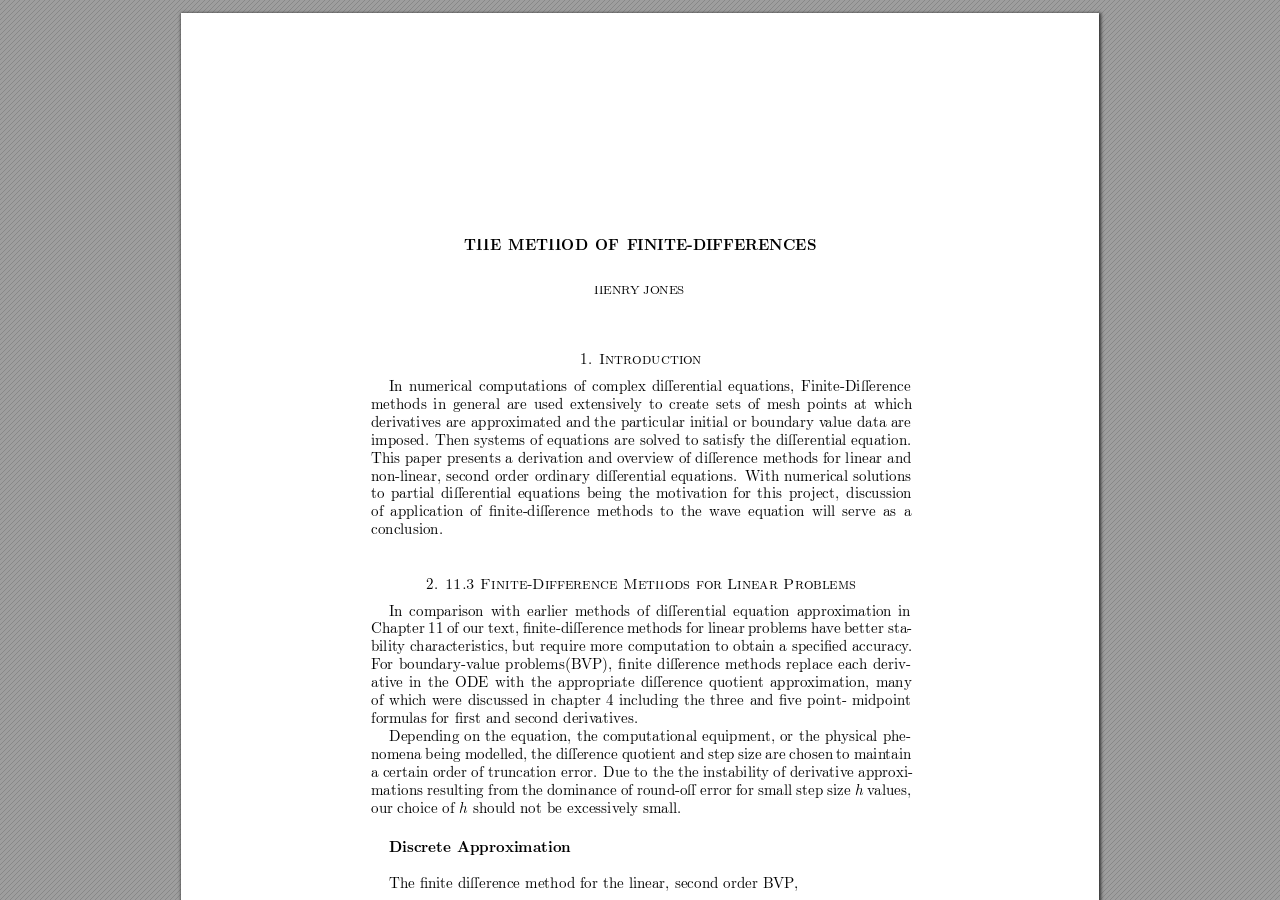
<file: Numerical_Final_Project.html>
<!DOCTYPE html>
<!-- Created by pdf2htmlEX (https://github.com/pdf2htmlEX/pdf2htmlEX) -->
<html xmlns="http://www.w3.org/1999/xhtml">
<head>
<meta charset="utf-8"/>
<meta name="generator" content="pdf2htmlEX"/>
<meta http-equiv="X-UA-Compatible" content="IE=edge,chrome=1"/>
<style type="text/css">
/*! 
 * Base CSS for pdf2htmlEX
 * Copyright 2012,2013 Lu Wang <coolwanglu@gmail.com> 
 * https://github.com/pdf2htmlEX/pdf2htmlEX/blob/master/share/LICENSE
 */#sidebar{position:absolute;top:0;left:0;bottom:0;width:250px;padding:0;margin:0;overflow:auto}#page-container{position:absolute;top:0;left:0;margin:0;padding:0;border:0}@media screen{#sidebar.opened+#page-container{left:250px}#page-container{bottom:0;right:0;overflow:auto}.loading-indicator{display:none}.loading-indicator.active{display:block;position:absolute;width:64px;height:64px;top:50%;left:50%;margin-top:-32px;margin-left:-32px}.loading-indicator img{position:absolute;top:0;left:0;bottom:0;right:0}}@media print{@page{margin:0}html{margin:0}body{margin:0;-webkit-print-color-adjust:exact}#sidebar{display:none}#page-container{width:auto;height:auto;overflow:visible;background-color:transparent}.d{display:none}}.pf{position:relative;background-color:white;overflow:hidden;margin:0;border:0}.pc{position:absolute;border:0;padding:0;margin:0;top:0;left:0;width:100%;height:100%;overflow:hidden;display:block;transform-origin:0 0;-ms-transform-origin:0 0;-webkit-transform-origin:0 0}.pc.opened{display:block}.bf{position:absolute;border:0;margin:0;top:0;bottom:0;width:100%;height:100%;-ms-user-select:none;-moz-user-select:none;-webkit-user-select:none;user-select:none}.bi{position:absolute;border:0;margin:0;-ms-user-select:none;-moz-user-select:none;-webkit-user-select:none;user-select:none}@media print{.pf{margin:0;box-shadow:none;page-break-after:always;page-break-inside:avoid}@-moz-document url-prefix(){.pf{overflow:visible;border:1px solid #fff}.pc{overflow:visible}}}.c{position:absolute;border:0;padding:0;margin:0;overflow:hidden;display:block}.t{position:absolute;white-space:pre;font-size:1px;transform-origin:0 100%;-ms-transform-origin:0 100%;-webkit-transform-origin:0 100%;unicode-bidi:bidi-override;-moz-font-feature-settings:"liga" 0}.t:after{content:''}.t:before{content:'';display:inline-block}.t span{position:relative;unicode-bidi:bidi-override}._{display:inline-block;color:transparent;z-index:-1}::selection{background:rgba(127,255,255,0.4)}::-moz-selection{background:rgba(127,255,255,0.4)}.pi{display:none}.d{position:absolute;transform-origin:0 100%;-ms-transform-origin:0 100%;-webkit-transform-origin:0 100%}.it{border:0;background-color:rgba(255,255,255,0.0)}.ir:hover{cursor:pointer}</style>
<style type="text/css">
/*! 
 * Fancy styles for pdf2htmlEX
 * Copyright 2012,2013 Lu Wang <coolwanglu@gmail.com> 
 * https://github.com/pdf2htmlEX/pdf2htmlEX/blob/master/share/LICENSE
 */@keyframes fadein{from{opacity:0}to{opacity:1}}@-webkit-keyframes fadein{from{opacity:0}to{opacity:1}}@keyframes swing{0{transform:rotate(0)}10%{transform:rotate(0)}90%{transform:rotate(720deg)}100%{transform:rotate(720deg)}}@-webkit-keyframes swing{0{-webkit-transform:rotate(0)}10%{-webkit-transform:rotate(0)}90%{-webkit-transform:rotate(720deg)}100%{-webkit-transform:rotate(720deg)}}@media screen{#sidebar{background-color:#2f3236;background-image:url("[data-uri]")}#outline{font-family:Georgia,Times,"Times New Roman",serif;font-size:13px;margin:2em 1em}#outline ul{padding:0}#outline li{list-style-type:none;margin:1em 0}#outline li>ul{margin-left:1em}#outline a,#outline a:visited,#outline a:hover,#outline a:active{line-height:1.2;color:#e8e8e8;text-overflow:ellipsis;white-space:nowrap;text-decoration:none;display:block;overflow:hidden;outline:0}#outline a:hover{color:#0cf}#page-container{background-color:#9e9e9e;background-image:url("[data-uri]");-webkit-transition:left 500ms;transition:left 500ms}.pf{margin:13px auto;box-shadow:1px 1px 3px 1px #333;border-collapse:separate}.pc.opened{-webkit-animation:fadein 100ms;animation:fadein 100ms}.loading-indicator.active{-webkit-animation:swing 1.5s ease-in-out .01s infinite alternate none;animation:swing 1.5s ease-in-out .01s infinite alternate none}.checked{background:no-repeat url([data-uri])}}</style>
<style type="text/css">
.ff0{font-family:sans-serif;visibility:hidden;}
@font-face{font-family:ff1;src:url('[data-uri]')format("woff");}.ff1{font-family:ff1;line-height:0.892000;font-style:normal;font-weight:normal;visibility:visible;}
@font-face{font-family:ff2;src:url('[data-uri]')format("woff");}.ff2{font-family:ff2;line-height:0.725000;font-style:normal;font-weight:normal;visibility:visible;}
@font-face{font-family:ff3;src:url('[data-uri]')format("woff");}.ff3{font-family:ff3;line-height:1.000000;font-style:normal;font-weight:normal;visibility:visible;}
@font-face{font-family:ff4;src:url('[data-uri]')format("woff");}.ff4{font-family:ff4;line-height:0.849000;font-style:normal;font-weight:normal;visibility:visible;}
@font-face{font-family:ff5;src:url('[data-uri]')format("woff");}.ff5{font-family:ff5;line-height:1.000000;font-style:normal;font-weight:normal;visibility:visible;}
@font-face{font-family:ff6;src:url('[data-uri]')format("woff");}.ff6{font-family:ff6;line-height:0.872000;font-style:normal;font-weight:normal;visibility:visible;}
@font-face{font-family:ff7;src:url('[data-uri]')format("woff");}.ff7{font-family:ff7;line-height:1.000000;font-style:normal;font-weight:normal;visibility:visible;}
@font-face{font-family:ff8;src:url('[data-uri]')format("woff");}.ff8{font-family:ff8;line-height:0.898000;font-style:normal;font-weight:normal;visibility:visible;}
@font-face{font-family:ff9;src:url('[data-uri]')format("woff");}.ff9{font-family:ff9;line-height:0.999000;font-style:normal;font-weight:normal;visibility:visible;}
@font-face{font-family:ffa;src:url('[data-uri]')format("woff");}.ffa{font-family:ffa;line-height:2.999000;font-style:normal;font-weight:normal;visibility:visible;}
@font-face{font-family:ffb;src:url('[data-uri]')format("woff");}.ffb{font-family:ffb;line-height:0.921000;font-style:normal;font-weight:normal;visibility:visible;}
@font-face{font-family:ffc;src:url('[data-uri]')format("woff");}.ffc{font-family:ffc;line-height:0.521000;font-style:normal;font-weight:normal;visibility:visible;}
.m0{transform:matrix(0.375000,0.000000,0.000000,0.375000,0,0);-ms-transform:matrix(0.375000,0.000000,0.000000,0.375000,0,0);-webkit-transform:matrix(0.375000,0.000000,0.000000,0.375000,0,0);}
.v0{vertical-align:0.000000px;}
.ls0{letter-spacing:0.000000px;}
.sc_{text-shadow:none;}
.sc0{text-shadow:-0.015em 0 transparent,0 0.015em transparent,0.015em 0 transparent,0 -0.015em  transparent;}
@media screen and (-webkit-min-device-pixel-ratio:0){
.sc_{-webkit-text-stroke:0px transparent;}
.sc0{-webkit-text-stroke:0.015em transparent;text-shadow:none;}
}
.ws0{word-spacing:0.000000px;}
._1e{margin-left:-4.033723px;}
._1{margin-left:-2.805475px;}
._4{margin-left:-1.115811px;}
._5{width:1.115811px;}
._b{width:2.191772px;}
._12{width:3.444072px;}
._13{width:5.208263px;}
._e{width:6.520776px;}
._d{width:8.453395px;}
._c{width:9.683647px;}
._2{width:11.285662px;}
._7{width:12.449272px;}
._8{width:13.501294px;}
._9{width:15.111293px;}
._3{width:16.816869px;}
._6{width:18.490586px;}
._0{width:19.845499px;}
._a{width:20.969302px;}
._1d{width:22.969322px;}
._f{width:24.795742px;}
._10{width:25.839006px;}
._1f{width:31.601367px;}
._18{width:39.850179px;}
._15{width:54.598179px;}
._1c{width:69.850179px;}
._1b{width:139.662800px;}
._16{width:154.406179px;}
._14{width:376.509385px;}
._1a{width:470.050800px;}
._17{width:537.786800px;}
._11{width:588.142397px;}
._19{width:1027.762800px;}
.fc0{color:rgb(0,0,0);}
.fs3{font-size:19.925200px;}
.fs2{font-size:27.895200px;}
.fs1{font-size:31.880400px;}
.fs0{font-size:39.850400px;}
.y0{bottom:-0.750000px;}
.y2a{bottom:123.265500px;}
.y29{bottom:138.955500px;}
.y10e{bottom:138.957000px;}
.y28{bottom:141.198000px;}
.y9c{bottom:146.620500px;}
.y27{bottom:159.130500px;}
.y10d{bottom:164.553000px;}
.y10c{bottom:173.893500px;}
.y10a{bottom:175.347000px;}
.y9a{bottom:177.063000px;}
.y109{bottom:177.588000px;}
.y26{bottom:181.887000px;}
.y9b{bottom:182.487000px;}
.y10b{bottom:183.010500px;}
.y24{bottom:184.128000px;}
.y25{bottom:190.299000px;}
.y99{bottom:194.995500px;}
.y108{bottom:195.520500px;}
.y150{bottom:196.305000px;}
.y151{bottom:200.622000px;}
.y152{bottom:206.556000px;}
.y23{bottom:209.127000px;}
.y153{bottom:212.725500px;}
.y107{bottom:213.453000px;}
.y14f{bottom:214.423500px;}
.y14e{bottom:216.664500px;}
.y96{bottom:218.617500px;}
.y22{bottom:224.818500px;}
.y97{bottom:226.627500px;}
.y21{bottom:227.059500px;}
.y93{bottom:228.868500px;}
.y98{bottom:235.039500px;}
.y14d{bottom:238.894500px;}
.y94{bottom:238.978500px;}
.y105{bottom:239.232000px;}
.y95{bottom:244.401000px;}
.y1f{bottom:244.992000px;}
.y106{bottom:245.401500px;}
.y20{bottom:250.416000px;}
.y14c{bottom:256.827000px;}
.y1e{bottom:262.924500px;}
.y104{bottom:265.009500px;}
.y8e{bottom:265.549500px;}
.y8f{bottom:269.866500px;}
.y14b{bottom:272.518500px;}
.y91{bottom:273.559500px;}
.y14a{bottom:274.761000px;}
.y90{bottom:275.800500px;}
.y103{bottom:282.942000px;}
.y8d{bottom:283.668000px;}
.y8c{bottom:285.910500px;}
.y1c{bottom:287.923500px;}
.y144{bottom:294.001500px;}
.y1d{bottom:294.093000px;}
.y145{bottom:298.318500px;}
.y92{bottom:301.354500px;}
.y147{bottom:302.010000px;}
.y146{bottom:304.252500px;}
.y102{bottom:309.841500px;}
.y148{bottom:310.422000px;}
.y1b{bottom:312.921000px;}
.y142{bottom:314.361000px;}
.y149{bottom:314.362500px;}
.y143{bottom:319.785000px;}
.y8a{bottom:322.585500px;}
.y8b{bottom:328.008000px;}
.y89{bottom:338.277000px;}
.y141{bottom:338.295000px;}
.y88{bottom:340.518000px;}
.y101{bottom:342.567000px;}
.y100{bottom:344.809500px;}
.y1a{bottom:348.787500px;}
.y140{bottom:358.216500px;}
.y13f{bottom:360.459000px;}
.y86{bottom:361.831500px;}
.yff{bottom:362.742000px;}
.y84{bottom:369.841500px;}
.y82{bottom:372.082500px;}
.y83{bottom:378.253500px;}
.y13e{bottom:379.483500px;}
.yfe{bottom:380.674500px;}
.y85{bottom:382.192500px;}
.y87{bottom:387.615000px;}
.y19{bottom:388.320000px;}
.y13d{bottom:397.416000px;}
.y81{bottom:401.325000px;}
.y18{bottom:406.252500px;}
.yfd{bottom:408.469500px;}
.y13c{bottom:413.518500px;}
.y80{bottom:417.015000px;}
.y7e{bottom:419.257500px;}
.y13a{bottom:423.769500px;}
.y17{bottom:424.185000px;}
.y7f{bottom:424.680000px;}
.yfc{bottom:426.403500px;}
.y13b{bottom:433.879500px;}
.y7d{bottom:437.190000px;}
.y16{bottom:442.117500px;}
.y139{bottom:454.810500px;}
.y15{bottom:460.050000px;}
.y14{bottom:477.982500px;}
.y79{bottom:479.272500px;}
.y138{bottom:481.204500px;}
.y7a{bottom:483.589500px;}
.yfb{bottom:483.793500px;}
.yf8{bottom:486.705000px;}
.y77{bottom:487.282500px;}
.yf6{bottom:488.946000px;}
.y75{bottom:489.523500px;}
.ye3{bottom:493.113000px;}
.yf7{bottom:494.370000px;}
.yfa{bottom:494.830500px;}
.ye2{bottom:495.355500px;}
.y76{bottom:495.694500px;}
.y13{bottom:495.916500px;}
.y78{bottom:499.633500px;}
.yf9{bottom:501.051000px;}
.y7b{bottom:501.628500px;}
.y7c{bottom:505.056000px;}
.y137{bottom:506.506500px;}
.ye9{bottom:507.799500px;}
.yf5{bottom:508.072500px;}
.yf3{bottom:510.313500px;}
.ye1{bottom:511.045500px;}
.ye0{bottom:513.288000px;}
.y12{bottom:513.849000px;}
.yf4{bottom:515.737500px;}
.ydb{bottom:516.766500px;}
.ye8{bottom:517.363500px;}
.y136{bottom:524.439000px;}
.yda{bottom:526.330500px;}
.y11{bottom:531.781500px;}
.y74{bottom:534.456000px;}
.yd9{bottom:535.296000px;}
.ye4{bottom:535.297500px;}
.yd4{bottom:536.044500px;}
.y72{bottom:536.698500px;}
.y73{bottom:542.121000px;}
.y132{bottom:543.679500px;}
.yd8{bottom:544.263000px;}
.y133{bottom:547.996500px;}
.y10{bottom:549.714000px;}
.yd7{bottom:553.230000px;}
.y134{bottom:553.930500px;}
.y71{bottom:554.631000px;}
.ydf{bottom:556.857000px;}
.yf2{bottom:558.576000px;}
.yde{bottom:559.099500px;}
.y135{bottom:560.101500px;}
.yf0{bottom:560.818500px;}
.yd6{bottom:562.195500px;}
.ye7{bottom:562.197000px;}
.y130{bottom:564.040500px;}
.yf1{bottom:566.241000px;}
.yf{bottom:567.646500px;}
.y6f{bottom:568.398000px;}
.y131{bottom:569.463000px;}
.y6d{bottom:570.322500px;}
.ye6{bottom:571.162500px;}
.y6c{bottom:572.563500px;}
.ydd{bottom:574.791000px;}
.ydc{bottom:577.032000px;}
.yef{bottom:577.542000px;}
.y70{bottom:577.987500px;}
.y6e{bottom:578.956500px;}
.yec{bottom:580.455000px;}
.yea{bottom:582.696000px;}
.ye{bottom:585.579000px;}
.y12f{bottom:587.974500px;}
.yeb{bottom:588.118500px;}
.yd5{bottom:588.498000px;}
.yee{bottom:588.580500px;}
.y6b{bottom:590.496000px;}
.yed{bottom:594.801000px;}
.ye5{bottom:597.465000px;}
.y12e{bottom:605.907000px;}
.yce{bottom:611.161500px;}
.yd{bottom:612.478500px;}
.ycf{bottom:614.073000px;}
.y6a{bottom:614.118000px;}
.ycc{bottom:616.314000px;}
.yd0{bottom:621.738000px;}
.ycd{bottom:622.198500px;}
.y12d{bottom:623.839500px;}
.y65{bottom:624.369000px;}
.y69{bottom:630.313500px;}
.ybc{bottom:634.216500px;}
.yd3{bottom:634.218000px;}
.y66{bottom:634.479000px;}
.yca{bottom:636.934500px;}
.ycb{bottom:639.846000px;}
.y67{bottom:639.901500px;}
.y68{bottom:640.872000px;}
.yc8{bottom:642.088500px;}
.ybb{bottom:643.782000px;}
.yc9{bottom:647.971500px;}
.y12c{bottom:650.739000px;}
.yba{bottom:652.747500px;}
.y64{bottom:660.991500px;}
.yb9{bottom:661.714500px;}
.y61{bottom:665.157000px;}
.yc{bottom:666.819000px;}
.y62{bottom:670.579500px;}
.yb8{bottom:670.681500px;}
.y63{bottom:671.550000px;}
.yc7{bottom:673.702500px;}
.yb7{bottom:679.647000px;}
.y60{bottom:679.920000px;}
.yaf{bottom:680.394000px;}
.y5d{bottom:684.085500px;}
.y12b{bottom:684.345000px;}
.yb{bottom:684.751500px;}
.yb6{bottom:688.614000px;}
.y5e{bottom:689.508000px;}
.y5f{bottom:690.478500px;}
.yb5{bottom:697.579500px;}
.yd2{bottom:697.581000px;}
.y5c{bottom:700.342500px;}
.y12a{bottom:702.277500px;}
.y5a{bottom:702.583500px;}
.ya{bottom:702.684000px;}
.yc4{bottom:703.674000px;}
.yb4{bottom:706.546500px;}
.yc5{bottom:706.585500px;}
.y5b{bottom:708.007500px;}
.yc2{bottom:708.828000px;}
.yc6{bottom:714.250500px;}
.yc3{bottom:714.711000px;}
.yb3{bottom:715.513500px;}
.y129{bottom:720.210000px;}
.y9{bottom:720.616500px;}
.yb2{bottom:724.479000px;}
.y54{bottom:727.992000px;}
.y55{bottom:732.309000px;}
.yb1{bottom:733.446000px;}
.y59{bottom:734.077500px;}
.y52{bottom:736.002000px;}
.y128{bottom:738.144000px;}
.y50{bottom:738.243000px;}
.y8{bottom:738.549000px;}
.yc1{bottom:738.798000px;}
.y15e{bottom:740.749500px;}
.ybf{bottom:741.709500px;}
.ybd{bottom:743.952000px;}
.y51{bottom:744.414000px;}
.y58{bottom:744.636000px;}
.y53{bottom:748.353000px;}
.ybe{bottom:749.374500px;}
.yc0{bottom:749.835000px;}
.y56{bottom:750.348000px;}
.y57{bottom:753.775500px;}
.y7{bottom:756.481500px;}
.y124{bottom:758.214000px;}
.y15d{bottom:758.682000px;}
.yb0{bottom:759.747000px;}
.yd1{bottom:759.748500px;}
.y125{bottom:762.532500px;}
.y127{bottom:766.224000px;}
.y121{bottom:768.465000px;}
.y4f{bottom:773.761500px;}
.y6{bottom:774.415500px;}
.y123{bottom:776.334000px;}
.y122{bottom:778.575000px;}
.y126{bottom:780.570000px;}
.y15c{bottom:785.581500px;}
.y5{bottom:792.348000px;}
.yae{bottom:794.680500px;}
.y4c{bottom:797.383500px;}
.y120{bottom:799.974000px;}
.y4e{bottom:803.469000px;}
.y48{bottom:805.392000px;}
.y47{bottom:807.634500px;}
.y4{bottom:810.280500px;}
.yad{bottom:812.613000px;}
.y49{bottom:813.804000px;}
.y4d{bottom:814.026000px;}
.y15b{bottom:816.067500px;}
.y4a{bottom:817.743000px;}
.y11f{bottom:823.035000px;}
.y4b{bottom:823.167000px;}
.y11e{bottom:825.276000px;}
.yaa{bottom:832.330500px;}
.y15a{bottom:834.000000px;}
.y3{bottom:837.180000px;}
.yab{bottom:840.340500px;}
.ya7{bottom:842.581500px;}
.y45{bottom:843.151500px;}
.y46{bottom:845.076000px;}
.y43{bottom:847.317000px;}
.yac{bottom:848.752500px;}
.y11d{bottom:850.578000px;}
.y159{bottom:851.932500px;}
.ya9{bottom:852.691500px;}
.y44{bottom:853.710000px;}
.ya8{bottom:854.686500px;}
.y11c{bottom:868.510500px;}
.y158{bottom:869.865000px;}
.y40{bottom:873.430500px;}
.y42{bottom:879.514500px;}
.y3c{bottom:881.439000px;}
.y3b{bottom:883.680000px;}
.y11b{bottom:884.202000px;}
.y11a{bottom:886.443000px;}
.y157{bottom:887.799000px;}
.y3d{bottom:889.851000px;}
.y41{bottom:890.073000px;}
.y3e{bottom:893.790000px;}
.ya6{bottom:896.914500px;}
.y3f{bottom:899.214000px;}
.y156{bottom:905.731500px;}
.y2{bottom:906.328500px;}
.y113{bottom:914.944500px;}
.ya1{bottom:916.632000px;}
.y39{bottom:919.198500px;}
.y114{bottom:919.261500px;}
.ya2{bottom:920.949000px;}
.y3a{bottom:921.123000px;}
.y117{bottom:922.953000px;}
.y37{bottom:923.364000px;}
.y155{bottom:923.664000px;}
.ya4{bottom:924.640500px;}
.y116{bottom:925.194000px;}
.ya3{bottom:926.881500px;}
.y38{bottom:929.757000px;}
.y119{bottom:931.365000px;}
.ya0{bottom:934.750500px;}
.y112{bottom:935.304000px;}
.y9f{bottom:936.991500px;}
.y118{bottom:940.728000px;}
.ya5{bottom:943.470000px;}
.y34{bottom:949.476000px;}
.y154{bottom:950.563500px;}
.y115{bottom:950.749500px;}
.y1{bottom:951.160500px;}
.y36{bottom:955.561500px;}
.y30{bottom:957.486000px;}
.y2f{bottom:959.727000px;}
.y111{bottom:960.874500px;}
.y110{bottom:963.115500px;}
.y31{bottom:965.898000px;}
.y35{bottom:966.120000px;}
.y32{bottom:969.837000px;}
.y33{bottom:975.259500px;}
.y9e{bottom:978.807000px;}
.y9d{bottom:981.048000px;}
.y2e{bottom:996.739500px;}
.y2c{bottom:998.982000px;}
.y10f{bottom:999.729000px;}
.y2d{bottom:1004.404500px;}
.y2b{bottom:1034.847000px;}
.h8{height:1.594016px;}
.h9{height:11.138187px;}
.h5{height:19.108212px;}
.h6{height:19.359269px;}
.h7{height:20.921400px;}
.h3{height:22.443802px;}
.h2{height:27.815579px;}
.h4{height:29.887800px;}
.h0{height:1188.000000px;}
.h1{height:1188.750000px;}
.w0{width:918.000000px;}
.w1{width:918.750000px;}
.x0{left:0.000000px;}
.x5{left:190.008000px;}
.xf1{left:191.802000px;}
.xdc{left:193.329000px;}
.xf0{left:195.723000px;}
.xed{left:197.325000px;}
.x22{left:198.550500px;}
.xf2{left:200.412000px;}
.x96{left:202.063500px;}
.xee{left:203.761500px;}
.x9e{left:206.746500px;}
.x4{left:207.942000px;}
.x23{left:209.589000px;}
.xef{left:214.087500px;}
.x97{left:216.417000px;}
.x86{left:220.744500px;}
.xb3{left:222.948000px;}
.xdd{left:225.666000px;}
.x28{left:227.886000px;}
.x9f{left:228.961500px;}
.x2e{left:232.224000px;}
.x29{left:234.589500px;}
.xdf{left:235.629000px;}
.x5d{left:237.337500px;}
.xc2{left:239.367000px;}
.x87{left:242.734500px;}
.x6{left:244.638000px;}
.x4b{left:245.980500px;}
.x2a{left:247.282500px;}
.xa0{left:249.067500px;}
.x2f{left:252.330000px;}
.xe0{left:253.975500px;}
.xde{left:256.291500px;}
.xc{left:257.580000px;}
.xce{left:258.642000px;}
.xb5{left:260.484000px;}
.xf3{left:263.061000px;}
.xd5{left:265.531500px;}
.xd{left:266.865000px;}
.x4c{left:268.195500px;}
.x48{left:271.621500px;}
.xc3{left:273.745500px;}
.xb7{left:275.206500px;}
.x88{left:281.520000px;}
.x1{left:283.188000px;}
.xa2{left:285.807000px;}
.x4d{left:288.301500px;}
.x89{left:289.383000px;}
.x103{left:291.402000px;}
.x109{left:293.298000px;}
.xa3{left:294.417000px;}
.xcf{left:295.488000px;}
.x8a{left:297.021000px;}
.xb8{left:298.633500px;}
.x30{left:300.282000px;}
.x98{left:301.726500px;}
.x2b{left:302.842500px;}
.xe{left:303.897000px;}
.x49{left:305.064000px;}
.x31{left:308.578500px;}
.xb9{left:310.078500px;}
.xf{left:311.535000px;}
.x71{left:312.919500px;}
.xf4{left:315.159000px;}
.x5e{left:316.804500px;}
.xba{left:318.688500px;}
.x4a{left:320.245500px;}
.x7{left:322.860000px;}
.x11{left:324.628500px;}
.x72{left:328.963500px;}
.x8{left:330.723000px;}
.x12{left:332.491500px;}
.xc4{left:334.356000px;}
.x24{left:335.533500px;}
.xb4{left:337.252500px;}
.x104{left:338.943000px;}
.x13{left:340.129500px;}
.x73{left:341.313000px;}
.x9{left:342.513000px;}
.x8c{left:343.878000px;}
.x5f{left:345.868500px;}
.x8b{left:347.799000px;}
.x10a{left:350.541000px;}
.x74{left:352.087500px;}
.x2c{left:353.143500px;}
.x14{left:354.481500px;}
.xd0{left:356.121000px;}
.xc5{left:357.948000px;}
.x15{left:359.457000px;}
.x25{left:361.702500px;}
.xd1{left:362.824500px;}
.xe6{left:363.868500px;}
.x60{left:365.974500px;}
.x8d{left:367.834500px;}
.x107{left:369.495000px;}
.xb6{left:372.081000px;}
.xa1{left:374.370000px;}
.x78{left:376.396500px;}
.x2d{left:378.231000px;}
.x32{left:380.085000px;}
.xe9{left:382.393500px;}
.x10{left:383.509500px;}
.x33{left:385.060500px;}
.xa4{left:386.125500px;}
.xbb{left:387.700500px;}
.x8e{left:390.051000px;}
.xd2{left:391.089000px;}
.x6a{left:392.170500px;}
.xa{left:393.832500px;}
.x101{left:395.307000px;}
.xf5{left:396.874500px;}
.x3{left:398.668500px;}
.x75{left:399.801000px;}
.xb{left:401.346000px;}
.x108{left:402.945000px;}
.xe1{left:405.316500px;}
.x16{left:407.065500px;}
.x4e{left:410.289000px;}
.x17{left:412.039500px;}
.x2{left:413.343000px;}
.x4f{left:415.264500px;}
.x102{left:416.860500px;}
.x61{left:419.739000px;}
.xf6{left:421.573500px;}
.xe7{left:423.649500px;}
.x62{left:424.713000px;}
.x18{left:425.715000px;}
.x26{left:426.720000px;}
.x76{left:428.883000px;}
.x19{left:429.907500px;}
.x6b{left:431.839500px;}
.x9d{left:433.696500px;}
.x79{left:435.781500px;}
.x6d{left:437.206500px;}
.x77{left:438.804000px;}
.xc6{left:441.315000px;}
.x1a{left:444.259500px;}
.xbc{left:446.020500px;}
.x50{left:447.951000px;}
.x1b{left:449.235000px;}
.xd3{left:450.997500px;}
.x51{left:454.656000px;}
.x27{left:456.022500px;}
.xe2{left:457.606500px;}
.x7a{left:458.907000px;}
.x6e{left:460.405500px;}
.x52{left:462.517500px;}
.x8f{left:463.920000px;}
.xe3{left:465.352500px;}
.x6c{left:467.127000px;}
.x90{left:468.895500px;}
.x53{left:470.155500px;}
.x99{left:471.672000px;}
.x10b{left:473.010000px;}
.x34{left:474.999000px;}
.xc7{left:476.907000px;}
.x36{left:478.920000px;}
.xbd{left:480.145500px;}
.xd4{left:481.657500px;}
.x35{left:483.609000px;}
.xa5{left:487.390500px;}
.x54{left:489.484500px;}
.x7b{left:490.845000px;}
.x37{left:492.106500px;}
.xe4{left:493.566000px;}
.x1c{left:494.871000px;}
.x63{left:497.089500px;}
.xc8{left:498.700500px;}
.x1d{left:499.846500px;}
.x7f{left:501.589500px;}
.xe5{left:503.530500px;}
.xbe{left:505.788000px;}
.x38{left:507.607500px;}
.x6f{left:510.738000px;}
.xe8{left:512.766000px;}
.x55{left:515.353500px;}
.x9a{left:517.963500px;}
.x7c{left:519.927000px;}
.x39{left:521.959500px;}
.x56{left:523.963500px;}
.xc9{left:526.231500px;}
.x1e{left:527.872500px;}
.x7d{left:529.848000px;}
.x1f{left:532.848000px;}
.x70{left:534.526500px;}
.x7e{left:537.453000px;}
.x10c{left:538.650000px;}
.x80{left:539.754000px;}
.x64{left:541.104000px;}
.x57{left:546.135000px;}
.xaa{left:547.845000px;}
.xeb{left:549.913500px;}
.x91{left:551.440500px;}
.x3a{left:552.804000px;}
.x65{left:554.778000px;}
.x3c{left:556.725000px;}
.xca{left:558.505500px;}
.x3b{left:561.414000px;}
.x81{left:563.542500px;}
.x105{left:566.136000px;}
.x92{left:568.177500px;}
.x3d{left:569.911500px;}
.x9b{left:572.176500px;}
.xa6{left:573.597000px;}
.x58{left:575.217000px;}
.x93{left:576.787500px;}
.x20{left:578.434500px;}
.xbf{left:581.578500px;}
.x21{left:583.410000px;}
.x59{left:585.138000px;}
.xcb{left:586.840500px;}
.x3e{left:588.858000px;}
.xd7{left:590.266500px;}
.x66{left:593.781000px;}
.xab{left:594.811500px;}
.xc0{left:598.089000px;}
.x106{left:599.202000px;}
.xea{left:601.711500px;}
.x3f{left:603.211500px;}
.x9c{left:604.309500px;}
.x40{left:608.185500px;}
.x94{left:609.192000px;}
.xcc{left:611.097000px;}
.xa7{left:615.075000px;}
.x5a{left:617.077500px;}
.xb2{left:618.457500px;}
.xac{left:619.569000px;}
.x95{left:621.541500px;}
.x67{left:625.719000px;}
.xad{left:632.800500px;}
.x41{left:634.056000px;}
.xae{left:637.776000px;}
.x42{left:642.666000px;}
.x5b{left:646.158000px;}
.xa8{left:648.078000px;}
.x82{left:649.951500px;}
.x43{left:651.163500px;}
.x68{left:654.801000px;}
.x5c{left:656.245500px;}
.x44{left:659.026500px;}
.xc1{left:661.096500px;}
.xd8{left:663.322500px;}
.x69{left:664.888500px;}
.x83{left:665.995500px;}
.xf7{left:667.618500px;}
.xaf{left:669.715500px;}
.x45{left:675.070500px;}
.x84{left:678.345000px;}
.xcd{left:680.293500px;}
.x85{left:683.320500px;}
.xb0{left:685.759500px;}
.x46{left:688.107000px;}
.xec{left:690.871500px;}
.xf8{left:691.933500px;}
.xa9{left:693.663000px;}
.xd9{left:696.217500px;}
.x47{left:698.028000px;}
.xb1{left:703.084500px;}
.xd6{left:707.467500px;}
.xda{left:713.278500px;}
.xf9{left:714.550500px;}
.xdb{left:723.241500px;}
.xfa{left:727.968000px;}
.xfb{left:736.578000px;}
.xfc{left:745.074000px;}
.xfd{left:752.937000px;}
.xfe{left:768.981000px;}
.xff{left:781.332000px;}
.x100{left:786.306000px;}
@media print{
.v0{vertical-align:0.000000pt;}
.ls0{letter-spacing:0.000000pt;}
.ws0{word-spacing:0.000000pt;}
._1e{margin-left:-3.585531pt;}
._1{margin-left:-2.493756pt;}
._4{margin-left:-0.991832pt;}
._5{width:0.991832pt;}
._b{width:1.948242pt;}
._12{width:3.061397pt;}
._13{width:4.629567pt;}
._e{width:5.796245pt;}
._d{width:7.514128pt;}
._c{width:8.607686pt;}
._2{width:10.031699pt;}
._7{width:11.066020pt;}
._8{width:12.001151pt;}
._9{width:13.432260pt;}
._3{width:14.948328pt;}
._6{width:16.436076pt;}
._0{width:17.640444pt;}
._a{width:18.639379pt;}
._1d{width:20.417175pt;}
._f{width:22.040660pt;}
._10{width:22.968006pt;}
._1f{width:28.090104pt;}
._18{width:35.422382pt;}
._15{width:48.531715pt;}
._1c{width:62.089048pt;}
._1b{width:124.144711pt;}
._16{width:137.249937pt;}
._14{width:334.675009pt;}
._1a{width:417.822933pt;}
._17{width:478.032711pt;}
._11{width:522.793242pt;}
._19{width:913.566933pt;}
.fs3{font-size:17.711289pt;}
.fs2{font-size:24.795733pt;}
.fs1{font-size:28.338133pt;}
.fs0{font-size:35.422578pt;}
.y0{bottom:-0.666667pt;}
.y2a{bottom:109.569333pt;}
.y29{bottom:123.516000pt;}
.y10e{bottom:123.517333pt;}
.y28{bottom:125.509333pt;}
.y9c{bottom:130.329333pt;}
.y27{bottom:141.449333pt;}
.y10d{bottom:146.269333pt;}
.y10c{bottom:154.572000pt;}
.y10a{bottom:155.864000pt;}
.y9a{bottom:157.389333pt;}
.y109{bottom:157.856000pt;}
.y26{bottom:161.677333pt;}
.y9b{bottom:162.210667pt;}
.y10b{bottom:162.676000pt;}
.y24{bottom:163.669333pt;}
.y25{bottom:169.154667pt;}
.y99{bottom:173.329333pt;}
.y108{bottom:173.796000pt;}
.y150{bottom:174.493333pt;}
.y151{bottom:178.330667pt;}
.y152{bottom:183.605333pt;}
.y23{bottom:185.890667pt;}
.y153{bottom:189.089333pt;}
.y107{bottom:189.736000pt;}
.y14f{bottom:190.598667pt;}
.y14e{bottom:192.590667pt;}
.y96{bottom:194.326667pt;}
.y22{bottom:199.838667pt;}
.y97{bottom:201.446667pt;}
.y21{bottom:201.830667pt;}
.y93{bottom:203.438667pt;}
.y98{bottom:208.924000pt;}
.y14d{bottom:212.350667pt;}
.y94{bottom:212.425333pt;}
.y105{bottom:212.650667pt;}
.y95{bottom:217.245333pt;}
.y1f{bottom:217.770667pt;}
.y106{bottom:218.134667pt;}
.y20{bottom:222.592000pt;}
.y14c{bottom:228.290667pt;}
.y1e{bottom:233.710667pt;}
.y104{bottom:235.564000pt;}
.y8e{bottom:236.044000pt;}
.y8f{bottom:239.881333pt;}
.y14b{bottom:242.238667pt;}
.y91{bottom:243.164000pt;}
.y14a{bottom:244.232000pt;}
.y90{bottom:245.156000pt;}
.y103{bottom:251.504000pt;}
.y8d{bottom:252.149333pt;}
.y8c{bottom:254.142667pt;}
.y1c{bottom:255.932000pt;}
.y144{bottom:261.334667pt;}
.y1d{bottom:261.416000pt;}
.y145{bottom:265.172000pt;}
.y92{bottom:267.870667pt;}
.y147{bottom:268.453333pt;}
.y146{bottom:270.446667pt;}
.y102{bottom:275.414667pt;}
.y148{bottom:275.930667pt;}
.y1b{bottom:278.152000pt;}
.y142{bottom:279.432000pt;}
.y149{bottom:279.433333pt;}
.y143{bottom:284.253333pt;}
.y8a{bottom:286.742667pt;}
.y8b{bottom:291.562667pt;}
.y89{bottom:300.690667pt;}
.y141{bottom:300.706667pt;}
.y88{bottom:302.682667pt;}
.y101{bottom:304.504000pt;}
.y100{bottom:306.497333pt;}
.y1a{bottom:310.033333pt;}
.y140{bottom:318.414667pt;}
.y13f{bottom:320.408000pt;}
.y86{bottom:321.628000pt;}
.yff{bottom:322.437333pt;}
.y84{bottom:328.748000pt;}
.y82{bottom:330.740000pt;}
.y83{bottom:336.225333pt;}
.y13e{bottom:337.318667pt;}
.yfe{bottom:338.377333pt;}
.y85{bottom:339.726667pt;}
.y87{bottom:344.546667pt;}
.y19{bottom:345.173333pt;}
.y13d{bottom:353.258667pt;}
.y81{bottom:356.733333pt;}
.y18{bottom:361.113333pt;}
.yfd{bottom:363.084000pt;}
.y13c{bottom:367.572000pt;}
.y80{bottom:370.680000pt;}
.y7e{bottom:372.673333pt;}
.y13a{bottom:376.684000pt;}
.y17{bottom:377.053333pt;}
.y7f{bottom:377.493333pt;}
.yfc{bottom:379.025333pt;}
.y13b{bottom:385.670667pt;}
.y7d{bottom:388.613333pt;}
.y16{bottom:392.993333pt;}
.y139{bottom:404.276000pt;}
.y15{bottom:408.933333pt;}
.y14{bottom:424.873333pt;}
.y79{bottom:426.020000pt;}
.y138{bottom:427.737333pt;}
.y7a{bottom:429.857333pt;}
.yfb{bottom:430.038667pt;}
.yf8{bottom:432.626667pt;}
.y77{bottom:433.140000pt;}
.yf6{bottom:434.618667pt;}
.y75{bottom:435.132000pt;}
.ye3{bottom:438.322667pt;}
.yf7{bottom:439.440000pt;}
.yfa{bottom:439.849333pt;}
.ye2{bottom:440.316000pt;}
.y76{bottom:440.617333pt;}
.y13{bottom:440.814667pt;}
.y78{bottom:444.118667pt;}
.yf9{bottom:445.378667pt;}
.y7b{bottom:445.892000pt;}
.y7c{bottom:448.938667pt;}
.y137{bottom:450.228000pt;}
.ye9{bottom:451.377333pt;}
.yf5{bottom:451.620000pt;}
.yf3{bottom:453.612000pt;}
.ye1{bottom:454.262667pt;}
.ye0{bottom:456.256000pt;}
.y12{bottom:456.754667pt;}
.yf4{bottom:458.433333pt;}
.ydb{bottom:459.348000pt;}
.ye8{bottom:459.878667pt;}
.y136{bottom:466.168000pt;}
.yda{bottom:467.849333pt;}
.y11{bottom:472.694667pt;}
.y74{bottom:475.072000pt;}
.yd9{bottom:475.818667pt;}
.ye4{bottom:475.820000pt;}
.yd4{bottom:476.484000pt;}
.y72{bottom:477.065333pt;}
.y73{bottom:481.885333pt;}
.y132{bottom:483.270667pt;}
.yd8{bottom:483.789333pt;}
.y133{bottom:487.108000pt;}
.y10{bottom:488.634667pt;}
.yd7{bottom:491.760000pt;}
.y134{bottom:492.382667pt;}
.y71{bottom:493.005333pt;}
.ydf{bottom:494.984000pt;}
.yf2{bottom:496.512000pt;}
.yde{bottom:496.977333pt;}
.y135{bottom:497.868000pt;}
.yf0{bottom:498.505333pt;}
.yd6{bottom:499.729333pt;}
.ye7{bottom:499.730667pt;}
.y130{bottom:501.369333pt;}
.yf1{bottom:503.325333pt;}
.yf{bottom:504.574667pt;}
.y6f{bottom:505.242667pt;}
.y131{bottom:506.189333pt;}
.y6d{bottom:506.953333pt;}
.ye6{bottom:507.700000pt;}
.y6c{bottom:508.945333pt;}
.ydd{bottom:510.925333pt;}
.ydc{bottom:512.917333pt;}
.yef{bottom:513.370667pt;}
.y70{bottom:513.766667pt;}
.y6e{bottom:514.628000pt;}
.yec{bottom:515.960000pt;}
.yea{bottom:517.952000pt;}
.ye{bottom:520.514667pt;}
.y12f{bottom:522.644000pt;}
.yeb{bottom:522.772000pt;}
.yd5{bottom:523.109333pt;}
.yee{bottom:523.182667pt;}
.y6b{bottom:524.885333pt;}
.yed{bottom:528.712000pt;}
.ye5{bottom:531.080000pt;}
.y12e{bottom:538.584000pt;}
.yce{bottom:543.254667pt;}
.yd{bottom:544.425333pt;}
.ycf{bottom:545.842667pt;}
.y6a{bottom:545.882667pt;}
.ycc{bottom:547.834667pt;}
.yd0{bottom:552.656000pt;}
.ycd{bottom:553.065333pt;}
.y12d{bottom:554.524000pt;}
.y65{bottom:554.994667pt;}
.y69{bottom:560.278667pt;}
.ybc{bottom:563.748000pt;}
.yd3{bottom:563.749333pt;}
.y66{bottom:563.981333pt;}
.yca{bottom:566.164000pt;}
.ycb{bottom:568.752000pt;}
.y67{bottom:568.801333pt;}
.y68{bottom:569.664000pt;}
.yc8{bottom:570.745333pt;}
.ybb{bottom:572.250667pt;}
.yc9{bottom:575.974667pt;}
.y12c{bottom:578.434667pt;}
.yba{bottom:580.220000pt;}
.y64{bottom:587.548000pt;}
.yb9{bottom:588.190667pt;}
.y61{bottom:591.250667pt;}
.yc{bottom:592.728000pt;}
.y62{bottom:596.070667pt;}
.yb8{bottom:596.161333pt;}
.y63{bottom:596.933333pt;}
.yc7{bottom:598.846667pt;}
.yb7{bottom:604.130667pt;}
.y60{bottom:604.373333pt;}
.yaf{bottom:604.794667pt;}
.y5d{bottom:608.076000pt;}
.y12b{bottom:608.306667pt;}
.yb{bottom:608.668000pt;}
.yb6{bottom:612.101333pt;}
.y5e{bottom:612.896000pt;}
.y5f{bottom:613.758667pt;}
.yb5{bottom:620.070667pt;}
.yd2{bottom:620.072000pt;}
.y5c{bottom:622.526667pt;}
.y12a{bottom:624.246667pt;}
.y5a{bottom:624.518667pt;}
.ya{bottom:624.608000pt;}
.yc4{bottom:625.488000pt;}
.yb4{bottom:628.041333pt;}
.yc5{bottom:628.076000pt;}
.y5b{bottom:629.340000pt;}
.yc2{bottom:630.069333pt;}
.yc6{bottom:634.889333pt;}
.yc3{bottom:635.298667pt;}
.yb3{bottom:636.012000pt;}
.y129{bottom:640.186667pt;}
.y9{bottom:640.548000pt;}
.yb2{bottom:643.981333pt;}
.y54{bottom:647.104000pt;}
.y55{bottom:650.941333pt;}
.yb1{bottom:651.952000pt;}
.y59{bottom:652.513333pt;}
.y52{bottom:654.224000pt;}
.y128{bottom:656.128000pt;}
.y50{bottom:656.216000pt;}
.y8{bottom:656.488000pt;}
.yc1{bottom:656.709333pt;}
.y15e{bottom:658.444000pt;}
.ybf{bottom:659.297333pt;}
.ybd{bottom:661.290667pt;}
.y51{bottom:661.701333pt;}
.y58{bottom:661.898667pt;}
.y53{bottom:665.202667pt;}
.ybe{bottom:666.110667pt;}
.yc0{bottom:666.520000pt;}
.y56{bottom:666.976000pt;}
.y57{bottom:670.022667pt;}
.y7{bottom:672.428000pt;}
.y124{bottom:673.968000pt;}
.y15d{bottom:674.384000pt;}
.yb0{bottom:675.330667pt;}
.yd1{bottom:675.332000pt;}
.y125{bottom:677.806667pt;}
.y127{bottom:681.088000pt;}
.y121{bottom:683.080000pt;}
.y4f{bottom:687.788000pt;}
.y6{bottom:688.369333pt;}
.y123{bottom:690.074667pt;}
.y122{bottom:692.066667pt;}
.y126{bottom:693.840000pt;}
.y15c{bottom:698.294667pt;}
.y5{bottom:704.309333pt;}
.yae{bottom:706.382667pt;}
.y4c{bottom:708.785333pt;}
.y120{bottom:711.088000pt;}
.y4e{bottom:714.194667pt;}
.y48{bottom:715.904000pt;}
.y47{bottom:717.897333pt;}
.y4{bottom:720.249333pt;}
.yad{bottom:722.322667pt;}
.y49{bottom:723.381333pt;}
.y4d{bottom:723.578667pt;}
.y15b{bottom:725.393333pt;}
.y4a{bottom:726.882667pt;}
.y11f{bottom:731.586667pt;}
.y4b{bottom:731.704000pt;}
.y11e{bottom:733.578667pt;}
.yaa{bottom:739.849333pt;}
.y15a{bottom:741.333333pt;}
.y3{bottom:744.160000pt;}
.yab{bottom:746.969333pt;}
.ya7{bottom:748.961333pt;}
.y45{bottom:749.468000pt;}
.y46{bottom:751.178667pt;}
.y43{bottom:753.170667pt;}
.yac{bottom:754.446667pt;}
.y11d{bottom:756.069333pt;}
.y159{bottom:757.273333pt;}
.ya9{bottom:757.948000pt;}
.y44{bottom:758.853333pt;}
.ya8{bottom:759.721333pt;}
.y11c{bottom:772.009333pt;}
.y158{bottom:773.213333pt;}
.y40{bottom:776.382667pt;}
.y42{bottom:781.790667pt;}
.y3c{bottom:783.501333pt;}
.y3b{bottom:785.493333pt;}
.y11b{bottom:785.957333pt;}
.y11a{bottom:787.949333pt;}
.y157{bottom:789.154667pt;}
.y3d{bottom:790.978667pt;}
.y41{bottom:791.176000pt;}
.y3e{bottom:794.480000pt;}
.ya6{bottom:797.257333pt;}
.y3f{bottom:799.301333pt;}
.y156{bottom:805.094667pt;}
.y2{bottom:805.625333pt;}
.y113{bottom:813.284000pt;}
.ya1{bottom:814.784000pt;}
.y39{bottom:817.065333pt;}
.y114{bottom:817.121333pt;}
.ya2{bottom:818.621333pt;}
.y3a{bottom:818.776000pt;}
.y117{bottom:820.402667pt;}
.y37{bottom:820.768000pt;}
.y155{bottom:821.034667pt;}
.ya4{bottom:821.902667pt;}
.y116{bottom:822.394667pt;}
.ya3{bottom:823.894667pt;}
.y38{bottom:826.450667pt;}
.y119{bottom:827.880000pt;}
.ya0{bottom:830.889333pt;}
.y112{bottom:831.381333pt;}
.y9f{bottom:832.881333pt;}
.y118{bottom:836.202667pt;}
.ya5{bottom:838.640000pt;}
.y34{bottom:843.978667pt;}
.y154{bottom:844.945333pt;}
.y115{bottom:845.110667pt;}
.y1{bottom:845.476000pt;}
.y36{bottom:849.388000pt;}
.y30{bottom:851.098667pt;}
.y2f{bottom:853.090667pt;}
.y111{bottom:854.110667pt;}
.y110{bottom:856.102667pt;}
.y31{bottom:858.576000pt;}
.y35{bottom:858.773333pt;}
.y32{bottom:862.077333pt;}
.y33{bottom:866.897333pt;}
.y9e{bottom:870.050667pt;}
.y9d{bottom:872.042667pt;}
.y2e{bottom:885.990667pt;}
.y2c{bottom:887.984000pt;}
.y10f{bottom:888.648000pt;}
.y2d{bottom:892.804000pt;}
.y2b{bottom:919.864000pt;}
.h8{height:1.416903pt;}
.h9{height:9.900610pt;}
.h5{height:16.985077pt;}
.h6{height:17.208239pt;}
.h7{height:18.596800pt;}
.h3{height:19.950046pt;}
.h2{height:24.724959pt;}
.h4{height:26.566933pt;}
.h0{height:1056.000000pt;}
.h1{height:1056.666667pt;}
.w0{width:816.000000pt;}
.w1{width:816.666667pt;}
.x0{left:0.000000pt;}
.x5{left:168.896000pt;}
.xf1{left:170.490667pt;}
.xdc{left:171.848000pt;}
.xf0{left:173.976000pt;}
.xed{left:175.400000pt;}
.x22{left:176.489333pt;}
.xf2{left:178.144000pt;}
.x96{left:179.612000pt;}
.xee{left:181.121333pt;}
.x9e{left:183.774667pt;}
.x4{left:184.837333pt;}
.x23{left:186.301333pt;}
.xef{left:190.300000pt;}
.x97{left:192.370667pt;}
.x86{left:196.217333pt;}
.xb3{left:198.176000pt;}
.xdd{left:200.592000pt;}
.x28{left:202.565333pt;}
.x9f{left:203.521333pt;}
.x2e{left:206.421333pt;}
.x29{left:208.524000pt;}
.xdf{left:209.448000pt;}
.x5d{left:210.966667pt;}
.xc2{left:212.770667pt;}
.x87{left:215.764000pt;}
.x6{left:217.456000pt;}
.x4b{left:218.649333pt;}
.x2a{left:219.806667pt;}
.xa0{left:221.393333pt;}
.x2f{left:224.293333pt;}
.xe0{left:225.756000pt;}
.xde{left:227.814667pt;}
.xc{left:228.960000pt;}
.xce{left:229.904000pt;}
.xb5{left:231.541333pt;}
.xf3{left:233.832000pt;}
.xd5{left:236.028000pt;}
.xd{left:237.213333pt;}
.x4c{left:238.396000pt;}
.x48{left:241.441333pt;}
.xc3{left:243.329333pt;}
.xb7{left:244.628000pt;}
.x88{left:250.240000pt;}
.x1{left:251.722667pt;}
.xa2{left:254.050667pt;}
.x4d{left:256.268000pt;}
.x89{left:257.229333pt;}
.x103{left:259.024000pt;}
.x109{left:260.709333pt;}
.xa3{left:261.704000pt;}
.xcf{left:262.656000pt;}
.x8a{left:264.018667pt;}
.xb8{left:265.452000pt;}
.x30{left:266.917333pt;}
.x98{left:268.201333pt;}
.x2b{left:269.193333pt;}
.xe{left:270.130667pt;}
.x49{left:271.168000pt;}
.x31{left:274.292000pt;}
.xb9{left:275.625333pt;}
.xf{left:276.920000pt;}
.x71{left:278.150667pt;}
.xf4{left:280.141333pt;}
.x5e{left:281.604000pt;}
.xba{left:283.278667pt;}
.x4a{left:284.662667pt;}
.x7{left:286.986667pt;}
.x11{left:288.558667pt;}
.x72{left:292.412000pt;}
.x8{left:293.976000pt;}
.x12{left:295.548000pt;}
.xc4{left:297.205333pt;}
.x24{left:298.252000pt;}
.xb4{left:299.780000pt;}
.x104{left:301.282667pt;}
.x13{left:302.337333pt;}
.x73{left:303.389333pt;}
.x9{left:304.456000pt;}
.x8c{left:305.669333pt;}
.x5f{left:307.438667pt;}
.x8b{left:309.154667pt;}
.x10a{left:311.592000pt;}
.x74{left:312.966667pt;}
.x2c{left:313.905333pt;}
.x14{left:315.094667pt;}
.xd0{left:316.552000pt;}
.xc5{left:318.176000pt;}
.x15{left:319.517333pt;}
.x25{left:321.513333pt;}
.xd1{left:322.510667pt;}
.xe6{left:323.438667pt;}
.x60{left:325.310667pt;}
.x8d{left:326.964000pt;}
.x107{left:328.440000pt;}
.xb6{left:330.738667pt;}
.xa1{left:332.773333pt;}
.x78{left:334.574667pt;}
.x2d{left:336.205333pt;}
.x32{left:337.853333pt;}
.xe9{left:339.905333pt;}
.x10{left:340.897333pt;}
.x33{left:342.276000pt;}
.xa4{left:343.222667pt;}
.xbb{left:344.622667pt;}
.x8e{left:346.712000pt;}
.xd2{left:347.634667pt;}
.x6a{left:348.596000pt;}
.xa{left:350.073333pt;}
.x101{left:351.384000pt;}
.xf5{left:352.777333pt;}
.x3{left:354.372000pt;}
.x75{left:355.378667pt;}
.xb{left:356.752000pt;}
.x108{left:358.173333pt;}
.xe1{left:360.281333pt;}
.x16{left:361.836000pt;}
.x4e{left:364.701333pt;}
.x17{left:366.257333pt;}
.x2{left:367.416000pt;}
.x4f{left:369.124000pt;}
.x102{left:370.542667pt;}
.x61{left:373.101333pt;}
.xf6{left:374.732000pt;}
.xe7{left:376.577333pt;}
.x62{left:377.522667pt;}
.x18{left:378.413333pt;}
.x26{left:379.306667pt;}
.x76{left:381.229333pt;}
.x19{left:382.140000pt;}
.x6b{left:383.857333pt;}
.x9d{left:385.508000pt;}
.x79{left:387.361333pt;}
.x6d{left:388.628000pt;}
.x77{left:390.048000pt;}
.xc6{left:392.280000pt;}
.x1a{left:394.897333pt;}
.xbc{left:396.462667pt;}
.x50{left:398.178667pt;}
.x1b{left:399.320000pt;}
.xd3{left:400.886667pt;}
.x51{left:404.138667pt;}
.x27{left:405.353333pt;}
.xe2{left:406.761333pt;}
.x7a{left:407.917333pt;}
.x6e{left:409.249333pt;}
.x52{left:411.126667pt;}
.x8f{left:412.373333pt;}
.xe3{left:413.646667pt;}
.x6c{left:415.224000pt;}
.x90{left:416.796000pt;}
.x53{left:417.916000pt;}
.x99{left:419.264000pt;}
.x10b{left:420.453333pt;}
.x34{left:422.221333pt;}
.xc7{left:423.917333pt;}
.x36{left:425.706667pt;}
.xbd{left:426.796000pt;}
.xd4{left:428.140000pt;}
.x35{left:429.874667pt;}
.xa5{left:433.236000pt;}
.x54{left:435.097333pt;}
.x7b{left:436.306667pt;}
.x37{left:437.428000pt;}
.xe4{left:438.725333pt;}
.x1c{left:439.885333pt;}
.x63{left:441.857333pt;}
.xc8{left:443.289333pt;}
.x1d{left:444.308000pt;}
.x7f{left:445.857333pt;}
.xe5{left:447.582667pt;}
.xbe{left:449.589333pt;}
.x38{left:451.206667pt;}
.x6f{left:453.989333pt;}
.xe8{left:455.792000pt;}
.x55{left:458.092000pt;}
.x9a{left:460.412000pt;}
.x7c{left:462.157333pt;}
.x39{left:463.964000pt;}
.x56{left:465.745333pt;}
.xc9{left:467.761333pt;}
.x1e{left:469.220000pt;}
.x7d{left:470.976000pt;}
.x1f{left:473.642667pt;}
.x70{left:475.134667pt;}
.x7e{left:477.736000pt;}
.x10c{left:478.800000pt;}
.x80{left:479.781333pt;}
.x64{left:480.981333pt;}
.x57{left:485.453333pt;}
.xaa{left:486.973333pt;}
.xeb{left:488.812000pt;}
.x91{left:490.169333pt;}
.x3a{left:491.381333pt;}
.x65{left:493.136000pt;}
.x3c{left:494.866667pt;}
.xca{left:496.449333pt;}
.x3b{left:499.034667pt;}
.x81{left:500.926667pt;}
.x105{left:503.232000pt;}
.x92{left:505.046667pt;}
.x3d{left:506.588000pt;}
.x9b{left:508.601333pt;}
.xa6{left:509.864000pt;}
.x58{left:511.304000pt;}
.x93{left:512.700000pt;}
.x20{left:514.164000pt;}
.xbf{left:516.958667pt;}
.x21{left:518.586667pt;}
.x59{left:520.122667pt;}
.xcb{left:521.636000pt;}
.x3e{left:523.429333pt;}
.xd7{left:524.681333pt;}
.x66{left:527.805333pt;}
.xab{left:528.721333pt;}
.xc0{left:531.634667pt;}
.x106{left:532.624000pt;}
.xea{left:534.854667pt;}
.x3f{left:536.188000pt;}
.x9c{left:537.164000pt;}
.x40{left:540.609333pt;}
.x94{left:541.504000pt;}
.xcc{left:543.197333pt;}
.xa7{left:546.733333pt;}
.x5a{left:548.513333pt;}
.xb2{left:549.740000pt;}
.xac{left:550.728000pt;}
.x95{left:552.481333pt;}
.x67{left:556.194667pt;}
.xad{left:562.489333pt;}
.x41{left:563.605333pt;}
.xae{left:566.912000pt;}
.x42{left:571.258667pt;}
.x5b{left:574.362667pt;}
.xa8{left:576.069333pt;}
.x82{left:577.734667pt;}
.x43{left:578.812000pt;}
.x68{left:582.045333pt;}
.x5c{left:583.329333pt;}
.x44{left:585.801333pt;}
.xc1{left:587.641333pt;}
.xd8{left:589.620000pt;}
.x69{left:591.012000pt;}
.x83{left:591.996000pt;}
.xf7{left:593.438667pt;}
.xaf{left:595.302667pt;}
.x45{left:600.062667pt;}
.x84{left:602.973333pt;}
.xcd{left:604.705333pt;}
.x85{left:607.396000pt;}
.xb0{left:609.564000pt;}
.x46{left:611.650667pt;}
.xec{left:614.108000pt;}
.xf8{left:615.052000pt;}
.xa9{left:616.589333pt;}
.xd9{left:618.860000pt;}
.x47{left:620.469333pt;}
.xb1{left:624.964000pt;}
.xd6{left:628.860000pt;}
.xda{left:634.025333pt;}
.xf9{left:635.156000pt;}
.xdb{left:642.881333pt;}
.xfa{left:647.082667pt;}
.xfb{left:654.736000pt;}
.xfc{left:662.288000pt;}
.xfd{left:669.277333pt;}
.xfe{left:683.538667pt;}
.xff{left:694.517333pt;}
.x100{left:698.938667pt;}
}
</style>
<script>
/*
 Copyright 2012 Mozilla Foundation 
 Copyright 2013 Lu Wang <coolwanglu@gmail.com>
 Apachine License Version 2.0 
*/
(function(){function b(a,b,e,f){var c=(a.className||"").split(/\s+/g);""===c[0]&&c.shift();var d=c.indexOf(b);0>d&&e&&c.push(b);0<=d&&f&&c.splice(d,1);a.className=c.join(" ");return 0<=d}if(!("classList"in document.createElement("div"))){var e={add:function(a){b(this.element,a,!0,!1)},contains:function(a){return b(this.element,a,!1,!1)},remove:function(a){b(this.element,a,!1,!0)},toggle:function(a){b(this.element,a,!0,!0)}};Object.defineProperty(HTMLElement.prototype,"classList",{get:function(){if(this._classList)return this._classList;
var a=Object.create(e,{element:{value:this,writable:!1,enumerable:!0}});Object.defineProperty(this,"_classList",{value:a,writable:!1,enumerable:!1});return a},enumerable:!0})}})();
</script>
<script>
(function(){/*
 pdf2htmlEX.js: Core UI functions for pdf2htmlEX 
 Copyright 2012,2013 Lu Wang <coolwanglu@gmail.com> and other contributors 
 https://github.com/pdf2htmlEX/pdf2htmlEX/blob/master/share/LICENSE 
*/
var pdf2htmlEX=window.pdf2htmlEX=window.pdf2htmlEX||{},CSS_CLASS_NAMES={page_frame:"pf",page_content_box:"pc",page_data:"pi",background_image:"bi",link:"l",input_radio:"ir",__dummy__:"no comma"},DEFAULT_CONFIG={container_id:"page-container",sidebar_id:"sidebar",outline_id:"outline",loading_indicator_cls:"loading-indicator",preload_pages:3,render_timeout:100,scale_step:0.9,key_handler:!0,hashchange_handler:!0,view_history_handler:!0,__dummy__:"no comma"},EPS=1E-6;
function invert(a){var b=a[0]*a[3]-a[1]*a[2];return[a[3]/b,-a[1]/b,-a[2]/b,a[0]/b,(a[2]*a[5]-a[3]*a[4])/b,(a[1]*a[4]-a[0]*a[5])/b]}function transform(a,b){return[a[0]*b[0]+a[2]*b[1]+a[4],a[1]*b[0]+a[3]*b[1]+a[5]]}function get_page_number(a){return parseInt(a.getAttribute("data-page-no"),16)}function disable_dragstart(a){for(var b=0,c=a.length;b<c;++b)a[b].addEventListener("dragstart",function(){return!1},!1)}
function clone_and_extend_objs(a){for(var b={},c=0,e=arguments.length;c<e;++c){var h=arguments[c],d;for(d in h)h.hasOwnProperty(d)&&(b[d]=h[d])}return b}
function Page(a){if(a){this.shown=this.loaded=!1;this.page=a;this.num=get_page_number(a);this.original_height=a.clientHeight;this.original_width=a.clientWidth;var b=a.getElementsByClassName(CSS_CLASS_NAMES.page_content_box)[0];b&&(this.content_box=b,this.original_scale=this.cur_scale=this.original_height/b.clientHeight,this.page_data=JSON.parse(a.getElementsByClassName(CSS_CLASS_NAMES.page_data)[0].getAttribute("data-data")),this.ctm=this.page_data.ctm,this.ictm=invert(this.ctm),this.loaded=!0)}}
Page.prototype={hide:function(){this.loaded&&this.shown&&(this.content_box.classList.remove("opened"),this.shown=!1)},show:function(){this.loaded&&!this.shown&&(this.content_box.classList.add("opened"),this.shown=!0)},rescale:function(a){this.cur_scale=0===a?this.original_scale:a;this.loaded&&(a=this.content_box.style,a.msTransform=a.webkitTransform=a.transform="scale("+this.cur_scale.toFixed(3)+")");a=this.page.style;a.height=this.original_height*this.cur_scale+"px";a.width=this.original_width*this.cur_scale+
"px"},view_position:function(){var a=this.page,b=a.parentNode;return[b.scrollLeft-a.offsetLeft-a.clientLeft,b.scrollTop-a.offsetTop-a.clientTop]},height:function(){return this.page.clientHeight},width:function(){return this.page.clientWidth}};function Viewer(a){this.config=clone_and_extend_objs(DEFAULT_CONFIG,0<arguments.length?a:{});this.pages_loading=[];this.init_before_loading_content();var b=this;document.addEventListener("DOMContentLoaded",function(){b.init_after_loading_content()},!1)}
Viewer.prototype={scale:1,cur_page_idx:0,first_page_idx:0,init_before_loading_content:function(){this.pre_hide_pages()},initialize_radio_button:function(){for(var a=document.getElementsByClassName(CSS_CLASS_NAMES.input_radio),b=0;b<a.length;b++)a[b].addEventListener("click",function(){this.classList.toggle("checked")})},init_after_loading_content:function(){this.sidebar=document.getElementById(this.config.sidebar_id);this.outline=document.getElementById(this.config.outline_id);this.container=document.getElementById(this.config.container_id);
this.loading_indicator=document.getElementsByClassName(this.config.loading_indicator_cls)[0];for(var a=!0,b=this.outline.childNodes,c=0,e=b.length;c<e;++c)if("ul"===b[c].nodeName.toLowerCase()){a=!1;break}a||this.sidebar.classList.add("opened");this.find_pages();if(0!=this.pages.length){disable_dragstart(document.getElementsByClassName(CSS_CLASS_NAMES.background_image));this.config.key_handler&&this.register_key_handler();var h=this;this.config.hashchange_handler&&window.addEventListener("hashchange",
function(a){h.navigate_to_dest(document.location.hash.substring(1))},!1);this.config.view_history_handler&&window.addEventListener("popstate",function(a){a.state&&h.navigate_to_dest(a.state)},!1);this.container.addEventListener("scroll",function(){h.update_page_idx();h.schedule_render(!0)},!1);[this.container,this.outline].forEach(function(a){a.addEventListener("click",h.link_handler.bind(h),!1)});this.initialize_radio_button();this.render()}},find_pages:function(){for(var a=[],b={},c=this.container.childNodes,
e=0,h=c.length;e<h;++e){var d=c[e];d.nodeType===Node.ELEMENT_NODE&&d.classList.contains(CSS_CLASS_NAMES.page_frame)&&(d=new Page(d),a.push(d),b[d.num]=a.length-1)}this.pages=a;this.page_map=b},load_page:function(a,b,c){var e=this.pages;if(!(a>=e.length||(e=e[a],e.loaded||this.pages_loading[a]))){var e=e.page,h=e.getAttribute("data-page-url");if(h){this.pages_loading[a]=!0;var d=e.getElementsByClassName(this.config.loading_indicator_cls)[0];"undefined"===typeof d&&(d=this.loading_indicator.cloneNode(!0),
d.classList.add("active"),e.appendChild(d));var f=this,g=new XMLHttpRequest;g.open("GET",h,!0);g.onload=function(){if(200===g.status||0===g.status){var b=document.createElement("div");b.innerHTML=g.responseText;for(var d=null,b=b.childNodes,e=0,h=b.length;e<h;++e){var p=b[e];if(p.nodeType===Node.ELEMENT_NODE&&p.classList.contains(CSS_CLASS_NAMES.page_frame)){d=p;break}}b=f.pages[a];f.container.replaceChild(d,b.page);b=new Page(d);f.pages[a]=b;b.hide();b.rescale(f.scale);disable_dragstart(d.getElementsByClassName(CSS_CLASS_NAMES.background_image));
f.schedule_render(!1);c&&c(b)}delete f.pages_loading[a]};g.send(null)}void 0===b&&(b=this.config.preload_pages);0<--b&&(f=this,setTimeout(function(){f.load_page(a+1,b)},0))}},pre_hide_pages:function(){var a="@media screen{."+CSS_CLASS_NAMES.page_content_box+"{display:none;}}",b=document.createElement("style");b.styleSheet?b.styleSheet.cssText=a:b.appendChild(document.createTextNode(a));document.head.appendChild(b)},render:function(){for(var a=this.container,b=a.scrollTop,c=a.clientHeight,a=b-c,b=
b+c+c,c=this.pages,e=0,h=c.length;e<h;++e){var d=c[e],f=d.page,g=f.offsetTop+f.clientTop,f=g+f.clientHeight;g<=b&&f>=a?d.loaded?d.show():this.load_page(e):d.hide()}},update_page_idx:function(){var a=this.pages,b=a.length;if(!(2>b)){for(var c=this.container,e=c.scrollTop,c=e+c.clientHeight,h=-1,d=b,f=d-h;1<f;){var g=h+Math.floor(f/2),f=a[g].page;f.offsetTop+f.clientTop+f.clientHeight>=e?d=g:h=g;f=d-h}this.first_page_idx=d;for(var g=h=this.cur_page_idx,k=0;d<b;++d){var f=a[d].page,l=f.offsetTop+f.clientTop,
f=f.clientHeight;if(l>c)break;f=(Math.min(c,l+f)-Math.max(e,l))/f;if(d===h&&Math.abs(f-1)<=EPS){g=h;break}f>k&&(k=f,g=d)}this.cur_page_idx=g}},schedule_render:function(a){if(void 0!==this.render_timer){if(!a)return;clearTimeout(this.render_timer)}var b=this;this.render_timer=setTimeout(function(){delete b.render_timer;b.render()},this.config.render_timeout)},register_key_handler:function(){var a=this;window.addEventListener("DOMMouseScroll",function(b){if(b.ctrlKey){b.preventDefault();var c=a.container,
e=c.getBoundingClientRect(),c=[b.clientX-e.left-c.clientLeft,b.clientY-e.top-c.clientTop];a.rescale(Math.pow(a.config.scale_step,b.detail),!0,c)}},!1);window.addEventListener("keydown",function(b){var c=!1,e=b.ctrlKey||b.metaKey,h=b.altKey;switch(b.keyCode){case 61:case 107:case 187:e&&(a.rescale(1/a.config.scale_step,!0),c=!0);break;case 173:case 109:case 189:e&&(a.rescale(a.config.scale_step,!0),c=!0);break;case 48:e&&(a.rescale(0,!1),c=!0);break;case 33:h?a.scroll_to(a.cur_page_idx-1):a.container.scrollTop-=
a.container.clientHeight;c=!0;break;case 34:h?a.scroll_to(a.cur_page_idx+1):a.container.scrollTop+=a.container.clientHeight;c=!0;break;case 35:a.container.scrollTop=a.container.scrollHeight;c=!0;break;case 36:a.container.scrollTop=0,c=!0}c&&b.preventDefault()},!1)},rescale:function(a,b,c){var e=this.scale;this.scale=a=0===a?1:b?e*a:a;c||(c=[0,0]);b=this.container;c[0]+=b.scrollLeft;c[1]+=b.scrollTop;for(var h=this.pages,d=h.length,f=this.first_page_idx;f<d;++f){var g=h[f].page;if(g.offsetTop+g.clientTop>=
c[1])break}g=f-1;0>g&&(g=0);var g=h[g].page,k=g.clientWidth,f=g.clientHeight,l=g.offsetLeft+g.clientLeft,m=c[0]-l;0>m?m=0:m>k&&(m=k);k=g.offsetTop+g.clientTop;c=c[1]-k;0>c?c=0:c>f&&(c=f);for(f=0;f<d;++f)h[f].rescale(a);b.scrollLeft+=m/e*a+g.offsetLeft+g.clientLeft-m-l;b.scrollTop+=c/e*a+g.offsetTop+g.clientTop-c-k;this.schedule_render(!0)},fit_width:function(){var a=this.cur_page_idx;this.rescale(this.container.clientWidth/this.pages[a].width(),!0);this.scroll_to(a)},fit_height:function(){var a=this.cur_page_idx;
this.rescale(this.container.clientHeight/this.pages[a].height(),!0);this.scroll_to(a)},get_containing_page:function(a){for(;a;){if(a.nodeType===Node.ELEMENT_NODE&&a.classList.contains(CSS_CLASS_NAMES.page_frame)){a=get_page_number(a);var b=this.page_map;return a in b?this.pages[b[a]]:null}a=a.parentNode}return null},link_handler:function(a){var b=a.target,c=b.getAttribute("data-dest-detail");if(c){if(this.config.view_history_handler)try{var e=this.get_current_view_hash();window.history.replaceState(e,
"","#"+e);window.history.pushState(c,"","#"+c)}catch(h){}this.navigate_to_dest(c,this.get_containing_page(b));a.preventDefault()}},navigate_to_dest:function(a,b){try{var c=JSON.parse(a)}catch(e){return}if(c instanceof Array){var h=c[0],d=this.page_map;if(h in d){for(var f=d[h],h=this.pages[f],d=2,g=c.length;d<g;++d){var k=c[d];if(null!==k&&"number"!==typeof k)return}for(;6>c.length;)c.push(null);var g=b||this.pages[this.cur_page_idx],d=g.view_position(),d=transform(g.ictm,[d[0],g.height()-d[1]]),
g=this.scale,l=[0,0],m=!0,k=!1,n=this.scale;switch(c[1]){case "XYZ":l=[null===c[2]?d[0]:c[2]*n,null===c[3]?d[1]:c[3]*n];g=c[4];if(null===g||0===g)g=this.scale;k=!0;break;case "Fit":case "FitB":l=[0,0];k=!0;break;case "FitH":case "FitBH":l=[0,null===c[2]?d[1]:c[2]*n];k=!0;break;case "FitV":case "FitBV":l=[null===c[2]?d[0]:c[2]*n,0];k=!0;break;case "FitR":l=[c[2]*n,c[5]*n],m=!1,k=!0}if(k){this.rescale(g,!1);var p=this,c=function(a){l=transform(a.ctm,l);m&&(l[1]=a.height()-l[1]);p.scroll_to(f,l)};h.loaded?
c(h):(this.load_page(f,void 0,c),this.scroll_to(f))}}}},scroll_to:function(a,b){var c=this.pages;if(!(0>a||a>=c.length)){c=c[a].view_position();void 0===b&&(b=[0,0]);var e=this.container;e.scrollLeft+=b[0]-c[0];e.scrollTop+=b[1]-c[1]}},get_current_view_hash:function(){var a=[],b=this.pages[this.cur_page_idx];a.push(b.num);a.push("XYZ");var c=b.view_position(),c=transform(b.ictm,[c[0],b.height()-c[1]]);a.push(c[0]/this.scale);a.push(c[1]/this.scale);a.push(this.scale);return JSON.stringify(a)}};
pdf2htmlEX.Viewer=Viewer;})();
</script>
<script>
try{
pdf2htmlEX.defaultViewer = new pdf2htmlEX.Viewer({});
}catch(e){}
</script>
<title></title>
</head>
<body>
<div id="sidebar">
<div id="outline">
</div>
</div>
<div id="page-container">
<div id="pf1" class="pf w0 h0" data-page-no="1"><div class="pc pc1 w0 h0"><img class="bi x0 y0 w1 h1" alt="" src="[data-uri]"/><div class="t m0 x1 h2 y1 ff1 fs0 fc0 sc0 ls0 ws0">THE<span class="_ _0"> </span>METHOD<span class="_ _0"> </span>OF<span class="_ _0"> </span>FINITE-DIFFERENCES</div><div class="t m0 x2 h3 y2 ff2 fs1 fc0 sc0 ls0 ws0">HENR<span class="_ _1"></span>Y<span class="_ _2"> </span>JONES</div><div class="t m0 x3 h4 y3 ff3 fs0 fc0 sc0 ls0 ws0">1.<span class="_ _0"> </span><span class="ff4">Introduction</span></div><div class="t m0 x4 h4 y4 ff3 fs0 fc0 sc0 ls0 ws0">In<span class="_ _3"> </span>n<span class="_ _4"></span>umerical<span class="_ _3"> </span>computations<span class="_ _3"> </span>of<span class="_ _3"> </span>complex<span class="_ _3"> </span>diﬀeren<span class="_ _4"></span>tial<span class="_ _3"> </span>equations,<span class="_ _3"> </span>Finite-Diﬀerence</div><div class="t m0 x5 h4 y5 ff3 fs0 fc0 sc0 ls0 ws0">metho<span class="_ _5"></span>ds<span class="_ _6"> </span>in<span class="_ _6"> </span>general<span class="_ _6"> </span>are<span class="_ _6"> </span>used<span class="_ _6"> </span>extensiv<span class="_ _4"></span>ely<span class="_ _6"> </span>to<span class="_ _6"> </span>create<span class="_ _6"> </span>sets<span class="_ _6"> </span>of<span class="_ _6"> </span>mesh<span class="_ _6"> </span>p<span class="_ _5"></span>oints<span class="_ _3"> </span>at<span class="_ _6"> </span>which</div><div class="t m0 x5 h4 y6 ff3 fs0 fc0 sc0 ls0 ws0">deriv<span class="_ _1"></span>atives<span class="_ _7"> </span>are<span class="_ _7"> </span>approximated<span class="_ _7"> </span>and<span class="_ _7"> </span>the<span class="_ _8"> </span>particular<span class="_ _7"> </span>initial<span class="_ _8"> </span>or<span class="_ _7"> </span>b<span class="_ _5"></span>oundary<span class="_ _8"> </span>v<span class="_ _1"></span>alue<span class="_ _8"> </span>data<span class="_ _7"> </span>are</div><div class="t m0 x5 h4 y7 ff3 fs0 fc0 sc0 ls0 ws0">imp<span class="_ _5"></span>osed.<span class="_ _3"> </span>Then<span class="_ _8"> </span>systems<span class="_ _8"> </span>of<span class="_ _7"> </span>equations<span class="_ _8"> </span>are<span class="_ _8"> </span>solved<span class="_ _7"> </span>to<span class="_ _7"> </span>satisfy<span class="_ _8"> </span>the<span class="_ _8"> </span>diﬀerential<span class="_ _2"> </span>equation.</div><div class="t m0 x5 h4 y8 ff3 fs0 fc0 sc0 ls0 ws0">This<span class="_ _7"> </span>pap<span class="_ _5"></span>er<span class="_ _7"> </span>presents<span class="_ _7"> </span>a<span class="_ _7"> </span>deriv<span class="_ _4"></span>ation<span class="_ _7"> </span>and<span class="_ _7"> </span>ov<span class="_ _1"></span>erview<span class="_ _8"> </span>of<span class="_ _7"> </span>diﬀerence<span class="_ _8"> </span>metho<span class="_ _5"></span>ds<span class="_ _7"> </span>for<span class="_ _7"> </span>linear<span class="_ _8"> </span>and</div><div class="t m0 x5 h4 y9 ff3 fs0 fc0 sc0 ls0 ws0">non-linear,<span class="_ _8"> </span>second<span class="_ _9"> </span>order<span class="_ _8"> </span>ordinary<span class="_ _9"> </span>diﬀeren<span class="_ _4"></span>tial<span class="_ _8"> </span>equations.<span class="_ _a"> </span>With<span class="_ _8"> </span>numerical<span class="_ _8"> </span>solutions</div><div class="t m0 x5 h4 ya ff3 fs0 fc0 sc0 ls0 ws0">to<span class="_ _3"> </span>partial<span class="_ _6"> </span>diﬀeren<span class="_ _4"></span>tial<span class="_ _3"> </span>equations<span class="_ _6"> </span>being<span class="_ _6"> </span>the<span class="_ _3"> </span>motiv<span class="_ _4"></span>ation<span class="_ _3"> </span>for<span class="_ _3"> </span>this<span class="_ _6"> </span>pro<span class="_ _b"></span>ject,<span class="_ _6"> </span>discussion</div><div class="t m0 x5 h4 yb ff3 fs0 fc0 sc0 ls0 ws0">of<span class="_ _0"> </span>application<span class="_ _6"> </span>of<span class="_ _0"> </span>ﬁnite-diﬀerence<span class="_ _0"> </span>metho<span class="_ _5"></span>ds<span class="_ _0"> </span>to<span class="_ _0"> </span>the<span class="_ _6"> </span>wa<span class="_ _4"></span>v<span class="_ _4"></span>e<span class="_ _6"> </span>equation<span class="_ _0"> </span>will<span class="_ _0"> </span>serve<span class="_ _6"> </span>as<span class="_ _0"> </span>a</div><div class="t m0 x5 h4 yc ff3 fs0 fc0 sc0 ls0 ws0">conclusion.</div><div class="t m0 x6 h4 yd ff3 fs0 fc0 sc0 ls0 ws0">2.<span class="_ _0"> </span><span class="ff4">11.3<span class="_ _9"> </span>Finite-Difference<span class="_ _9"> </span>Methods<span class="_ _9"> </span>for<span class="_ _8"> </span>Linear<span class="_ _9"> </span>Problems</span></div><div class="t m0 x4 h4 ye ff3 fs0 fc0 sc0 ls0 ws0">In<span class="_ _6"> </span>comparison<span class="_ _6"> </span>with<span class="_ _6"> </span>earlier<span class="_ _6"> </span>methods<span class="_ _6"> </span>of<span class="_ _6"> </span>diﬀerential<span class="_ _6"> </span>equation<span class="_ _6"> </span>appro<span class="_ _4"></span>ximation<span class="_ _6"> </span>in</div><div class="t m0 x5 h4 yf ff3 fs0 fc0 sc0 ls0 ws0">Chapter<span class="_ _c"> </span>11<span class="_ _c"> </span>of<span class="_ _c"> </span>our<span class="_ _c"> </span>text,<span class="_"> </span>ﬁnite-diﬀerence<span class="_ _c"> </span>methods<span class="_"> </span>for<span class="_ _c"> </span>linear<span class="_ _c"> </span>problems<span class="_ _c"> </span>ha<span class="_ _1"></span>ve<span class="_ _c"> </span>better<span class="_"> </span>sta-</div><div class="t m0 x5 h4 y10 ff3 fs0 fc0 sc0 ls0 ws0">bilit<span class="_ _4"></span>y<span class="_ _7"> </span>characteristics,<span class="_"> </span>but<span class="_ _7"> </span>require<span class="_ _7"> </span>more<span class="_ _8"> </span>computation<span class="_ _7"> </span>to<span class="_ _7"> </span>obtain<span class="_ _7"> </span>a<span class="_ _7"> </span>sp<span class="_ _5"></span>eciﬁed<span class="_ _7"> </span>accuracy<span class="_ _1"></span>.</div><div class="t m0 x5 h4 y11 ff3 fs0 fc0 sc0 ls0 ws0">F<span class="_ _1"></span>or<span class="_ _9"> </span>boundary-v<span class="_ _4"></span>alue<span class="_ _9"> </span>problems(BVP),<span class="_ _9"> </span>ﬁnite<span class="_ _9"> </span>diﬀerence<span class="_ _9"> </span>metho<span class="_ _5"></span>ds<span class="_ _9"> </span>replace<span class="_ _9"> </span>each<span class="_ _9"> </span>deriv-</div><div class="t m0 x5 h4 y12 ff3 fs0 fc0 sc0 ls0 ws0">ativ<span class="_ _4"></span>e<span class="_ _3"> </span>in<span class="_ _3"> </span>the<span class="_ _3"> </span>ODE<span class="_ _3"> </span>with<span class="_ _6"> </span>the<span class="_ _3"> </span>appropriate<span class="_ _3"> </span>diﬀerence<span class="_ _3"> </span>quotien<span class="_ _4"></span>t<span class="_ _3"> </span>approximation,<span class="_ _3"> </span>many</div><div class="t m0 x5 h4 y13 ff3 fs0 fc0 sc0 ls0 ws0">of<span class="_ _9"> </span>whic<span class="_ _4"></span>h<span class="_ _8"> </span>were<span class="_ _9"> </span>discussed<span class="_ _8"> </span>in<span class="_ _9"> </span>chapter<span class="_ _8"> </span>4<span class="_ _9"> </span>including<span class="_ _9"> </span>the<span class="_ _8"> </span>three<span class="_ _9"> </span>and<span class="_ _9"> </span>ﬁve<span class="_ _8"> </span>p<span class="_ _5"></span>oint-<span class="_ _8"> </span>midp<span class="_ _5"></span>oint</div><div class="t m0 x5 h4 y14 ff3 fs0 fc0 sc0 ls0 ws0">form<span class="_ _4"></span>ulas<span class="_ _7"> </span>for<span class="_ _8"> </span>ﬁrst<span class="_ _8"> </span>and<span class="_ _8"> </span>second<span class="_ _8"> </span>deriv<span class="_ _1"></span>atives.</div><div class="t m0 x4 h4 y15 ff3 fs0 fc0 sc0 ls0 ws0">Dep<span class="_ _5"></span>ending<span class="_ _8"> </span>on<span class="_ _8"> </span>the<span class="_ _8"> </span>equation,<span class="_ _9"> </span>the<span class="_ _8"> </span>computational<span class="_ _8"> </span>equipment,<span class="_ _7"> </span>or<span class="_ _9"> </span>the<span class="_ _7"> </span>physical<span class="_ _8"> </span>phe-</div><div class="t m0 x5 h4 y16 ff3 fs0 fc0 sc0 ls0 ws0">nomena<span class="_ _c"> </span>b<span class="_ _5"></span>eing<span class="_"> </span>modelled,<span class="_"> </span>the<span class="_ _c"> </span>diﬀerence<span class="_ _c"> </span>quotient<span class="_ _c"> </span>and<span class="_ _c"> </span>step<span class="_ _c"> </span>size<span class="_ _c"> </span>are<span class="_ _c"> </span>chosen<span class="_ _c"> </span>to<span class="_ _c"> </span>main<span class="_ _4"></span>tain</div><div class="t m0 x5 h4 y17 ff3 fs0 fc0 sc0 ls0 ws0">a<span class="_"> </span>certain<span class="_ _7"> </span>order<span class="_"> </span>of<span class="_ _2"> </span>truncation<span class="_ _7"> </span>error.<span class="_ _3"> </span>Due<span class="_ _2"> </span>to<span class="_ _7"> </span>the<span class="_"> </span>the<span class="_ _7"> </span>instabilit<span class="_ _4"></span>y<span class="_"> </span>of<span class="_ _7"> </span>deriv<span class="_ _1"></span>ative<span class="_"> </span>approxi-</div><div class="t m0 x5 h4 y18 ff3 fs0 fc0 sc0 ls0 ws0">mations<span class="_"> </span>resulting<span class="_"> </span>from<span class="_ _c"> </span>the<span class="_"> </span>dominance<span class="_ _c"> </span>of<span class="_"> </span>round-oﬀ<span class="_"> </span>error<span class="_ _c"> </span>for<span class="_"> </span>small<span class="_"> </span>step<span class="_ _c"> </span>size<span class="_"> </span><span class="ff5">h<span class="_ _c"> </span></span>v<span class="_ _4"></span>alues,</div><div class="t m0 x5 h4 y19 ff3 fs0 fc0 sc0 ls0 ws0">our<span class="_ _7"> </span>choice<span class="_ _7"> </span>of<span class="_ _8"> </span><span class="ff5">h<span class="_ _8"> </span></span>should<span class="_ _7"> </span>not<span class="_ _8"> </span>b<span class="_ _5"></span>e<span class="_ _8"> </span>excessively<span class="_ _7"> </span>small.</div><div class="t m0 x4 h2 y1a ff1 fs0 fc0 sc0 ls0 ws0">Discrete<span class="_ _9"> </span>Appro<span class="_ _4"></span>ximation</div><div class="t m0 x4 h4 y1b ff3 fs0 fc0 sc0 ls0 ws0">The<span class="_ _7"> </span>ﬁnite<span class="_ _8"> </span>diﬀerence<span class="_ _8"> </span>metho<span class="_ _5"></span>d<span class="_ _8"> </span>for<span class="_ _7"> </span>the<span class="_ _8"> </span>linear,<span class="_ _8"> </span>second<span class="_ _8"> </span>order<span class="_ _8"> </span>BVP<span class="_ _1"></span>,</div><div class="t m0 x7 h4 y1c ff5 fs0 fc0 sc0 ls0 ws0">y</div><div class="t m0 x8 h5 y1d ff6 fs2 fc0 sc0 ls0 ws0">′′</div><div class="t m0 x9 h4 y1c ff3 fs0 fc0 sc0 ls0 ws0">=<span class="_"> </span><span class="ff5">p</span>(<span class="ff5">x</span>)<span class="ff5">y</span></div><div class="t m0 xa h5 y1d ff6 fs2 fc0 sc0 ls0 ws0">′</div><div class="t m0 xb h4 y1c ff3 fs0 fc0 sc0 ls0 ws0">+<span class="_ _c"> </span><span class="ff5">q</span>(<span class="ff5">x</span>)<span class="ff5">y<span class="_ _2"> </span></span>+<span class="_ _d"> </span><span class="ff5">r<span class="_ _5"></span></span>(<span class="ff5">x</span>)<span class="_ _3"> </span>for<span class="_ _6"> </span><span class="ff5">a<span class="_ _2"> </span><span class="ff7">≤<span class="_ _2"> </span></span>x<span class="_ _2"> </span><span class="ff7">≤<span class="_ _c"> </span></span>b,</span></div><div class="t m0 x5 h4 y1e ff3 fs0 fc0 sc0 ls0 ws0">with<span class="_ _7"> </span><span class="ff5">y<span class="_ _b"></span></span>(<span class="ff5">a</span>)<span class="_"> </span>=<span class="_"> </span><span class="ff5">α<span class="_ _7"> </span></span>and<span class="_ _8"> </span><span class="ff5">y<span class="_ _5"></span></span>(<span class="ff5">b</span>)<span class="_"> </span>=<span class="_"> </span><span class="ff5">β<span class="_ _b"></span></span>,<span class="_ _8"> </span>necessitates<span class="_ _8"> </span>the<span class="_ _7"> </span>use<span class="_ _8"> </span>of<span class="_ _8"> </span>diﬀerence-quotient<span class="_ _7"> </span>appro<span class="_ _4"></span>xima-</div><div class="t m0 x5 h4 y1f ff3 fs0 fc0 sc0 ls0 ws0">tions<span class="_ _8"> </span>for<span class="_ _8"> </span><span class="ff5">y</span></div><div class="t m0 xc h5 y20 ff6 fs2 fc0 sc0 ls0 ws0">′</div><div class="t m0 xd h4 y1f ff3 fs0 fc0 sc0 ls0 ws0">and<span class="_ _8"> </span><span class="ff5">y</span></div><div class="t m0 xe h5 y20 ff6 fs2 fc0 sc0 ls0 ws0">′′</div><div class="t m0 xf h4 y1f ff3 fs0 fc0 sc0 ls0 ws0">.<span class="_ _6"> </span>First<span class="_ _8"> </span>we<span class="_ _7"> </span>select<span class="_ _8"> </span><span class="ff5">N<span class="_ _6"> </span></span>suc<span class="_ _4"></span>h<span class="_ _7"> </span>that<span class="_ _8"> </span><span class="ff5">h<span class="_ _7"> </span></span>=<span class="_"> </span>(<span class="ff5">b<span class="_ _c"> </span><span class="ff7">−<span class="_ _d"> </span></span>a</span>)<span class="ff5">/</span>(<span class="ff5">N<span class="_ _8"> </span></span>+<span class="_ _c"> </span>1)<span class="_ _7"> </span>and<span class="_ _9"> </span>th<span class="_ _4"></span>us<span class="_ _7"> </span>our</div><div class="t m0 x5 h4 y21 ff3 fs0 fc0 sc0 ls0 ws0">mesh<span class="_ _9"> </span>p<span class="_ _5"></span>oints<span class="_ _9"> </span>are<span class="_ _9"> </span>deﬁned<span class="_ _3"> </span>b<span class="_ _4"></span>y<span class="_ _9"> </span><span class="ff5">x</span></div><div class="t m0 x10 h6 y22 ff8 fs2 fc0 sc0 ls0 ws0">i</div><div class="t m0 xa h4 y21 ff3 fs0 fc0 sc0 ls0 ws0">=<span class="_ _9"> </span><span class="ff5">a<span class="_ _c"> </span></span>+<span class="_"> </span><span class="ff5">ih<span class="_ _9"> </span></span>for<span class="_ _3"> </span><span class="ff5">i<span class="_ _9"> </span></span>=<span class="_ _9"> </span>0<span class="ff5">,<span class="_ _e"> </span></span>1<span class="ff5">,<span class="_ _e"> </span>.<span class="_ _e"> </span>.<span class="_ _e"> </span>.<span class="_ _e"> </span>,<span class="_ _e"> </span>N<span class="_ _9"> </span></span>+<span class="_"> </span>1.<span class="_ _f"> </span>Therefore<span class="_ _9"> </span>at<span class="_ _3"> </span>the</div><div class="t m0 x5 h4 y23 ff3 fs0 fc0 sc0 ls0 ws0">mesh<span class="_ _7"> </span>p<span class="_ _5"></span>oints,<span class="_ _7"> </span>the<span class="_ _8"> </span>diﬀerential<span class="_ _7"> </span>equation<span class="_ _7"> </span>to<span class="_ _8"> </span>b<span class="_ _5"></span>e<span class="_ _8"> </span>approximated<span class="_ _7"> </span>is</div><div class="t m0 x11 h4 y24 ff5 fs0 fc0 sc0 ls0 ws0">y</div><div class="t m0 x12 h5 y25 ff6 fs2 fc0 sc0 ls0 ws0">′′</div><div class="t m0 x13 h4 y24 ff3 fs0 fc0 sc0 ls0 ws0">(<span class="ff5">x</span></div><div class="t m0 x14 h6 y26 ff8 fs2 fc0 sc0 ls0 ws0">i</div><div class="t m0 x15 h4 y24 ff3 fs0 fc0 sc0 ls0 ws0">)<span class="_"> </span>=<span class="_"> </span><span class="ff5">p</span>(<span class="ff5">x</span></div><div class="t m0 x16 h6 y26 ff8 fs2 fc0 sc0 ls0 ws0">i</div><div class="t m0 x17 h4 y24 ff3 fs0 fc0 sc0 ls0 ws0">)<span class="ff5">y</span></div><div class="t m0 x18 h5 y25 ff6 fs2 fc0 sc0 ls0 ws0">′</div><div class="t m0 x19 h4 y24 ff3 fs0 fc0 sc0 ls0 ws0">(<span class="ff5">x</span></div><div class="t m0 x1a h6 y26 ff8 fs2 fc0 sc0 ls0 ws0">i</div><div class="t m0 x1b h4 y24 ff3 fs0 fc0 sc0 ls0 ws0">)<span class="_ _d"> </span>+<span class="_ _d"> </span><span class="ff5">q<span class="_ _b"></span></span>(<span class="ff5">x</span></div><div class="t m0 x1c h6 y26 ff8 fs2 fc0 sc0 ls0 ws0">i</div><div class="t m0 x1d h4 y24 ff3 fs0 fc0 sc0 ls0 ws0">)<span class="ff5">y<span class="_ _5"></span></span>(<span class="ff5">x</span></div><div class="t m0 x1e h6 y26 ff8 fs2 fc0 sc0 ls0 ws0">i</div><div class="t m0 x1f h4 y24 ff3 fs0 fc0 sc0 ls0 ws0">)<span class="_ _d"> </span>+<span class="_ _d"> </span><span class="ff5">r<span class="_ _5"></span></span>(<span class="ff5">x</span></div><div class="t m0 x20 h6 y26 ff8 fs2 fc0 sc0 ls0 ws0">i</div><div class="t m0 x21 h4 y24 ff3 fs0 fc0 sc0 ls0 ws0">)<span class="ff5">.</span></div><div class="t m0 x4 h4 y27 ff3 fs0 fc0 sc0 ls0 ws0">W<span class="_ _1"></span>e<span class="_ _9"> </span>can<span class="_ _3"> </span>then<span class="_ _3"> </span>expand<span class="_ _9"> </span><span class="ff5">y<span class="_ _6"> </span></span>with<span class="_ _3"> </span>t<span class="_ _4"></span>w<span class="_ _4"></span>o,<span class="_ _3"> </span>third<span class="_ _3"> </span>degree<span class="_ _9"> </span>T<span class="_ _1"></span>aylor<span class="_ _9"> </span>Polynomials<span class="_ _9"> </span>centered<span class="_ _9"> </span>at</div><div class="t m0 x5 h4 y28 ff5 fs0 fc0 sc0 ls0 ws0">x</div><div class="t m0 x22 h6 y29 ff8 fs2 fc0 sc0 ls0 ws0">i</div><div class="t m0 x23 h4 y28 ff3 fs0 fc0 sc0 ls0 ws0">and<span class="_ _3"> </span>ev<span class="_ _1"></span>aluated<span class="_ _3"> </span>at<span class="_ _9"> </span><span class="ff5">x</span></div><div class="t m0 x24 h7 y29 ff8 fs2 fc0 sc0 ls0 ws0">i<span class="ff9">+1</span></div><div class="t m0 x25 h4 y28 ff3 fs0 fc0 sc0 ls0 ws0">and<span class="_ _3"> </span><span class="ff5">x</span></div><div class="t m0 xb h7 y29 ff8 fs2 fc0 sc0 ls0 ws0">i<span class="ff6">−<span class="ff9">1</span></span></div><div class="t m0 x26 h4 y28 ff3 fs0 fc0 sc0 ls0 ws0">resp<span class="_ _5"></span>ectiv<span class="_ _4"></span>ely<span class="_ _1"></span>.<span class="_ _10"> </span>Note<span class="_ _3"> </span>that<span class="_ _9"> </span>we<span class="_ _9"> </span>must<span class="_ _9"> </span>assume<span class="_ _3"> </span>that</div><div class="t m0 x27 h7 y2a ff9 fs2 fc0 sc0 ls0 ws0">1</div></div><div class="pi" data-data='{"ctm":[1.500000,0.000000,0.000000,1.500000,0.000000,0.000000]}'></div></div>
<div id="pf2" class="pf w0 h0" data-page-no="2"><div class="pc pc2 w0 h0"><img class="bi x0 y0 w1 h1" alt="" src="[data-uri]"/><div class="t m0 x5 h7 y2b ff9 fs2 fc0 sc0 ls0 ws0">2<span class="_ _11"> </span>HENR<span class="_ _1"></span>Y<span class="_ _2"> </span>JONES</div><div class="t m0 x5 h4 y2c ff5 fs0 fc0 sc0 ls0 ws0">y<span class="_ _7"> </span><span class="ff7">∈<span class="_ _2"> </span></span>C</div><div class="t m0 x28 h7 y2d ff9 fs2 fc0 sc0 ls0 ws0">4</div><div class="t m0 x29 h4 y2c ff3 fs0 fc0 sc0 ls0 ws0">[<span class="ff5">x</span></div><div class="t m0 x2a h7 y2e ff8 fs2 fc0 sc0 ls0 ws0">i<span class="ff6">−<span class="ff9">1</span></span></div><div class="t m0 xd h4 y2c ff5 fs0 fc0 sc0 ls0 ws0">,<span class="_ _e"> </span>x</div><div class="t m0 x1 h7 y2e ff8 fs2 fc0 sc0 ls0 ws0">i<span class="ff9">+1</span></div><div class="t m0 x2b h4 y2c ff3 fs0 fc0 sc0 ls0 ws0">].<span class="_ _3"> </span>F<span class="_ _1"></span>or<span class="_ _8"> </span><span class="ff5">x</span></div><div class="t m0 x2c h7 y2e ff8 fs2 fc0 sc0 ls0 ws0">i<span class="ff9">+1</span></div><div class="t m0 x2d h4 y2c ff3 fs0 fc0 sc0 ls0 ws0">w<span class="_ _4"></span>e<span class="_ _7"> </span>hav<span class="_ _4"></span>e</div><div class="t m0 x23 h4 y2f ff5 fs0 fc0 sc0 ls0 ws0">y<span class="_ _5"></span><span class="ff3">(</span>x</div><div class="t m0 x2e h7 y30 ff8 fs2 fc0 sc0 ls0 ws0">i<span class="ff9">+1</span></div><div class="t m0 x2f h4 y2f ff3 fs0 fc0 sc0 ls0 ws0">)<span class="_"> </span>=<span class="_"> </span><span class="ff5">y<span class="_ _5"></span></span>(<span class="ff5">x</span></div><div class="t m0 x30 h6 y30 ff8 fs2 fc0 sc0 ls0 ws0">i</div><div class="t m0 x31 h4 y2f ff3 fs0 fc0 sc0 ls0 ws0">+<span class="_ _d"> </span><span class="ff5">h</span>)<span class="_"> </span>=<span class="_"> </span><span class="ff5">y<span class="_ _5"></span></span>(<span class="ff5">x</span></div><div class="t m0 x32 h6 y30 ff8 fs2 fc0 sc0 ls0 ws0">i</div><div class="t m0 x33 h4 y2f ff3 fs0 fc0 sc0 ls0 ws0">)<span class="_ _d"> </span>+<span class="_ _d"> </span><span class="ff5">hy</span></div><div class="t m0 x18 h5 y31 ff6 fs2 fc0 sc0 ls0 ws0">′</div><div class="t m0 x19 h4 y2f ff3 fs0 fc0 sc0 ls0 ws0">(<span class="ff5">x</span></div><div class="t m0 x1a h6 y30 ff8 fs2 fc0 sc0 ls0 ws0">i</div><div class="t m0 x1b h4 y2f ff3 fs0 fc0 sc0 ls0 ws0">)<span class="_ _d"> </span>+</div><div class="t m0 x34 h4 y32 ff5 fs0 fc0 sc0 ls0 ws0">h</div><div class="t m0 x35 h7 y33 ff9 fs2 fc0 sc0 ls0 ws0">2</div><div class="t m0 x36 h4 y34 ff3 fs0 fc0 sc0 ls0 ws0">2</div><div class="t m0 x37 h4 y2f ff5 fs0 fc0 sc0 ls0 ws0">y</div><div class="t m0 x1d h5 y31 ff6 fs2 fc0 sc0 ls0 ws0">′′</div><div class="t m0 x38 h4 y2f ff3 fs0 fc0 sc0 ls0 ws0">(<span class="ff5">x</span></div><div class="t m0 x39 h6 y30 ff8 fs2 fc0 sc0 ls0 ws0">i</div><div class="t m0 x1e h4 y2f ff3 fs0 fc0 sc0 ls0 ws0">)<span class="_ _d"> </span>+</div><div class="t m0 x3a h4 y32 ff5 fs0 fc0 sc0 ls0 ws0">h</div><div class="t m0 x3b h7 y33 ff9 fs2 fc0 sc0 ls0 ws0">3</div><div class="t m0 x3c h4 y34 ff3 fs0 fc0 sc0 ls0 ws0">6</div><div class="t m0 x3d h4 y2f ff5 fs0 fc0 sc0 ls0 ws0">y</div><div class="t m0 x20 h5 y31 ff6 fs2 fc0 sc0 ls0 ws0">′′′</div><div class="t m0 x3e h4 y2f ff3 fs0 fc0 sc0 ls0 ws0">(<span class="ff5">x</span></div><div class="t m0 x3f h6 y30 ff8 fs2 fc0 sc0 ls0 ws0">i</div><div class="t m0 x40 h4 y2f ff3 fs0 fc0 sc0 ls0 ws0">)<span class="_ _d"> </span>+</div><div class="t m0 x41 h4 y32 ff5 fs0 fc0 sc0 ls0 ws0">h</div><div class="t m0 x42 h7 y33 ff9 fs2 fc0 sc0 ls0 ws0">4</div><div class="t m0 x41 h4 y34 ff3 fs0 fc0 sc0 ls0 ws0">24</div><div class="t m0 x43 h4 y2f ff5 fs0 fc0 sc0 ls0 ws0">y</div><div class="t m0 x44 h7 y31 ff9 fs2 fc0 sc0 ls0 ws0">(4)</div><div class="t m0 x45 h4 y2f ff3 fs0 fc0 sc0 ls0 ws0">(<span class="ff5">ξ</span></div><div class="t m0 x46 h7 y35 ff9 fs2 fc0 sc0 ls0 ws0">+</div><div class="t m0 x46 h6 y36 ff8 fs2 fc0 sc0 ls0 ws0">i</div><div class="t m0 x47 h4 y2f ff3 fs0 fc0 sc0 ls0 ws0">)<span class="ff5">,</span></div><div class="t m0 x5 h4 y37 ff3 fs0 fc0 sc0 ls0 ws0">for<span class="_ _7"> </span>some<span class="_ _8"> </span><span class="ff5">ξ</span></div><div class="t m0 xc h7 y38 ff9 fs2 fc0 sc0 ls0 ws0">+</div><div class="t m0 xc h6 y39 ff8 fs2 fc0 sc0 ls0 ws0">i</div><div class="t m0 x48 h4 y37 ff7 fs0 fc0 sc0 ls0 ws0">∈<span class="_ _2"> </span><span class="ff3">(<span class="ff5">x</span></span></div><div class="t m0 x30 h6 y3a ff8 fs2 fc0 sc0 ls0 ws0">i</div><div class="t m0 x49 h4 y37 ff5 fs0 fc0 sc0 ls0 ws0">,<span class="_ _e"> </span>x</div><div class="t m0 x4a h7 y3a ff8 fs2 fc0 sc0 ls0 ws0">i<span class="ff9">+1</span></div><div class="t m0 x13 h4 y37 ff3 fs0 fc0 sc0 ls0 ws0">).<span class="_ _3"> </span>Similarly<span class="_ _8"> </span>we<span class="_ _7"> </span>hav<span class="_ _4"></span>e</div><div class="t m0 x23 h4 y3b ff5 fs0 fc0 sc0 ls0 ws0">y<span class="_ _5"></span><span class="ff3">(</span>x</div><div class="t m0 x2e h7 y3c ff8 fs2 fc0 sc0 ls0 ws0">i<span class="ff6">−<span class="ff9">1</span></span></div><div class="t m0 x2f h4 y3b ff3 fs0 fc0 sc0 ls0 ws0">)<span class="_"> </span>=<span class="_"> </span><span class="ff5">y<span class="_ _5"></span></span>(<span class="ff5">x</span></div><div class="t m0 x30 h6 y3c ff8 fs2 fc0 sc0 ls0 ws0">i</div><div class="t m0 x31 h4 y3b ff7 fs0 fc0 sc0 ls0 ws0">−<span class="_ _d"> </span><span class="ff5">h<span class="ff3">)<span class="_"> </span>=<span class="_"> </span></span>y<span class="_ _5"></span><span class="ff3">(</span>x</span></div><div class="t m0 x32 h6 y3c ff8 fs2 fc0 sc0 ls0 ws0">i</div><div class="t m0 x33 h4 y3b ff3 fs0 fc0 sc0 ls0 ws0">)<span class="_ _d"> </span><span class="ff7">−<span class="_ _d"> </span><span class="ff5">hy</span></span></div><div class="t m0 x18 h5 y3d ff6 fs2 fc0 sc0 ls0 ws0">′</div><div class="t m0 x19 h4 y3b ff3 fs0 fc0 sc0 ls0 ws0">(<span class="ff5">x</span></div><div class="t m0 x1a h6 y3c ff8 fs2 fc0 sc0 ls0 ws0">i</div><div class="t m0 x1b h4 y3b ff3 fs0 fc0 sc0 ls0 ws0">)<span class="_ _d"> </span>+</div><div class="t m0 x34 h4 y3e ff5 fs0 fc0 sc0 ls0 ws0">h</div><div class="t m0 x35 h7 y3f ff9 fs2 fc0 sc0 ls0 ws0">2</div><div class="t m0 x36 h4 y40 ff3 fs0 fc0 sc0 ls0 ws0">2</div><div class="t m0 x37 h4 y3b ff5 fs0 fc0 sc0 ls0 ws0">y</div><div class="t m0 x1d h5 y3d ff6 fs2 fc0 sc0 ls0 ws0">′′</div><div class="t m0 x38 h4 y3b ff3 fs0 fc0 sc0 ls0 ws0">(<span class="ff5">x</span></div><div class="t m0 x39 h6 y3c ff8 fs2 fc0 sc0 ls0 ws0">i</div><div class="t m0 x1e h4 y3b ff3 fs0 fc0 sc0 ls0 ws0">)<span class="_ _d"> </span><span class="ff7">−</span></div><div class="t m0 x3a h4 y3e ff5 fs0 fc0 sc0 ls0 ws0">h</div><div class="t m0 x3b h7 y3f ff9 fs2 fc0 sc0 ls0 ws0">3</div><div class="t m0 x3c h4 y40 ff3 fs0 fc0 sc0 ls0 ws0">6</div><div class="t m0 x3d h4 y3b ff5 fs0 fc0 sc0 ls0 ws0">y</div><div class="t m0 x20 h5 y3d ff6 fs2 fc0 sc0 ls0 ws0">′′′</div><div class="t m0 x3e h4 y3b ff3 fs0 fc0 sc0 ls0 ws0">(<span class="ff5">x</span></div><div class="t m0 x3f h6 y3c ff8 fs2 fc0 sc0 ls0 ws0">i</div><div class="t m0 x40 h4 y3b ff3 fs0 fc0 sc0 ls0 ws0">)<span class="_ _d"> </span>+</div><div class="t m0 x41 h4 y3e ff5 fs0 fc0 sc0 ls0 ws0">h</div><div class="t m0 x42 h7 y3f ff9 fs2 fc0 sc0 ls0 ws0">4</div><div class="t m0 x41 h4 y40 ff3 fs0 fc0 sc0 ls0 ws0">24</div><div class="t m0 x43 h4 y3b ff5 fs0 fc0 sc0 ls0 ws0">y</div><div class="t m0 x44 h7 y3d ff9 fs2 fc0 sc0 ls0 ws0">(4)</div><div class="t m0 x45 h4 y3b ff3 fs0 fc0 sc0 ls0 ws0">(<span class="ff5">ξ</span></div><div class="t m0 x46 h5 y41 ff6 fs2 fc0 sc0 ls0 ws0">−</div><div class="t m0 x46 h6 y42 ff8 fs2 fc0 sc0 ls0 ws0">i</div><div class="t m0 x47 h4 y3b ff3 fs0 fc0 sc0 ls0 ws0">)<span class="ff5">,</span></div><div class="t m0 x5 h4 y43 ff3 fs0 fc0 sc0 ls0 ws0">for<span class="_ _7"> </span>some<span class="_ _8"> </span><span class="ff5">ξ</span></div><div class="t m0 xc h5 y44 ff6 fs2 fc0 sc0 ls0 ws0">−</div><div class="t m0 xc h6 y45 ff8 fs2 fc0 sc0 ls0 ws0">i</div><div class="t m0 x48 h4 y43 ff7 fs0 fc0 sc0 ls0 ws0">∈<span class="_ _2"> </span><span class="ff3">(<span class="ff5">x</span></span></div><div class="t m0 x30 h7 y46 ff8 fs2 fc0 sc0 ls0 ws0">i<span class="ff6">−<span class="ff9">1</span></span></div><div class="t m0 x4a h4 y43 ff5 fs0 fc0 sc0 ls0 ws0">,<span class="_ _e"> </span>x</div><div class="t m0 x24 h6 y46 ff8 fs2 fc0 sc0 ls0 ws0">i</div><div class="t m0 x13 h4 y43 ff3 fs0 fc0 sc0 ls0 ws0">).<span class="_ _3"> </span>If<span class="_ _8"> </span>we<span class="_ _7"> </span>then<span class="_ _8"> </span>add<span class="_ _8"> </span>these<span class="_ _7"> </span>equations,<span class="_ _8"> </span>we<span class="_ _7"> </span>see<span class="_ _8"> </span>that</div><div class="t m0 x4b h4 y47 ff5 fs0 fc0 sc0 ls0 ws0">y<span class="_ _5"></span><span class="ff3">(</span>x</div><div class="t m0 x4c h7 y48 ff8 fs2 fc0 sc0 ls0 ws0">i<span class="ff9">+1</span></div><div class="t m0 x4d h4 y47 ff3 fs0 fc0 sc0 ls0 ws0">)<span class="_ _d"> </span>+<span class="_ _d"> </span><span class="ff5">y<span class="_ _b"></span></span>(<span class="ff5">x</span></div><div class="t m0 x24 h7 y48 ff8 fs2 fc0 sc0 ls0 ws0">i<span class="ff6">−<span class="ff9">1</span></span></div><div class="t m0 x14 h4 y47 ff3 fs0 fc0 sc0 ls0 ws0">)<span class="_"> </span>=<span class="_"> </span>2<span class="ff5">y<span class="_ _5"></span></span>(<span class="ff5">x</span></div><div class="t m0 x4e h6 y48 ff8 fs2 fc0 sc0 ls0 ws0">i</div><div class="t m0 x4f h4 y47 ff3 fs0 fc0 sc0 ls0 ws0">)<span class="_ _d"> </span>+<span class="_ _d"> </span><span class="ff5">h</span></div><div class="t m0 x50 h7 y49 ff9 fs2 fc0 sc0 ls0 ws0">2</div><div class="t m0 x51 h4 y47 ff5 fs0 fc0 sc0 ls0 ws0">y</div><div class="t m0 x52 h5 y49 ff6 fs2 fc0 sc0 ls0 ws0">′′</div><div class="t m0 x53 h4 y47 ff3 fs0 fc0 sc0 ls0 ws0">(<span class="ff5">x</span></div><div class="t m0 x35 h6 y48 ff8 fs2 fc0 sc0 ls0 ws0">i</div><div class="t m0 x54 h4 y47 ff3 fs0 fc0 sc0 ls0 ws0">)<span class="_ _d"> </span>+</div><div class="t m0 x55 h4 y4a ff5 fs0 fc0 sc0 ls0 ws0">h</div><div class="t m0 x56 h7 y4b ff9 fs2 fc0 sc0 ls0 ws0">4</div><div class="t m0 x55 h4 y4c ff3 fs0 fc0 sc0 ls0 ws0">24</div><div class="t m0 x1f h4 y47 ff3 fs0 fc0 sc0 ls0 ws0">(<span class="ff5">y</span></div><div class="t m0 x57 h7 y49 ff9 fs2 fc0 sc0 ls0 ws0">(4)</div><div class="t m0 x3b h4 y47 ff3 fs0 fc0 sc0 ls0 ws0">(<span class="ff5">ξ</span></div><div class="t m0 x58 h7 y4d ff9 fs2 fc0 sc0 ls0 ws0">+</div><div class="t m0 x58 h6 y4e ff8 fs2 fc0 sc0 ls0 ws0">i</div><div class="t m0 x59 h4 y47 ff3 fs0 fc0 sc0 ls0 ws0">)<span class="_ _d"> </span>+<span class="_ _d"> </span><span class="ff5">y</span></div><div class="t m0 x5a h7 y49 ff9 fs2 fc0 sc0 ls0 ws0">(4)</div><div class="t m0 x41 h4 y47 ff3 fs0 fc0 sc0 ls0 ws0">(<span class="ff5">ξ</span></div><div class="t m0 x5b h5 y4d ff6 fs2 fc0 sc0 ls0 ws0">−</div><div class="t m0 x5b h6 y4e ff8 fs2 fc0 sc0 ls0 ws0">i</div><div class="t m0 x5c h4 y47 ff3 fs0 fc0 sc0 ls0 ws0">))<span class="ff5">,</span></div><div class="t m0 x5 h4 y4f ff3 fs0 fc0 sc0 ls0 ws0">and<span class="_ _7"> </span>thus<span class="_ _7"> </span>that</div><div class="t m0 x5d h4 y50 ff5 fs0 fc0 sc0 ls0 ws0">y</div><div class="t m0 x6 h5 y51 ff6 fs2 fc0 sc0 ls0 ws0">′′</div><div class="t m0 x2f h4 y50 ff3 fs0 fc0 sc0 ls0 ws0">(<span class="ff5">x</span></div><div class="t m0 xd h6 y52 ff8 fs2 fc0 sc0 ls0 ws0">i</div><div class="t m0 x48 h4 y50 ff3 fs0 fc0 sc0 ls0 ws0">)<span class="_"> </span>=</div><div class="t m0 x2b h4 y53 ff3 fs0 fc0 sc0 ls0 ws0">1</div><div class="t m0 x30 h4 y54 ff5 fs0 fc0 sc0 ls0 ws0">h</div><div class="t m0 x31 h7 y55 ff9 fs2 fc0 sc0 ls0 ws0">2</div><div class="t m0 x5e h8 y56 ffa fs0 fc0 sc0 ls0 ws0"></div><div class="t m0 x7 h4 y50 ff5 fs0 fc0 sc0 ls0 ws0">y<span class="_ _5"></span><span class="ff3">(</span>x</div><div class="t m0 x5f h7 y52 ff8 fs2 fc0 sc0 ls0 ws0">i<span class="ff9">+1</span></div><div class="t m0 x60 h4 y50 ff3 fs0 fc0 sc0 ls0 ws0">)<span class="_ _d"> </span><span class="ff7">−<span class="_ _d"> </span></span>2<span class="ff5">y<span class="_ _b"></span></span>(<span class="ff5">x</span></div><div class="t m0 x61 h6 y52 ff8 fs2 fc0 sc0 ls0 ws0">i</div><div class="t m0 x62 h4 y50 ff3 fs0 fc0 sc0 ls0 ws0">)<span class="_ _d"> </span>+<span class="_ _d"> </span><span class="ff5">y<span class="_ _b"></span></span>(<span class="ff5">x</span></div><div class="t m0 x53 h7 y52 ff8 fs2 fc0 sc0 ls0 ws0">i<span class="ff6">−<span class="ff9">1</span></span></div><div class="t m0 x37 h4 y50 ff3 fs0 fc0 sc0 ls0 ws0">)</div><div class="t m0 x63 h8 y56 ffa fs0 fc0 sc0 ls0 ws0"></div><div class="t m0 x38 h4 y50 ff7 fs0 fc0 sc0 ls0 ws0">−</div><div class="t m0 x56 h4 y53 ff5 fs0 fc0 sc0 ls0 ws0">h</div><div class="t m0 x1f h7 y57 ff9 fs2 fc0 sc0 ls0 ws0">4</div><div class="t m0 x56 h4 y54 ff3 fs0 fc0 sc0 ls0 ws0">24</div><div class="t m0 x64 h4 y50 ff3 fs0 fc0 sc0 ls0 ws0">(<span class="ff5">y</span></div><div class="t m0 x65 h7 y51 ff9 fs2 fc0 sc0 ls0 ws0">(4)</div><div class="t m0 x3d h4 y50 ff3 fs0 fc0 sc0 ls0 ws0">(<span class="ff5">ξ</span></div><div class="t m0 x21 h7 y58 ff9 fs2 fc0 sc0 ls0 ws0">+</div><div class="t m0 x21 h6 y59 ff8 fs2 fc0 sc0 ls0 ws0">i</div><div class="t m0 x66 h4 y50 ff3 fs0 fc0 sc0 ls0 ws0">)<span class="_ _d"> </span>+<span class="_ _d"> </span><span class="ff5">y</span></div><div class="t m0 x67 h7 y51 ff9 fs2 fc0 sc0 ls0 ws0">(4)</div><div class="t m0 x42 h4 y50 ff3 fs0 fc0 sc0 ls0 ws0">(<span class="ff5">ξ</span></div><div class="t m0 x68 h5 y58 ff6 fs2 fc0 sc0 ls0 ws0">−</div><div class="t m0 x68 h6 y59 ff8 fs2 fc0 sc0 ls0 ws0">i</div><div class="t m0 x69 h4 y50 ff3 fs0 fc0 sc0 ls0 ws0">))<span class="ff5">.</span></div><div class="t m0 x5 h4 y5a ff3 fs0 fc0 sc0 ls0 ws0">Since<span class="_ _3"> </span>w<span class="_ _4"></span>e<span class="_ _3"> </span>ha<span class="_ _4"></span>v<span class="_ _4"></span>e<span class="_ _9"> </span>assumed<span class="_ _3"> </span><span class="ff5">y<span class="_ _6"> </span><span class="ff7">∈<span class="_ _3"> </span></span>C</span></div><div class="t m0 x6a h7 y5b ff9 fs2 fc0 sc0 ls0 ws0">4</div><div class="t m0 x3 h4 y5a ff3 fs0 fc0 sc0 ls0 ws0">[<span class="ff5">x</span></div><div class="t m0 x17 h7 y5c ff8 fs2 fc0 sc0 ls0 ws0">i<span class="ff6">−<span class="ff9">1</span></span></div><div class="t m0 x6b h4 y5a ff5 fs0 fc0 sc0 ls0 ws0">,<span class="_ _e"> </span>x</div><div class="t m0 x50 h7 y5c ff8 fs2 fc0 sc0 ls0 ws0">i<span class="ff9">+1</span></div><div class="t m0 x6c h4 y5a ff3 fs0 fc0 sc0 ls0 ws0">],<span class="_ _3"> </span>we<span class="_ _9"> </span>can<span class="_ _3"> </span>make<span class="_ _9"> </span>use<span class="_ _3"> </span>of<span class="_ _3"> </span>the<span class="_ _3"> </span>in<span class="_ _4"></span>termediate</div><div class="t m0 x5 h4 y5d ff3 fs0 fc0 sc0 ls0 ws0">v<span class="_ _1"></span>alue<span class="_ _6"> </span>theorem<span class="_ _6"> </span>to<span class="_ _6"> </span>sa<span class="_ _4"></span>y<span class="_ _3"> </span>that<span class="_ _6"> </span>b<span class="_ _5"></span>ecause<span class="_ _6"> </span><span class="ff5">y</span></div><div class="t m0 x6d h7 y5e ff9 fs2 fc0 sc0 ls0 ws0">(4)</div><div class="t m0 x6e h4 y5d ff7 fs0 fc0 sc0 ls0 ws0">∈<span class="_ _6"> </span><span class="ff5">C<span class="_ _12"></span><span class="ff3">[</span>ξ</span></div><div class="t m0 x1d h5 y5f ff6 fs2 fc0 sc0 ls0 ws0">−</div><div class="t m0 x1d h6 y60 ff8 fs2 fc0 sc0 ls0 ws0">i</div><div class="t m0 x6f h4 y5d ff5 fs0 fc0 sc0 ls0 ws0">,<span class="_ _e"> </span>ξ</div><div class="t m0 x56 h7 y5f ff9 fs2 fc0 sc0 ls0 ws0">+</div><div class="t m0 x56 h6 y60 ff8 fs2 fc0 sc0 ls0 ws0">i</div><div class="t m0 x70 h4 y5d ff3 fs0 fc0 sc0 ls0 ws0">],<span class="_ _6"> </span>there<span class="_ _6"> </span>is<span class="_ _6"> </span>some<span class="_ _6"> </span>in<span class="_ _4"></span>termediate</div><div class="t m0 x5 h4 y61 ff3 fs0 fc0 sc0 ls0 ws0">v<span class="_ _1"></span>alue<span class="_ _8"> </span><span class="ff5">K<span class="_ _3"> </span></span>betw<span class="_ _4"></span>een<span class="_ _7"> </span><span class="ff5">y</span></div><div class="t m0 x71 h7 y62 ff9 fs2 fc0 sc0 ls0 ws0">(4)</div><div class="t m0 x72 h4 y61 ff3 fs0 fc0 sc0 ls0 ws0">(<span class="ff5">ξ</span></div><div class="t m0 x9 h5 y63 ff6 fs2 fc0 sc0 ls0 ws0">−</div><div class="t m0 x73 h6 y64 ff8 fs2 fc0 sc0 ls0 ws0">i</div><div class="t m0 x74 h4 y61 ff3 fs0 fc0 sc0 ls0 ws0">)<span class="_ _7"> </span>and<span class="_ _8"> </span><span class="ff5">y</span></div><div class="t m0 x75 h7 y62 ff9 fs2 fc0 sc0 ls0 ws0">(4)</div><div class="t m0 x4f h4 y61 ff3 fs0 fc0 sc0 ls0 ws0">(<span class="ff5">ξ</span></div><div class="t m0 x76 h7 y63 ff9 fs2 fc0 sc0 ls0 ws0">+</div><div class="t m0 x76 h6 y64 ff8 fs2 fc0 sc0 ls0 ws0">i</div><div class="t m0 x77 h4 y61 ff3 fs0 fc0 sc0 ls0 ws0">)<span class="_ _7"> </span>(supp<span class="_ _5"></span>osing<span class="_ _8"> </span>these<span class="_ _8"> </span>are<span class="_ _8"> </span>distinct)<span class="_ _7"> </span>such<span class="_ _7"> </span>that</div><div class="t m0 x78 h4 y65 ff5 fs0 fc0 sc0 ls0 ws0">K<span class="_ _8"> </span><span class="ff3">=</span></div><div class="t m0 x17 h4 y66 ff5 fs0 fc0 sc0 ls0 ws0">y</div><div class="t m0 x61 h7 y67 ff9 fs2 fc0 sc0 ls0 ws0">(4)</div><div class="t m0 x79 h4 y66 ff3 fs0 fc0 sc0 ls0 ws0">(<span class="ff5">ξ</span></div><div class="t m0 x50 h5 y68 ff6 fs2 fc0 sc0 ls0 ws0">−</div><div class="t m0 x50 h6 y69 ff8 fs2 fc0 sc0 ls0 ws0">i</div><div class="t m0 x7a h4 y66 ff3 fs0 fc0 sc0 ls0 ws0">)<span class="_ _d"> </span>+<span class="_ _d"> </span><span class="ff5">y</span></div><div class="t m0 x7b h7 y67 ff9 fs2 fc0 sc0 ls0 ws0">(4)</div><div class="t m0 x38 h4 y66 ff3 fs0 fc0 sc0 ls0 ws0">(<span class="ff5">ξ</span></div><div class="t m0 x7c h7 y68 ff9 fs2 fc0 sc0 ls0 ws0">+</div><div class="t m0 x7c h6 y69 ff8 fs2 fc0 sc0 ls0 ws0">i</div><div class="t m0 x7d h4 y66 ff3 fs0 fc0 sc0 ls0 ws0">)</div><div class="t m0 x53 h4 y6a ff3 fs0 fc0 sc0 ls0 ws0">2</div><div class="t m0 x7e h4 y65 ff5 fs0 fc0 sc0 ls0 ws0">.</div><div class="t m0 x5 h4 y6b ff3 fs0 fc0 sc0 ls0 ws0">This<span class="_"> </span>can<span class="_"> </span>b<span class="_ _5"></span>e<span class="_"> </span>done<span class="_"> </span>b<span class="_ _5"></span>ecause<span class="_"> </span>the<span class="_"> </span>av<span class="_ _1"></span>erage<span class="_ _2"> </span>b<span class="_ _5"></span>etw<span class="_ _4"></span>een<span class="_"> </span>t<span class="_ _4"></span>w<span class="_ _4"></span>o<span class="_"> </span>points<span class="_"> </span>is<span class="_"> </span>alw<span class="_ _4"></span>a<span class="_ _4"></span>ys<span class="_"> </span>an<span class="_"> </span>intermediate</div><div class="t m0 x5 h4 y6c ff3 fs0 fc0 sc0 ls0 ws0">v<span class="_ _1"></span>alue<span class="_ _9"> </span>of<span class="_ _9"> </span>the<span class="_ _9"> </span>t<span class="_ _4"></span>w<span class="_ _4"></span>o<span class="_ _8"> </span>p<span class="_ _5"></span>oints.<span class="_ _a"> </span>Thus<span class="_ _9"> </span>there<span class="_ _8"> </span>is<span class="_ _9"> </span>some<span class="_ _9"> </span><span class="ff5">ξ</span></div><div class="t m0 x7b h6 y6d ff8 fs2 fc0 sc0 ls0 ws0">i</div><div class="t m0 x7f h4 y6c ff7 fs0 fc0 sc0 ls0 ws0">∈<span class="_ _8"> </span><span class="ff3">(<span class="ff5">ξ</span></span></div><div class="t m0 x7d h5 y6e ff6 fs2 fc0 sc0 ls0 ws0">−</div><div class="t m0 x7d h6 y6f ff8 fs2 fc0 sc0 ls0 ws0">i</div><div class="t m0 x80 h4 y6c ff5 fs0 fc0 sc0 ls0 ws0">,<span class="_ _e"> </span>ξ</div><div class="t m0 x3a h7 y6e ff9 fs2 fc0 sc0 ls0 ws0">+</div><div class="t m0 x3a h6 y6f ff8 fs2 fc0 sc0 ls0 ws0">i</div><div class="t m0 x81 h4 y6c ff3 fs0 fc0 sc0 ls0 ws0">)<span class="_ _9"> </span>suc<span class="_ _4"></span>h<span class="_ _8"> </span>that<span class="_ _9"> </span><span class="ff5">y</span></div><div class="t m0 x82 h7 y70 ff9 fs2 fc0 sc0 ls0 ws0">(4)</div><div class="t m0 x83 h4 y6c ff3 fs0 fc0 sc0 ls0 ws0">(<span class="ff5">ξ</span></div><div class="t m0 x84 h6 y6d ff8 fs2 fc0 sc0 ls0 ws0">i</div><div class="t m0 x85 h4 y6c ff3 fs0 fc0 sc0 ls0 ws0">)<span class="_ _8"> </span>=<span class="_ _8"> </span><span class="ff5">K,</span></div><div class="t m0 x5 h4 y71 ff3 fs0 fc0 sc0 ls0 ws0">whic<span class="_ _4"></span>h<span class="_ _9"> </span>allo<span class="_ _4"></span>ws<span class="_ _9"> </span>us<span class="_ _8"> </span>to<span class="_ _9"> </span>simplify<span class="_ _9"> </span>our<span class="_ _9"> </span>error<span class="_ _9"> </span>term<span class="_ _8"> </span>to<span class="_ _9"> </span>give<span class="_ _8"> </span>the<span class="_ _9"> </span>centered-diﬀerence<span class="_ _8"> </span>formula</div><div class="t m0 x5 h4 y72 ff3 fs0 fc0 sc0 ls0 ws0">for<span class="_ _7"> </span><span class="ff5">y</span></div><div class="t m0 x86 h5 y73 ff6 fs2 fc0 sc0 ls0 ws0">′′</div><div class="t m0 x28 h4 y72 ff3 fs0 fc0 sc0 ls0 ws0">(<span class="ff5">x</span></div><div class="t m0 x87 h6 y74 ff8 fs2 fc0 sc0 ls0 ws0">i</div><div class="t m0 x2a h4 y72 ff3 fs0 fc0 sc0 ls0 ws0">):</div><div class="t m0 x88 h4 y75 ff5 fs0 fc0 sc0 ls0 ws0">y</div><div class="t m0 x89 h5 y76 ff6 fs2 fc0 sc0 ls0 ws0">′′</div><div class="t m0 x8a h4 y75 ff3 fs0 fc0 sc0 ls0 ws0">(<span class="ff5">x</span></div><div class="t m0 xf h6 y77 ff8 fs2 fc0 sc0 ls0 ws0">i</div><div class="t m0 x5e h4 y75 ff3 fs0 fc0 sc0 ls0 ws0">)<span class="_"> </span>=</div><div class="t m0 x8b h4 y78 ff3 fs0 fc0 sc0 ls0 ws0">1</div><div class="t m0 x8c h4 y79 ff5 fs0 fc0 sc0 ls0 ws0">h</div><div class="t m0 x74 h7 y7a ff9 fs2 fc0 sc0 ls0 ws0">2</div><div class="t m0 x25 h8 y7b ffa fs0 fc0 sc0 ls0 ws0"></div><div class="t m0 x8d h4 y75 ff5 fs0 fc0 sc0 ls0 ws0">y<span class="_ _5"></span><span class="ff3">(</span>x</div><div class="t m0 x8e h7 y77 ff8 fs2 fc0 sc0 ls0 ws0">i<span class="ff9">+1</span></div><div class="t m0 x4e h4 y75 ff3 fs0 fc0 sc0 ls0 ws0">)<span class="_ _d"> </span><span class="ff7">−<span class="_ _d"> </span></span>2<span class="ff5">y<span class="_ _b"></span></span>(<span class="ff5">x</span></div><div class="t m0 x8f h6 y77 ff8 fs2 fc0 sc0 ls0 ws0">i</div><div class="t m0 x90 h4 y75 ff3 fs0 fc0 sc0 ls0 ws0">)<span class="_ _d"> </span>+<span class="_ _d"> </span><span class="ff5">y<span class="_ _b"></span></span>(<span class="ff5">x</span></div><div class="t m0 x55 h7 y77 ff8 fs2 fc0 sc0 ls0 ws0">i<span class="ff6">−<span class="ff9">1</span></span></div><div class="t m0 x70 h4 y75 ff3 fs0 fc0 sc0 ls0 ws0">)</div><div class="t m0 x64 h8 y7b ffa fs0 fc0 sc0 ls0 ws0"></div><div class="t m0 x91 h4 y75 ff7 fs0 fc0 sc0 ls0 ws0">−</div><div class="t m0 x92 h4 y78 ff5 fs0 fc0 sc0 ls0 ws0">h</div><div class="t m0 x93 h7 y7c ff9 fs2 fc0 sc0 ls0 ws0">2</div><div class="t m0 x92 h4 y79 ff3 fs0 fc0 sc0 ls0 ws0">12</div><div class="t m0 x59 h4 y75 ff5 fs0 fc0 sc0 ls0 ws0">y</div><div class="t m0 x66 h7 y76 ff9 fs2 fc0 sc0 ls0 ws0">(4)</div><div class="t m0 x94 h4 y75 ff3 fs0 fc0 sc0 ls0 ws0">(<span class="ff5">ξ</span></div><div class="t m0 x95 h6 y77 ff8 fs2 fc0 sc0 ls0 ws0">i</div><div class="t m0 x67 h4 y75 ff3 fs0 fc0 sc0 ls0 ws0">)<span class="ff5">.</span></div><div class="t m0 x4 h4 y7d ff3 fs0 fc0 sc0 ls0 ws0">F<span class="_ _1"></span>rom<span class="_ _9"> </span>our<span class="_ _3"> </span>work<span class="_ _9"> </span>in<span class="_ _3"> </span>section<span class="_ _3"> </span>4.1,<span class="_ _3"> </span>we<span class="_ _9"> </span>can<span class="_ _3"> </span>obtain<span class="_ _3"> </span>a<span class="_ _3"> </span>cen<span class="_ _4"></span>tered-diﬀerence<span class="_ _3"> </span>form<span class="_ _4"></span>ula<span class="_ _9"> </span>for</div><div class="t m0 x5 h4 y7e ff5 fs0 fc0 sc0 ls0 ws0">y</div><div class="t m0 x22 h5 y7f ff6 fs2 fc0 sc0 ls0 ws0">′</div><div class="t m0 x96 h4 y7e ff3 fs0 fc0 sc0 ls0 ws0">(<span class="ff5">x</span></div><div class="t m0 x97 h6 y80 ff8 fs2 fc0 sc0 ls0 ws0">i</div><div class="t m0 x86 h4 y7e ff3 fs0 fc0 sc0 ls0 ws0">)<span class="_ _9"> </span>through<span class="_ _3"> </span>a<span class="_ _3"> </span>similar<span class="_ _9"> </span>deriv<span class="_ _1"></span>ation<span class="_ _3"> </span>with<span class="_ _3"> </span>a<span class="_ _9"> </span>second<span class="_ _3"> </span>order<span class="_ _9"> </span>T<span class="_ _1"></span>aylor<span class="_ _9"> </span>P<span class="_ _4"></span>olynomial.<span class="_ _10"> </span>This</div><div class="t m0 x5 h4 y81 ff3 fs0 fc0 sc0 ls0 ws0">results<span class="_ _7"> </span>in</div><div class="t m0 x89 h4 y82 ff5 fs0 fc0 sc0 ls0 ws0">y</div><div class="t m0 x8a h5 y83 ff6 fs2 fc0 sc0 ls0 ws0">′</div><div class="t m0 x98 h4 y82 ff3 fs0 fc0 sc0 ls0 ws0">(<span class="ff5">x</span></div><div class="t m0 x5e h6 y84 ff8 fs2 fc0 sc0 ls0 ws0">i</div><div class="t m0 x4a h4 y82 ff3 fs0 fc0 sc0 ls0 ws0">)<span class="_"> </span>=</div><div class="t m0 x74 h4 y85 ff3 fs0 fc0 sc0 ls0 ws0">1</div><div class="t m0 x8b h4 y86 ff3 fs0 fc0 sc0 ls0 ws0">2<span class="ff5">h</span></div><div class="t m0 x60 h4 y82 ff3 fs0 fc0 sc0 ls0 ws0">[<span class="ff5">y<span class="_ _5"></span></span>(<span class="ff5">x</span></div><div class="t m0 x6a h7 y84 ff8 fs2 fc0 sc0 ls0 ws0">i<span class="ff9">+1</span></div><div class="t m0 x17 h4 y82 ff3 fs0 fc0 sc0 ls0 ws0">)<span class="_ _d"> </span><span class="ff7">−<span class="_ _d"> </span></span>2<span class="ff5">y<span class="_ _b"></span></span>(<span class="ff5">x</span></div><div class="t m0 x6c h6 y84 ff8 fs2 fc0 sc0 ls0 ws0">i</div><div class="t m0 x99 h4 y82 ff3 fs0 fc0 sc0 ls0 ws0">)<span class="_ _d"> </span>+<span class="_ _d"> </span><span class="ff5">y<span class="_ _b"></span></span>(<span class="ff5">x</span></div><div class="t m0 x9a h7 y84 ff8 fs2 fc0 sc0 ls0 ws0">i<span class="ff6">−<span class="ff9">1</span></span></div><div class="t m0 x7e h4 y82 ff3 fs0 fc0 sc0 ls0 ws0">)]<span class="_ _d"> </span><span class="ff7">−</span></div><div class="t m0 x92 h4 y85 ff5 fs0 fc0 sc0 ls0 ws0">h</div><div class="t m0 x93 h7 y87 ff9 fs2 fc0 sc0 ls0 ws0">2</div><div class="t m0 x9b h4 y86 ff3 fs0 fc0 sc0 ls0 ws0">6</div><div class="t m0 x59 h4 y82 ff5 fs0 fc0 sc0 ls0 ws0">y</div><div class="t m0 x66 h5 y83 ff6 fs2 fc0 sc0 ls0 ws0">′′′</div><div class="t m0 x9c h4 y82 ff3 fs0 fc0 sc0 ls0 ws0">(<span class="ff5">η</span></div><div class="t m0 x5a h6 y84 ff8 fs2 fc0 sc0 ls0 ws0">i</div><div class="t m0 x95 h4 y82 ff3 fs0 fc0 sc0 ls0 ws0">)</div><div class="t m0 x5 h4 y88 ff3 fs0 fc0 sc0 ls0 ws0">for<span class="_ _7"> </span>some<span class="_ _8"> </span><span class="ff5">η</span></div><div class="t m0 xc h6 y89 ff8 fs2 fc0 sc0 ls0 ws0">i</div><div class="t m0 xd h4 y88 ff3 fs0 fc0 sc0 ls0 ws0">in<span class="_ _7"> </span>(<span class="ff5">x</span></div><div class="t m0 x30 h7 y89 ff8 fs2 fc0 sc0 ls0 ws0">i<span class="ff6">−<span class="ff9">1</span></span></div><div class="t m0 x4a h4 y88 ff5 fs0 fc0 sc0 ls0 ws0">,<span class="_ _e"> </span>x</div><div class="t m0 x24 h7 y89 ff8 fs2 fc0 sc0 ls0 ws0">i<span class="ff9">+1</span></div><div class="t m0 x14 h4 y88 ff3 fs0 fc0 sc0 ls0 ws0">).</div><div class="t m0 x4 h4 y8a ff3 fs0 fc0 sc0 ls0 ws0">Using<span class="_ _7"> </span>these<span class="_ _8"> </span>approximations<span class="_ _7"> </span>for<span class="_ _8"> </span><span class="ff5">y</span></div><div class="t m0 x62 h5 y8b ff6 fs2 fc0 sc0 ls0 ws0">′</div><div class="t m0 x9d h4 y8a ff3 fs0 fc0 sc0 ls0 ws0">and<span class="_ _7"> </span><span class="ff5">y</span></div><div class="t m0 x53 h5 y8b ff6 fs2 fc0 sc0 ls0 ws0">′′</div><div class="t m0 x36 h4 y8a ff3 fs0 fc0 sc0 ls0 ws0">,<span class="_ _7"> </span>our<span class="_ _8"> </span>diﬀerential<span class="_ _7"> </span>equation<span class="_ _8"> </span>b<span class="_ _5"></span>ecomes</div><div class="t m0 x9e h4 y8c ff5 fs0 fc0 sc0 ls0 ws0">y<span class="_ _5"></span><span class="ff3">(</span>x</div><div class="t m0 x9f h7 y8d ff8 fs2 fc0 sc0 ls0 ws0">i<span class="ff9">+1</span></div><div class="t m0 xa0 h4 y8c ff3 fs0 fc0 sc0 ls0 ws0">)<span class="_ _d"> </span><span class="ff7">−<span class="_ _d"> </span></span>2<span class="ff5">y<span class="_ _b"></span></span>(<span class="ff5">x</span></div><div class="t m0 x2b h6 y8d ff8 fs2 fc0 sc0 ls0 ws0">i</div><div class="t m0 x31 h4 y8c ff3 fs0 fc0 sc0 ls0 ws0">)<span class="_ _d"> </span>+<span class="_ _d"> </span><span class="ff5">y<span class="_ _b"></span></span>(<span class="ff5">x</span></div><div class="t m0 x2c h7 y8d ff8 fs2 fc0 sc0 ls0 ws0">i<span class="ff6">−<span class="ff9">1</span></span></div><div class="t m0 xa1 h4 y8c ff3 fs0 fc0 sc0 ls0 ws0">)</div><div class="t m0 xa2 h4 y8e ff5 fs0 fc0 sc0 ls0 ws0">h</div><div class="t m0 xa3 h7 y8f ff9 fs2 fc0 sc0 ls0 ws0">2</div><div class="t m0 xa4 h4 y90 ff3 fs0 fc0 sc0 ls0 ws0">=<span class="_"> </span><span class="ff5">p</span>(<span class="ff5">x</span></div><div class="t m0 x62 h6 y91 ff8 fs2 fc0 sc0 ls0 ws0">i</div><div class="t m0 x76 h4 y90 ff3 fs0 fc0 sc0 ls0 ws0">)</div><div class="t m0 x9d h8 y92 ffa fs0 fc0 sc0 ls0 ws0">&quot;</div><div class="t m0 x1a h4 y8c ff5 fs0 fc0 sc0 ls0 ws0">y<span class="_ _5"></span><span class="ff3">(</span>x</div><div class="t m0 x6c h7 y8d ff8 fs2 fc0 sc0 ls0 ws0">i<span class="ff9">+1</span></div><div class="t m0 xa5 h4 y8c ff3 fs0 fc0 sc0 ls0 ws0">)<span class="_ _d"> </span><span class="ff7">−<span class="_ _d"> </span><span class="ff5">y<span class="_ _b"></span></span></span>(<span class="ff5">x</span></div><div class="t m0 x1f h7 y8d ff8 fs2 fc0 sc0 ls0 ws0">i<span class="ff6">−<span class="ff9">1</span></span></div><div class="t m0 x65 h4 y8c ff3 fs0 fc0 sc0 ls0 ws0">)</div><div class="t m0 x1c h4 y8e ff3 fs0 fc0 sc0 ls0 ws0">2<span class="ff5">h</span></div><div class="t m0 x3b h8 y92 ffa fs0 fc0 sc0 ls0 ws0">#</div><div class="t m0 xa6 h4 y90 ff3 fs0 fc0 sc0 ls0 ws0">+<span class="_ _d"> </span><span class="ff5">q<span class="_ _5"></span></span>(<span class="ff5">x</span></div><div class="t m0 x94 h6 y91 ff8 fs2 fc0 sc0 ls0 ws0">i</div><div class="t m0 xa7 h4 y90 ff3 fs0 fc0 sc0 ls0 ws0">)<span class="ff5">y<span class="_ _5"></span></span>(<span class="ff5">x</span></div><div class="t m0 x42 h6 y91 ff8 fs2 fc0 sc0 ls0 ws0">i</div><div class="t m0 xa8 h4 y90 ff3 fs0 fc0 sc0 ls0 ws0">)<span class="_ _d"> </span>+<span class="_ _d"> </span><span class="ff5">r<span class="_ _5"></span></span>(<span class="ff5">x</span></div><div class="t m0 xa9 h6 y91 ff8 fs2 fc0 sc0 ls0 ws0">i</div><div class="t m0 x47 h4 y90 ff3 fs0 fc0 sc0 ls0 ws0">)</div><div class="t m0 x39 h4 y93 ff7 fs0 fc0 sc0 ls0 ws0">−</div><div class="t m0 x80 h4 y94 ff5 fs0 fc0 sc0 ls0 ws0">h</div><div class="t m0 xaa h7 y95 ff9 fs2 fc0 sc0 ls0 ws0">2</div><div class="t m0 x80 h4 y96 ff3 fs0 fc0 sc0 ls0 ws0">12</div><div class="t m0 x3c h4 y93 ff3 fs0 fc0 sc0 ls0 ws0">[2<span class="ff5">p</span>(<span class="ff5">x</span></div><div class="t m0 x3e h6 y97 ff8 fs2 fc0 sc0 ls0 ws0">i</div><div class="t m0 xab h4 y93 ff3 fs0 fc0 sc0 ls0 ws0">)<span class="ff5">y</span></div><div class="t m0 x40 h5 y98 ff6 fs2 fc0 sc0 ls0 ws0">′′′</div><div class="t m0 xac h4 y93 ff3 fs0 fc0 sc0 ls0 ws0">(<span class="ff5">η</span></div><div class="t m0 xad h6 y97 ff8 fs2 fc0 sc0 ls0 ws0">i</div><div class="t m0 xae h4 y93 ff3 fs0 fc0 sc0 ls0 ws0">)<span class="_ _d"> </span><span class="ff7">−<span class="_ _d"> </span><span class="ff5">y</span></span></div><div class="t m0 xaf h7 y98 ff9 fs2 fc0 sc0 ls0 ws0">(4)</div><div class="t m0 xb0 h4 y93 ff3 fs0 fc0 sc0 ls0 ws0">(<span class="ff5">ξ</span></div><div class="t m0 x47 h6 y97 ff8 fs2 fc0 sc0 ls0 ws0">i</div><div class="t m0 xb1 h4 y93 ff3 fs0 fc0 sc0 ls0 ws0">)]</div><div class="t m0 x5 h4 y99 ff3 fs0 fc0 sc0 ls0 ws0">at<span class="_"> </span>the<span class="_ _7"> </span>mesh<span class="_"> </span>p<span class="_ _5"></span>oints<span class="_"> </span>for<span class="_ _2"> </span>deﬁned<span class="_ _7"> </span>by<span class="_"> </span>our<span class="_"> </span>choice<span class="_"> </span>of<span class="_ _2"> </span><span class="ff5">N<span class="_ _13"> </span></span>.<span class="_ _3"> </span>Not<span class="_ _2"> </span>that<span class="_ _7"> </span>here<span class="_ _2"> </span>we<span class="_"> </span>hav<span class="_ _4"></span>e<span class="_"> </span>used<span class="_"> </span>tw<span class="_ _4"></span>o,</div><div class="t m0 x5 h4 y9a ff3 fs0 fc0 sc0 ls0 ws0">third<span class="_ _9"> </span>order<span class="_ _3"> </span>polynomials<span class="_ _3"> </span>and<span class="_ _9"> </span>thus<span class="_ _9"> </span>our<span class="_ _9"> </span>error<span class="_ _3"> </span>term<span class="_ _9"> </span>is<span class="_ _3"> </span>of<span class="_ _9"> </span>order<span class="_ _3"> </span><span class="ff5">O</span>(<span class="ff5">h</span></div><div class="t m0 xb2 h7 y9b ff9 fs2 fc0 sc0 ls0 ws0">2</div><div class="t m0 x67 h4 y9a ff3 fs0 fc0 sc0 ls0 ws0">).<span class="_ _f"> </span>Using<span class="_ _3"> </span>a<span class="_ _9"> </span>ﬁfth</div><div class="t m0 x5 h4 y27 ff3 fs0 fc0 sc0 ls0 ws0">order<span class="_"> </span>T<span class="_ _1"></span>a<span class="_ _4"></span>ylor<span class="_"> </span>P<span class="_ _4"></span>olynomial<span class="_"> </span>for<span class="_"> </span>this<span class="_"> </span>deriv<span class="_ _4"></span>ation<span class="_"> </span>w<span class="_ _4"></span>ould<span class="_"> </span>ha<span class="_ _4"></span>v<span class="_ _4"></span>e<span class="_"> </span>giv<span class="_ _4"></span>en<span class="_"> </span>an<span class="_"> </span>error<span class="_"> </span>term<span class="_"> </span>of<span class="_"> </span>order</div><div class="t m0 x5 h4 y28 ff5 fs0 fc0 sc0 ls0 ws0">O<span class="_ _5"></span><span class="ff3">(</span>h</div><div class="t m0 x97 h7 y9c ff9 fs2 fc0 sc0 ls0 ws0">4</div><div class="t m0 xb3 h4 y28 ff3 fs0 fc0 sc0 ls0 ws0">)<span class="_ _7"> </span>but<span class="_ _8"> </span>is<span class="_ _8"> </span>more<span class="_ _8"> </span>computationally<span class="_ _8"> </span>exp<span class="_ _5"></span>ensiv<span class="_ _4"></span>e.</div></div><div class="pi" data-data='{"ctm":[1.500000,0.000000,0.000000,1.500000,0.000000,0.000000]}'></div></div>
<div id="pf3" class="pf w0 h0" data-page-no="3"><div class="pc pc3 w0 h0"><img class="bi x0 y0 w1 h1" alt="" src="[data-uri]"/><div class="t m0 xb4 h7 y2b ff9 fs2 fc0 sc0 ls0 ws0">THE<span class="_ _8"> </span>METHOD<span class="_ _8"> </span>OF<span class="_ _9"> </span>FINITE-DIFFERENCES<span class="_ _14"> </span>3</div><div class="t m0 x4 h4 y2c ff3 fs0 fc0 sc0 ls0 ws0">Th<span class="_ _4"></span>us<span class="_"> </span>for<span class="_"> </span>our<span class="_"> </span>appro<span class="_ _4"></span>ximation<span class="_"> </span>sc<span class="_ _1"></span>heme,<span class="_ _7"> </span>w<span class="_ _4"></span>e<span class="_"> </span>can<span class="_"> </span>deﬁne<span class="_"> </span>the<span class="_"> </span>linear<span class="_ _c"> </span>system<span class="_"> </span>of<span class="_"> </span>equations</div><div class="t m0 x5 h4 y9d ff3 fs0 fc0 sc0 ls0 ws0">giv<span class="_ _4"></span>en<span class="_ _7"> </span>by<span class="_ _7"> </span><span class="ff5">w</span></div><div class="t m0 xb5 h7 y9e ff9 fs2 fc0 sc0 ls0 ws0">0</div><div class="t m0 x48 h4 y9d ff3 fs0 fc0 sc0 ls0 ws0">=<span class="_"> </span><span class="ff5">α<span class="_ _7"> </span></span>and<span class="_ _8"> </span><span class="ff5">w</span></div><div class="t m0 x73 h7 y9e ff8 fs2 fc0 sc0 ls0 ws0">N<span class="_ _b"></span><span class="ff9">+1</span></div><div class="t m0 xb6 h4 y9d ff3 fs0 fc0 sc0 ls0 ws0">=<span class="_"> </span><span class="ff5">β<span class="_ _9"> </span></span>and</div><div class="t m0 x2f h4 y9f ff7 fs0 fc0 sc0 ls0 ws0">−<span class="ff5">w</span></div><div class="t m0 xb7 h7 ya0 ff8 fs2 fc0 sc0 ls0 ws0">i<span class="ff9">+1</span></div><div class="t m0 xb8 h4 y9f ff3 fs0 fc0 sc0 ls0 ws0">+<span class="_ _d"> </span>2<span class="ff5">w</span></div><div class="t m0 x12 h6 ya0 ff8 fs2 fc0 sc0 ls0 ws0">i</div><div class="t m0 x13 h4 y9f ff7 fs0 fc0 sc0 ls0 ws0">−<span class="_ _d"> </span><span class="ff5">y</span></div><div class="t m0 x25 h7 ya0 ff8 fs2 fc0 sc0 ls0 ws0">i<span class="ff6">−<span class="ff9">1</span></span></div><div class="t m0 xb9 h4 ya1 ff5 fs0 fc0 sc0 ls0 ws0">h</div><div class="t m0 xba h7 ya2 ff9 fs2 fc0 sc0 ls0 ws0">2</div><div class="t m0 xbb h4 ya3 ff3 fs0 fc0 sc0 ls0 ws0">+<span class="_ _d"> </span><span class="ff5">p</span>(<span class="ff5">x</span></div><div class="t m0 x62 h6 ya4 ff8 fs2 fc0 sc0 ls0 ws0">i</div><div class="t m0 x76 h4 ya3 ff3 fs0 fc0 sc0 ls0 ws0">)</div><div class="t m0 x79 h8 ya5 ffa fs0 fc0 sc0 ls0 ws0"></div><div class="t m0 xbc h4 y9f ff5 fs0 fc0 sc0 ls0 ws0">w</div><div class="t m0 x27 h7 ya0 ff8 fs2 fc0 sc0 ls0 ws0">i<span class="ff9">+1</span></div><div class="t m0 xbd h4 y9f ff7 fs0 fc0 sc0 ls0 ws0">−<span class="_ _d"> </span><span class="ff5">w</span></div><div class="t m0 xbe h7 ya0 ff8 fs2 fc0 sc0 ls0 ws0">i<span class="ff6">−<span class="ff9">1</span></span></div><div class="t m0 x36 h4 ya1 ff3 fs0 fc0 sc0 ls0 ws0">2<span class="ff5">h</span></div><div class="t m0 x1e h8 ya5 ffa fs0 fc0 sc0 ls0 ws0"></div><div class="t m0 x80 h4 ya3 ff3 fs0 fc0 sc0 ls0 ws0">+<span class="_ _d"> </span><span class="ff5">q<span class="_ _5"></span></span>(<span class="ff5">x</span></div><div class="t m0 x93 h6 ya4 ff8 fs2 fc0 sc0 ls0 ws0">i</div><div class="t m0 xbf h4 ya3 ff3 fs0 fc0 sc0 ls0 ws0">)<span class="ff5">w</span></div><div class="t m0 xc0 h6 ya4 ff8 fs2 fc0 sc0 ls0 ws0">i</div><div class="t m0 x40 h4 ya3 ff3 fs0 fc0 sc0 ls0 ws0">=<span class="_"> </span><span class="ff7">−<span class="ff5">r<span class="_ _5"></span></span></span>(<span class="ff5">x</span></div><div class="t m0 x5c h6 ya4 ff8 fs2 fc0 sc0 ls0 ws0">i</div><div class="t m0 xc1 h4 ya3 ff3 fs0 fc0 sc0 ls0 ws0">)</div><div class="t m0 x5 h4 ya6 ff3 fs0 fc0 sc0 ls0 ws0">for<span class="_ _7"> </span>each<span class="_ _7"> </span><span class="ff5">i<span class="_ _2"> </span></span>=<span class="_"> </span>1<span class="ff5">,<span class="_ _e"> </span></span>2<span class="ff5">,<span class="_ _e"> </span>.<span class="_ _e"> </span>.<span class="_ _e"> </span>.<span class="_ _e"> </span>,<span class="_ _e"> </span>N<span class="_ _13"></span></span>.<span class="_ _3"> </span>This<span class="_ _7"> </span>equation<span class="_ _8"> </span>can<span class="_ _8"> </span>b<span class="_ _5"></span>e<span class="_ _7"> </span>rewritten<span class="_ _8"> </span>in<span class="_ _7"> </span>the<span class="_ _8"> </span>more<span class="_ _7"> </span>useful<span class="_ _8"> </span>form<span class="_ _7"> </span>of</div><div class="t m0 x28 h4 ya7 ff7 fs0 fc0 sc0 ls0 ws0">−</div><div class="t m0 xc2 h8 ya8 ffa fs0 fc0 sc0 ls0 ws0"></div><div class="t m0 x4b h4 ya7 ff3 fs0 fc0 sc0 ls0 ws0">1<span class="_ _d"> </span>+</div><div class="t m0 xc3 h4 ya9 ff5 fs0 fc0 sc0 ls0 ws0">h</div><div class="t m0 xc3 h4 yaa ff3 fs0 fc0 sc0 ls0 ws0">2</div><div class="t m0 x1 h4 ya7 ff5 fs0 fc0 sc0 ls0 ws0">p<span class="ff3">(</span>x</div><div class="t m0 x49 h6 yab ff8 fs2 fc0 sc0 ls0 ws0">i</div><div class="t m0 xb9 h4 ya7 ff3 fs0 fc0 sc0 ls0 ws0">)</div><div class="t m0 x5e h8 ya8 ffa fs0 fc0 sc0 ls0 ws0"></div><div class="t m0 x7 h4 ya7 ff5 fs0 fc0 sc0 ls0 ws0">w</div><div class="t m0 xc4 h7 yab ff8 fs2 fc0 sc0 ls0 ws0">i<span class="ff6">−<span class="ff9">1</span></span></div><div class="t m0 xc5 h4 ya7 ff3 fs0 fc0 sc0 ls0 ws0">+<span class="_ _d"> </span>(2<span class="_ _d"> </span>+<span class="_ _c"> </span><span class="ff5">h</span></div><div class="t m0 x2 h7 yac ff9 fs2 fc0 sc0 ls0 ws0">2</div><div class="t m0 x61 h4 ya7 ff5 fs0 fc0 sc0 ls0 ws0">q<span class="_ _5"></span><span class="ff3">(</span>x</div><div class="t m0 xc6 h6 yab ff8 fs2 fc0 sc0 ls0 ws0">i</div><div class="t m0 xbc h4 ya7 ff3 fs0 fc0 sc0 ls0 ws0">))<span class="ff5">w</span></div><div class="t m0 x90 h6 yab ff8 fs2 fc0 sc0 ls0 ws0">i</div><div class="t m0 xc7 h4 ya7 ff7 fs0 fc0 sc0 ls0 ws0">−</div><div class="t m0 x37 h8 ya8 ffa fs0 fc0 sc0 ls0 ws0"></div><div class="t m0 xc8 h4 ya7 ff3 fs0 fc0 sc0 ls0 ws0">1<span class="_ _d"> </span><span class="ff7">−</span></div><div class="t m0 xc9 h4 ya9 ff5 fs0 fc0 sc0 ls0 ws0">h</div><div class="t m0 xc9 h4 yaa ff3 fs0 fc0 sc0 ls0 ws0">2</div><div class="t m0 x7e h4 ya7 ff5 fs0 fc0 sc0 ls0 ws0">p<span class="ff3">(</span>x</div><div class="t m0 xca h6 yab ff8 fs2 fc0 sc0 ls0 ws0">i</div><div class="t m0 x81 h4 ya7 ff3 fs0 fc0 sc0 ls0 ws0">)</div><div class="t m0 x3d h8 ya8 ffa fs0 fc0 sc0 ls0 ws0"></div><div class="t m0 x58 h4 ya7 ff5 fs0 fc0 sc0 ls0 ws0">w</div><div class="t m0 xcb h7 yab ff8 fs2 fc0 sc0 ls0 ws0">i<span class="ff9">+1</span></div><div class="t m0 xcc h4 ya7 ff3 fs0 fc0 sc0 ls0 ws0">=<span class="_"> </span><span class="ff7">−<span class="ff5">h</span></span></div><div class="t m0 x5b h7 yac ff9 fs2 fc0 sc0 ls0 ws0">2</div><div class="t m0 x68 h4 ya7 ff5 fs0 fc0 sc0 ls0 ws0">r<span class="_ _5"></span><span class="ff3">(</span>x</div><div class="t m0 x45 h6 yab ff8 fs2 fc0 sc0 ls0 ws0">i</div><div class="t m0 xcd h4 ya7 ff3 fs0 fc0 sc0 ls0 ws0">)<span class="ff5">.</span></div><div class="t m0 x5 h4 yad ff3 fs0 fc0 sc0 ls0 ws0">Using<span class="_ _9"> </span>this<span class="_ _9"> </span>form<span class="_ _3"> </span>of<span class="_ _9"> </span>our<span class="_ _9"> </span>ODE<span class="_ _9"> </span>approximation,<span class="_ _9"> </span>we<span class="_ _9"> </span>then<span class="_ _9"> </span>deﬁne<span class="_ _9"> </span>a<span class="_ _9"> </span>resulting<span class="_ _3"> </span>system<span class="_ _9"> </span>of</div><div class="t m0 x5 h4 yae ff3 fs0 fc0 sc0 ls0 ws0">equations<span class="_ _7"> </span>in<span class="_ _8"> </span>tridiagonal<span class="_ _8"> </span><span class="ff5">N<span class="_ _8"> </span><span class="ff7">×<span class="_ _d"> </span></span>N<span class="_ _6"> </span></span>matrix<span class="_ _7"> </span>form<span class="_ _8"> </span><span class="ff5">A<span class="ff1">w<span class="_ _2"> </span></span></span>=<span class="_"> </span><span class="ff1">b<span class="_ _7"> </span></span>where</div><div class="t m0 x5 h4 yaf ff5 fs0 fc0 sc0 ls0 ws0">A<span class="_ _2"> </span><span class="ff3">=</span></div><div class="t m0 x86 h8 yb0 ffa fs0 fc0 sc0 ls0 ws0"></div><div class="t m0 x86 h8 yb1 ffa fs0 fc0 sc0 ls0 ws0"></div><div class="t m0 x86 h8 yb2 ffa fs0 fc0 sc0 ls0 ws0"></div><div class="t m0 x86 h8 yb3 ffa fs0 fc0 sc0 ls0 ws0"></div><div class="t m0 x86 h8 yb4 ffa fs0 fc0 sc0 ls0 ws0"></div><div class="t m0 x86 h8 yb5 ffa fs0 fc0 sc0 ls0 ws0"></div><div class="t m0 x86 h8 yb6 ffa fs0 fc0 sc0 ls0 ws0"></div><div class="t m0 x86 h8 yb7 ffa fs0 fc0 sc0 ls0 ws0"></div><div class="t m0 x86 h8 yb8 ffa fs0 fc0 sc0 ls0 ws0"></div><div class="t m0 x86 h8 yb9 ffa fs0 fc0 sc0 ls0 ws0"></div><div class="t m0 x86 h8 yba ffa fs0 fc0 sc0 ls0 ws0"></div><div class="t m0 x86 h8 ybb ffa fs0 fc0 sc0 ls0 ws0"></div><div class="t m0 x86 h8 ybc ffa fs0 fc0 sc0 ls0 ws0"></div><div class="t m0 x2e h4 ybd ff3 fs0 fc0 sc0 ls0 ws0">2<span class="_ _d"> </span>+<span class="_ _d"> </span><span class="ff5">h</span></div><div class="t m0 xd h7 ybe ff9 fs2 fc0 sc0 ls0 ws0">2</div><div class="t m0 xc3 h4 ybd ff5 fs0 fc0 sc0 ls0 ws0">q<span class="_ _5"></span><span class="ff3">(</span>x</div><div class="t m0 xa3 h7 ybf ff9 fs2 fc0 sc0 ls0 ws0">1</div><div class="t m0 x30 h4 ybd ff3 fs0 fc0 sc0 ls0 ws0">)<span class="_ _15"> </span><span class="ff7">−</span>1</div><div class="t m0 x8b h6 yc0 ff8 fs2 fc0 sc0 ls0 ws0">h</div><div class="t m0 x8b h7 yc1 ff9 fs2 fc0 sc0 ls0 ws0">2</div><div class="t m0 xc5 h4 ybd ff5 fs0 fc0 sc0 ls0 ws0">p<span class="ff3">(</span>x</div><div class="t m0 x2d h7 ybf ff9 fs2 fc0 sc0 ls0 ws0">1</div><div class="t m0 x33 h4 ybd ff3 fs0 fc0 sc0 ls0 ws0">)<span class="_ _16"> </span>0<span class="_ _17"> </span>0</div><div class="t m0 x5d h4 yc2 ff7 fs0 fc0 sc0 ls0 ws0">−<span class="ff3">1</span></div><div class="t m0 xc h6 yc3 ff8 fs2 fc0 sc0 ls0 ws0">h</div><div class="t m0 xce h7 yc4 ff9 fs2 fc0 sc0 ls0 ws0">2</div><div class="t m0 xd h4 yc2 ff5 fs0 fc0 sc0 ls0 ws0">p<span class="ff3">(</span>x</div><div class="t m0 x4d h7 yc5 ff9 fs2 fc0 sc0 ls0 ws0">2</div><div class="t m0 xcf h4 yc2 ff3 fs0 fc0 sc0 ls0 ws0">)<span class="_ _15"> </span>2<span class="_ _d"> </span>+<span class="_ _d"> </span><span class="ff5">h</span></div><div class="t m0 xd0 h7 yc6 ff9 fs2 fc0 sc0 ls0 ws0">2</div><div class="t m0 xd1 h4 yc2 ff5 fs0 fc0 sc0 ls0 ws0">q<span class="_ _5"></span><span class="ff3">(</span>x</div><div class="t m0 x10 h7 yc5 ff9 fs2 fc0 sc0 ls0 ws0">2</div><div class="t m0 xd2 h4 yc2 ff3 fs0 fc0 sc0 ls0 ws0">)<span class="_ _18"> </span><span class="ff7">−</span>1<span class="_ _d"> </span>+</div><div class="t m0 xd3 h6 yc3 ff8 fs2 fc0 sc0 ls0 ws0">h</div><div class="t m0 xd3 h7 yc4 ff9 fs2 fc0 sc0 ls0 ws0">2</div><div class="t m0 x7a h4 yc2 ff5 fs0 fc0 sc0 ls0 ws0">p<span class="ff3">(</span>x</div><div class="t m0 xd4 h7 yc5 ff9 fs2 fc0 sc0 ls0 ws0">2</div><div class="t m0 xa5 h4 yc2 ff3 fs0 fc0 sc0 ls0 ws0">)</div><div class="t m0 xd5 h4 yc7 ff3 fs0 fc0 sc0 ls0 ws0">0<span class="_ _19"> </span>0</div><div class="t m0 xcc h4 yc8 ff7 fs0 fc0 sc0 ls0 ws0">−<span class="ff3">1<span class="_ _d"> </span>+</span></div><div class="t m0 x82 h6 yc9 ff8 fs2 fc0 sc0 ls0 ws0">h</div><div class="t m0 x82 h7 yca ff9 fs2 fc0 sc0 ls0 ws0">2</div><div class="t m0 x44 h4 yc8 ff5 fs0 fc0 sc0 ls0 ws0">p<span class="ff3">(</span>x</div><div class="t m0 xcd h7 ycb ff8 fs2 fc0 sc0 ls0 ws0">N<span class="_ _b"></span><span class="ff6">−<span class="ff9">1</span></span></div><div class="t m0 xd6 h4 yc8 ff3 fs0 fc0 sc0 ls0 ws0">)</div><div class="t m0 xd5 h4 ycc ff3 fs0 fc0 sc0 ls0 ws0">0<span class="_ _1a"> </span>0<span class="_ _1b"> </span><span class="ff7">−</span>1<span class="_ _d"> </span><span class="ff7">−</span></div><div class="t m0 xaa h6 ycd ff8 fs2 fc0 sc0 ls0 ws0">h</div><div class="t m0 xaa h7 yce ff9 fs2 fc0 sc0 ls0 ws0">2</div><div class="t m0 x3c h4 ycc ff5 fs0 fc0 sc0 ls0 ws0">p<span class="ff3">(</span>x</div><div class="t m0 x20 h6 ycf ff8 fs2 fc0 sc0 ls0 ws0">N</div><div class="t m0 xd7 h4 ycc ff3 fs0 fc0 sc0 ls0 ws0">)<span class="_ _1c"> </span>2<span class="_ _d"> </span>+<span class="_ _d"> </span><span class="ff5">h</span></div><div class="t m0 x5c h7 yd0 ff9 fs2 fc0 sc0 ls0 ws0">2</div><div class="t m0 xd8 h4 ycc ff5 fs0 fc0 sc0 ls0 ws0">q<span class="_ _5"></span><span class="ff3">(</span>x</div><div class="t m0 xb0 h6 ycf ff8 fs2 fc0 sc0 ls0 ws0">N</div><div class="t m0 xd9 h4 ycc ff3 fs0 fc0 sc0 ls0 ws0">)</div><div class="t m0 xda h8 yd1 ffa fs0 fc0 sc0 ls0 ws0"></div><div class="t m0 xda h8 yb1 ffa fs0 fc0 sc0 ls0 ws0"></div><div class="t m0 xda h8 yb2 ffa fs0 fc0 sc0 ls0 ws0"></div><div class="t m0 xda h8 yb3 ffa fs0 fc0 sc0 ls0 ws0"></div><div class="t m0 xda h8 yb4 ffa fs0 fc0 sc0 ls0 ws0"></div><div class="t m0 xda h8 yd2 ffa fs0 fc0 sc0 ls0 ws0"></div><div class="t m0 xda h8 yb6 ffa fs0 fc0 sc0 ls0 ws0"></div><div class="t m0 xda h8 yb7 ffa fs0 fc0 sc0 ls0 ws0"></div><div class="t m0 xda h8 yb8 ffa fs0 fc0 sc0 ls0 ws0"></div><div class="t m0 xda h8 yb9 ffa fs0 fc0 sc0 ls0 ws0"></div><div class="t m0 xda h8 yba ffa fs0 fc0 sc0 ls0 ws0"></div><div class="t m0 xda h8 ybb ffa fs0 fc0 sc0 ls0 ws0"></div><div class="t m0 xda h8 yd3 ffa fs0 fc0 sc0 ls0 ws0"></div><div class="t m0 xdb h4 yaf ff5 fs0 fc0 sc0 ls0 ws0">,</div><div class="t m0 xdc h4 yd4 ff1 fs0 fc0 sc0 ls0 ws0">w<span class="_ _2"> </span><span class="ff3">=</span></div><div class="t m0 xdd h8 yd5 ffa fs0 fc0 sc0 ls0 ws0"></div><div class="t m0 xdd h8 yd6 ffa fs0 fc0 sc0 ls0 ws0"></div><div class="t m0 xdd h8 yd7 ffa fs0 fc0 sc0 ls0 ws0"></div><div class="t m0 xdd h8 yd8 ffa fs0 fc0 sc0 ls0 ws0"></div><div class="t m0 xdd h8 yd9 ffa fs0 fc0 sc0 ls0 ws0"></div><div class="t m0 xdd h8 yda ffa fs0 fc0 sc0 ls0 ws0"></div><div class="t m0 xdd h8 ydb ffa fs0 fc0 sc0 ls0 ws0"></div><div class="t m0 x6 h4 ydc ff5 fs0 fc0 sc0 ls0 ws0">w</div><div class="t m0 xde h7 ydd ff9 fs2 fc0 sc0 ls0 ws0">1</div><div class="t m0 x6 h4 yde ff5 fs0 fc0 sc0 ls0 ws0">w</div><div class="t m0 xde h7 ydf ff9 fs2 fc0 sc0 ls0 ws0">2</div><div class="t m0 xdf h4 ye0 ff5 fs0 fc0 sc0 ls0 ws0">w</div><div class="t m0 x4b h7 ye1 ff8 fs2 fc0 sc0 ls0 ws0">N<span class="_ _b"></span><span class="ff6">−<span class="ff9">1</span></span></div><div class="t m0 x87 h4 ye2 ff5 fs0 fc0 sc0 ls0 ws0">w</div><div class="t m0 xe0 h6 ye3 ff8 fs2 fc0 sc0 ls0 ws0">N</div><div class="t m0 xc3 h8 yd5 ffa fs0 fc0 sc0 ls0 ws0"></div><div class="t m0 xc3 h8 yd6 ffa fs0 fc0 sc0 ls0 ws0"></div><div class="t m0 xc3 h8 yd7 ffa fs0 fc0 sc0 ls0 ws0"></div><div class="t m0 xc3 h8 yd8 ffa fs0 fc0 sc0 ls0 ws0"></div><div class="t m0 xc3 h8 ye4 ffa fs0 fc0 sc0 ls0 ws0"></div><div class="t m0 xc3 h8 yda ffa fs0 fc0 sc0 ls0 ws0"></div><div class="t m0 xc3 h8 ydb ffa fs0 fc0 sc0 ls0 ws0"></div><div class="t m0 x1 h4 yd4 ff3 fs0 fc0 sc0 ls0 ws0">,<span class="_ _7"> </span>and<span class="_ _1d"> </span><span class="ff1">b<span class="_ _2"> </span></span>=</div><div class="t m0 x2c h8 ye5 ffa fs0 fc0 sc0 ls0 ws0"></div><div class="t m0 x2c h8 ye6 ffa fs0 fc0 sc0 ls0 ws0"></div><div class="t m0 x2c h8 ye7 ffa fs0 fc0 sc0 ls0 ws0"></div><div class="t m0 x2c h8 yd7 ffa fs0 fc0 sc0 ls0 ws0"></div><div class="t m0 x2c h8 yd8 ffa fs0 fc0 sc0 ls0 ws0"></div><div class="t m0 x2c h8 ye4 ffa fs0 fc0 sc0 ls0 ws0"></div><div class="t m0 x2c h8 yda ffa fs0 fc0 sc0 ls0 ws0"></div><div class="t m0 x2c h8 ye8 ffa fs0 fc0 sc0 ls0 ws0"></div><div class="t m0 x2c h8 ye9 ffa fs0 fc0 sc0 ls0 ws0"></div><div class="t m0 x2d h4 yea ff7 fs0 fc0 sc0 ls0 ws0">−<span class="ff5">h</span></div><div class="t m0 x3 h7 yeb ff9 fs2 fc0 sc0 ls0 ws0">2</div><div class="t m0 xe1 h4 yea ff5 fs0 fc0 sc0 ls0 ws0">r<span class="_ _5"></span><span class="ff3">(</span>x</div><div class="t m0 x26 h7 yec ff9 fs2 fc0 sc0 ls0 ws0">1</div><div class="t m0 x9d h4 yea ff3 fs0 fc0 sc0 ls0 ws0">)<span class="_ _d"> </span>+</div><div class="t m0 xe2 h8 yed ffa fs0 fc0 sc0 ls0 ws0"></div><div class="t m0 x8f h4 yea ff3 fs0 fc0 sc0 ls0 ws0">1<span class="_ _d"> </span>+</div><div class="t m0 x37 h6 yee ff8 fs2 fc0 sc0 ls0 ws0">h</div><div class="t m0 x37 h7 yef ff9 fs2 fc0 sc0 ls0 ws0">2</div><div class="t m0 x1d h4 yea ff5 fs0 fc0 sc0 ls0 ws0">p<span class="ff3">(</span>x</div><div class="t m0 x39 h7 yec ff9 fs2 fc0 sc0 ls0 ws0">1</div><div class="t m0 x7d h4 yea ff3 fs0 fc0 sc0 ls0 ws0">)</div><div class="t m0 x70 h8 yed ffa fs0 fc0 sc0 ls0 ws0"></div><div class="t m0 x64 h4 yea ff5 fs0 fc0 sc0 ls0 ws0">w</div><div class="t m0 x3a h7 yec ff9 fs2 fc0 sc0 ls0 ws0">0</div><div class="t m0 x77 h4 yf0 ff7 fs0 fc0 sc0 ls0 ws0">−<span class="ff5">h</span></div><div class="t m0 x7a h7 yf1 ff9 fs2 fc0 sc0 ls0 ws0">2</div><div class="t m0 xe3 h4 yf0 ff5 fs0 fc0 sc0 ls0 ws0">r<span class="_ _5"></span><span class="ff3">(</span>x</div><div class="t m0 xa5 h7 yf2 ff9 fs2 fc0 sc0 ls0 ws0">2</div><div class="t m0 xe4 h4 yf0 ff3 fs0 fc0 sc0 ls0 ws0">)</div><div class="t m0 x76 h4 yf3 ff7 fs0 fc0 sc0 ls0 ws0">−<span class="ff5">h</span></div><div class="t m0 x50 h7 yf4 ff9 fs2 fc0 sc0 ls0 ws0">2</div><div class="t m0 x51 h4 yf3 ff5 fs0 fc0 sc0 ls0 ws0">r<span class="_ _5"></span><span class="ff3">(</span>x</div><div class="t m0 xc7 h7 yf5 ff8 fs2 fc0 sc0 ls0 ws0">N<span class="_ _b"></span><span class="ff6">−<span class="ff9">1</span></span></div><div class="t m0 xe5 h4 yf3 ff3 fs0 fc0 sc0 ls0 ws0">)</div><div class="t m0 xe6 h4 yf6 ff7 fs0 fc0 sc0 ls0 ws0">−<span class="ff5">h</span></div><div class="t m0 x10 h7 yf7 ff9 fs2 fc0 sc0 ls0 ws0">2</div><div class="t m0 x8e h4 yf6 ff5 fs0 fc0 sc0 ls0 ws0">r<span class="_ _5"></span><span class="ff3">(</span>x</div><div class="t m0 x17 h6 yf8 ff8 fs2 fc0 sc0 ls0 ws0">N</div><div class="t m0 xe7 h4 yf6 ff3 fs0 fc0 sc0 ls0 ws0">)<span class="_ _d"> </span>+</div><div class="t m0 x50 h8 yf9 ffa fs0 fc0 sc0 ls0 ws0"></div><div class="t m0 x51 h4 yf6 ff3 fs0 fc0 sc0 ls0 ws0">1<span class="_ _d"> </span><span class="ff7">−</span></div><div class="t m0 xd4 h6 yfa ff8 fs2 fc0 sc0 ls0 ws0">h</div><div class="t m0 xd4 h7 yfb ff9 fs2 fc0 sc0 ls0 ws0">2</div><div class="t m0 x7b h4 yf6 ff5 fs0 fc0 sc0 ls0 ws0">p<span class="ff3">(</span>x</div><div class="t m0 xe8 h6 yf8 ff8 fs2 fc0 sc0 ls0 ws0">N</div><div class="t m0 x56 h4 yf6 ff3 fs0 fc0 sc0 ls0 ws0">)</div><div class="t m0 x7d h8 yf9 ffa fs0 fc0 sc0 ls0 ws0"></div><div class="t m0 x7e h4 yf6 ff5 fs0 fc0 sc0 ls0 ws0">w</div><div class="t m0 xaa h7 yf8 ff8 fs2 fc0 sc0 ls0 ws0">N<span class="_ _b"></span><span class="ff9">+1</span></div><div class="t m0 xa6 h8 ye5 ffa fs0 fc0 sc0 ls0 ws0"></div><div class="t m0 xa6 h8 ye6 ffa fs0 fc0 sc0 ls0 ws0"></div><div class="t m0 xa6 h8 ye7 ffa fs0 fc0 sc0 ls0 ws0"></div><div class="t m0 xa6 h8 yd7 ffa fs0 fc0 sc0 ls0 ws0"></div><div class="t m0 xa6 h8 yd8 ffa fs0 fc0 sc0 ls0 ws0"></div><div class="t m0 xa6 h8 ye4 ffa fs0 fc0 sc0 ls0 ws0"></div><div class="t m0 xa6 h8 yda ffa fs0 fc0 sc0 ls0 ws0"></div><div class="t m0 xa6 h8 ye8 ffa fs0 fc0 sc0 ls0 ws0"></div><div class="t m0 xa6 h8 ye9 ffa fs0 fc0 sc0 ls0 ws0"></div><div class="t m0 x21 h4 yd4 ff5 fs0 fc0 sc0 ls0 ws0">.</div><div class="t m0 x4 h4 yfc ff3 fs0 fc0 sc0 ls0 ws0">This<span class="_"> </span>system<span class="_"> </span>of<span class="_"> </span>linear<span class="_"> </span>equations<span class="_"> </span>has<span class="_"> </span>a<span class="_"> </span>unique<span class="_"> </span>solution<span class="_"> </span>under<span class="_"> </span>the<span class="_"> </span>conditions<span class="_"> </span>of<span class="_"> </span>the</div><div class="t m0 x5 h4 yfd ff3 fs0 fc0 sc0 ls0 ws0">follo<span class="_ _4"></span>wing<span class="_ _7"> </span>theorem<span class="_ _8"> </span>(Theorem<span class="_ _8"> </span>11.3<span class="_ _8"> </span>in<span class="_ _8"> </span>the<span class="_ _7"> </span>text).</div><div class="t m0 x5 h4 yfe ff1 fs0 fc0 sc0 ls0 ws0">Theorem<span class="_ _8"> </span>1.<span class="_ _0"> </span><span class="ffb">Supp<span class="_ _4"></span>ose<span class="_ _7"> </span>the<span class="_ _8"> </span><span class="ff5">p,<span class="_ _e"> </span>q<span class="_ _5"></span>,<span class="_ _8"> </span></span>and<span class="_ _8"> </span><span class="ff5">r<span class="_ _9"> </span></span>ar<span class="_ _4"></span>e<span class="_ _7"> </span>c<span class="_ _4"></span>ontinuous<span class="_ _7"> </span>on<span class="_ _8"> </span><span class="ff3">[<span class="ff5">a,<span class="_ _e"> </span>b</span>]</span>.<span class="_ _6"> </span>If<span class="_ _8"> </span><span class="ff5">q<span class="_ _5"></span><span class="ff3">(</span>x<span class="ff3">)<span class="_"> </span><span class="ff7">≥<span class="_ _2"> </span></span>0<span class="_ _8"> </span></span></span>on<span class="_ _8"> </span><span class="ff3">[<span class="ff5">a,<span class="_ _e"> </span>b</span>]</span>,</span></div><div class="t m0 x5 h4 yff ffb fs0 fc0 sc0 ls0 ws0">then<span class="_ _9"> </span>the<span class="_ _9"> </span>tridiagonal<span class="_ _9"> </span>line<span class="_ _1"></span>ar<span class="_ _3"> </span>system<span class="_ _9"> </span>ab<span class="_ _1"></span>ove<span class="_ _9"> </span>has<span class="_ _9"> </span>a<span class="_ _9"> </span>unique<span class="_ _9"> </span>solution<span class="_ _9"> </span>given<span class="_ _9"> </span>that<span class="_ _9"> </span><span class="ff5">h<span class="_ _8"> </span>&lt;<span class="_ _7"> </span><span class="ff3">2</span>/L</span></div><div class="t m0 x5 h4 y100 ffb fs0 fc0 sc0 ls0 ws0">wher<span class="_ _1"></span>e<span class="_ _9"> </span><span class="ff5">L<span class="_ _2"> </span><span class="ff3">=<span class="_"> </span>max</span></span></div><div class="t m0 x89 h6 y101 ff8 fs2 fc0 sc0 ls0 ws0">a<span class="ff6">≤</span>x<span class="ff6">≤</span>b</div><div class="t m0 x8 h4 y100 ff7 fs0 fc0 sc0 ls0 ws0">|<span class="ff5">p<span class="ff3">(</span>x<span class="ff3">)</span></span>|<span class="ffb">.</span></div><div class="t m0 xe9 h4 y102 ff3 fs0 fc0 sc0 ls0 ws0">3.<span class="_ _0"> </span><span class="ff4">Non-Linear<span class="_ _9"> </span>BVPs</span></div><div class="t m0 x4 h4 y103 ff3 fs0 fc0 sc0 ls0 ws0">Ha<span class="_ _4"></span>ving<span class="_ _9"> </span>no<span class="_ _4"></span>w<span class="_ _9"> </span>considered<span class="_ _9"> </span>the<span class="_ _9"> </span>linear<span class="_ _9"> </span>case,<span class="_ _3"> </span>w<span class="_ _4"></span>e<span class="_ _9"> </span>no<span class="_ _4"></span>w<span class="_ _9"> </span>turn<span class="_ _9"> </span>to<span class="_ _9"> </span>the<span class="_ _9"> </span>case<span class="_ _9"> </span>of<span class="_ _9"> </span>the<span class="_ _9"> </span>general</div><div class="t m0 x5 h4 y104 ff3 fs0 fc0 sc0 ls0 ws0">nonlinear<span class="_ _7"> </span>ODE<span class="_ _8"> </span>b<span class="_ _5"></span>oundary-v<span class="_ _4"></span>alue<span class="_ _7"> </span>problem</div><div class="t m0 xd h4 y105 ff5 fs0 fc0 sc0 ls0 ws0">y</div><div class="t m0 xb7 h5 y106 ff6 fs2 fc0 sc0 ls0 ws0">′′</div><div class="t m0 xa2 h4 y105 ff3 fs0 fc0 sc0 ls0 ws0">=<span class="_"> </span><span class="ff5">f<span class="_ _12"></span></span>(<span class="ff5">x,<span class="_ _e"> </span>y<span class="_ _b"></span>,<span class="_ _e"> </span>y</span></div><div class="t m0 x14 h5 y106 ff6 fs2 fc0 sc0 ls0 ws0">′</div><div class="t m0 xc5 h4 y105 ff3 fs0 fc0 sc0 ls0 ws0">)<span class="ff5">,<span class="_ _f"> </span></span>for<span class="_ _d"> </span><span class="ff5">a<span class="_ _2"> </span><span class="ff7">≤<span class="_ _2"> </span></span>x<span class="_ _c"> </span><span class="ff7">≤<span class="_ _2"> </span></span>b,<span class="_ _3"> </span></span>with<span class="_ _d"> </span><span class="ff5">y<span class="_ _5"></span></span>(<span class="ff5">a</span>)<span class="_"> </span>=<span class="_"> </span><span class="ff5">α<span class="_ _d"> </span></span>and<span class="_ _c"> </span><span class="ff5">y<span class="_ _5"></span></span>(<span class="ff5">b</span>)<span class="_"> </span>=<span class="_"> </span><span class="ff5">β<span class="_ _b"></span>.</span></div><div class="t m0 x5 h4 y107 ff3 fs0 fc0 sc0 ls0 ws0">T<span class="_ _1"></span>o<span class="_ _9"> </span>solv<span class="_ _4"></span>e<span class="_ _9"> </span>this<span class="_ _9"> </span>n<span class="_ _4"></span>umeric<span class="_ _9"> </span>problem,<span class="_ _9"> </span>w<span class="_ _4"></span>e<span class="_ _9"> </span>m<span class="_ _4"></span>ust<span class="_ _9"> </span>use<span class="_ _9"> </span>an<span class="_ _9"> </span>iterativ<span class="_ _4"></span>e<span class="_ _9"> </span>pro<span class="_ _5"></span>cess<span class="_ _9"> </span>to<span class="_ _9"> </span>solve<span class="_ _8"> </span>b<span class="_ _5"></span>ecause</div><div class="t m0 x5 h4 y108 ff3 fs0 fc0 sc0 ls0 ws0">the<span class="_ _7"> </span>system<span class="_ _8"> </span>of<span class="_ _8"> </span>equations<span class="_ _8"> </span>is<span class="_ _8"> </span>no<span class="_ _7"> </span>longer<span class="_ _8"> </span>guaranteed<span class="_ _7"> </span>to<span class="_ _8"> </span>b<span class="_ _5"></span>e<span class="_ _7"> </span>linear.</div><div class="t m0 x4 h4 y109 ff3 fs0 fc0 sc0 ls0 ws0">F<span class="_ _1"></span>or<span class="_"> </span>the<span class="_ _7"> </span>developmen<span class="_ _1"></span>t<span class="_ _7"> </span>of<span class="_ _7"> </span>the<span class="_ _7"> </span>metho<span class="_ _5"></span>d,<span class="_ _7"> </span>w<span class="_ _4"></span>e<span class="_ _2"> </span>must<span class="_"> </span>assume<span class="_ _7"> </span>of<span class="_ _7"> </span><span class="ff5">f<span class="_ _b"></span>,<span class="_ _e"> </span>f</span></div><div class="t m0 x66 h6 y10a ff8 fs2 fc0 sc0 ls0 ws0">x</div><div class="t m0 xea h4 y109 ff3 fs0 fc0 sc0 ls0 ws0">,<span class="_ _7"> </span>and<span class="_ _2"> </span><span class="ff5">f</span></div><div class="t m0 xa8 h5 y10b ff6 fs2 fc0 sc0 ls0 ws0">′</div><div class="t m0 x5b h6 y10c ff8 fs2 fc0 sc0 ls0 ws0">y</div><div class="t m0 x44 h4 y109 ff3 fs0 fc0 sc0 ls0 ws0">are<span class="_ _2"> </span>contin-</div><div class="t m0 x5 h4 y27 ff3 fs0 fc0 sc0 ls0 ws0">uous<span class="_ _8"> </span>on<span class="_ _9"> </span>the<span class="_ _8"> </span>domain<span class="_ _9"> </span>where<span class="_ _8"> </span><span class="ff5">x<span class="_ _9"> </span></span>is<span class="_ _8"> </span>b<span class="_ _5"></span>ounded<span class="_ _9"> </span>and<span class="_ _8"> </span><span class="ff5">y<span class="_ _3"> </span></span>and<span class="_ _8"> </span><span class="ff5">y</span></div><div class="t m0 x80 h5 y10d ff6 fs2 fc0 sc0 ls0 ws0">′</div><div class="t m0 xeb h4 y27 ff3 fs0 fc0 sc0 ls0 ws0">are<span class="_ _8"> </span>ﬁnite.<span class="_ _a"> </span>Additionally<span class="_ _1"></span>,<span class="_ _9"> </span>for</div><div class="t m0 x5 h4 y28 ff3 fs0 fc0 sc0 ls0 ws0">some<span class="_ _9"> </span><span class="ff5">δ<span class="_ _3"> </span>&gt;<span class="_ _9"> </span></span>0,<span class="_ _3"> </span>w<span class="_ _4"></span>e<span class="_ _9"> </span>m<span class="_ _4"></span>ust<span class="_ _9"> </span>hav<span class="_ _4"></span>e<span class="_ _9"> </span><span class="ff5">f</span></div><div class="t m0 x32 h6 y10e ff8 fs2 fc0 sc0 ls0 ws0">y</div><div class="t m0 x6a h4 y28 ff7 fs0 fc0 sc0 ls0 ws0">≥<span class="_ _9"> </span><span class="ff5">δ<span class="_ _3"> </span><span class="ff3">on<span class="_ _9"> </span>the<span class="_ _3"> </span>domain<span class="_ _9"> </span>D<span class="_ _9"> </span>and<span class="_ _3"> </span>that<span class="_ _9"> </span>the<span class="_ _9"> </span>max<span class="_ _9"> </span>of<span class="_ _3"> </span></span>f</span></div><div class="t m0 xec h6 y10e ff8 fs2 fc0 sc0 ls0 ws0">y</div><div class="t m0 xb1 h4 y28 ff3 fs0 fc0 sc0 ls0 ws0">and</div></div><div class="pi" data-data='{"ctm":[1.500000,0.000000,0.000000,1.500000,0.000000,0.000000]}'></div></div>
<div id="pf4" class="pf w0 h0" data-page-no="4"><div class="pc pc4 w0 h0"><img class="bi x0 y0 w1 h1" alt="" src="[data-uri]"/><div class="t m0 x5 h7 y2b ff9 fs2 fc0 sc0 ls0 ws0">4<span class="_ _11"> </span>HENR<span class="_ _1"></span>Y<span class="_ _2"> </span>JONES</div><div class="t m0 x5 h4 y2c ff5 fs0 fc0 sc0 ls0 ws0">f</div><div class="t m0 xed h6 y2e ff8 fs2 fc0 sc0 ls0 ws0">y</div><div class="t m0 xee h9 y10f ffc fs3 fc0 sc0 ls0 ws0">′</div><div class="t m0 xef h4 y2c ff3 fs0 fc0 sc0 ls0 ws0">are<span class="_ _9"> </span>constan<span class="_ _4"></span>ts<span class="_ _8"> </span>on<span class="_ _9"> </span>the<span class="_ _9"> </span>domain<span class="_ _9"> </span>D.<span class="_ _9"> </span>By<span class="_ _8"> </span>theorem<span class="_ _9"> </span>11.1<span class="_ _9"> </span>in<span class="_ _9"> </span>the<span class="_ _8"> </span>text,<span class="_ _3"> </span>w<span class="_ _4"></span>e<span class="_ _8"> </span>then<span class="_ _9"> </span>know<span class="_ _8"> </span>a</div><div class="t m0 x5 h4 y9d ff3 fs0 fc0 sc0 ls0 ws0">unique<span class="_ _7"> </span>solution<span class="_ _8"> </span>exists.</div><div class="t m0 x97 h4 y110 ff3 fs0 fc0 sc0 ls0 ws0">A<span class="_ _4"></span>t<span class="_ _7"> </span>the<span class="_ _8"> </span>mesh<span class="_ _8"> </span>p<span class="_ _5"></span>oints<span class="_ _7"> </span><span class="ff5">x</span></div><div class="t m0 x14 h6 y111 ff8 fs2 fc0 sc0 ls0 ws0">i</div><div class="t m0 x15 h4 y110 ff3 fs0 fc0 sc0 ls0 ws0">,<span class="_ _7"> </span>the<span class="_ _8"> </span>diﬀerential<span class="_ _7"> </span>equation<span class="_ _8"> </span>is<span class="_ _7"> </span>given<span class="_ _7"> </span>by</div><div class="t m0 xf0 h4 y112 ff3 fs0 fc0 sc0 ls0 ws0">1</div><div class="t m0 xf1 h4 y113 ff5 fs0 fc0 sc0 ls0 ws0">h</div><div class="t m0 xf2 h7 y114 ff9 fs2 fc0 sc0 ls0 ws0">2</div><div class="t m0 x4 h8 y115 ffa fs0 fc0 sc0 ls0 ws0"> </div><div class="t m0 x86 h4 y116 ff5 fs0 fc0 sc0 ls0 ws0">y<span class="_ _5"></span><span class="ff3">(</span>x</div><div class="t m0 x87 h7 y117 ff8 fs2 fc0 sc0 ls0 ws0">i<span class="ff9">+1</span></div><div class="t m0 xf3 h4 y116 ff3 fs0 fc0 sc0 ls0 ws0">)<span class="ff7">−</span>2<span class="ff5">y<span class="_ _5"></span></span>(<span class="ff5">x</span></div><div class="t m0 xb9 h6 y117 ff8 fs2 fc0 sc0 ls0 ws0">i</div><div class="t m0 xf4 h4 y116 ff3 fs0 fc0 sc0 ls0 ws0">)<span class="ff7">−<span class="ff5">y<span class="_ _5"></span></span></span>(<span class="ff5">x</span></div><div class="t m0 x14 h7 y117 ff8 fs2 fc0 sc0 ls0 ws0">i<span class="ff6">−<span class="ff9">1</span></span></div><div class="t m0 xa1 h4 y116 ff3 fs0 fc0 sc0 ls0 ws0">)</div><div class="t m0 x32 h8 y115 ffa fs0 fc0 sc0 ls0 ws0">!</div><div class="t m0 xf5 h4 y116 ff3 fs0 fc0 sc0 ls0 ws0">=<span class="_"> </span><span class="ff5">f</span></div><div class="t m0 xf6 h8 y115 ffa fs0 fc0 sc0 ls0 ws0"> </div><div class="t m0 x9d h4 y116 ff5 fs0 fc0 sc0 ls0 ws0">x</div><div class="t m0 xc6 h6 y117 ff8 fs2 fc0 sc0 ls0 ws0">i</div><div class="t m0 xbc h4 y116 ff5 fs0 fc0 sc0 ls0 ws0">,<span class="_ _e"> </span>y<span class="_ _5"></span><span class="ff3">(</span>x</div><div class="t m0 x34 h6 y117 ff8 fs2 fc0 sc0 ls0 ws0">i</div><div class="t m0 xbd h4 y116 ff3 fs0 fc0 sc0 ls0 ws0">)<span class="ff5">,</span></div><div class="t m0 xc8 h4 y112 ff3 fs0 fc0 sc0 ls0 ws0">1</div><div class="t m0 x1c h4 y113 ff3 fs0 fc0 sc0 ls0 ws0">2<span class="ff5">h</span></div><div class="t m0 xe8 h4 y116 ff3 fs0 fc0 sc0 ls0 ws0">[<span class="ff5">y<span class="_ _5"></span></span>(<span class="ff5">x</span></div><div class="t m0 x80 h7 y117 ff8 fs2 fc0 sc0 ls0 ws0">i<span class="ff9">+1</span></div><div class="t m0 xca h4 y116 ff3 fs0 fc0 sc0 ls0 ws0">)<span class="ff7">−<span class="ff5">y<span class="_ _5"></span></span></span>(<span class="ff5">x</span></div><div class="t m0 xc0 h7 y117 ff8 fs2 fc0 sc0 ls0 ws0">i<span class="ff6">−<span class="ff9">1</span></span></div><div class="t m0 xb2 h4 y116 ff3 fs0 fc0 sc0 ls0 ws0">)]<span class="ff7">−</span></div><div class="t m0 x42 h4 y112 ff5 fs0 fc0 sc0 ls0 ws0">h</div><div class="t m0 x43 h7 y118 ff9 fs2 fc0 sc0 ls0 ws0">2</div><div class="t m0 x5b h4 y113 ff3 fs0 fc0 sc0 ls0 ws0">6</div><div class="t m0 x44 h4 y116 ff5 fs0 fc0 sc0 ls0 ws0">y</div><div class="t m0 xf7 h5 y119 ff6 fs2 fc0 sc0 ls0 ws0">′′′</div><div class="t m0 x84 h4 y116 ff3 fs0 fc0 sc0 ls0 ws0">(<span class="ff5">η</span></div><div class="t m0 xf8 h6 y117 ff8 fs2 fc0 sc0 ls0 ws0">i</div><div class="t m0 xd9 h4 y116 ff3 fs0 fc0 sc0 ls0 ws0">)</div><div class="t m0 xb1 h8 y115 ffa fs0 fc0 sc0 ls0 ws0">!</div><div class="t m0 xf9 h4 y116 ff3 fs0 fc0 sc0 ls0 ws0">+</div><div class="t m0 xfa h4 y112 ff5 fs0 fc0 sc0 ls0 ws0">h</div><div class="t m0 xfb h7 y118 ff9 fs2 fc0 sc0 ls0 ws0">2</div><div class="t m0 xfa h4 y113 ff3 fs0 fc0 sc0 ls0 ws0">12</div><div class="t m0 xfc h4 y116 ff5 fs0 fc0 sc0 ls0 ws0">y</div><div class="t m0 xfd h7 y119 ff9 fs2 fc0 sc0 ls0 ws0">(4)</div><div class="t m0 xfe h4 y116 ff3 fs0 fc0 sc0 ls0 ws0">(<span class="ff5">ξ</span></div><div class="t m0 xff h6 y117 ff8 fs2 fc0 sc0 ls0 ws0">i</div><div class="t m0 x100 h4 y116 ff3 fs0 fc0 sc0 ls0 ws0">)</div><div class="t m0 x5 h4 y11a ff3 fs0 fc0 sc0 ls0 ws0">for<span class="_ _7"> </span>some<span class="_ _8"> </span><span class="ff5">ξ</span></div><div class="t m0 xde h6 y11b ff8 fs2 fc0 sc0 ls0 ws0">i</div><div class="t m0 xd h4 y11a ff3 fs0 fc0 sc0 ls0 ws0">and<span class="_ _7"> </span><span class="ff5">η</span></div><div class="t m0 x2b h6 y11b ff8 fs2 fc0 sc0 ls0 ws0">i</div><div class="t m0 x71 h4 y11a ff3 fs0 fc0 sc0 ls0 ws0">in<span class="_ _7"> </span>the<span class="_ _8"> </span>interv<span class="_ _1"></span>al<span class="_ _7"> </span>(<span class="ff5">x</span></div><div class="t m0 x62 h7 y11b ff8 fs2 fc0 sc0 ls0 ws0">i<span class="ff6">−<span class="ff9">1</span></span></div><div class="t m0 x1a h4 y11a ff5 fs0 fc0 sc0 ls0 ws0">,<span class="_ _e"> </span>x</div><div class="t m0 x6e h7 y11b ff8 fs2 fc0 sc0 ls0 ws0">i<span class="ff9">+1</span></div><div class="t m0 xbd h4 y11a ff3 fs0 fc0 sc0 ls0 ws0">).</div><div class="t m0 x4 h4 y11c ff3 fs0 fc0 sc0 ls0 ws0">Once<span class="_ _3"> </span>again<span class="_ _3"> </span>the<span class="_ _3"> </span>ﬁnite<span class="_ _3"> </span>diﬀerence<span class="_ _3"> </span>metho<span class="_ _5"></span>d<span class="_ _3"> </span>arises<span class="_ _3"> </span>from<span class="_ _3"> </span>omitting<span class="_ _6"> </span>the<span class="_ _3"> </span>errors<span class="_ _3"> </span>terms</div><div class="t m0 x5 h4 y11d ff3 fs0 fc0 sc0 ls0 ws0">and<span class="_ _7"> </span>imp<span class="_ _5"></span>osing<span class="_ _8"> </span>the<span class="_ _8"> </span>b<span class="_ _5"></span>oundary<span class="_ _8"> </span>conditions</div><div class="t m0 x101 h4 y11e ff5 fs0 fc0 sc0 ls0 ws0">w</div><div class="t m0 xe1 h7 y11f ff9 fs2 fc0 sc0 ls0 ws0">0</div><div class="t m0 x102 h4 y11e ff3 fs0 fc0 sc0 ls0 ws0">=<span class="_"> </span><span class="ff5">α,<span class="_ _9"> </span>w</span></div><div class="t m0 x52 h7 y11f ff8 fs2 fc0 sc0 ls0 ws0">N<span class="_ _b"></span><span class="ff9">+1</span></div><div class="t m0 xe4 h4 y11e ff3 fs0 fc0 sc0 ls0 ws0">=<span class="_"> </span><span class="ff5">β<span class="_ _5"></span>,</span></div><div class="t m0 x5 h4 y120 ff3 fs0 fc0 sc0 ls0 ws0">and<span class="_ _7"> </span>solving<span class="_ _8"> </span>the<span class="_ _8"> </span>new<span class="_ _8"> </span>non-linear<span class="_ _7"> </span>syste<span class="_ _5"></span>m<span class="_ _7"> </span>of<span class="_ _8"> </span>equations</div><div class="t m0 x103 h4 y121 ff7 fs0 fc0 sc0 ls0 ws0">−</div><div class="t m0 xe h4 y122 ff5 fs0 fc0 sc0 ls0 ws0">w</div><div class="t m0 xf4 h7 y123 ff8 fs2 fc0 sc0 ls0 ws0">i<span class="ff9">+1</span></div><div class="t m0 x104 h4 y122 ff7 fs0 fc0 sc0 ls0 ws0">−<span class="_ _d"> </span><span class="ff3">2<span class="ff5">w</span></span></div><div class="t m0 xb6 h6 y123 ff8 fs2 fc0 sc0 ls0 ws0">i</div><div class="t m0 x32 h4 y122 ff3 fs0 fc0 sc0 ls0 ws0">+<span class="_ _d"> </span><span class="ff5">w</span></div><div class="t m0 xe1 h7 y123 ff8 fs2 fc0 sc0 ls0 ws0">i<span class="ff6">−<span class="ff9">1</span></span></div><div class="t m0 xc5 h4 y124 ff5 fs0 fc0 sc0 ls0 ws0">h</div><div class="t m0 x60 h7 y125 ff9 fs2 fc0 sc0 ls0 ws0">2</div><div class="t m0 x6b h4 y121 ff3 fs0 fc0 sc0 ls0 ws0">+<span class="_ _d"> </span><span class="ff5">f</span></div><div class="t m0 x51 h8 y126 ffa fs0 fc0 sc0 ls0 ws0"></div><div class="t m0 x52 h4 y121 ff5 fs0 fc0 sc0 ls0 ws0">x</div><div class="t m0 x53 h6 y127 ff8 fs2 fc0 sc0 ls0 ws0">i</div><div class="t m0 x34 h4 y121 ff5 fs0 fc0 sc0 ls0 ws0">,<span class="_ _e"> </span>w</div><div class="t m0 x37 h6 y127 ff8 fs2 fc0 sc0 ls0 ws0">i</div><div class="t m0 x63 h4 y121 ff5 fs0 fc0 sc0 ls0 ws0">,</div><div class="t m0 xbe h4 y122 ff5 fs0 fc0 sc0 ls0 ws0">w</div><div class="t m0 x9a h7 y123 ff8 fs2 fc0 sc0 ls0 ws0">i<span class="ff9">+1</span></div><div class="t m0 x80 h4 y122 ff7 fs0 fc0 sc0 ls0 ws0">−<span class="_ _d"> </span><span class="ff5">w</span></div><div class="t m0 x105 h7 y123 ff8 fs2 fc0 sc0 ls0 ws0">i<span class="ff6">−<span class="ff9">1</span></span></div><div class="t m0 x7e h4 y124 ff3 fs0 fc0 sc0 ls0 ws0">2<span class="ff5">h</span></div><div class="t m0 x3e h8 y126 ffa fs0 fc0 sc0 ls0 ws0"></div><div class="t m0 x106 h4 y121 ff3 fs0 fc0 sc0 ls0 ws0">=<span class="_"> </span>0<span class="ff5">,</span></div><div class="t m0 x5 h4 y128 ff3 fs0 fc0 sc0 ls0 ws0">for<span class="_ _8"> </span>each<span class="_ _8"> </span><span class="ff5">i<span class="_ _7"> </span></span>=<span class="_ _2"> </span>1<span class="ff5">,<span class="_ _d"> </span>.<span class="_ _13"> </span>.<span class="_ _e"> </span>.<span class="_ _e"> </span>,<span class="_ _e"> </span>N<span class="_ _13"> </span></span>.<span class="_ _0"> </span>Provided<span class="_ _7"> </span>that<span class="_ _9"> </span><span class="ff5">h<span class="_ _2"> </span>&lt;<span class="_ _7"> </span></span>2<span class="ff5">/L</span>,<span class="_ _9"> </span>this<span class="_ _8"> </span>nonlinear<span class="_ _8"> </span>system<span class="_ _9"> </span>has<span class="_ _8"> </span>a<span class="_ _8"> </span>unique</div><div class="t m0 x5 h4 y129 ff3 fs0 fc0 sc0 ls0 ws0">solution<span class="_ _7"> </span>whic<span class="_ _4"></span>h<span class="_ _2"> </span>is<span class="_ _7"> </span>obtained<span class="_ _7"> </span>through<span class="_ _7"> </span>Newton’s<span class="_ _7"> </span>Metho<span class="_ _5"></span>d<span class="_ _7"> </span>for<span class="_ _7"> </span>Iterations<span class="_ _7"> </span>detailed<span class="_ _7"> </span>in<span class="_ _7"> </span>sec-</div><div class="t m0 x5 h4 y12a ff3 fs0 fc0 sc0 ls0 ws0">tion<span class="_ _9"> </span>10.2<span class="_ _9"> </span>of<span class="_ _9"> </span>the<span class="_ _9"> </span>text.<span class="_ _f"> </span>An<span class="_ _9"> </span>in<span class="_ _4"></span>v<span class="_ _4"></span>estigation<span class="_ _9"> </span>into<span class="_ _8"> </span>this<span class="_ _3"> </span>tec<span class="_ _4"></span>hnique<span class="_ _9"> </span>is<span class="_ _9"> </span>beyond<span class="_ _9"> </span>the<span class="_ _9"> </span>scop<span class="_ _5"></span>e<span class="_ _9"> </span>of</div><div class="t m0 x5 h4 y12b ff3 fs0 fc0 sc0 ls0 ws0">this<span class="_ _7"> </span>pap<span class="_ _5"></span>er.</div><div class="t m0 x4d h4 y12c ff3 fs0 fc0 sc0 ls0 ws0">4.<span class="_ _0"> </span><span class="ff4">Finite-Difference<span class="_ _9"> </span>for<span class="_ _8"> </span>the<span class="_ _9"> </span>W<span class="_ _1e"></span>a<span class="_ _1e"></span>ve<span class="_ _9"> </span>Equa<span class="_ _1"></span>tion</span></div><div class="t m0 x4 h4 y12d ff3 fs0 fc0 sc0 ls0 ws0">As<span class="_ _7"> </span>a<span class="_ _7"> </span>closing<span class="_ _7"> </span>to<span class="_ _7"> </span>this<span class="_ _7"> </span>pap<span class="_ _5"></span>er,<span class="_ _8"> </span>the<span class="_ _7"> </span>previously<span class="_ _7"> </span>discussed<span class="_ _7"> </span>ﬁnite-diﬀerence<span class="_ _8"> </span>metho<span class="_ _5"></span>ds<span class="_ _7"> </span>for</div><div class="t m0 x5 h4 y12e ff3 fs0 fc0 sc0 ls0 ws0">ODEs<span class="_ _3"> </span>will<span class="_ _6"> </span>no<span class="_ _4"></span>w<span class="_ _3"> </span>b<span class="_ _5"></span>e<span class="_ _3"> </span>extrap<span class="_ _5"></span>olated<span class="_ _6"> </span>to<span class="_ _3"> </span>the<span class="_ _6"> </span>three<span class="_ _3"> </span>dimensional,<span class="_ _6"> </span>w<span class="_ _4"></span>a<span class="_ _4"></span>v<span class="_ _4"></span>e<span class="_ _3"> </span>equation<span class="_ _6"> </span>partial</div><div class="t m0 x5 h4 y12f ff3 fs0 fc0 sc0 ls0 ws0">diﬀeren<span class="_ _4"></span>tial<span class="_ _7"> </span>equation<span class="_ _8"> </span>given<span class="_ _7"> </span>by</div><div class="t m0 x8d h4 y130 ff5 fs0 fc0 sc0 ls0 ws0">∂</div><div class="t m0 x78 h7 y131 ff9 fs2 fc0 sc0 ls0 ws0">2</div><div class="t m0 xe9 h4 y130 ff5 fs0 fc0 sc0 ls0 ws0">u</div><div class="t m0 x107 h4 y132 ff5 fs0 fc0 sc0 ls0 ws0">∂<span class="_ _b"></span>t</div><div class="t m0 x10 h7 y133 ff9 fs2 fc0 sc0 ls0 ws0">2</div><div class="t m0 xa h4 y134 ff3 fs0 fc0 sc0 ls0 ws0">(<span class="ff5">x,<span class="_ _e"> </span>t</span>)<span class="_ _d"> </span><span class="ff7">−<span class="_ _d"> </span><span class="ff5">α</span></span></div><div class="t m0 x51 h7 y135 ff9 fs2 fc0 sc0 ls0 ws0">2</div><div class="t m0 x52 h4 y130 ff5 fs0 fc0 sc0 ls0 ws0">∂</div><div class="t m0 x53 h7 y131 ff9 fs2 fc0 sc0 ls0 ws0">2</div><div class="t m0 xc7 h4 y130 ff5 fs0 fc0 sc0 ls0 ws0">u</div><div class="t m0 x52 h4 y132 ff5 fs0 fc0 sc0 ls0 ws0">∂<span class="_ _b"></span>x</div><div class="t m0 x36 h7 y133 ff9 fs2 fc0 sc0 ls0 ws0">2</div><div class="t m0 xa5 h4 y134 ff3 fs0 fc0 sc0 ls0 ws0">(<span class="ff5">x,<span class="_ _e"> </span>t</span>)<span class="_"> </span>=<span class="_"> </span>0<span class="ff5">,</span></div><div class="t m0 x5 h4 y136 ff3 fs0 fc0 sc0 ls0 ws0">where<span class="_ _3"> </span><span class="ff5">α<span class="_ _9"> </span></span>is<span class="_ _3"> </span>some<span class="_ _3"> </span>constan<span class="_ _4"></span>t.<span class="_ _10"> </span>F<span class="_ _1"></span>ollo<span class="_ _4"></span>wing<span class="_ _3"> </span>the<span class="_ _9"> </span>text’s<span class="_ _3"> </span>deriv<span class="_ _1"></span>ation<span class="_ _3"> </span>of<span class="_ _3"> </span>the<span class="_ _9"> </span>ﬁnite-diﬀerence</div><div class="t m0 x5 h4 y137 ff3 fs0 fc0 sc0 ls0 ws0">sc<span class="_ _4"></span>heme,<span class="_ _7"> </span>we<span class="_ _7"> </span>imp<span class="_ _5"></span>ose<span class="_ _8"> </span>conditions</div><div class="t m0 x108 h4 y138 ff3 fs0 fc0 sc0 ls0 ws0">0<span class="_"> </span><span class="ff5">&lt;<span class="_ _2"> </span>x<span class="_ _2"> </span>&lt;<span class="_ _c"> </span>L,<span class="_"> </span>t<span class="_ _c"> </span>&gt;<span class="_ _2"> </span></span>0</div><div class="t m0 x60 h4 y139 ff5 fs0 fc0 sc0 ls0 ws0">u<span class="ff3">(0</span>,<span class="_ _e"> </span>t<span class="ff3">)<span class="_"> </span>=<span class="_"> </span></span>u<span class="ff3">(</span>l,<span class="_ _d"> </span>t<span class="ff3">)<span class="_"> </span>=<span class="_"> </span>0</span>,<span class="_ _9"> </span><span class="ff3">for<span class="_ _d"> </span></span>t<span class="_ _2"> </span>&gt;<span class="_ _2"> </span><span class="ff3">0</span></div><div class="t m0 x109 h4 y13a ff5 fs0 fc0 sc0 ls0 ws0">u<span class="ff3">(</span>x,<span class="_ _e"> </span><span class="ff3">0)<span class="_"> </span>=<span class="_"> </span></span>f<span class="_ _12"></span><span class="ff3">(</span>x<span class="ff3">)</span>,<span class="_ _3"> </span><span class="ff3">and</span></div><div class="t m0 xe7 h4 y13b ff5 fs0 fc0 sc0 ls0 ws0">∂<span class="_ _b"></span>u</div><div class="t m0 x18 h4 y13c ff5 fs0 fc0 sc0 ls0 ws0">∂<span class="_ _b"></span>t</div><div class="t m0 x1a h4 y13a ff3 fs0 fc0 sc0 ls0 ws0">(<span class="ff5">x,<span class="_ _e"> </span></span>0)<span class="_"> </span>=<span class="_"> </span><span class="ff5">g<span class="_ _5"></span></span>(<span class="ff5">x</span>)<span class="ff5">,<span class="_ _f"> </span></span>for<span class="_ _d"> </span>0<span class="_"> </span><span class="ff7">≤<span class="_ _2"> </span><span class="ff5">x<span class="_ _2"> </span></span>≤<span class="_ _2"> </span><span class="ff5">l.</span></span></div><div class="t m0 x4 h4 y13d ff3 fs0 fc0 sc0 ls0 ws0">Then<span class="_ _3"> </span>w<span class="_ _4"></span>e<span class="_ _9"> </span>select<span class="_ _3"> </span>step<span class="_ _3"> </span>sizes<span class="_ _3"> </span><span class="ff5">h<span class="_ _9"> </span></span>and<span class="_ _3"> </span><span class="ff5">k<span class="_ _3"> </span></span>to<span class="_ _3"> </span>create<span class="_ _3"> </span>our<span class="_ _3"> </span>t<span class="_ _4"></span>w<span class="_ _4"></span>o-dimensional<span class="_ _9"> </span>grid<span class="_ _3"> </span>of<span class="_ _3"> </span>mesh</div><div class="t m0 x5 h4 y13e ff3 fs0 fc0 sc0 ls0 ws0">p<span class="_ _5"></span>oin<span class="_ _4"></span>ts</div><div class="t m0 xa h4 y13f ff5 fs0 fc0 sc0 ls0 ws0">x</div><div class="t m0 x108 h6 y140 ff8 fs2 fc0 sc0 ls0 ws0">i</div><div class="t m0 x17 h4 y13f ff3 fs0 fc0 sc0 ls0 ws0">=<span class="_"> </span><span class="ff5">ih<span class="_ _d"> </span></span>and<span class="_ _d"> </span><span class="ff5">t</span></div><div class="t m0 xc7 h6 y140 ff8 fs2 fc0 sc0 ls0 ws0">j</div><div class="t m0 xa5 h4 y13f ff3 fs0 fc0 sc0 ls0 ws0">=<span class="_"> </span><span class="ff5">j<span class="_ _b"></span>k<span class="_ _5"></span>,</span></div><div class="t m0 x5 h4 y141 ff3 fs0 fc0 sc0 ls0 ws0">for<span class="_ _7"> </span>each<span class="_ _7"> </span><span class="ff5">i<span class="_ _2"> </span></span>=<span class="_"> </span>0<span class="ff5">,<span class="_ _e"> </span></span>1<span class="ff5">,<span class="_ _e"> </span>.<span class="_ _e"> </span>.<span class="_ _e"> </span>.<span class="_ _e"> </span>,<span class="_ _d"> </span>m<span class="_ _7"> </span></span>and<span class="_ _7"> </span><span class="ff5">j<span class="_ _8"> </span></span>=<span class="_"> </span>0<span class="ff5">,<span class="_ _e"> </span></span>1<span class="ff5">,<span class="_ _e"> </span>.<span class="_ _e"> </span>.<span class="_ _d"> </span>.</span>.<span class="_ _3"> </span>Th<span class="_ _4"></span>us<span class="_ _7"> </span>at<span class="_ _8"> </span>the<span class="_ _8"> </span>wa<span class="_ _4"></span>v<span class="_ _4"></span>e<span class="_ _7"> </span>equation<span class="_ _8"> </span>b<span class="_ _5"></span>ecome</div><div class="t m0 xd0 h4 y142 ff5 fs0 fc0 sc0 ls0 ws0">∂</div><div class="t m0 x60 h7 y143 ff9 fs2 fc0 sc0 ls0 ws0">2</div><div class="t m0 xb6 h4 y142 ff5 fs0 fc0 sc0 ls0 ws0">u</div><div class="t m0 xc5 h4 y144 ff5 fs0 fc0 sc0 ls0 ws0">∂<span class="_ _b"></span>t</div><div class="t m0 xb6 h7 y145 ff9 fs2 fc0 sc0 ls0 ws0">2</div><div class="t m0 xe9 h4 y146 ff3 fs0 fc0 sc0 ls0 ws0">(<span class="ff5">x</span></div><div class="t m0 xf5 h6 y147 ff8 fs2 fc0 sc0 ls0 ws0">i</div><div class="t m0 xb h4 y146 ff5 fs0 fc0 sc0 ls0 ws0">,<span class="_ _e"> </span>t</div><div class="t m0 x2 h6 y147 ff8 fs2 fc0 sc0 ls0 ws0">j</div><div class="t m0 x61 h4 y146 ff3 fs0 fc0 sc0 ls0 ws0">)<span class="_ _d"> </span><span class="ff7">−<span class="_ _d"> </span><span class="ff5">α</span></span></div><div class="t m0 x51 h7 y148 ff9 fs2 fc0 sc0 ls0 ws0">2</div><div class="t m0 x52 h4 y149 ff5 fs0 fc0 sc0 ls0 ws0">∂</div><div class="t m0 x53 h7 y143 ff9 fs2 fc0 sc0 ls0 ws0">2</div><div class="t m0 xc7 h4 y149 ff5 fs0 fc0 sc0 ls0 ws0">u</div><div class="t m0 x52 h4 y144 ff5 fs0 fc0 sc0 ls0 ws0">∂<span class="_ _b"></span>x</div><div class="t m0 x36 h7 y145 ff9 fs2 fc0 sc0 ls0 ws0">2</div><div class="t m0 xa5 h4 y146 ff3 fs0 fc0 sc0 ls0 ws0">(<span class="ff5">x</span></div><div class="t m0 x7f h6 y147 ff8 fs2 fc0 sc0 ls0 ws0">i</div><div class="t m0 x38 h4 y146 ff5 fs0 fc0 sc0 ls0 ws0">,<span class="_ _e"> </span>t</div><div class="t m0 x7c h6 y147 ff8 fs2 fc0 sc0 ls0 ws0">j</div><div class="t m0 xc9 h4 y146 ff3 fs0 fc0 sc0 ls0 ws0">)<span class="_"> </span>=<span class="_"> </span>0<span class="ff5">.</span></div><div class="t m0 x5 h4 y14a ff3 fs0 fc0 sc0 ls0 ws0">F<span class="_ _1e"></span>ollowing<span class="_"> </span>a<span class="_"> </span>similar<span class="_"> </span>deriv<span class="_ _4"></span>ation<span class="_"> </span>to<span class="_"> </span>the<span class="_ _7"> </span>linear<span class="_"> </span>second<span class="_"> </span>order<span class="_ _7"> </span>deriv<span class="_ _1"></span>ative<span class="_"> </span>at<span class="_"> </span><span class="ff5">x</span></div><div class="t m0 x82 h6 y14b ff8 fs2 fc0 sc0 ls0 ws0">i</div><div class="t m0 x68 h4 y14a ff3 fs0 fc0 sc0 ls0 ws0">,<span class="_"> </span>our<span class="_ _7"> </span>diﬀer-</div><div class="t m0 x5 h4 y14c ff3 fs0 fc0 sc0 ls0 ws0">ence<span class="_ _7"> </span>equation<span class="_ _8"> </span>b<span class="_ _5"></span>ecomes(neglecting<span class="_ _8"> </span>error<span class="_ _8"> </span>term<span class="_ _8"> </span>and<span class="_ _8"> </span>summing<span class="_ _8"> </span>the<span class="_ _8"> </span>centered-diﬀerence</div><div class="t m0 x5 h4 y14d ff3 fs0 fc0 sc0 ls0 ws0">quotien<span class="_ _4"></span>t<span class="_ _7"> </span>for<span class="_ _8"> </span>the<span class="_ _8"> </span>tw<span class="_ _4"></span>o<span class="_ _7"> </span>partial<span class="_ _7"> </span>deriv<span class="_ _4"></span>ativ<span class="_ _4"></span>es)</div><div class="t m0 xb7 h4 y14e ff5 fs0 fc0 sc0 ls0 ws0">w</div><div class="t m0 xa2 h7 y14f ff8 fs2 fc0 sc0 ls0 ws0">i,j<span class="_ _5"></span><span class="ff9">+1</span></div><div class="t m0 xba h4 y14e ff7 fs0 fc0 sc0 ls0 ws0">−<span class="_ _d"> </span><span class="ff3">2<span class="ff5">w</span></span></div><div class="t m0 x74 h6 y14f ff8 fs2 fc0 sc0 ls0 ws0">i.j</div><div class="t m0 x107 h4 y14e ff3 fs0 fc0 sc0 ls0 ws0">+<span class="_ _d"> </span><span class="ff5">w</span></div><div class="t m0 xa h7 y14f ff8 fs2 fc0 sc0 ls0 ws0">i,j<span class="_ _5"></span><span class="ff6">−<span class="ff9">1</span></span></div><div class="t m0 x73 h4 y150 ff5 fs0 fc0 sc0 ls0 ws0">k</div><div class="t m0 x10a h7 y151 ff9 fs2 fc0 sc0 ls0 ws0">2</div><div class="t m0 x76 h4 y152 ff7 fs0 fc0 sc0 ls0 ws0">−<span class="_ _d"> </span><span class="ff5">α</span></div><div class="t m0 x51 h7 y153 ff9 fs2 fc0 sc0 ls0 ws0">2</div><div class="t m0 x52 h4 y14e ff5 fs0 fc0 sc0 ls0 ws0">w</div><div class="t m0 x10b h7 y14f ff8 fs2 fc0 sc0 ls0 ws0">i<span class="ff9">+1</span>,j</div><div class="t m0 xbe h4 y14e ff7 fs0 fc0 sc0 ls0 ws0">−<span class="_ _d"> </span><span class="ff3">2<span class="ff5">w</span></span></div><div class="t m0 x10c h6 y14f ff8 fs2 fc0 sc0 ls0 ws0">i,j</div><div class="t m0 x3c h4 y14e ff3 fs0 fc0 sc0 ls0 ws0">+<span class="_ _d"> </span><span class="ff5">w</span></div><div class="t m0 xbf h7 y14f ff8 fs2 fc0 sc0 ls0 ws0">i<span class="ff6">−<span class="ff9">1</span></span>,j</div><div class="t m0 x7d h4 y150 ff5 fs0 fc0 sc0 ls0 ws0">h</div><div class="t m0 x7e h7 y151 ff9 fs2 fc0 sc0 ls0 ws0">2</div><div class="t m0 x5a h4 y152 ff3 fs0 fc0 sc0 ls0 ws0">=<span class="_"> </span>0<span class="ff5">.</span></div><div class="t m0 x5 h4 y9a ff3 fs0 fc0 sc0 ls0 ws0">The<span class="_ _7"> </span>details<span class="_ _8"> </span>of<span class="_ _7"> </span>this<span class="_ _7"> </span>metho<span class="_ _5"></span>d<span class="_ _8"> </span>are<span class="_ _7"> </span>b<span class="_ _5"></span>eyond<span class="_ _7"> </span>the<span class="_ _7"> </span>scop<span class="_ _5"></span>e<span class="_ _8"> </span>of<span class="_ _7"> </span>this<span class="_ _8"> </span>pap<span class="_ _5"></span>er,<span class="_ _7"> </span>but<span class="_ _8"> </span>it<span class="_ _7"> </span>is<span class="_ _8"> </span>in<span class="_ _4"></span>teresting</div><div class="t m0 x5 h4 y27 ff3 fs0 fc0 sc0 ls0 ws0">to<span class="_"> </span>note<span class="_ _7"> </span>the<span class="_ _7"> </span>deep<span class="_"> </span>parallels<span class="_ _7"> </span>with<span class="_ _2"> </span>the<span class="_ _7"> </span>centered-diﬀerence<span class="_"> </span>formulas<span class="_"> </span>from<span class="_ _2"> </span>our<span class="_ _7"> </span>numerical</div><div class="t m0 x5 h4 y28 ff3 fs0 fc0 sc0 ls0 ws0">diﬀeren<span class="_ _4"></span>tiation<span class="_ _3"> </span>metho<span class="_ _5"></span>ds<span class="_ _3"> </span>and<span class="_ _3"> </span>connections<span class="_ _3"> </span>to<span class="_ _3"> </span>the<span class="_ _3"> </span>simpler<span class="_ _3"> </span>linear<span class="_ _3"> </span>ODE<span class="_ _3"> </span>deriv<span class="_ _1"></span>ation<span class="_ _3"> </span>of</div></div><div class="pi" data-data='{"ctm":[1.500000,0.000000,0.000000,1.500000,0.000000,0.000000]}'></div></div>
<div id="pf5" class="pf w0 h0" data-page-no="5"><div class="pc pc5 w0 h0"><img class="bi x0 y0 w1 h1" alt="" src="[data-uri]"/><div class="t m0 xb4 h7 y2b ff9 fs2 fc0 sc0 ls0 ws0">THE<span class="_ _8"> </span>METHOD<span class="_ _8"> </span>OF<span class="_ _9"> </span>FINITE-DIFFERENCES<span class="_ _14"> </span>5</div><div class="t m0 x5 h4 y2c ff3 fs0 fc0 sc0 ls0 ws0">ﬁnite-diﬀerences.<span class="_ _6"> </span>Ultimately<span class="_ _8"> </span>another<span class="_ _9"> </span>tridiagonal<span class="_ _7"> </span>matrix<span class="_ _9"> </span>is<span class="_ _7"> </span>a<span class="_ _9"> </span>part<span class="_ _7"> </span>of<span class="_ _9"> </span>our<span class="_ _7"> </span>system<span class="_ _8"> </span>of</div><div class="t m0 x5 h4 y9d ff3 fs0 fc0 sc0 ls0 ws0">equations<span class="_ _7"> </span>which<span class="_ _7"> </span>inv<span class="_ _4"></span>olv<span class="_ _4"></span>es<span class="_ _7"> </span>more<span class="_ _8"> </span>complex<span class="_ _7"> </span>matrix<span class="_ _8"> </span>matrix<span class="_ _8"> </span>multiplication.</div><div class="t m0 x16 h4 y154 ff3 fs0 fc0 sc0 ls0 ws0">5.<span class="_ _0"> </span><span class="ff4">Conclusion</span></div><div class="t m0 x4 h4 y155 ff3 fs0 fc0 sc0 ls0 ws0">Despite<span class="_ _8"> </span>having<span class="_ _8"> </span>initially<span class="_ _8"> </span>very<span class="_ _8"> </span>high<span class="_ _8"> </span>hop<span class="_ _5"></span>es<span class="_ _9"> </span>for<span class="_ _8"> </span>the<span class="_ _9"> </span>end<span class="_ _8"> </span>result<span class="_ _8"> </span>of<span class="_ _9"> </span>this<span class="_ _8"> </span>pro<span class="_ _b"></span>ject,<span class="_ _9"> </span>I<span class="_ _8"> </span>am</div><div class="t m0 x5 h4 y156 ff3 fs0 fc0 sc0 ls0 ws0">still<span class="_ _3"> </span>pleased<span class="_ _6"> </span>with<span class="_ _3"> </span>what<span class="_ _6"> </span>I<span class="_ _3"> </span>hav<span class="_ _1"></span>e<span class="_ _6"> </span>come<span class="_ _3"> </span>to<span class="_ _6"> </span>learn<span class="_ _3"> </span>and<span class="_ _6"> </span>m<span class="_ _4"></span>y<span class="_ _3"> </span>Python<span class="_ _3"> </span>implementation<span class="_ _3"> </span>of</div><div class="t m0 x5 h4 y157 ff3 fs0 fc0 sc0 ls0 ws0">algorithm<span class="_ _3"> </span>12.4.<span class="_ _1f"> </span>I<span class="_ _3"> </span>am<span class="_ _6"> </span>v<span class="_ _4"></span>ery<span class="_ _3"> </span>interested<span class="_ _3"> </span>in<span class="_ _6"> </span>ph<span class="_ _4"></span>ysics,<span class="_ _6"> </span>the<span class="_ _3"> </span>natural<span class="_ _6"> </span>sciences,<span class="_ _6"> </span>and<span class="_ _3"> </span>PDE</div><div class="t m0 x5 h4 y158 ff3 fs0 fc0 sc0 ls0 ws0">theory<span class="_ _1e"></span>,<span class="_ _a"> </span>so<span class="_ _6"> </span>this<span class="_ _6"> </span>ﬁnal<span class="_ _0"> </span>pro<span class="_ _b"></span>ject<span class="_ _6"> </span>was<span class="_ _6"> </span>of<span class="_ _6"> </span>great<span class="_ _6"> </span>interest<span class="_ _6"> </span>to<span class="_ _6"> </span>me<span class="_ _0"> </span>although<span class="_ _6"> </span>I<span class="_ _6"> </span>didn’t<span class="_ _6"> </span>hav<span class="_ _4"></span>e</div><div class="t m0 x5 h4 y159 ff3 fs0 fc0 sc0 ls0 ws0">time<span class="_ _7"> </span>to<span class="_ _7"> </span>take<span class="_ _7"> </span>on<span class="_ _7"> </span>some<span class="_ _7"> </span>of<span class="_ _8"> </span>m<span class="_ _4"></span>y<span class="_ _7"> </span>larger<span class="_ _7"> </span>ob<span class="_ _b"></span>jectives<span class="_ _7"> </span>lik<span class="_ _4"></span>e<span class="_ _7"> </span>the<span class="_ _7"> </span>shallow<span class="_ _7"> </span>w<span class="_ _4"></span>ater<span class="_ _7"> </span>wa<span class="_ _4"></span>v<span class="_ _4"></span>e<span class="_ _2"> </span>equation.</div><div class="t m0 x5 h4 y15a ff3 fs0 fc0 sc0 ls0 ws0">Hop<span class="_ _5"></span>efully<span class="_ _6"> </span>I<span class="_ _6"> </span>will<span class="_ _6"> </span>con<span class="_ _4"></span>tin<span class="_ _4"></span>ue<span class="_ _6"> </span>to<span class="_ _6"> </span>build<span class="_ _6"> </span>m<span class="_ _4"></span>y<span class="_ _6"> </span>understanding<span class="_ _6"> </span>to<span class="_ _3"> </span>take<span class="_ _6"> </span>on<span class="_ _6"> </span>more<span class="_ _6"> </span>adv<span class="_ _1"></span>anced</div><div class="t m0 x5 h4 y15b ff3 fs0 fc0 sc0 ls0 ws0">pro<span class="_ _b"></span>jects<span class="_ _7"> </span>in<span class="_ _8"> </span>this<span class="_ _8"> </span>realm<span class="_ _8"> </span>in<span class="_ _8"> </span>the<span class="_ _7"> </span>future.</div><div class="t m0 x3 h4 y15c ff3 fs0 fc0 sc0 ls0 ws0">6.<span class="_ _0"> </span><span class="ff4">Bibliography</span></div><div class="t m0 x4 h4 y15d ff3 fs0 fc0 sc0 ls0 ws0">Burden<span class="_ _9"> </span>RL,<span class="_ _9"> </span>F<span class="_ _1e"></span>aires<span class="_ _9"> </span>DJ,<span class="_ _9"> </span>Burden<span class="_ _9"> </span>AM,<span class="_ _9"> </span>editors.<span class="_ _f"> </span>2014.<span class="_ _1d"> </span><span class="ffb">Numeric<span class="_ _1"></span>al<span class="_ _3"> </span>A<span class="_ _4"></span>nalysis<span class="_ _6"> </span><span class="ff3">[In<span class="_ _4"></span>ter-</span></span></div><div class="t m0 x5 h4 y15e ff3 fs0 fc0 sc0 ls0 ws0">net].<span class="_ _3"> </span>Boston,<span class="_ _8"> </span>MA<span class="_ _8"> </span>Cengage<span class="_ _8"> </span>Learning;[cited<span class="_ _8"> </span>2022<span class="_ _7"> </span>May<span class="_ _7"> </span>18].</div></div><div class="pi" data-data='{"ctm":[1.500000,0.000000,0.000000,1.500000,0.000000,0.000000]}'></div></div>
</div>
<div class="loading-indicator">
<img alt="" src="[data-uri]"/>
</div>
</body>
</html>
</file>
<file: assets/css/noscript.css>
/*
	Stellar by HTML5 UP
	html5up.net | @ajlkn
	Free for personal and commercial use under the CCA 3.0 license (html5up.net/license)
*/

/* Header */

	body.is-preload #header.alt > * {
		opacity: 1;
	}

	body.is-preload #header.alt .logo {
		-moz-transform: none;
		-webkit-transform: none;
		-ms-transform: none;
		transform: none;
	}
</file>
<file: assets/css/main.css>
@import url(fontawesome-all.min.css);
@import 'https://fonts.googleapis.com/css?family=Source+Sans+Pro:300,400';

/*
	Stellar by HTML5 UP
	html5up.net | @ajlkn
	Free for personal and commercial use under the CCA 3.0 license (html5up.net/license)
*/

html, body, div, span, applet, object,
iframe, h1, h2, h3, h4, h5, h6, p, blockquote,
pre, a, abbr, acronym, address, big, cite,
code, del, dfn, em, img, ins, kbd, q, s, samp,
small, strike, strong, sub, sup, tt, var, b,
u, i, center, dl, dt, dd, ol, ul, li, fieldset,
form, label, legend, table, caption, tbody,
tfoot, thead, tr, th, td, article, aside,
canvas, details, embed, figure, figcaption,
footer, header, hgroup, menu, nav, output, ruby,
section, summary, time, mark, audio, video {
	margin: 0;
	padding: 0;
	border: 0;
	font-size: 100%;
	font: inherit;
	vertical-align: baseline;}

article, aside, details, figcaption, figure,
footer, header, hgroup, menu, nav, section {
	display: block;}

body {
	line-height: 1;
}

ol, ul {
	list-style: none;
}

blockquote, q {
	quotes: none;
}

	blockquote:before, blockquote:after, q:before, q:after {
		content: '';
		content: none;
	}

table {
	border-collapse: collapse;
	border-spacing: 0;
}

body {
	-webkit-text-size-adjust: none;
}

mark {
	background-color: transparent;
	color: inherit;
}

input::-moz-focus-inner {
	border: 0;
	padding: 0;
}

input, select, textarea {
	-moz-appearance: none;
	-webkit-appearance: none;
	-ms-appearance: none;
	appearance: none;
}

/* Basic */

	@-ms-viewport {
		width: device-width;
	}

	body {
		-ms-overflow-style: scrollbar;
	}

	@media screen and (max-width: 480px) {

		html, body {
			min-width: 320px;
		}

	}

	html {
		box-sizing: border-box;
	}

	*, *:before, *:after {
		box-sizing: inherit;
	}

	body {
		background-color: #935d8c;
		background-image: url("images/overlay.png"), -moz-linear-gradient(45deg, #e37682 15%, #5f4d93 85%);
		background-image: url("images/overlay.png"), -webkit-linear-gradient(45deg, #e37682 15%, #5f4d93 85%);
		background-image: url("images/overlay.png"), -ms-linear-gradient(45deg, #e37682 15%, #5f4d93 85%);
		background-image: url("images/overlay.png"), linear-gradient(45deg, #e37682 15%, #5f4d93 85%);
	}

		body.is-preload *, body.is-preload *:before, body.is-preload *:after {
			-moz-animation: none !important;
			-webkit-animation: none !important;
			-ms-animation: none !important;
			animation: none !important;
			-moz-transition: none !important;
			-webkit-transition: none !important;
			-ms-transition: none !important;
			transition: none !important;
		}

/* Type */

	body {
		background-color: #935d8c;
		color: rgba(255, 255, 255, 0.65);
	}

	body, input, select, textarea {
		font-family: "Source Sans Pro", Helvetica, sans-serif;
		font-size: 17pt;
		font-weight: 300;
		line-height: 1.65;
	}

		@media screen and (max-width: 1680px) {

			body, input, select, textarea {
				font-size: 14pt;
			}

		}

		@media screen and (max-width: 1280px) {

			body, input, select, textarea {
				font-size: 12pt;
			}

		}

		@media screen and (max-width: 360px) {

			body, input, select, textarea {
				font-size: 11pt;
			}

		}

	a {
		-moz-transition: color 0.2s ease, border-bottom 0.2s ease;
		-webkit-transition: color 0.2s ease, border-bottom 0.2s ease;
		-ms-transition: color 0.2s ease, border-bottom 0.2s ease;
		transition: color 0.2s ease, border-bottom 0.2s ease;
		text-decoration: none;
		border-bottom: dotted 1px;
		color: inherit;
	}

		a:hover {
			border-bottom-color: transparent;
		}

	strong, b {
		font-weight: 400;
	}

	em, i {
		font-style: italic;
	}

	p {
		margin: 0 0 2em 0;
	}

		p.content {
			-moz-columns: 20em 2;
			-webkit-columns: 20em 2;
			-ms-columns: 20em 2;
			columns: 20em 2;
			-moz-column-gap: 2em;
			-webkit-column-gap: 2em;
			-ms-column-gap: 2em;
			column-gap: 2em;
			text-align: justify;
		}

	h1, h2, h3, h4, h5, h6 {
		font-weight: 300;
		line-height: 1.5;
		margin: 0 0 0.7em 0;
		letter-spacing: -0.025em;
	}

		h1 a, h2 a, h3 a, h4 a, h5 a, h6 a {
			color: inherit;
			text-decoration: none;
		}

	h1 {
		font-size: 2.5em;
		line-height: 1.2;
	}

	h2 {
		font-size: 1.5em;
	}

	h3 {
		font-size: 1.25em;
	}

	h4 {
		font-size: 1.1em;
	}

	h5 {
		font-size: 0.9em;
	}

	h6 {
		font-size: 0.7em;
	}

	@media screen and (max-width: 736px) {

		h1 {
			font-size: 2em;
		}

	}

	sub {
		font-size: 0.8em;
		position: relative;
		top: 0.5em;
	}

	sup {
		font-size: 0.8em;
		position: relative;
		top: -0.5em;
	}

	blockquote {
		border-left: solid 4px;
		font-style: italic;
		margin: 0 0 2em 0;
		padding: 0.5em 0 0.5em 2em;
	}

	code {
		border-radius: 8px;
		border: solid 1px;
		font-family: "Courier New", monospace;
		font-size: 0.9em;
		margin: 0 0.25em;
		padding: 0.25em 0.65em;
	}

	pre {
		-webkit-overflow-scrolling: touch;
		font-family: "Courier New", monospace;
		font-size: 0.9em;
		margin: 0 0 2em 0;
	}

		pre code {
			display: block;
			line-height: 1.75;
			padding: 1em 1.5em;
			overflow-x: auto;
		}

	hr {
		border: 0;
		border-bottom: solid 1px;
		margin: 2em 0;
	}

		hr.major {
			margin: 3em 0;
		}

	.align-left {
		text-align: left;
	}

	.align-center {
		text-align: center;
	}

	.align-right {
		text-align: right;
	}

	input, select, textarea {
		color: #ffffff;
	}

	a:hover {
		color: #ffffff;
	}

	strong, b {
		color: #ffffff;
	}

	h1, h2, h3, h4, h5, h6 {
		color: #ffffff;
	}

	blockquote {
		border-left-color: rgba(255, 255, 255, 0.35);
	}

	code {
		background: rgba(255, 255, 255, 0.075);
		border-color: rgba(255, 255, 255, 0.35);
	}

	hr {
		border-bottom-color: rgba(255, 255, 255, 0.35);
	}

/* Row */

	.row {
		display: flex;
		flex-wrap: wrap;
		box-sizing: border-box;
		align-items: stretch;
	}

		.row > * {
			box-sizing: border-box;
		}

		.row.gtr-uniform > * > :last-child {
			margin-bottom: 0;
		}

		.row.aln-left {
			justify-content: flex-start;
		}

		.row.aln-center {
			justify-content: center;
		}

		.row.aln-right {
			justify-content: flex-end;
		}

		.row.aln-top {
			align-items: flex-start;
		}

		.row.aln-middle {
			align-items: center;
		}

		.row.aln-bottom {
			align-items: flex-end;
		}

		.row > .imp {
			order: -1;
		}

		.row > .col-1 {
			width: 8.33333%;
		}

		.row > .off-1 {
			margin-left: 8.33333%;
		}

		.row > .col-2 {
			width: 16.66667%;
		}

		.row > .off-2 {
			margin-left: 16.66667%;
		}

		.row > .col-3 {
			width: 25%;
		}

		.row > .off-3 {
			margin-left: 25%;
		}

		.row > .col-4 {
			width: 33.33333%;
		}

		.row > .off-4 {
			margin-left: 33.33333%;
		}

		.row > .col-5 {
			width: 41.66667%;
		}

		.row > .off-5 {
			margin-left: 41.66667%;
		}

		.row > .col-6 {
			width: 50%;
		}

		.row > .off-6 {
			margin-left: 50%;
		}

		.row > .col-7 {
			width: 58.33333%;
		}

		.row > .off-7 {
			margin-left: 58.33333%;
		}

		.row > .col-8 {
			width: 66.66667%;
		}

		.row > .off-8 {
			margin-left: 66.66667%;
		}

		.row > .col-9 {
			width: 75%;
		}

		.row > .off-9 {
			margin-left: 75%;
		}

		.row > .col-10 {
			width: 83.33333%;
		}

		.row > .off-10 {
			margin-left: 83.33333%;
		}

		.row > .col-11 {
			width: 91.66667%;
		}

		.row > .off-11 {
			margin-left: 91.66667%;
		}

		.row > .col-12 {
			width: 100%;
		}

		.row > .off-12 {
			margin-left: 100%;
		}

		.row.gtr-0 {
			margin-top: 0;
			margin-left: 0em;
		}

			.row.gtr-0 > * {
				padding: 0 0 0 0em;
			}

			.row.gtr-0.gtr-uniform {
				margin-top: 0em;
			}

				.row.gtr-0.gtr-uniform > * {
					padding-top: 0em;
				}

		.row.gtr-25 {
			margin-top: 0;
			margin-left: -0.375em;
		}

			.row.gtr-25 > * {
				padding: 0 0 0 0.375em;
			}

			.row.gtr-25.gtr-uniform {
				margin-top: -0.375em;
			}

				.row.gtr-25.gtr-uniform > * {
					padding-top: 0.375em;
				}

		.row.gtr-50 {
			margin-top: 0;
			margin-left: -0.75em;
		}

			.row.gtr-50 > * {
				padding: 0 0 0 0.75em;
			}

			.row.gtr-50.gtr-uniform {
				margin-top: -0.75em;
			}

				.row.gtr-50.gtr-uniform > * {
					padding-top: 0.75em;
				}

		.row {
			margin-top: 0;
			margin-left: -1.5em;
		}

			.row > * {
				padding: 0 0 0 1.5em;
			}

			.row.gtr-uniform {
				margin-top: -1.5em;
			}

				.row.gtr-uniform > * {
					padding-top: 1.5em;
				}

		.row.gtr-150 {
			margin-top: 0;
			margin-left: -2.25em;
		}

			.row.gtr-150 > * {
				padding: 0 0 0 2.25em;
			}

			.row.gtr-150.gtr-uniform {
				margin-top: -2.25em;
			}

				.row.gtr-150.gtr-uniform > * {
					padding-top: 2.25em;
				}

		.row.gtr-200 {
			margin-top: 0;
			margin-left: -3em;
		}

			.row.gtr-200 > * {
				padding: 0 0 0 3em;
			}

			.row.gtr-200.gtr-uniform {
				margin-top: -3em;
			}

				.row.gtr-200.gtr-uniform > * {
					padding-top: 3em;
				}

		@media screen and (max-width: 1680px) {

			.row {
				display: flex;
				flex-wrap: wrap;
				box-sizing: border-box;
				align-items: stretch;
			}

				.row > * {
					box-sizing: border-box;
				}

				.row.gtr-uniform > * > :last-child {
					margin-bottom: 0;
				}

				.row.aln-left {
					justify-content: flex-start;
				}

				.row.aln-center {
					justify-content: center;
				}

				.row.aln-right {
					justify-content: flex-end;
				}

				.row.aln-top {
					align-items: flex-start;
				}

				.row.aln-middle {
					align-items: center;
				}

				.row.aln-bottom {
					align-items: flex-end;
				}

				.row > .imp-xlarge {
					order: -1;
				}

				.row > .col-1-xlarge {
					width: 8.33333%;
				}

				.row > .off-1-xlarge {
					margin-left: 8.33333%;
				}

				.row > .col-2-xlarge {
					width: 16.66667%;
				}

				.row > .off-2-xlarge {
					margin-left: 16.66667%;
				}

				.row > .col-3-xlarge {
					width: 25%;
				}

				.row > .off-3-xlarge {
					margin-left: 25%;
				}

				.row > .col-4-xlarge {
					width: 33.33333%;
				}

				.row > .off-4-xlarge {
					margin-left: 33.33333%;
				}

				.row > .col-5-xlarge {
					width: 41.66667%;
				}

				.row > .off-5-xlarge {
					margin-left: 41.66667%;
				}

				.row > .col-6-xlarge {
					width: 50%;
				}

				.row > .off-6-xlarge {
					margin-left: 50%;
				}

				.row > .col-7-xlarge {
					width: 58.33333%;
				}

				.row > .off-7-xlarge {
					margin-left: 58.33333%;
				}

				.row > .col-8-xlarge {
					width: 66.66667%;
				}

				.row > .off-8-xlarge {
					margin-left: 66.66667%;
				}

				.row > .col-9-xlarge {
					width: 75%;
				}

				.row > .off-9-xlarge {
					margin-left: 75%;
				}

				.row > .col-10-xlarge {
					width: 83.33333%;
				}

				.row > .off-10-xlarge {
					margin-left: 83.33333%;
				}

				.row > .col-11-xlarge {
					width: 91.66667%;
				}

				.row > .off-11-xlarge {
					margin-left: 91.66667%;
				}

				.row > .col-12-xlarge {
					width: 100%;
				}

				.row > .off-12-xlarge {
					margin-left: 100%;
				}

				.row.gtr-0 {
					margin-top: 0;
					margin-left: 0em;
				}

					.row.gtr-0 > * {
						padding: 0 0 0 0em;
					}

					.row.gtr-0.gtr-uniform {
						margin-top: 0em;
					}

						.row.gtr-0.gtr-uniform > * {
							padding-top: 0em;
						}

				.row.gtr-25 {
					margin-top: 0;
					margin-left: -0.375em;
				}

					.row.gtr-25 > * {
						padding: 0 0 0 0.375em;
					}

					.row.gtr-25.gtr-uniform {
						margin-top: -0.375em;
					}

						.row.gtr-25.gtr-uniform > * {
							padding-top: 0.375em;
						}

				.row.gtr-50 {
					margin-top: 0;
					margin-left: -0.75em;
				}

					.row.gtr-50 > * {
						padding: 0 0 0 0.75em;
					}

					.row.gtr-50.gtr-uniform {
						margin-top: -0.75em;
					}

						.row.gtr-50.gtr-uniform > * {
							padding-top: 0.75em;
						}

				.row {
					margin-top: 0;
					margin-left: -1.5em;
				}

					.row > * {
						padding: 0 0 0 1.5em;
					}

					.row.gtr-uniform {
						margin-top: -1.5em;
					}

						.row.gtr-uniform > * {
							padding-top: 1.5em;
						}

				.row.gtr-150 {
					margin-top: 0;
					margin-left: -2.25em;
				}

					.row.gtr-150 > * {
						padding: 0 0 0 2.25em;
					}

					.row.gtr-150.gtr-uniform {
						margin-top: -2.25em;
					}

						.row.gtr-150.gtr-uniform > * {
							padding-top: 2.25em;
						}

				.row.gtr-200 {
					margin-top: 0;
					margin-left: -3em;
				}

					.row.gtr-200 > * {
						padding: 0 0 0 3em;
					}

					.row.gtr-200.gtr-uniform {
						margin-top: -3em;
					}

						.row.gtr-200.gtr-uniform > * {
							padding-top: 3em;
						}

		}

		@media screen and (max-width: 1280px) {

			.row {
				display: flex;
				flex-wrap: wrap;
				box-sizing: border-box;
				align-items: stretch;
			}

				.row > * {
					box-sizing: border-box;
				}

				.row.gtr-uniform > * > :last-child {
					margin-bottom: 0;
				}

				.row.aln-left {
					justify-content: flex-start;
				}

				.row.aln-center {
					justify-content: center;
				}

				.row.aln-right {
					justify-content: flex-end;
				}

				.row.aln-top {
					align-items: flex-start;
				}

				.row.aln-middle {
					align-items: center;
				}

				.row.aln-bottom {
					align-items: flex-end;
				}

				.row > .imp-large {
					order: -1;
				}

				.row > .col-1-large {
					width: 8.33333%;
				}

				.row > .off-1-large {
					margin-left: 8.33333%;
				}

				.row > .col-2-large {
					width: 16.66667%;
				}

				.row > .off-2-large {
					margin-left: 16.66667%;
				}

				.row > .col-3-large {
					width: 25%;
				}

				.row > .off-3-large {
					margin-left: 25%;
				}

				.row > .col-4-large {
					width: 33.33333%;
				}

				.row > .off-4-large {
					margin-left: 33.33333%;
				}

				.row > .col-5-large {
					width: 41.66667%;
				}

				.row > .off-5-large {
					margin-left: 41.66667%;
				}

				.row > .col-6-large {
					width: 50%;
				}

				.row > .off-6-large {
					margin-left: 50%;
				}

				.row > .col-7-large {
					width: 58.33333%;
				}

				.row > .off-7-large {
					margin-left: 58.33333%;
				}

				.row > .col-8-large {
					width: 66.66667%;
				}

				.row > .off-8-large {
					margin-left: 66.66667%;
				}

				.row > .col-9-large {
					width: 75%;
				}

				.row > .off-9-large {
					margin-left: 75%;
				}

				.row > .col-10-large {
					width: 83.33333%;
				}

				.row > .off-10-large {
					margin-left: 83.33333%;
				}

				.row > .col-11-large {
					width: 91.66667%;
				}

				.row > .off-11-large {
					margin-left: 91.66667%;
				}

				.row > .col-12-large {
					width: 100%;
				}

				.row > .off-12-large {
					margin-left: 100%;
				}

				.row.gtr-0 {
					margin-top: 0;
					margin-left: 0em;
				}

					.row.gtr-0 > * {
						padding: 0 0 0 0em;
					}

					.row.gtr-0.gtr-uniform {
						margin-top: 0em;
					}

						.row.gtr-0.gtr-uniform > * {
							padding-top: 0em;
						}

				.row.gtr-25 {
					margin-top: 0;
					margin-left: -0.375em;
				}

					.row.gtr-25 > * {
						padding: 0 0 0 0.375em;
					}

					.row.gtr-25.gtr-uniform {
						margin-top: -0.375em;
					}

						.row.gtr-25.gtr-uniform > * {
							padding-top: 0.375em;
						}

				.row.gtr-50 {
					margin-top: 0;
					margin-left: -0.75em;
				}

					.row.gtr-50 > * {
						padding: 0 0 0 0.75em;
					}

					.row.gtr-50.gtr-uniform {
						margin-top: -0.75em;
					}

						.row.gtr-50.gtr-uniform > * {
							padding-top: 0.75em;
						}

				.row {
					margin-top: 0;
					margin-left: -1.5em;
				}

					.row > * {
						padding: 0 0 0 1.5em;
					}

					.row.gtr-uniform {
						margin-top: -1.5em;
					}

						.row.gtr-uniform > * {
							padding-top: 1.5em;
						}

				.row.gtr-150 {
					margin-top: 0;
					margin-left: -2.25em;
				}

					.row.gtr-150 > * {
						padding: 0 0 0 2.25em;
					}

					.row.gtr-150.gtr-uniform {
						margin-top: -2.25em;
					}

						.row.gtr-150.gtr-uniform > * {
							padding-top: 2.25em;
						}

				.row.gtr-200 {
					margin-top: 0;
					margin-left: -3em;
				}

					.row.gtr-200 > * {
						padding: 0 0 0 3em;
					}

					.row.gtr-200.gtr-uniform {
						margin-top: -3em;
					}

						.row.gtr-200.gtr-uniform > * {
							padding-top: 3em;
						}

		}

		@media screen and (max-width: 980px) {

			.row {
				display: flex;
				flex-wrap: wrap;
				box-sizing: border-box;
				align-items: stretch;
			}

				.row > * {
					box-sizing: border-box;
				}

				.row.gtr-uniform > * > :last-child {
					margin-bottom: 0;
				}

				.row.aln-left {
					justify-content: flex-start;
				}

				.row.aln-center {
					justify-content: center;
				}

				.row.aln-right {
					justify-content: flex-end;
				}

				.row.aln-top {
					align-items: flex-start;
				}

				.row.aln-middle {
					align-items: center;
				}

				.row.aln-bottom {
					align-items: flex-end;
				}

				.row > .imp-medium {
					order: -1;
				}

				.row > .col-1-medium {
					width: 8.33333%;
				}

				.row > .off-1-medium {
					margin-left: 8.33333%;
				}

				.row > .col-2-medium {
					width: 16.66667%;
				}

				.row > .off-2-medium {
					margin-left: 16.66667%;
				}

				.row > .col-3-medium {
					width: 25%;
				}

				.row > .off-3-medium {
					margin-left: 25%;
				}

				.row > .col-4-medium {
					width: 33.33333%;
				}

				.row > .off-4-medium {
					margin-left: 33.33333%;
				}

				.row > .col-5-medium {
					width: 41.66667%;
				}

				.row > .off-5-medium {
					margin-left: 41.66667%;
				}

				.row > .col-6-medium {
					width: 50%;
				}

				.row > .off-6-medium {
					margin-left: 50%;
				}

				.row > .col-7-medium {
					width: 58.33333%;
				}

				.row > .off-7-medium {
					margin-left: 58.33333%;
				}

				.row > .col-8-medium {
					width: 66.66667%;
				}

				.row > .off-8-medium {
					margin-left: 66.66667%;
				}

				.row > .col-9-medium {
					width: 75%;
				}

				.row > .off-9-medium {
					margin-left: 75%;
				}

				.row > .col-10-medium {
					width: 83.33333%;
				}

				.row > .off-10-medium {
					margin-left: 83.33333%;
				}

				.row > .col-11-medium {
					width: 91.66667%;
				}

				.row > .off-11-medium {
					margin-left: 91.66667%;
				}

				.row > .col-12-medium {
					width: 100%;
				}

				.row > .off-12-medium {
					margin-left: 100%;
				}

				.row.gtr-0 {
					margin-top: 0;
					margin-left: 0em;
				}

					.row.gtr-0 > * {
						padding: 0 0 0 0em;
					}

					.row.gtr-0.gtr-uniform {
						margin-top: 0em;
					}

						.row.gtr-0.gtr-uniform > * {
							padding-top: 0em;
						}

				.row.gtr-25 {
					margin-top: 0;
					margin-left: -0.375em;
				}

					.row.gtr-25 > * {
						padding: 0 0 0 0.375em;
					}

					.row.gtr-25.gtr-uniform {
						margin-top: -0.375em;
					}

						.row.gtr-25.gtr-uniform > * {
							padding-top: 0.375em;
						}

				.row.gtr-50 {
					margin-top: 0;
					margin-left: -0.75em;
				}

					.row.gtr-50 > * {
						padding: 0 0 0 0.75em;
					}

					.row.gtr-50.gtr-uniform {
						margin-top: -0.75em;
					}

						.row.gtr-50.gtr-uniform > * {
							padding-top: 0.75em;
						}

				.row {
					margin-top: 0;
					margin-left: -1.5em;
				}

					.row > * {
						padding: 0 0 0 1.5em;
					}

					.row.gtr-uniform {
						margin-top: -1.5em;
					}

						.row.gtr-uniform > * {
							padding-top: 1.5em;
						}

				.row.gtr-150 {
					margin-top: 0;
					margin-left: -2.25em;
				}

					.row.gtr-150 > * {
						padding: 0 0 0 2.25em;
					}

					.row.gtr-150.gtr-uniform {
						margin-top: -2.25em;
					}

						.row.gtr-150.gtr-uniform > * {
							padding-top: 2.25em;
						}

				.row.gtr-200 {
					margin-top: 0;
					margin-left: -3em;
				}

					.row.gtr-200 > * {
						padding: 0 0 0 3em;
					}

					.row.gtr-200.gtr-uniform {
						margin-top: -3em;
					}

						.row.gtr-200.gtr-uniform > * {
							padding-top: 3em;
						}

		}

		@media screen and (max-width: 736px) {

			.row {
				display: flex;
				flex-wrap: wrap;
				box-sizing: border-box;
				align-items: stretch;
			}

				.row > * {
					box-sizing: border-box;
				}

				.row.gtr-uniform > * > :last-child {
					margin-bottom: 0;
				}

				.row.aln-left {
					justify-content: flex-start;
				}

				.row.aln-center {
					justify-content: center;
				}

				.row.aln-right {
					justify-content: flex-end;
				}

				.row.aln-top {
					align-items: flex-start;
				}

				.row.aln-middle {
					align-items: center;
				}

				.row.aln-bottom {
					align-items: flex-end;
				}

				.row > .imp-small {
					order: -1;
				}

				.row > .col-1-small {
					width: 8.33333%;
				}

				.row > .off-1-small {
					margin-left: 8.33333%;
				}

				.row > .col-2-small {
					width: 16.66667%;
				}

				.row > .off-2-small {
					margin-left: 16.66667%;
				}

				.row > .col-3-small {
					width: 25%;
				}

				.row > .off-3-small {
					margin-left: 25%;
				}

				.row > .col-4-small {
					width: 33.33333%;
				}

				.row > .off-4-small {
					margin-left: 33.33333%;
				}

				.row > .col-5-small {
					width: 41.66667%;
				}

				.row > .off-5-small {
					margin-left: 41.66667%;
				}

				.row > .col-6-small {
					width: 50%;
				}

				.row > .off-6-small {
					margin-left: 50%;
				}

				.row > .col-7-small {
					width: 58.33333%;
				}

				.row > .off-7-small {
					margin-left: 58.33333%;
				}

				.row > .col-8-small {
					width: 66.66667%;
				}

				.row > .off-8-small {
					margin-left: 66.66667%;
				}

				.row > .col-9-small {
					width: 75%;
				}

				.row > .off-9-small {
					margin-left: 75%;
				}

				.row > .col-10-small {
					width: 83.33333%;
				}

				.row > .off-10-small {
					margin-left: 83.33333%;
				}

				.row > .col-11-small {
					width: 91.66667%;
				}

				.row > .off-11-small {
					margin-left: 91.66667%;
				}

				.row > .col-12-small {
					width: 100%;
				}

				.row > .off-12-small {
					margin-left: 100%;
				}

				.row.gtr-0 {
					margin-top: 0;
					margin-left: 0em;
				}

					.row.gtr-0 > * {
						padding: 0 0 0 0em;
					}

					.row.gtr-0.gtr-uniform {
						margin-top: 0em;
					}

						.row.gtr-0.gtr-uniform > * {
							padding-top: 0em;
						}

				.row.gtr-25 {
					margin-top: 0;
					margin-left: -0.25em;
				}

					.row.gtr-25 > * {
						padding: 0 0 0 0.25em;
					}

					.row.gtr-25.gtr-uniform {
						margin-top: -0.25em;
					}

						.row.gtr-25.gtr-uniform > * {
							padding-top: 0.25em;
						}

				.row.gtr-50 {
					margin-top: 0;
					margin-left: -0.5em;
				}

					.row.gtr-50 > * {
						padding: 0 0 0 0.5em;
					}

					.row.gtr-50.gtr-uniform {
						margin-top: -0.5em;
					}

						.row.gtr-50.gtr-uniform > * {
							padding-top: 0.5em;
						}

				.row {
					margin-top: 0;
					margin-left: -1em;
				}

					.row > * {
						padding: 0 0 0 1em;
					}

					.row.gtr-uniform {
						margin-top: -1em;
					}

						.row.gtr-uniform > * {
							padding-top: 1em;
						}

				.row.gtr-150 {
					margin-top: 0;
					margin-left: -1.5em;
				}

					.row.gtr-150 > * {
						padding: 0 0 0 1.5em;
					}

					.row.gtr-150.gtr-uniform {
						margin-top: -1.5em;
					}

						.row.gtr-150.gtr-uniform > * {
							padding-top: 1.5em;
						}

				.row.gtr-200 {
					margin-top: 0;
					margin-left: -2em;
				}

					.row.gtr-200 > * {
						padding: 0 0 0 2em;
					}

					.row.gtr-200.gtr-uniform {
						margin-top: -2em;
					}

						.row.gtr-200.gtr-uniform > * {
							padding-top: 2em;
						}

		}

		@media screen and (max-width: 480px) {

			.row {
				display: flex;
				flex-wrap: wrap;
				box-sizing: border-box;
				align-items: stretch;
			}

				.row > * {
					box-sizing: border-box;
				}

				.row.gtr-uniform > * > :last-child {
					margin-bottom: 0;
				}

				.row.aln-left {
					justify-content: flex-start;
				}

				.row.aln-center {
					justify-content: center;
				}

				.row.aln-right {
					justify-content: flex-end;
				}

				.row.aln-top {
					align-items: flex-start;
				}

				.row.aln-middle {
					align-items: center;
				}

				.row.aln-bottom {
					align-items: flex-end;
				}

				.row > .imp-xsmall {
					order: -1;
				}

				.row > .col-1-xsmall {
					width: 8.33333%;
				}

				.row > .off-1-xsmall {
					margin-left: 8.33333%;
				}

				.row > .col-2-xsmall {
					width: 16.66667%;
				}

				.row > .off-2-xsmall {
					margin-left: 16.66667%;
				}

				.row > .col-3-xsmall {
					width: 25%;
				}

				.row > .off-3-xsmall {
					margin-left: 25%;
				}

				.row > .col-4-xsmall {
					width: 33.33333%;
				}

				.row > .off-4-xsmall {
					margin-left: 33.33333%;
				}

				.row > .col-5-xsmall {
					width: 41.66667%;
				}

				.row > .off-5-xsmall {
					margin-left: 41.66667%;
				}

				.row > .col-6-xsmall {
					width: 50%;
				}

				.row > .off-6-xsmall {
					margin-left: 50%;
				}

				.row > .col-7-xsmall {
					width: 58.33333%;
				}

				.row > .off-7-xsmall {
					margin-left: 58.33333%;
				}

				.row > .col-8-xsmall {
					width: 66.66667%;
				}

				.row > .off-8-xsmall {
					margin-left: 66.66667%;
				}

				.row > .col-9-xsmall {
					width: 75%;
				}

				.row > .off-9-xsmall {
					margin-left: 75%;
				}

				.row > .col-10-xsmall {
					width: 83.33333%;
				}

				.row > .off-10-xsmall {
					margin-left: 83.33333%;
				}

				.row > .col-11-xsmall {
					width: 91.66667%;
				}

				.row > .off-11-xsmall {
					margin-left: 91.66667%;
				}

				.row > .col-12-xsmall {
					width: 100%;
				}

				.row > .off-12-xsmall {
					margin-left: 100%;
				}

				.row.gtr-0 {
					margin-top: 0;
					margin-left: 0em;
				}

					.row.gtr-0 > * {
						padding: 0 0 0 0em;
					}

					.row.gtr-0.gtr-uniform {
						margin-top: 0em;
					}

						.row.gtr-0.gtr-uniform > * {
							padding-top: 0em;
						}

				.row.gtr-25 {
					margin-top: 0;
					margin-left: -0.3125em;
				}

					.row.gtr-25 > * {
						padding: 0 0 0 0.3125em;
					}

					.row.gtr-25.gtr-uniform {
						margin-top: -0.3125em;
					}

						.row.gtr-25.gtr-uniform > * {
							padding-top: 0.3125em;
						}

				.row.gtr-50 {
					margin-top: 0;
					margin-left: -0.625em;
				}

					.row.gtr-50 > * {
						padding: 0 0 0 0.625em;
					}

					.row.gtr-50.gtr-uniform {
						margin-top: -0.625em;
					}

						.row.gtr-50.gtr-uniform > * {
							padding-top: 0.625em;
						}

				.row {
					margin-top: 0;
					margin-left: -1.25em;
				}

					.row > * {
						padding: 0 0 0 1.25em;
					}

					.row.gtr-uniform {
						margin-top: -1.25em;
					}

						.row.gtr-uniform > * {
							padding-top: 1.25em;
						}

				.row.gtr-150 {
					margin-top: 0;
					margin-left: -1.875em;
				}

					.row.gtr-150 > * {
						padding: 0 0 0 1.875em;
					}

					.row.gtr-150.gtr-uniform {
						margin-top: -1.875em;
					}

						.row.gtr-150.gtr-uniform > * {
							padding-top: 1.875em;
						}

				.row.gtr-200 {
					margin-top: 0;
					margin-left: -2.5em;
				}

					.row.gtr-200 > * {
						padding: 0 0 0 2.5em;
					}

					.row.gtr-200.gtr-uniform {
						margin-top: -2.5em;
					}

						.row.gtr-200.gtr-uniform > * {
							padding-top: 2.5em;
						}

		}

/* Box */

	.box {
		border-radius: 8px;
		border: solid;
		margin-bottom: 2em;
		padding: 1.5em;
	}

		.box > :last-child,
		.box > :last-child > :last-child,
		.box > :last-child > :last-child > :last-child {
			margin-bottom: 0;
		}

		.box.alt {
			border: 0;
			border-radius: 0;
			padding: 0;
		}

	.box {
		border-color: rgba(255, 255, 255, 0.35);
	}

/* Button */

	input[type="submit"],
	input[type="reset"],
	input[type="button"],
	button,
	.button {
		-moz-appearance: none;
		-webkit-appearance: none;
		-ms-appearance: none;
		appearance: none;
		-moz-transition: background-color 0.2s ease-in-out, color 0.2s ease-in-out;
		-webkit-transition: background-color 0.2s ease-in-out, color 0.2s ease-in-out;
		-ms-transition: background-color 0.2s ease-in-out, color 0.2s ease-in-out;
		transition: background-color 0.2s ease-in-out, color 0.2s ease-in-out;
		border-radius: 8px;
		border: 0;
		cursor: pointer;
		display: inline-block;
		font-weight: 300;
		height: 2.75em;
		line-height: 2.75em;
		min-width: 9.25em;
		padding: 0 1.5em;
		text-align: center;
		text-decoration: none;
		white-space: nowrap;
	}

		input[type="submit"].icon,
		input[type="reset"].icon,
		input[type="button"].icon,
		button.icon,
		.button.icon {
			padding-left: 1.35em;
		}

			input[type="submit"].icon:before,
			input[type="reset"].icon:before,
			input[type="button"].icon:before,
			button.icon:before,
			.button.icon:before {
				margin-right: 0.5em;
			}

		input[type="submit"].fit,
		input[type="reset"].fit,
		input[type="button"].fit,
		button.fit,
		.button.fit {
			width: 100%;
		}

		input[type="submit"].small,
		input[type="reset"].small,
		input[type="button"].small,
		button.small,
		.button.small {
			font-size: 0.8em;
		}

		input[type="submit"].large,
		input[type="reset"].large,
		input[type="button"].large,
		button.large,
		.button.large {
			font-size: 1.35em;
		}

		input[type="submit"].disabled, input[type="submit"]:disabled,
		input[type="reset"].disabled,
		input[type="reset"]:disabled,
		input[type="button"].disabled,
		input[type="button"]:disabled,
		button.disabled,
		button:disabled,
		.button.disabled,
		.button:disabled {
			pointer-events: none;
			opacity: 0.25;
		}

		@media screen and (max-width: 736px) {

			input[type="submit"],
			input[type="reset"],
			input[type="button"],
			button,
			.button {
				min-width: 0;
			}

		}

	input[type="submit"],
	input[type="reset"],
	input[type="button"],
	button,
	.button {
		background-color: transparent;
		box-shadow: inset 0 0 0 1px rgba(255, 255, 255, 0.35);
		color: #ffffff !important;
	}

		input[type="submit"]:hover,
		input[type="reset"]:hover,
		input[type="button"]:hover,
		button:hover,
		.button:hover {
			background-color: rgba(255, 255, 255, 0.075);
		}

		input[type="submit"]:active,
		input[type="reset"]:active,
		input[type="button"]:active,
		button:active,
		.button:active {
			background-color: rgba(255, 255, 255, 0.2);
		}

		input[type="submit"].icon:before,
		input[type="reset"].icon:before,
		input[type="button"].icon:before,
		button.icon:before,
		.button.icon:before {
			color: rgba(255, 255, 255, 0.5);
		}

		input[type="submit"].primary,
		input[type="reset"].primary,
		input[type="button"].primary,
		button.primary,
		.button.primary {
			background-color: #8cc9f0;
			color: #ffffff !important;
			box-shadow: none;
		}

			input[type="submit"].primary:hover,
			input[type="reset"].primary:hover,
			input[type="button"].primary:hover,
			button.primary:hover,
			.button.primary:hover {
				background-color: #9acff2;
			}

			input[type="submit"].primary:active,
			input[type="reset"].primary:active,
			input[type="button"].primary:active,
			button.primary:active,
			.button.primary:active {
				background-color: #7ec3ee;
			}

			input[type="submit"].primary.icon:before,
			input[type="reset"].primary.icon:before,
			input[type="button"].primary.icon:before,
			button.primary.icon:before,
			.button.primary.icon:before {
				color: #ffffff !important;
			}

/* Form */

	form {
		margin: 0 0 2em 0;
	}

	label {
		display: block;
		font-size: 0.9em;
		font-weight: 400;
		margin: 0 0 1em 0;
	}

	input[type="text"],
	input[type="password"],
	input[type="email"],
	select,
	textarea {
		-moz-appearance: none;
		-webkit-appearance: none;
		-ms-appearance: none;
		appearance: none;
		border-radius: 8px;
		border: solid 1px;
		color: inherit;
		display: block;
		outline: 0;
		padding: 0 1em;
		text-decoration: none;
		width: 100%;
	}

		input[type="text"]:invalid,
		input[type="password"]:invalid,
		input[type="email"]:invalid,
		select:invalid,
		textarea:invalid {
			box-shadow: none;
		}

	select {
		background-size: 1.25rem;
		background-repeat: no-repeat;
		background-position: calc(100% - 1rem) center;
		height: 2.75em;
		padding-right: 2.75em;
		text-overflow: ellipsis;
	}

		select:focus::-ms-value {
			background-color: transparent;
		}

		select::-ms-expand {
			display: none;
		}

	input[type="text"],
	input[type="password"],
	input[type="email"],
	select {
		height: 2.75em;
	}

	textarea {
		padding: 0.75em 1em;
	}

	input[type="checkbox"],
	input[type="radio"] {
		-moz-appearance: none;
		-webkit-appearance: none;
		-ms-appearance: none;
		appearance: none;
		display: block;
		float: left;
		margin-right: -2em;
		opacity: 0;
		width: 1em;
		z-index: -1;
	}

		input[type="checkbox"] + label,
		input[type="radio"] + label {
			text-decoration: none;
			cursor: pointer;
			display: inline-block;
			font-size: 1em;
			font-weight: 300;
			padding-left: 2.4em;
			padding-right: 0.75em;
			position: relative;
		}

			input[type="checkbox"] + label:before,
			input[type="radio"] + label:before {
				-moz-osx-font-smoothing: grayscale;
				-webkit-font-smoothing: antialiased;
				display: inline-block;
				font-style: normal;
				font-variant: normal;
				text-rendering: auto;
				line-height: 1;
				text-transform: none !important;
				font-family: 'Font Awesome 5 Free';
				font-weight: 900;
			}

			input[type="checkbox"] + label:before,
			input[type="radio"] + label:before {
				border-radius: 8px;
				border: solid 1px;
				content: '';
				display: inline-block;
				font-size: 0.8em;
				height: 2.0625em;
				left: 0;
				line-height: 2.0625em;
				position: absolute;
				text-align: center;
				top: 0;
				width: 2.0625em;
			}

		input[type="checkbox"]:checked + label:before,
		input[type="radio"]:checked + label:before {
			content: '\f00c';
		}

	input[type="checkbox"] + label:before {
		border-radius: 8px;
	}

	input[type="radio"] + label:before {
		border-radius: 100%;
	}

	::-webkit-input-placeholder {
		opacity: 1.0;
	}

	:-moz-placeholder {
		opacity: 1.0;
	}

	::-moz-placeholder {
		opacity: 1.0;
	}

	:-ms-input-placeholder {
		opacity: 1.0;
	}

	label {
		color: #ffffff;
	}

	input[type="text"],
	input[type="password"],
	input[type="email"],
	select,
	textarea {
		background-color: rgba(255, 255, 255, 0.075);
		border-color: rgba(255, 255, 255, 0.35);
	}

		input[type="text"]:focus,
		input[type="password"]:focus,
		input[type="email"]:focus,
		select:focus,
		textarea:focus {
			border-color: #8cc9f0;
			box-shadow: 0 0 0 1px #8cc9f0;
		}

	select {
		background-image: url("data:image/svg+xml;charset=utf8,%3Csvg xmlns='http://www.w3.org/2000/svg' width='40' height='40' preserveAspectRatio='none' viewBox='0 0 40 40'%3E%3Cpath d='M9.4,12.3l10.4,10.4l10.4-10.4c0.2-0.2,0.5-0.4,0.9-0.4c0.3,0,0.6,0.1,0.9,0.4l3.3,3.3c0.2,0.2,0.4,0.5,0.4,0.9 c0,0.4-0.1,0.6-0.4,0.9L20.7,31.9c-0.2,0.2-0.5,0.4-0.9,0.4c-0.3,0-0.6-0.1-0.9-0.4L4.3,17.3c-0.2-0.2-0.4-0.5-0.4-0.9 c0-0.4,0.1-0.6,0.4-0.9l3.3-3.3c0.2-0.2,0.5-0.4,0.9-0.4S9.1,12.1,9.4,12.3z' fill='rgba(255, 255, 255, 0.35)' /%3E%3C/svg%3E");
	}

		select option {
			color: #ffffff;
			background: #935d8c;
		}

	input[type="checkbox"] + label,
	input[type="radio"] + label {
		color: rgba(255, 255, 255, 0.65);
	}

		input[type="checkbox"] + label:before,
		input[type="radio"] + label:before {
			background: rgba(255, 255, 255, 0.075);
			border-color: rgba(255, 255, 255, 0.35);
		}

	input[type="checkbox"]:checked + label:before,
	input[type="radio"]:checked + label:before {
		background-color: #ffffff;
		border-color: #ffffff;
		color: #935d8c;
	}

	input[type="checkbox"]:focus + label:before,
	input[type="radio"]:focus + label:before {
		border-color: #8cc9f0;
		box-shadow: 0 0 0 1px #8cc9f0;
	}

	::-webkit-input-placeholder {
		color: rgba(255, 255, 255, 0.5) !important;
	}

	:-moz-placeholder {
		color: rgba(255, 255, 255, 0.5) !important;
	}

	::-moz-placeholder {
		color: rgba(255, 255, 255, 0.5) !important;
	}

	:-ms-input-placeholder {
		color: rgba(255, 255, 255, 0.5) !important;
	}

	.formerize-placeholder {
		color: rgba(255, 255, 255, 0.5) !important;
	}

/* Icon */

	.icon {
		text-decoration: none;
		-moz-transition: background-color 0.2s ease-in-out, color 0.2s ease-in-out;
		-webkit-transition: background-color 0.2s ease-in-out, color 0.2s ease-in-out;
		-ms-transition: background-color 0.2s ease-in-out, color 0.2s ease-in-out;
		transition: background-color 0.2s ease-in-out, color 0.2s ease-in-out;
		border-bottom: none;
		position: relative;
	}

		.icon:before {
			-moz-osx-font-smoothing: grayscale;
			-webkit-font-smoothing: antialiased;
			display: inline-block;
			font-style: normal;
			font-variant: normal;
			text-rendering: auto;
			line-height: 1;
			text-transform: none !important;
			font-family: 'Font Awesome 5 Free';
			font-weight: 400;
		}

		.icon > .label {
			display: none;
		}

		.icon:before {
			line-height: solid;
		}

		.icon.solid:before {
			font-weight: 900;
		}

		.icon.brands:before {
			font-family: 'Font Awesome 5 Brands';
		}

		.icon.major {
			border: solid 1px;
			display: inline-block;
			border-radius: 100%;
			padding: 0.65em;
			margin: 0 0 2em 0;
			cursor: default;
		}

			.icon.major:before {
				display: inline-block;
				font-size: 6.25rem;
				width: 2.25em;
				height: 2.25em;
				line-height: 2.2em;
				border-radius: 100%;
				border: solid 1px;
				text-align: center;
			}

		.icon.alt {
			display: inline-block;
			border: solid 1px;
			border-radius: 100%;
		}

			.icon.alt:before {
				display: block;
				font-size: 1.25em;
				width: 2em;
				height: 2em;
				text-align: center;
				line-height: 2em;
			}

		.icon.style1 {
			color: #efa8b0;
		}

		.icon.style2 {
			color: #c79cc8;
		}

		.icon.style3 {
			color: #a89cc8;
		}

		.icon.style4 {
			color: #9bb2e1;
		}

		.icon.style5 {
			color: #8cc9f0;
		}

		@media screen and (max-width: 1680px) {

			.icon.major:before {
				font-size: 5.5rem;
			}

		}

		@media screen and (max-width: 1280px) {

			.icon.major:before {
				font-size: 4.75rem;
			}

		}

		@media screen and (max-width: 736px) {

			.icon.major {
				margin: 0 0 1.5em 0;
				padding: 0.35em;
			}

				.icon.major:before {
					font-size: 3.5rem;
				}

		}

	.icon.major {
		border-color: rgba(255, 255, 255, 0.35);
	}

		.icon.major:before {
			border-color: rgba(255, 255, 255, 0.35);
		}

	.icon.alt {
		border-color: rgba(255, 255, 255, 0.35);
		color: #ffffff;
	}

		.icon.alt:hover {
			background-color: rgba(255, 255, 255, 0.075);
		}

		.icon.alt:active {
			background-color: rgba(255, 255, 255, 0.2);
		}

/* Image */

	.image {
		border-radius: 8px;
		border: 0;
		display: inline-block;
		position: relative;
	}

		.image img {
			border-radius: 8px;
			display: block;
		}

		.image.left, .image.right {
			max-width: 40%;
		}

			.image.left img, .image.right img {
				width: 100%;
			}

		.image.left {
			float: left;
			margin: 0 1.5em 1em 0;
			top: 0.25em;
		}

		.image.right {
			float: right;
			margin: 0 0 1em 1.5em;
			top: 0.25em;
		}

		.image.fit {
			display: block;
			margin: 0 0 2em 0;
			width: 100%;
		}

			.image.fit img {
				width: 100%;
			}

		.image.main {
			display: block;
			margin: 0 0 3em 0;
			width: 100%;
		}

			.image.main img {
				width: 100%;
			}

/* List */

	ol {
		list-style: decimal;
		margin: 0 0 2em 0;
		padding-left: 1.25em;
	}

		ol li {
			padding-left: 0.25em;
		}

	ul {
		list-style: disc;
		margin: 0 0 2em 0;
		padding-left: 1em;
	}

	ul ul {
		margin-top: 0;
		margin-bottom: 0;
	}

		ul li {
			padding-left: 0.5em;
		}

		ul.alt {
			list-style: none;
			padding-left: 0;
		}

			ul.alt li {
				border-top: solid 1px;
				padding: 0.5em 0;
			}

				ul.alt li:first-child {
					border-top: 0;
					padding-top: 0;
				}

	dl {
		margin: 0 0 2em 0;
	}

		dl dt {
			display: block;
			font-weight: 400;
			margin: 0 0 1em 0;
		}

		dl dd {
			margin-left: 2em;
		}

		dl.alt dt {
			display: block;
			width: 3em;
			margin: 0;
			clear: left;
			float: left;
		}

		dl.alt dd {
			margin: 0 0 0.85em 5.5em;
		}

		dl.alt:after {
			content: '';
			display: block;
			clear: both;
		}

	ul.alt li {
		border-top-color: rgba(255, 255, 255, 0.35);
	}

	dl dt {
		color: #ffffff;
	}

/* Actions */

	ul.actions {
		display: -moz-flex;
		display: -webkit-flex;
		display: -ms-flex;
		display: flex;
		cursor: default;
		list-style: none;
		margin-left: -1em;
		padding-left: 0;
	}

		ul.actions li {
			padding: 0 0 0 1em;
			vertical-align: middle;
		}

		ul.actions.special {
			-moz-justify-content: center;
			-webkit-justify-content: center;
			-ms-justify-content: center;
			justify-content: center;
			width: 100%;
			margin-left: 0;
		}

			ul.actions.special li:first-child {
				padding-left: 0;
			}

		ul.actions.stacked {
			-moz-flex-direction: column;
			-webkit-flex-direction: column;
			-ms-flex-direction: column;
			flex-direction: column;
			margin-left: 0;
		}

			ul.actions.stacked li {
				padding: 1.3em 0 0 0;
			}

				ul.actions.stacked li:first-child {
					padding-top: 0;
				}

		ul.actions.fit {
			width: calc(100% + 1em);
		}

			ul.actions.fit li {
				-moz-flex-grow: 1;
				-webkit-flex-grow: 1;
				-ms-flex-grow: 1;
				flex-grow: 1;
				-moz-flex-shrink: 1;
				-webkit-flex-shrink: 1;
				-ms-flex-shrink: 1;
				flex-shrink: 1;
				width: 100%;
			}

				ul.actions.fit li > * {
					width: 100%;
				}

			ul.actions.fit.stacked {
				width: 100%;
			}

		@media screen and (max-width: 480px) {

			ul.actions:not(.fixed) {
				-moz-flex-direction: column;
				-webkit-flex-direction: column;
				-ms-flex-direction: column;
				flex-direction: column;
				margin-left: 0;
				width: 100% !important;
			}

				ul.actions:not(.fixed) li {
					-moz-flex-grow: 1;
					-webkit-flex-grow: 1;
					-ms-flex-grow: 1;
					flex-grow: 1;
					-moz-flex-shrink: 1;
					-webkit-flex-shrink: 1;
					-ms-flex-shrink: 1;
					flex-shrink: 1;
					padding: 1em 0 0 0;
					text-align: center;
					width: 100%;
				}

					ul.actions:not(.fixed) li > * {
						width: 100%;
					}

					ul.actions:not(.fixed) li:first-child {
						padding-top: 0;
					}

					ul.actions:not(.fixed) li input[type="submit"],
					ul.actions:not(.fixed) li input[type="reset"],
					ul.actions:not(.fixed) li input[type="button"],
					ul.actions:not(.fixed) li button,
					ul.actions:not(.fixed) li .button {
						width: 100%;
					}

						ul.actions:not(.fixed) li input[type="submit"].icon:before,
						ul.actions:not(.fixed) li input[type="reset"].icon:before,
						ul.actions:not(.fixed) li input[type="button"].icon:before,
						ul.actions:not(.fixed) li button.icon:before,
						ul.actions:not(.fixed) li .button.icon:before {
							margin-left: -0.5rem;
						}

		}

/* Icons */

	ul.icons {
		cursor: default;
		list-style: none;
		padding-left: 0;
	}

		ul.icons li {
			display: inline-block;
			padding: 0 0.65em 0 0;
		}

			ul.icons li:last-child {
				padding-right: 0 !important;
			}

/* Section/Article */

	section.special, article.special {
		text-align: center;
	}

	header.major {
		margin-bottom: 3em;
	}

		header.major h2 {
			font-size: 2em;
		}

			header.major h2:after {
				display: block;
				content: '';
				width: 3.25em;
				height: 2px;
				margin: 0.7em 0 1em 0;
				border-radius: 2px;
			}

				section.special header.major h2:after, article.special header.major h2:after {
					margin-left: auto;
					margin-right: auto;
				}

		header.major p {
			font-size: 1.25em;
			letter-spacing: -0.025em;
		}

		header.major.special {
			text-align: center;
		}

			header.major.special h2:after {
				margin-left: auto;
				margin-right: auto;
			}

	footer.major {
		margin-top: 3em;
	}

	@media screen and (max-width: 736px) {

		header.major {
			margin-bottom: 0;
		}

			header.major h2 {
				font-size: 1.5em;
			}

			header.major p {
				font-size: 1em;
				letter-spacing: 0;
			}

				header.major p br {
					display: none;
				}

		footer.major {
			margin-top: 0;
		}

	}

	header.major h2:after {
		background-color: rgba(255, 255, 255, 0.35);
	}

/* Table */

	.table-wrapper {
		-webkit-overflow-scrolling: touch;
		overflow-x: auto;
	}

	table {
		margin: 0 0 2em 0;
		width: 100%;
	}

		table tbody tr {
			border: solid 1px;
			border-left: 0;
			border-right: 0;
		}

		table td {
			padding: 0.75em 0.75em;
		}

		table th {
			font-size: 0.9em;
			font-weight: 400;
			padding: 0 0.75em 0.75em 0.75em;
			text-align: left;
		}

		table thead {
			border-bottom: solid 2px;
		}

		table tfoot {
			border-top: solid 2px;
		}

		table.alt {
			border-collapse: separate;
		}

			table.alt tbody tr td {
				border: solid 1px;
				border-left-width: 0;
				border-top-width: 0;
			}

				table.alt tbody tr td:first-child {
					border-left-width: 1px;
				}

			table.alt tbody tr:first-child td {
				border-top-width: 1px;
			}

			table.alt thead {
				border-bottom: 0;
			}

			table.alt tfoot {
				border-top: 0;
			}

	table tbody tr {
		border-color: rgba(255, 255, 255, 0.35);
	}

		table tbody tr:nth-child(2n + 1) {
			background-color: rgba(255, 255, 255, 0.075);
		}

	table th {
		color: #ffffff;
	}

	table thead {
		border-bottom-color: rgba(255, 255, 255, 0.35);
	}

	table tfoot {
		border-top-color: rgba(255, 255, 255, 0.35);
	}

	table.alt tbody tr td {
		border-color: rgba(255, 255, 255, 0.35);
	}

/* Features */

	.features {
		display: -moz-flex;
		display: -webkit-flex;
		display: -ms-flex;
		display: flex;
		-moz-flex-wrap: wrap;
		-webkit-flex-wrap: wrap;
		-ms-flex-wrap: wrap;
		flex-wrap: wrap;
		-moz-justify-content: center;
		-webkit-justify-content: center;
		-ms-justify-content: center;
		justify-content: center;
		width: calc(100% + 2em);
		margin: 0 0 3em -2em;
		padding: 0;
		list-style: none;
	}

		.features li {
			width: calc(33.33333% - 2em);
			margin-left: 2em;
			margin-top: 3em;
			padding: 0;
		}

			.features li:nth-child(1), .features li:nth-child(2), .features li:nth-child(3) {
				margin-top: 0;
			}

			.features li > :last-child {
				margin-bottom: 0;
			}

		@media screen and (max-width: 980px) {

			.features li {
				width: calc(50% - 2em);
			}

				.features li:nth-child(3) {
					margin-top: 3em;
				}

		}

		@media screen and (max-width: 736px) {

			.features {
				width: 100%;
				margin: 0 0 2em 0;
			}

				.features li {
					width: 100%;
					margin-left: 0;
					margin-top: 2em;
				}

					.features li:nth-child(2), .features li:nth-child(3) {
						margin-top: 2em;
					}

		}

/* Statistics */

	.statistics {
		display: -moz-flex;
		display: -webkit-flex;
		display: -ms-flex;
		display: flex;
		width: 100%;
		margin: 0 0 3em 0;
		padding: 0;
		list-style: none;
		cursor: default;
	}

		.statistics li {
			-moz-flex: 1;
			-webkit-flex: 1;
			-ms-flex: 1;
			flex: 1;
			padding: 1.5em;
			color: #ffffff;
			text-align: center;
		}

			.statistics li.style1 {
				background-color: #efa8b0;
			}

			.statistics li.style2 {
				background-color: #c79cc8;
			}

			.statistics li.style3 {
				background-color: #a89cc8;
			}

			.statistics li.style4 {
				background-color: #9bb2e1;
			}

			.statistics li.style5 {
				background-color: #8cc9f0;
			}

			.statistics li strong, .statistics li b {
				display: block;
				font-size: 2em;
				line-height: 1.1;
				color: inherit !important;
				font-weight: 300;
				letter-spacing: -0.025em;
			}

			.statistics li:first-child {
				border-top-left-radius: 8px;
				border-bottom-left-radius: 8px;
			}

			.statistics li:last-child {
				border-top-right-radius: 8px;
				border-bottom-right-radius: 8px;
			}

			.statistics li .icon {
				display: inline-block;
			}

				.statistics li .icon:before {
					font-size: 2.75rem;
					line-height: 1.3;
				}

		@media screen and (max-width: 980px) {

			.statistics li strong, .statistics li b {
				font-size: 1.5em;
			}

		}

		@media screen and (max-width: 736px) {

			.statistics {
				display: block;
				width: 20em;
				max-width: 100%;
				margin: 0 auto 2em auto;
			}

				.statistics li:first-child {
					border-bottom-left-radius: 0;
					border-top-right-radius: 8px;
				}

				.statistics li:last-child {
					border-top-right-radius: 0;
					border-bottom-left-radius: 8px;
				}

				.statistics li .icon:before {
					font-size: 3.75rem;
				}

				.statistics li strong, .statistics li b {
					font-size: 2.5em;
				}

		}

/* Spotlight */

	.spotlight {
		display: -moz-flex;
		display: -webkit-flex;
		display: -ms-flex;
		display: flex;
		-moz-align-items: center;
		-webkit-align-items: center;
		-ms-align-items: center;
		align-items: center;
		margin: 0 0 2em 0;
	}

		.spotlight .content {
			-moz-flex: 1;
			-webkit-flex: 1;
			-ms-flex: 1;
			flex: 1;
		}

			.spotlight .content > :last-child {
				margin-bottom: 0;
			}

			.spotlight .content header.major {
				margin: 0 0 2em 0;
			}

		.spotlight .image {
			display: inline-block;
			margin-left: 4em;
			padding: 0.65em;
			border-radius: 100%;
			border: solid 1px;
		}

			.spotlight .image img {
				display: block;
				border-radius: 100%;
				width: 16em;
			}

		@media screen and (max-width: 980px) {

			.spotlight {
				-moz-flex-direction: column-reverse;
				-webkit-flex-direction: column-reverse;
				-ms-flex-direction: column-reverse;
				flex-direction: column-reverse;
				text-align: center;
			}

				.spotlight .content {
					-moz-flex: 0 1 auto;
					-webkit-flex: 0 1 auto;
					-ms-flex: 0 1 auto;
					flex: 0 1 auto;
					width: 100%;
				}

					.spotlight .content header.major h2:after {
						margin-left: auto;
						margin-right: auto;
					}

					.spotlight .content .actions {
						-moz-justify-content: center;
						-webkit-justify-content: center;
						-ms-justify-content: center;
						justify-content: center;
						width: calc(100% + 1em);
					}

				.spotlight .image {
					-moz-flex: 0 1 auto;
					-webkit-flex: 0 1 auto;
					-ms-flex: 0 1 auto;
					flex: 0 1 auto;
					margin-left: 0;
					margin-bottom: 2em;
				}

		}

		@media screen and (max-width: 736px) {

			.spotlight .image {
				padding: 0.35em;
			}

				.spotlight .image img {
					width: 12em;
				}

		}

	.spotlight .image {
		border-color: rgba(255, 255, 255, 0.35);
	}

/* Header */

	#header {
		padding: 5em 5em 1em 5em ;
		text-align: center;
	}

		#header h1 {
			margin: 0 0 0.25em 0;
		}

		#header p {
			font-size: 1.25em;
			letter-spacing: -0.025em;
		}

		#header.alt {
			padding: 7em 5em 4em 5em ;
		}

			#header.alt h1 {
				font-size: 3.25em;
			}

			#header.alt > * {
				-moz-transition: opacity 3s ease;
				-webkit-transition: opacity 3s ease;
				-ms-transition: opacity 3s ease;
				transition: opacity 3s ease;
				-moz-transition-delay: 0.5s;
				-webkit-transition-delay: 0.5s;
				-ms-transition-delay: 0.5s;
				transition-delay: 0.5s;
				opacity: 1;
			}

			#header.alt .logo {
				-moz-transition: opacity 1.25s ease, -moz-transform 0.5s ease;
				-webkit-transition: opacity 1.25s ease, -webkit-transform 0.5s ease;
				-ms-transition: opacity 1.25s ease, -ms-transform 0.5s ease;
				transition: opacity 1.25s ease, transform 0.5s ease;
				-moz-transition-delay: 0s;
				-webkit-transition-delay: 0s;
				-ms-transition-delay: 0s;
				transition-delay: 0s;
				display: block;
				margin: 0 0 1.5em 0;
			}

				#header.alt .logo img {
					display: block;
					margin: 0 auto;
					max-width: 75%;
				}

		@media screen and (max-width: 1280px) {

			#header {
				padding: 4em 4em 0.1em 4em ;
			}

				#header.alt {
					padding: 6em 4em 3em 4em ;
				}

		}

		@media screen and (max-width: 980px) {

			#header {
				padding: 4em 3em 0.1em 3em ;
			}

				#header.alt {
					padding: 5em 3em 2em 3em ;
				}

		}

		@media screen and (max-width: 736px) {

			#header {
				padding: 3em 2em 0.1em 2em ;
			}

				#header p {
					font-size: 1em;
					letter-spacing: 0;
				}

					#header p br {
						display: none;
					}

				#header.alt {
					padding: 4em 2em 1em 2em ;
				}

					#header.alt h1 {
						font-size: 2.5em;
					}

		}

		@media screen and (max-width: 480px) {

			#header {
				padding: 3em 1.5em 0.1em 1.5em ;
			}

				#header.alt {
					padding: 4em 1.5em 1em 1.5em ;
				}

		}

		@media screen and (max-width: 360px) {

			#header {
				padding: 2.5em 1em 0.1em 1em ;
			}

				#header.alt {
					padding: 3.5em 1em 0.5em 1em ;
				}

		}

		body.is-preload #header.alt > * {
			opacity: 0;
		}

		body.is-preload #header.alt .logo {
			-moz-transform: scale(0.8) rotate(-30deg);
			-webkit-transform: scale(0.8) rotate(-30deg);
			-ms-transform: scale(0.8) rotate(-30deg);
			transform: scale(0.8) rotate(-30deg);
		}

/* Nav */

	#nav {
		-moz-transition: background-color 0.2s ease, border-top-left-radius 0.2s ease, border-top-right-radius 0.2s ease, padding 0.2s ease;
		-webkit-transition: background-color 0.2s ease, border-top-left-radius 0.2s ease, border-top-right-radius 0.2s ease, padding 0.2s ease;
		-ms-transition: background-color 0.2s ease, border-top-left-radius 0.2s ease, border-top-right-radius 0.2s ease, padding 0.2s ease;
		transition: background-color 0.2s ease, border-top-left-radius 0.2s ease, border-top-right-radius 0.2s ease, padding 0.2s ease;
		background-color: #ffffff;
		color: #636363;
		position: absolute;
		width: 64em;
		max-width: calc(100% - 4em);
		padding: 1em;
		background-color: #f7f7f7;
		border-top-left-radius: 0.25em;
		border-top-right-radius: 0.25em;
		cursor: default;
		text-align: center;
	}

		#nav input, #nav select, #nav textarea {
			color: #636363;
		}

		#nav a:hover {
			color: #636363;
		}

		#nav strong, #nav b {
			color: #636363;
		}

		#nav h1, #nav h2, #nav h3, #nav h4, #nav h5, #nav h6 {
			color: #636363;
		}

		#nav blockquote {
			border-left-color: #dddddd;
		}

		#nav code {
			background: rgba(222, 222, 222, 0.25);
			border-color: #dddddd;
		}

		#nav hr {
			border-bottom-color: #dddddd;
		}

		#nav + #main {
			padding-top: 4.25em;
		}

		#nav ul {
			margin: 0;
			padding: 0;
			list-style: none;
		}

			#nav ul li {
				-moz-transition: margin 0.2s ease;
				-webkit-transition: margin 0.2s ease;
				-ms-transition: margin 0.2s ease;
				transition: margin 0.2s ease;
				display: inline-block;
				margin: 0 0.35em;
				padding: 0;
				vertical-align: middle;
			}

				#nav ul li a {
					-moz-transition: font-size 0.2s ease;
					-webkit-transition: font-size 0.2s ease;
					-ms-transition: font-size 0.2s ease;
					transition: font-size 0.2s ease;
					display: inline-block;
					height: 2.25em;
					line-height: 2.25em;
					padding: 0 1.25em;
					border: 0;
					border-radius: 8px;
					box-shadow: inset 0 0 0 1px transparent;
				}

					#nav ul li a:hover {
						background-color: rgba(222, 222, 222, 0.25);
					}

					#nav ul li a.active {
						background-color: #ffffff;
						box-shadow: none;
					}

		#nav.alt {
			position: fixed;
			top: 0;
			padding: 0.5em 1em;
			background-color: rgba(247, 247, 247, 0.95);
			border-top-left-radius: 0;
			border-top-right-radius: 0;
			z-index: 10000;
		}

			#nav.alt ul li {
				margin: 0 0.175em;
			}

				#nav.alt ul li a {
					font-size: 0.9em;
				}

		@media screen and (max-width: 736px) {

			#nav {
				display: none;
			}

				#nav + #main {
					padding-top: 0;
				}

		}

/* Main */

	#main {
		background-color: #ffffff;
		color: #636363;
		border-radius: 0.25em;
	}

		#main input, #main select, #main textarea {
			color: #636363;
		}

		#main a:hover {
			color: #636363;
		}

		#main strong, #main b {
			color: #636363;
		}

		#main h1, #main h2, #main h3, #main h4, #main h5, #main h6 {
			color: #636363;
		}

		#main blockquote {
			border-left-color: #dddddd;
		}

		#main code {
			background: rgba(222, 222, 222, 0.25);
			border-color: #dddddd;
		}

		#main hr {
			border-bottom-color: #dddddd;
		}

		#main .box {
			border-color: #dddddd;
		}

		#main input[type="submit"],
		#main input[type="reset"],
		#main input[type="button"],
		#main button,
		#main .button {
			background-color: transparent;
			box-shadow: inset 0 0 0 1px #dddddd;
			color: #636363 !important;
		}

			#main input[type="submit"]:hover,
			#main input[type="reset"]:hover,
			#main input[type="button"]:hover,
			#main button:hover,
			#main .button:hover {
				background-color: rgba(222, 222, 222, 0.25);
			}

			#main input[type="submit"]:active,
			#main input[type="reset"]:active,
			#main input[type="button"]:active,
			#main button:active,
			#main .button:active {
				background-color: rgba(222, 222, 222, 0.5);
			}

			#main input[type="submit"].icon:before,
			#main input[type="reset"].icon:before,
			#main input[type="button"].icon:before,
			#main button.icon:before,
			#main .button.icon:before {
				color: rgba(99, 99, 99, 0.25);
			}

			#main input[type="submit"].primary,
			#main input[type="reset"].primary,
			#main input[type="button"].primary,
			#main button.primary,
			#main .button.primary {
				background-color: #8cc9f0;
				color: #ffffff !important;
				box-shadow: none;
			}

				#main input[type="submit"].primary:hover,
				#main input[type="reset"].primary:hover,
				#main input[type="button"].primary:hover,
				#main button.primary:hover,
				#main .button.primary:hover {
					background-color: #9acff2;
				}

				#main input[type="submit"].primary:active,
				#main input[type="reset"].primary:active,
				#main input[type="button"].primary:active,
				#main button.primary:active,
				#main .button.primary:active {
					background-color: #7ec3ee;
				}

				#main input[type="submit"].primary.icon:before,
				#main input[type="reset"].primary.icon:before,
				#main input[type="button"].primary.icon:before,
				#main button.primary.icon:before,
				#main .button.primary.icon:before {
					color: #ffffff !important;
				}

		#main label {
			color: #636363;
		}

		#main input[type="text"],
		#main input[type="password"],
		#main input[type="email"],
		#main select,
		#main textarea {
			background-color: rgba(222, 222, 222, 0.25);
			border-color: #dddddd;
		}

			#main input[type="text"]:focus,
			#main input[type="password"]:focus,
			#main input[type="email"]:focus,
			#main select:focus,
			#main textarea:focus {
				border-color: #8cc9f0;
				box-shadow: 0 0 0 1px #8cc9f0;
			}

		#main select {
			background-image: url("data:image/svg+xml;charset=utf8,%3Csvg xmlns='http://www.w3.org/2000/svg' width='40' height='40' preserveAspectRatio='none' viewBox='0 0 40 40'%3E%3Cpath d='M9.4,12.3l10.4,10.4l10.4-10.4c0.2-0.2,0.5-0.4,0.9-0.4c0.3,0,0.6,0.1,0.9,0.4l3.3,3.3c0.2,0.2,0.4,0.5,0.4,0.9 c0,0.4-0.1,0.6-0.4,0.9L20.7,31.9c-0.2,0.2-0.5,0.4-0.9,0.4c-0.3,0-0.6-0.1-0.9-0.4L4.3,17.3c-0.2-0.2-0.4-0.5-0.4-0.9 c0-0.4,0.1-0.6,0.4-0.9l3.3-3.3c0.2-0.2,0.5-0.4,0.9-0.4S9.1,12.1,9.4,12.3z' fill='%23dddddd' /%3E%3C/svg%3E");
		}

			#main select option {
				color: #636363;
				background: #ffffff;
			}

		#main input[type="checkbox"] + label,
		#main input[type="radio"] + label {
			color: #636363;
		}

			#main input[type="checkbox"] + label:before,
			#main input[type="radio"] + label:before {
				background: rgba(222, 222, 222, 0.25);
				border-color: #dddddd;
			}

		#main input[type="checkbox"]:checked + label:before,
		#main input[type="radio"]:checked + label:before {
			background-color: #636363;
			border-color: #636363;
			color: #ffffff;
		}

		#main input[type="checkbox"]:focus + label:before,
		#main input[type="radio"]:focus + label:before {
			border-color: #8cc9f0;
			box-shadow: 0 0 0 1px #8cc9f0;
		}

		#main ::-webkit-input-placeholder {
			color: rgba(99, 99, 99, 0.25) !important;
		}

		#main :-moz-placeholder {
			color: rgba(99, 99, 99, 0.25) !important;
		}

		#main ::-moz-placeholder {
			color: rgba(99, 99, 99, 0.25) !important;
		}

		#main :-ms-input-placeholder {
			color: rgba(99, 99, 99, 0.25) !important;
		}

		#main .formerize-placeholder {
			color: rgba(99, 99, 99, 0.25) !important;
		}

		#main .icon.major {
			border-color: #dddddd;
		}

			#main .icon.major:before {
				border-color: #dddddd;
			}

		#main .icon.alt {
			border-color: #dddddd;
			color: #636363;
		}

			#main .icon.alt:hover {
				background-color: rgba(222, 222, 222, 0.25);
			}

			#main .icon.alt:active {
				background-color: rgba(222, 222, 222, 0.5);
			}

		#main ul.alt li {
			border-top-color: #dddddd;
		}

		#main dl dt {
			color: #636363;
		}

		#main header.major h2:after {
			background-color: #dddddd;
			background-image: -moz-linear-gradient(90deg, #efa8b0, #a89cc8, #8cc9f0);
			background-image: -webkit-linear-gradient(90deg, #efa8b0, #a89cc8, #8cc9f0);
			background-image: -ms-linear-gradient(90deg, #efa8b0, #a89cc8, #8cc9f0);
			background-image: linear-gradient(90deg, #efa8b0, #a89cc8, #8cc9f0);
		}

		#main table tbody tr {
			border-color: #dddddd;
		}

			#main table tbody tr:nth-child(2n + 1) {
				background-color: rgba(222, 222, 222, 0.25);
			}

		#main table th {
			color: #636363;
		}

		#main table thead {
			border-bottom-color: #dddddd;
		}

		#main table tfoot {
			border-top-color: #dddddd;
		}

		#main table.alt tbody tr td {
			border-color: #dddddd;
		}

		#main .spotlight .image {
			border-color: #dddddd;
		}

		#main > .main {
			padding: 5em 5em 3em 5em ;
			border-top: solid 1px #dddddd;
		}

			#main > .main:first-child {
				border-top: 0;
			}

			#main > .main > .image.main:first-child {
				margin: -5em 0 5em -5em;
				width: calc(100% + 10em);
				border-top-right-radius: 0.25em;
				border-top-left-radius: 0.25em;
				border-bottom-right-radius: 0;
				border-bottom-left-radius: 0;
			}

				#main > .main > .image.main:first-child img {
					border-top-right-radius: 0.25em;
					border-top-left-radius: 0.25em;
					border-bottom-right-radius: 0;
					border-bottom-left-radius: 0;
				}

		@media screen and (max-width: 1280px) {

			#main > .main {
				padding: 4em 4em 2em 4em ;
			}

				#main > .main > .image.main:first-child {
					margin: -4em 0 4em -4em;
					width: calc(100% + 8em);
				}

		}

		@media screen and (max-width: 980px) {

			#main > .main {
				padding: 4em 3em 2em 3em ;
			}

				#main > .main > .image.main:first-child {
					margin: -4em 0 4em -3em;
					width: calc(100% + 6em);
				}

		}

		@media screen and (max-width: 736px) {

			#main > .main {
				padding: 3em 2em 1em 2em ;
			}

				#main > .main > .image.main:first-child {
					margin: -3em 0 2em -2em;
					width: calc(100% + 4em);
				}

		}

		@media screen and (max-width: 480px) {

			#main > .main {
				padding: 3em 1.5em 1em 1.5em ;
			}

				#main > .main > .image.main:first-child {
					margin: -3em 0 1.5em -1.5em;
					width: calc(100% + 3em);
				}

		}

		@media screen and (max-width: 360px) {

			#main {
				border-radius: 0;
			}

				#main > .main {
					padding: 2.5em 1em 0.5em 1em ;
				}

					#main > .main > .image.main:first-child {
						margin: -2.5em 0 1.5em -1em;
						width: calc(100% + 2em);
						border-radius: 0;
					}

						#main > .main > .image.main:first-child img {
							border-radius: 0;
						}

		}

/* Footer */

	#footer {
		display: -moz-flex;
		display: -webkit-flex;
		display: -ms-flex;
		display: flex;
		-moz-flex-wrap: wrap;
		-webkit-flex-wrap: wrap;
		-ms-flex-wrap: wrap;
		flex-wrap: wrap;
		padding: 5em 5em 3em 5em ;
		width: calc(100% + 2em);
		margin: 0 0 3em -2em;
	}

		#footer > * {
			width: calc(50% - 2em);
			margin-left: 2em;
		}

		#footer .copyright {
			width: 100%;
			margin: 2.5em 0 2em 0;
			font-size: 0.8em;
			text-align: center;
		}

		@media screen and (max-width: 1280px) {

			#footer {
				padding: 4em 4em 2em 4em ;
			}

		}

		@media screen and (max-width: 980px) {

			#footer {
				padding: 4em 3em 2em 3em ;
				display: block;
				margin: 0 0 3em 0;
				width: 100%;
			}

				#footer > * {
					width: 100%;
					margin-left: 0;
					margin-bottom: 3em;
				}

				#footer .copyright {
					text-align: left;
				}

		}

		@media screen and (max-width: 736px) {

			#footer {
				padding: 3em 2em 1em 2em ;
			}

		}

		@media screen and (max-width: 480px) {

			#footer {
				padding: 3em 1.5em 1em 1.5em ;
			}

		}

		@media screen and (max-width: 480px) {

			#footer {
				padding: 2.5em 1em 0.5em 1em ;
			}

		}

/* Wrapper */

	#wrapper {
		width: 64em;
		max-width: calc(100% - 4em);
		margin: 0 auto;
	}

		@media screen and (max-width: 480px) {

			#wrapper {
				max-width: calc(100% - 2em);
			}

		}

		@media screen and (max-width: 360px) {

			#wrapper {
				max-width: 100%;
			}

		}
</file>
